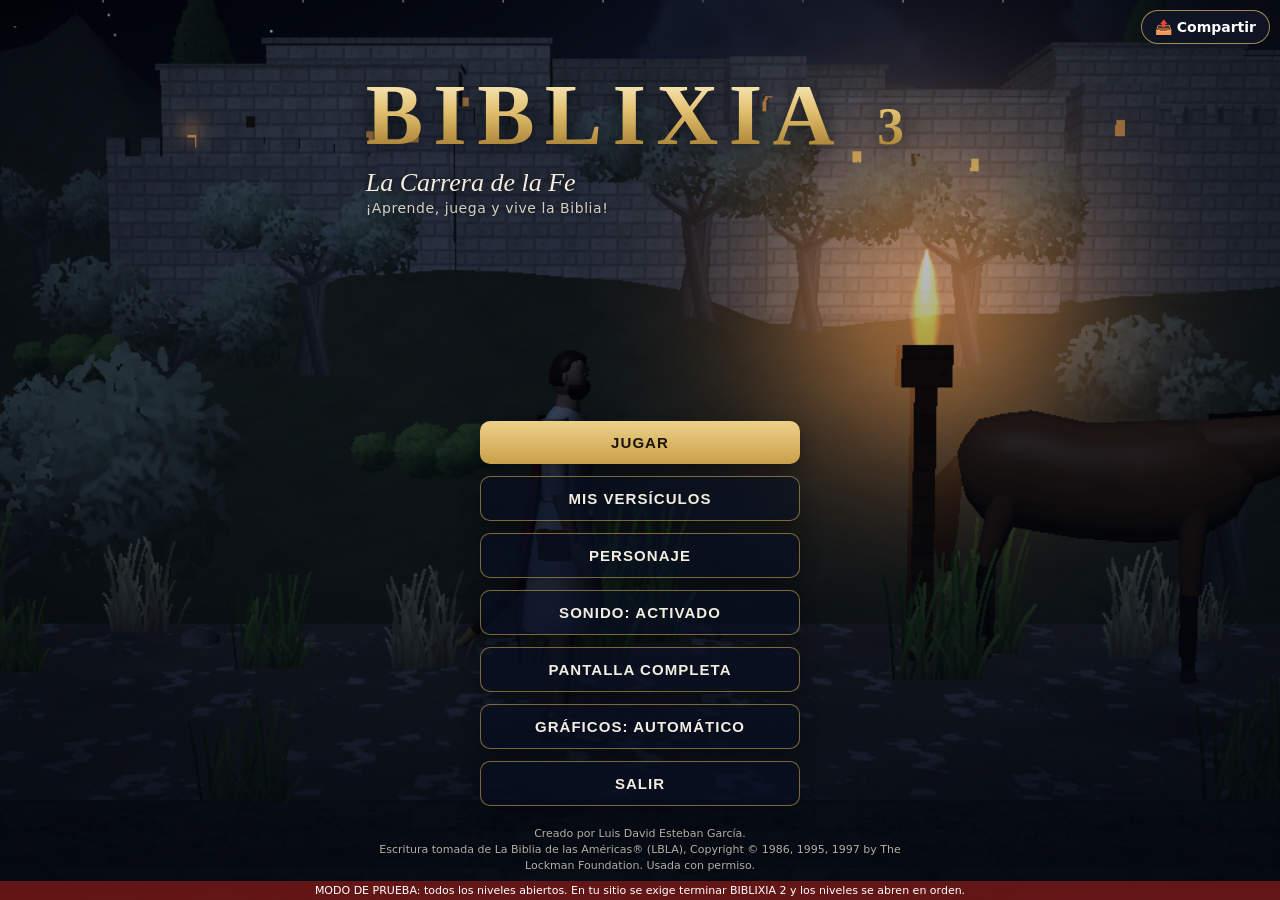
<file: biblixia3/index.html>
<!DOCTYPE html>
<html lang="es">
<head>
<meta charset="utf-8">
<meta http-equiv="Content-Security-Policy" content="default-src 'self'; script-src 'self' 'unsafe-inline'; style-src 'self' 'unsafe-inline' https://fonts.googleapis.com; font-src 'self' data: https://fonts.gstatic.com; img-src 'self' data: blob:; media-src 'self' data: blob:; connect-src 'self' data: blob:; worker-src 'self' blob:; object-src 'none'; base-uri 'self'; form-action 'self'">
<meta name="referrer" content="strict-origin-when-cross-origin">
<script>/* Protección: que nadie meta esta página dentro de otra (clickjacking) */if (window.top !== window.self) { try { window.top.location.replace(window.self.location.href); } catch (e) { document.documentElement.style.display = 'none'; } }</script>
<meta name="viewport" content="width=device-width,initial-scale=1,maximum-scale=1,user-scalable=no,viewport-fit=cover">
<title>BIBLIXIA 3 – La Carrera de la Fe | Juego bíblico 3D</title>
<meta name="description" content="BIBLIXIA 3 – La Carrera de la Fe: juego bíblico en 3D. Corre por 8 mundos bíblicos realistas (de día y de noche), monta tu caballo, salta obstáculos y recolecta 96 versículos de la Biblia (LBLA). Creado por Luis David Esteban García.">
<meta name="keywords" content="biblixia 3, biblixia, juego bíblico, juego bíblico 3D, juego cristiano, versículos bíblicos, juego de la Biblia, Moriah Church, San Cristóbal, República Dominicana">
<meta name="author" content="Luis David Esteban García">
<meta name="robots" content="index,follow">
<meta property="og:type" content="website">
<meta property="og:title" content="BIBLIXIA 3 – La Carrera de la Fe">
<meta property="og:description" content="Juego bíblico en 3D: corre, salta y recolecta versículos en 8 mundos. ¡Aprende, juega y vive la Biblia!">
<meta name="theme-color" content="#060c1a">
<link rel="canonical" href="https://davidgarcia-star.github.io/luisdavidgarcia/biblixia3/">
<link rel="icon" type="image/png" sizes="96x96" href="../favicon-96.png"><link rel="apple-touch-icon" href="../apple-touch-icon.png">
<meta property="og:url" content="https://davidgarcia-star.github.io/luisdavidgarcia/biblixia3/">
<meta property="og:image" content="https://davidgarcia-star.github.io/luisdavidgarcia/img/juego-biblixia3.jpg">
<meta property="og:image:width" content="1200"><meta property="og:image:height" content="630">
<meta name="twitter:card" content="summary_large_image">
<script type="application/ld+json">
{"@context":"https://schema.org","@type":"VideoGame","name":"BIBLIXIA 3 – La Carrera de la Fe","alternateName":["Biblixia 3","BIBLIXIA 3"],"description":"Juego bíblico 3D de carrera con 8 mundos, 32 niveles y 96 versículos para recolectar.","inLanguage":"es","genre":["Juego bíblico","Plataformas","Educativo"],"gamePlatform":["Web","Android"],"author":{"@type":"Person","name":"Luis David Esteban García"}}
</script>
<style>
:root{--navy:#0b1e3f;--gold:#d9b45a;--gold2:#a8842f;--txt:#f3ede0}
*{box-sizing:border-box;-webkit-tap-highlight-color:transparent}
html,body{margin:0;height:100%;overflow:hidden;background:#05080f;font-family:system-ui,-apple-system,"Segoe UI",Roboto,Arial,sans-serif;color:var(--txt);touch-action:none;user-select:none;-webkit-user-select:none}
canvas{display:block;position:fixed;inset:0}
#hud{pointer-events:none;z-index:2}
#vig{position:fixed;inset:0;pointer-events:none;z-index:1;background:radial-gradient(ellipse at center,rgba(0,0,0,0) 55%,rgba(0,0,0,.42) 100%)}
.screen{position:fixed;inset:0;display:none;flex-direction:column;align-items:center;justify-content:flex-start;overflow-y:auto;touch-action:pan-y;padding:max(18px,env(safe-area-inset-top)) 16px 26px;z-index:10;
 background:linear-gradient(180deg,rgba(3,7,16,.15) 0%,rgba(3,7,16,.35) 45%,rgba(3,7,16,.82) 100%)}
.screen.on{display:flex}
.screen.dark{background:rgba(3,7,16,.78)}
.logo{margin-top:6vh;font-family:Georgia,"Times New Roman",serif;font-weight:700;font-size:clamp(44px,12vw,86px);letter-spacing:.12em;line-height:1;
 background:linear-gradient(180deg,#fff6d2 0%,#e2c070 45%,#9a7124 100%);-webkit-background-clip:text;background-clip:text;color:transparent;filter:drop-shadow(0 4px 12px rgba(0,0,0,.75))}
.logo span{font-size:.62em;margin-left:.1em}
.sub{font-family:Georgia,"Times New Roman",serif;font-style:italic;font-size:clamp(18px,4.8vw,26px);margin:10px 0 2px;text-shadow:0 2px 8px rgba(0,0,0,.8)}
.tag{opacity:.85;margin-bottom:auto;font-size:14px;letter-spacing:.04em;text-shadow:0 2px 6px rgba(0,0,0,.9)}
.menuBtns{margin-top:auto;display:flex;flex-direction:column;align-items:center;width:100%}
.btn{display:block;width:min(320px,86vw);margin:6px auto;padding:13px 18px;border-radius:10px;font-size:15px;font-weight:650;letter-spacing:.07em;text-transform:uppercase;cursor:pointer;
 color:var(--txt);background:rgba(8,16,34,.62);border:1px solid rgba(217,180,90,.55);box-shadow:0 6px 18px rgba(0,0,0,.35)}
.btn.pri{background:linear-gradient(180deg,#edd189,#c9a04a);color:#1b1406;border:0}
.btn:active{transform:translateY(2px)}
.btn.small{width:auto;display:inline-block;padding:9px 14px;font-size:13px;margin:4px}
.foot{margin-top:14px;font-size:11px;opacity:.72;text-align:center;max-width:560px;line-height:1.45;text-shadow:0 1px 4px #000}
h2{font-family:Georgia,"Times New Roman",serif;color:var(--gold);margin:8px 0 12px;font-size:26px;letter-spacing:.06em;text-align:center;font-weight:700;text-shadow:0 2px 8px rgba(0,0,0,.8)}
.topbar{width:100%;max-width:700px;display:flex;justify-content:space-between;align-items:center;margin-bottom:4px;font-size:13px;letter-spacing:.05em}
.world{width:100%;max-width:700px;border-radius:14px;padding:13px 14px;margin:7px 0;border:1px solid rgba(217,180,90,.3);box-shadow:0 8px 20px rgba(0,0,0,.35)}
.world.locked{opacity:.5}
.world .wn{font-family:Georgia,serif;font-weight:700;font-size:17px;letter-spacing:.02em}.world .wt{font-size:12.5px;opacity:.8;margin:2px 0 10px;letter-spacing:.04em;text-transform:uppercase}
.lvls{display:grid;grid-template-columns:repeat(4,1fr);gap:8px}
.lv{border:1px solid rgba(217,180,90,.6);border-radius:10px;padding:9px 4px;background:rgba(8,16,34,.7);color:var(--txt);cursor:pointer}
.lv .n{display:block;font-family:Georgia,serif;font-size:18px;font-weight:700;color:#f0d68e}.lv .st{display:block;font-size:10.5px;opacity:.8;margin-top:2px}
.lv[disabled]{opacity:.45}
.vcard{width:100%;max-width:700px;background:rgba(8,16,34,.72);border-left:3px solid var(--gold);border-radius:8px;padding:10px 13px;margin:6px 0;font-size:15px;line-height:1.5;font-family:Georgia,serif}
.vcard b{display:block;color:#f0d68e;font-family:system-ui,sans-serif;font-size:12.5px;letter-spacing:.06em;text-transform:uppercase;margin-bottom:2px}
.empty{opacity:.8;text-align:center}
#mVerse{position:fixed;inset:0;display:none;align-items:center;justify-content:center;background:rgba(2,5,12,.66);z-index:20;padding:16px}
#mVerse.on{display:flex}
.vbox{width:min(560px,94vw);max-height:92vh;overflow:auto;background-color:#e9dcb8;background-size:cover;color:#3a2814;border-radius:6px;padding:22px 24px 18px;box-shadow:0 18px 50px rgba(0,0,0,.7),inset 0 0 40px rgba(90,60,20,.35);text-align:center}
.vbox .vt{font-size:12px;letter-spacing:.18em;text-transform:uppercase;color:#7a5418;font-weight:700}
.vbox .vr{font-family:Georgia,serif;font-weight:700;font-size:23px;color:#5a1a12;margin:8px 0 10px}
.vbox .vx{font-family:Georgia,"Times New Roman",serif;font-size:clamp(17px,4.6vw,21px);line-height:1.55}
.bar{height:5px;border-radius:4px;background:rgba(90,60,20,.25);margin:16px 0 6px;overflow:hidden}.bar i{display:block;height:100%;width:100%;background:#6b3d12}
.vbox .note{font-size:12px;opacity:.75;letter-spacing:.02em}
.vbox .btn{margin-top:12px;background:linear-gradient(180deg,#5d3a17,#3e250e);color:#f3e6c4;border:0}
#pauseBtn{position:fixed;top:max(9px,env(safe-area-inset-top));right:10px;z-index:5;display:none;align-items:center;justify-content:center;width:42px;height:42px;border-radius:50%;border:1px solid rgba(217,180,90,.5);background:rgba(6,12,26,.55);cursor:pointer}
#pauseBtn i{display:block;width:4px;height:14px;background:#f3ede0;margin:0 2.5px;border-radius:1px}
#fsBtn{position:fixed;top:max(9px,env(safe-area-inset-top));right:calc(60px + env(safe-area-inset-right));z-index:5;display:flex;align-items:center;justify-content:center;width:42px;height:42px;border-radius:50%;border:1px solid rgba(217,180,90,.5);background:rgba(6,12,26,.55);cursor:pointer}
#pauseBtn{right:calc(10px + env(safe-area-inset-right))!important}
.cb{position:fixed;bottom:calc(16px + env(safe-area-inset-bottom));width:66px;height:66px;border-radius:50%;border:1px solid rgba(217,180,90,.6);background:rgba(6,12,26,.42);display:none;flex-direction:column;align-items:center;justify-content:center;z-index:5;touch-action:none;cursor:pointer;padding:0;color:#f3ede0}
.cb b{font-size:8.5px;font-weight:600;letter-spacing:.04em;margin-top:-3px;opacity:.85}
.cb.down{background:rgba(217,180,90,.45)}
#btnL{left:calc(16px + env(safe-area-inset-left))}#btnR{left:calc(94px + env(safe-area-inset-left))}#btnD{right:calc(16px + env(safe-area-inset-right))}#btnF{right:calc(16px + env(safe-area-inset-right));bottom:calc(94px + env(safe-area-inset-bottom));background:rgba(140,40,20,.55)}@media (pointer:fine){#btnF{bottom:calc(80px + env(safe-area-inset-bottom))}}
#btnB{right:calc(94px + env(safe-area-inset-right));background:rgba(20,70,40,.5)}#btnM{right:calc(94px + env(safe-area-inset-right));bottom:calc(94px + env(safe-area-inset-bottom));background:rgba(20,50,110,.5)}@media (pointer:fine){#btnB{right:calc(80px + env(safe-area-inset-right))}#btnM{right:calc(80px + env(safe-area-inset-right));bottom:calc(80px + env(safe-area-inset-bottom))}}
@media (pointer:fine){.cb{width:54px;height:54px;opacity:.8}#btnR{left:calc(80px + env(safe-area-inset-left))}}
.lv .md{display:block;font-size:10px;letter-spacing:.06em;text-transform:uppercase;color:#cfe0ff;opacity:.85;margin-top:1px}
#banner{position:fixed;bottom:0;left:0;right:0;z-index:30;background:rgba(110,24,24,.9);color:#fff;font-size:11px;text-align:center;padding:3px;display:none}
#loading{position:fixed;inset:0;z-index:40;display:none;flex-direction:column;align-items:center;justify-content:center;background:#05080f}
#loading.on{display:flex}
#loading .lt{font-family:Georgia,serif;font-size:34px;letter-spacing:.14em;color:#e2c070;font-weight:700}
#ltxt{margin:12px 0 16px;font-size:14px;opacity:.85;letter-spacing:.04em;text-align:center;padding:0 20px}
.lbar{width:min(260px,70vw);height:3px;background:rgba(255,255,255,.12);border-radius:2px;overflow:hidden}.lbar i{display:block;height:100%;width:0;background:#d9b45a;transition:width .3s}
#noGL{position:fixed;inset:0;z-index:50;display:none;align-items:center;justify-content:center;flex-direction:column;background:#05080f;text-align:center;padding:24px}
#noGL.on{display:flex}
.lock{margin-top:14vh;width:64px;height:64px}
.chars{display:flex;gap:12px;justify-content:center;margin:auto 0 8px}
.char{min-width:140px;padding:12px 16px;border-radius:12px;border:1px solid rgba(217,180,90,.45);background:rgba(8,16,34,.65);text-align:center;font-family:Georgia,serif;font-size:17px;font-weight:700;cursor:pointer}
.char small{display:block;font-family:system-ui,sans-serif;font-size:11px;font-weight:400;opacity:.75;margin-top:2px;letter-spacing:.04em}
.char.sel{background:linear-gradient(180deg,#edd189,#c9a04a);color:#1b1406;border-color:transparent}
.res{font-size:16px;margin:4px 0 12px;text-align:center;line-height:1.5}
@media (orientation:landscape) and (max-height:520px){
 #sMenu{flex-direction:row;flex-wrap:wrap;align-items:center;justify-content:center;padding:12px 18px}
 #sMenu .brand{flex:1 1 50%;display:flex;flex-direction:column;align-items:center;justify-content:center;min-width:280px}
 #sMenu .logo{margin-top:0;font-size:clamp(40px,8vw,72px)}#sMenu .tag{margin-bottom:0}
 #sMenu .menuBtns{flex:0 1 330px;margin-top:0}#sMenu .btn{padding:9px 14px;margin:4px auto;font-size:13px}
 #sMenu .foot{font-size:9.5px;margin-top:6px}
 .chars{margin-top:auto}
}
</style>
</head>
<body>
<canvas id="c"></canvas><canvas id="hud"></canvas><div id="vig"></div>
<button id="pauseBtn" aria-label="Pausa"><i></i><i></i></button>
<button id="fsBtn" aria-label="Pantalla completa"><svg viewBox="0 0 24 24" width="20" height="20" fill="none" stroke="#f3ede0" stroke-width="2"><path d="M4 9V4h5M20 9V4h-5M4 15v5h5M20 15v5h-5"/></svg></button>
<button id="btnL" class="cb" aria-label="Izquierda"><svg viewBox="0 0 24 24" width="30" height="30" fill="none" stroke="#f3ede0" stroke-width="2.4"><path d="M15 5l-7 7 7 7"/></svg></button>
<button id="btnR" class="cb" aria-label="Derecha"><svg viewBox="0 0 24 24" width="30" height="30" fill="none" stroke="#f3ede0" stroke-width="2.4"><path d="M9 5l7 7-7 7"/></svg></button>
<button id="btnD" class="cb" aria-label="Agacharse"><svg viewBox="0 0 24 24" width="30" height="30" fill="none" stroke="#f3ede0" stroke-width="2.4"><path d="M5 9l7 7 7-7"/></svg><b>Agacharse</b></button>
<button id="btnF" class="cb" aria-label="Espada o lanzar piedra"><svg viewBox="0 0 24 24" width="28" height="28" fill="#f3ede0"><circle cx="15" cy="9" r="4.5"/><path d="M3 18c4-1 7-4 9-7" stroke="#f3ede0" stroke-width="2" fill="none"/></svg><b>Espada</b></button>
<button id="btnB" class="cb" aria-label="Correr rápido (tecla B)"><svg viewBox="0 0 24 24" width="28" height="28" fill="none" stroke="#f3ede0" stroke-width="2.4"><path d="M4 7l5 5-5 5M12 7l5 5-5 5"/></svg><b>Correr</b></button>
<button id="btnM" class="cb" aria-label="Mantener el vuelo (tecla M)"><svg viewBox="0 0 24 24" width="30" height="30" fill="none" stroke="#f3ede0" stroke-width="2"><path d="M2 13c3-4 6-5 10-2c4-3 7-2 10 2c-3-1-6 0-10 3c-4-3-7-4-10-3z"/></svg><b>Volar</b></button>
<div id="safeProbe" style="position:fixed;left:0;top:0;width:0;height:0;visibility:hidden;padding:env(safe-area-inset-top) env(safe-area-inset-right) env(safe-area-inset-bottom) env(safe-area-inset-left)"></div>

<script src="../felicidades.js?v=1"></script>
<div class="screen dark" id="sLock">
 <svg class="lock" viewBox="0 0 24 24" fill="none" stroke="#d9b45a" stroke-width="1.6"><rect x="5" y="11" width="14" height="10" rx="2"/><path d="M8 11V8a4 4 0 0 1 8 0v3"/></svg>
 <h2>BIBLIXIA 3 está bloqueado</h2>
 <p style="text-align:center;max-width:460px;line-height:1.55">Para jugar <b>BIBLIXIA 3 – La Carrera de la Fe</b> primero debes aprobar <b>al menos un viaje en cada nivel</b> de <b>BIBLIXIA 2</b>: Básico, Intermedio y Avanzado (llevar a un personaje a tiempo).</p>
 <p id="lockProg" style="text-align:center;color:#d9b45a;font-weight:650;margin:2px 0 10px"></p>
 <button class="btn pri" id="goB2">Ir a BIBLIXIA 2</button>
 <button class="btn" id="lockOut">Salir</button>
</div>

<div class="screen" id="sMenu">
 <div class="brand"><div class="logo">BIBLIXIA <span>3</span></div>
 <div class="sub">La Carrera de la Fe</div>
 <div class="tag">¡Aprende, juega y vive la Biblia!</div></div>
 <div class="menuBtns">
  <button class="btn pri" id="bPlay">Jugar</button>
  <button class="btn" id="bVerses">Mis versículos</button>
  <button class="btn" id="bChar">Personaje</button>
  <button class="btn" id="bSound">Sonido</button>
  <button class="btn" id="bFs">Pantalla completa</button>
  <button class="btn" id="bGfx">Gráficos</button>
  <button class="btn" id="bExit">Salir</button>
  <div class="foot">Creado por Luis David Esteban García.<br>Escritura tomada de La Biblia de las Américas® (LBLA), Copyright © 1986, 1995, 1997 by The Lockman Foundation. Usada con permiso.</div>
 </div>
</div>

<div class="screen" id="sChar">
 <h2>Elige tu personaje</h2>
 <div class="chars">
  <div class="char" data-c="h">Peregrino<small>túnica de lino y manto</small></div>
  <div class="char" data-c="m">Peregrina<small>velo y manto</small></div>
 </div>
 <button class="btn pri" data-go="sMenu">Listo</button>
</div>

<div class="screen dark" id="sWorlds">
 <div class="topbar"><button class="btn small" data-go="sMenu">Inicio</button><b id="totalSt"></b></div>
 <h2>Mundos</h2>
 <div id="worldList" style="width:100%;display:flex;flex-direction:column;align-items:center"></div>
</div>

<div class="screen dark" id="sVerses">
 <div class="topbar"><button class="btn small" data-go="sMenu">Inicio</button><b id="vCount"></b></div>
 <h2>Mis versículos</h2>
 <div id="verseList" style="width:100%;display:flex;flex-direction:column;align-items:center"></div>
</div>

<div class="screen dark" id="sPause">
 <h2 style="margin-top:14vh">Pausa</h2>
 <button class="btn pri" id="pCont">Continuar</button>
 <button class="btn" id="pRetry">Reiniciar nivel</button>
 <button class="btn" id="pWorlds">Mundos</button>
 <button class="btn" data-go="sMenu">Inicio</button>
</div>

<div class="screen dark" id="sEnd">
 <h2 id="eTitle" style="margin-top:7vh"></h2>
 <div class="res" id="eRes"></div>
 <div id="eVerses" style="width:100%;display:flex;flex-direction:column;align-items:center"></div>
 <button class="btn pri" id="eNext">Siguiente nivel</button>
 <button class="btn" id="eRetry">Repetir</button>
 <button class="btn" id="eWorlds">Mundos</button>
</div>

<div id="mVerse"><div class="vbox" id="vBox">
 <div class="vt">Encontraste un versículo</div>
 <div class="vr" id="vRef"></div>
 <div class="vx" id="vTxt"></div>
 <div class="bar"><i id="vBar"></i></div>
 <div class="note">El tiempo está detenido mientras lees.</div>
 <button class="btn" id="vDone">Terminé de leer</button>
</div></div>

<div id="loading"><div class="lt">BIBLIXIA 3</div><div id="ltxt">Cargando…</div><div class="lbar"><i id="lbar"></i></div></div>
<div id="noGL"><h2>Tu navegador no puede mostrar gráficos 3D</h2><p>Abre el juego en Google Chrome actualizado o activa la aceleración por hardware.</p></div>
<div id="banner">MODO DE PRUEBA: todos los niveles abiertos. En tu sitio se exige terminar BIBLIXIA 2 y los niveles se abren en orden.</div>
<script>
'use strict';
/* =====================================================================
   MOTOR 3D PROPIO (WebGL 1) — sin librerías externas, liviano para celulares
   ===================================================================== */
const PI=Math.PI,TAU=PI*2,DEG=PI/180;
const clamp=(v,a,b)=>v<a?a:v>b?b:v,lerp=(a,b,t)=>a+(b-a)*t;
const smooth=(a,b,x)=>{let t=(x-a)/(b-a);t=t<0?0:t>1?1:t;return t*t*(3-2*t)};
function mulberry32(a){return function(){a|=0;a=a+0x6D2B79F5|0;let t=Math.imul(a^a>>>15,1|a);t=t+Math.imul(t^t>>>7,61|t)^t;return((t^t>>>14)>>>0)/4294967296}}
const hash1=n=>{const s=Math.sin(n*127.1+311.7)*43758.5453;return s-Math.floor(s)};
const v3n=(x,y,z)=>{const l=Math.hypot(x,y,z)||1;return[x/l,y/l,z/l]};

/* ---------- ruido para geometría ---------- */
let NSEED=1337;
function ih2(x,y){let h=(Math.imul(x|0,374761393)+Math.imul(y|0,668265263)+NSEED)|0;h=Math.imul(h^(h>>>13),1274126177);return((h^(h>>>16))>>>0)/4294967296}
function ih3(x,y,z){let h=(Math.imul(x|0,374761393)+Math.imul(y|0,668265263)+Math.imul(z|0,1440662683)+NSEED)|0;h=Math.imul(h^(h>>>13),1274126177);return((h^(h>>>16))>>>0)/4294967296}
function vn2(x,y){const xi=Math.floor(x),yi=Math.floor(y),xf=x-xi,yf=y-yi,u=xf*xf*(3-2*xf),v=yf*yf*(3-2*yf);
 const a=ih2(xi,yi),b=ih2(xi+1,yi),c=ih2(xi,yi+1),d=ih2(xi+1,yi+1);return a+(b-a)*u+(c-a)*v+(a-b-c+d)*u*v}
function fbm2(x,y,o){let s=0,a=.5,n=0;for(let i=0;i<o;i++){s+=vn2(x,y)*a;n+=a;a*=.5;x*=2.03;y*=2.03}return s/n}
function ridge2(x,y,o){let s=0,a=.5,n=0;for(let i=0;i<o;i++){const v=1-Math.abs(vn2(x,y)*2-1);s+=v*v*a;n+=a;a*=.5;x*=2.1;y*=2.1}return s/n}
function vn3(x,y,z){const xi=Math.floor(x),yi=Math.floor(y),zi=Math.floor(z),xf=x-xi,yf=y-yi,zf=z-zi;
 const u=xf*xf*(3-2*xf),v=yf*yf*(3-2*yf),w=zf*zf*(3-2*zf);
 const l=(a,b,t)=>a+(b-a)*t;
 return l(l(l(ih3(xi,yi,zi),ih3(xi+1,yi,zi),u),l(ih3(xi,yi+1,zi),ih3(xi+1,yi+1,zi),u),v),
          l(l(ih3(xi,yi,zi+1),ih3(xi+1,yi,zi+1),u),l(ih3(xi,yi+1,zi+1),ih3(xi+1,yi+1,zi+1),u),v),w)}
function fbm3(x,y,z,o){let s=0,a=.5,n=0;for(let i=0;i<o;i++){s+=vn3(x,y,z)*a;n+=a;a*=.5;x*=2.02;y*=2.02;z*=2.02}return s/n}

/* ---------- matrices 4x4 (column-major) ---------- */
const M4={
 c(){const m=new Float32Array(16);m[0]=m[5]=m[10]=m[15]=1;return m},
 mul(o,a,b){const a0=a[0],a1=a[1],a2=a[2],a3=a[3],a4=a[4],a5=a[5],a6=a[6],a7=a[7],a8=a[8],a9=a[9],a10=a[10],a11=a[11],a12=a[12],a13=a[13],a14=a[14],a15=a[15];
  for(let c=0;c<16;c+=4){const b0=b[c],b1=b[c+1],b2=b[c+2],b3=b[c+3];
   o[c]=a0*b0+a4*b1+a8*b2+a12*b3;o[c+1]=a1*b0+a5*b1+a9*b2+a13*b3;o[c+2]=a2*b0+a6*b1+a10*b2+a14*b3;o[c+3]=a3*b0+a7*b1+a11*b2+a15*b3}return o},
 persp(o,f,asp,n,fr){const t=1/Math.tan(f/2),nf=1/(n-fr);o.fill(0);o[0]=t/asp;o[5]=t;o[10]=(fr+n)*nf;o[11]=-1;o[14]=2*fr*n*nf;return o},
 look(o,e,c,u){let z0=e[0]-c[0],z1=e[1]-c[1],z2=e[2]-c[2];let l=1/Math.hypot(z0,z1,z2);z0*=l;z1*=l;z2*=l;
  let x0=u[1]*z2-u[2]*z1,x1=u[2]*z0-u[0]*z2,x2=u[0]*z1-u[1]*z0;l=Math.hypot(x0,x1,x2);l=l?1/l:0;x0*=l;x1*=l;x2*=l;
  const y0=z1*x2-z2*x1,y1=z2*x0-z0*x2,y2=z0*x1-z1*x0;
  o[0]=x0;o[1]=y0;o[2]=z0;o[3]=0;o[4]=x1;o[5]=y1;o[6]=z1;o[7]=0;o[8]=x2;o[9]=y2;o[10]=z2;o[11]=0;
  o[12]=-(x0*e[0]+x1*e[1]+x2*e[2]);o[13]=-(y0*e[0]+y1*e[1]+y2*e[2]);o[14]=-(z0*e[0]+z1*e[1]+z2*e[2]);o[15]=1;return o},
 trs(o,p,r,s){const cx=Math.cos(r[0]),sx=Math.sin(r[0]),cy=Math.cos(r[1]),sy=Math.sin(r[1]),cz=Math.cos(r[2]),sz=Math.sin(r[2]);
  const r00=cy*cz+sy*sx*sz,r01=-cy*sz+sy*sx*cz,r02=sy*cx,r10=cx*sz,r11=cx*cz,r12=-sx,r20=-sy*cz+cy*sx*sz,r21=sy*sz+cy*sx*cz,r22=cy*cx;
  o[0]=r00*s[0];o[1]=r10*s[0];o[2]=r20*s[0];o[3]=0;o[4]=r01*s[1];o[5]=r11*s[1];o[6]=r21*s[1];o[7]=0;
  o[8]=r02*s[2];o[9]=r12*s[2];o[10]=r22*s[2];o[11]=0;o[12]=p[0];o[13]=p[1];o[14]=p[2];o[15]=1;return o},
 nrm(o,m){const a00=m[0],a01=m[1],a02=m[2],a10=m[4],a11=m[5],a12=m[6],a20=m[8],a21=m[9],a22=m[10];
  const b01=a22*a11-a12*a21,b11=-a22*a10+a12*a20,b21=a21*a10-a11*a20;let d=a00*b01+a01*b11+a02*b21;d=d?1/d:0;
  o[0]=b01*d;o[3]=(-a22*a01+a02*a21)*d;o[6]=(a12*a01-a02*a11)*d;o[1]=b11*d;o[4]=(a22*a00-a02*a20)*d;o[7]=(-a12*a00+a02*a10)*d;
  o[2]=b21*d;o[5]=(-a21*a00+a01*a20)*d;o[8]=(a11*a00-a01*a10)*d;return o},
 xf(m,x,y,z){return[m[0]*x+m[4]*y+m[8]*z+m[12],m[1]*x+m[5]*y+m[9]*z+m[13],m[2]*x+m[6]*y+m[10]*z+m[14]]}
};

/* ---------- WebGL ---------- */
let gl=null,HP='mediump';const EXT={},PR={};
const VS_LIT=`attribute vec3 aP;attribute vec3 aN;attribute vec2 aU;attribute vec3 aC;
uniform mat4 uPV,uM;uniform mat3 uNM;uniform vec2 uUvS,uUvO;
varying vec3 vN,vC,vW;varying vec2 vU;
void main(){vec4 w=uM*vec4(aP,1.);vW=w.xyz;vN=uNM*aN;vU=aU*uUvS+uUvO;vC=aC;gl_Position=uPV*w;}`;
const FS_LIT=()=>`precision ${HP} float;
uniform sampler2D uT;uniform vec4 uTint,uMat;uniform vec3 uSun,uSunC,uSky,uGnd,uFogC,uCam,uFog;uniform float uMode;
varying vec3 vN,vC,vW;varying vec2 vU;
void main(){vec4 t=texture2D(uT,vU);if(t.a<uMat.z)discard;
vec3 base=(t.rgb/max(t.a,.004))*uTint.rgb*vC;
vec3 n=normalize(vN);if(!gl_FrontFacing)n=-n;
float d=dot(n,uSun);float dw=max(d*.82+.18,0.)*max(sign(d+.2),0.);
vec3 col=base*(mix(uGnd,uSky,n.y*.5+.5)+uSunC*max(d,0.)*.85+uSunC*dw*.15);
vec3 v=normalize(uCam-vW);col+=base*uSky*.32*max(dot(n,v),0.);
if(uMat.y>0.){vec3 h=normalize(uSun+v);col+=uSunC*pow(max(dot(n,h),0.),42.)*uMat.y;}
col=mix(col,base,uMat.x);
float dist=length(uCam-vW);float f=clamp(1.-exp(-max(dist-uFog.x,0.)*uFog.y),0.,1.)*uMat.w;
col=mix(col,uFogC,f);
float a=t.a*uTint.a;if(uMode>1.5)a*=1.-f;
gl_FragColor=uMode>.5?vec4(col*a,a):vec4(col,1.);}`;
const VS_WAT=`attribute vec3 aP;attribute vec3 aN;attribute vec2 aU;attribute vec3 aC;uniform mat4 uPV,uM;varying vec3 vW;
void main(){vec4 w=uM*vec4(aP,1.);vW=w.xyz;gl_Position=uPV*w;}`;
const FS_WAT=()=>`precision ${HP} float;
uniform sampler2D uT;uniform float uTime;uniform vec3 uSun,uSunC,uSky,uFogC,uCam,uFog,uDeep,uShal,uRefl;varying vec3 vW;
void main(){vec2 p=vW.xz;
vec2 a=texture2D(uT,p*.0019+vec2(uTime*.005,uTime*.004)).rg-.5;
vec2 b=texture2D(uT,p*.0053-vec2(uTime*.008,-uTime*.003)).rg-.5;
vec2 c=texture2D(uT,p*.016+vec2(uTime*.018,uTime*.012)).rg-.5;
vec3 n=normalize(vec3((a.x+b.x)*.42+c.x*.3,1.,(a.y+b.y)*.42+c.y*.3));
vec3 v=normalize(uCam-vW);
float fr=.03+.97*pow(1.-max(dot(n,v),0.),4.);
vec3 deep=mix(uDeep,uShal,clamp(.35+(a.x+b.y)*.6,0.,1.));
vec3 col=mix(deep*(uSky*.6+uSunC*.25),uRefl,clamp(fr*.85,0.,.85));
vec3 h=normalize(uSun+v);float sp=pow(max(dot(n,h),0.),320.);col+=uSunC*sp*1.8;
float dist=length(uCam-vW);float f=clamp(1.-exp(-max(dist-uFog.x,0.)*uFog.y),0.,1.);
gl_FragColor=vec4(mix(col,uFogC,f),1.);}`;
const VS_SKY=`attribute vec3 aP;attribute vec3 aN;attribute vec2 aU;attribute vec3 aC;varying vec2 vP;void main(){vP=aP.xy;gl_Position=vec4(aP.xy,.99999,1.);}`;
const FS_SKY=()=>`precision ${HP} float;varying vec2 vP;
uniform vec3 uZen,uHor,uGlowC,uDiskC;uniform vec2 uSunP;uniform float uAsp,uHorY,uDisk,uStars,uGlow;
float h21(vec2 p){p=fract(p*vec2(123.34,456.21));p+=dot(p,p+45.32);return fract(p.x*p.y);}
void main(){float t=clamp((vP.y-uHorY)/(1.-uHorY+.0001),0.,1.);
vec3 c=mix(uHor,uZen,pow(t,.55));
if(vP.y<uHorY)c=uHor*mix(1.,.9,clamp((uHorY-vP.y)*1.5,0.,1.));
vec2 d=vP-uSunP;d.x*=uAsp;float r=length(d);
c+=uGlowC*(exp(-r*1.9)*.42+exp(-r*8.)*.55)*uGlow;
c=mix(c,uDiskC,smoothstep(uDisk*1.06,uDisk*.86,r));
if(uStars>0.){vec2 g=floor(gl_FragCoord.xy/1.6);float s=h21(g);c+=vec3(step(.9984,s)*(.5+.5*h21(g+7.)))*uStars*t;}
gl_FragColor=vec4(c,1.);}`;
function mkProg(vs,fs){const p=gl.createProgram();
 for(const [t,src] of [[gl.VERTEX_SHADER,vs],[gl.FRAGMENT_SHADER,fs]]){const s=gl.createShader(t);gl.shaderSource(s,src);gl.compileShader(s);
  if(!gl.getShaderParameter(s,gl.COMPILE_STATUS))throw new Error(gl.getShaderInfoLog(s));gl.attachShader(p,s)}
 ['aP','aN','aU','aC'].forEach((n,i)=>gl.bindAttribLocation(p,i,n));gl.linkProgram(p);
 if(!gl.getProgramParameter(p,gl.LINK_STATUS))throw new Error(gl.getProgramInfoLog(p));
 const u={};const n=gl.getProgramParameter(p,gl.ACTIVE_UNIFORMS);for(let i=0;i<n;i++){const inf=gl.getActiveUniform(p,i);u[inf.name.replace('[0]','')]=gl.getUniformLocation(p,inf.name)}
 return{p,u}}
function initGL(cv,aa){
 const opt={antialias:aa,alpha:false,depth:true,stencil:false,premultipliedAlpha:false,powerPreference:'high-performance',preserveDrawingBuffer:false};
 try{gl=cv.getContext('webgl',opt)||cv.getContext('experimental-webgl',opt)}catch(e){gl=null}
 if(!gl)return false;
 const hp=gl.getShaderPrecisionFormat(gl.FRAGMENT_SHADER,gl.HIGH_FLOAT);HP=hp&&hp.precision>0?'highp':'mediump';
 EXT.u32=gl.getExtension('OES_element_index_uint');
 EXT.an=gl.getExtension('EXT_texture_filter_anisotropic')||gl.getExtension('WEBKIT_EXT_texture_filter_anisotropic');
 PR.lit=mkProg(VS_LIT,FS_LIT());PR.wat=mkProg(VS_WAT,FS_WAT());PR.sky=mkProg(VS_SKY,FS_SKY());
 for(let i=0;i<4;i++)gl.enableVertexAttribArray(i);
 gl.pixelStorei(gl.UNPACK_PREMULTIPLY_ALPHA_WEBGL,true);
 gl.enable(gl.DEPTH_TEST);gl.depthFunc(gl.LEQUAL);
 return true}

/* ---------- geometría ---------- */
class Geo{constructor(){this.p=[];this.n=[];this.u=[];this.c=[];this.i=[]}
 get vc(){return this.p.length/3}
 v(x,y,z,u,v,nx,ny,nz,r,g,b){this.p.push(x,y,z);this.n.push(nx||0,ny===undefined?1:ny,nz||0);this.u.push(u,v);this.c.push(r===undefined?1:r,g===undefined?1:g,b===undefined?1:b);return this.p.length/3-1}
 t(a,b,c){this.i.push(a,b,c)}q(a,b,c,d){this.i.push(a,b,c,a,c,d)}
 add(g,m,col){const o=this.vc;let nm=null;if(m)nm=M4.nrm(new Float32Array(9),m);
  for(let k=0;k<g.p.length;k+=3){let x=g.p[k],y=g.p[k+1],z=g.p[k+2],nx=g.n[k],ny=g.n[k+1],nz=g.n[k+2];
   if(m){const X=m[0]*x+m[4]*y+m[8]*z+m[12],Y=m[1]*x+m[5]*y+m[9]*z+m[13],Z=m[2]*x+m[6]*y+m[10]*z+m[14];x=X;y=Y;z=Z;
    const NX=nm[0]*nx+nm[3]*ny+nm[6]*nz,NY=nm[1]*nx+nm[4]*ny+nm[7]*nz,NZ=nm[2]*nx+nm[5]*ny+nm[8]*nz;const l=Math.hypot(NX,NY,NZ)||1;nx=NX/l;ny=NY/l;nz=NZ/l}
   this.p.push(x,y,z);this.n.push(nx,ny,nz);
   this.c.push(col?col[0]*g.c[k]:g.c[k],col?col[1]*g.c[k+1]:g.c[k+1],col?col[2]*g.c[k+2]:g.c[k+2])}
  for(let k=0;k<g.u.length;k++)this.u.push(g.u[k]);for(const ix of g.i)this.i.push(ix+o);return this}
 tint(col){for(let k=0;k<this.c.length;k+=3){this.c[k]*=col[0];this.c[k+1]*=col[1];this.c[k+2]*=col[2]}return this}
 normals(){const N=new Float32Array(this.p.length);calcNormals(this.p,this.i,N,null,true);for(let k=0;k<N.length;k++)this.n[k]=N[k];return this}
 flip(){for(let k=0;k<this.i.length;k+=3){const t=this.i[k+1];this.i[k+1]=this.i[k+2];this.i[k+2]=t}for(let k=0;k<this.n.length;k++)this.n[k]=-this.n[k];return this}
 build(){const big=this.vc>65535&&EXT.u32;return{pos:new Float32Array(this.p),nor:new Float32Array(this.n),uv:new Float32Array(this.u),col:new Float32Array(this.c),idx:big?new Uint32Array(this.i):new Uint16Array(this.i)}}
}
/* normales suaves; weldPos: unir vértices con la misma posición (costuras) */
function calcNormals(P,I,N,pairs,weldPos){N.fill(0);
 for(let k=0;k<I.length;k+=3){const a=I[k]*3,b=I[k+1]*3,c=I[k+2]*3;
  const ux=P[b]-P[a],uy=P[b+1]-P[a+1],uz=P[b+2]-P[a+2],vx=P[c]-P[a],vy=P[c+1]-P[a+1],vz=P[c+2]-P[a+2];
  const nx=uy*vz-uz*vy,ny=uz*vx-ux*vz,nz=ux*vy-uy*vx;
  N[a]+=nx;N[a+1]+=ny;N[a+2]+=nz;N[b]+=nx;N[b+1]+=ny;N[b+2]+=nz;N[c]+=nx;N[c+1]+=ny;N[c+2]+=nz}
 if(weldPos){const map=new Map();for(let k=0;k<P.length;k+=3){const key=Math.round(P[k]*2e4)+','+Math.round(P[k+1]*2e4)+','+Math.round(P[k+2]*2e4);
   let l=map.get(key);if(!l){l=[];map.set(key,l)}l.push(k)}
  for(const l of map.values())if(l.length>1){let x=0,y=0,z=0;for(const k of l){x+=N[k];y+=N[k+1];z+=N[k+2]}for(const k of l){N[k]=x;N[k+1]=y;N[k+2]=z}}}
 if(pairs)for(let q=0;q<pairs.length;q+=2){const a=pairs[q]*3,b=pairs[q+1]*3;const x=N[a]+N[b],y=N[a+1]+N[b+1],z=N[a+2]+N[b+2];N[a]=N[b]=x;N[a+1]=N[b+1]=y;N[a+2]=N[b+2]=z}
 for(let k=0;k<N.length;k+=3){const l=Math.hypot(N[k],N[k+1],N[k+2])||1;N[k]/=l;N[k+1]/=l;N[k+2]/=l}}

/* tubo/loft a lo largo de un camino: pts [[x,y,z]], rad [[ra,rb]] ra=normal en el plano, rb=lado (eje z) */
function loftRing(out,o,c,tx,ty,tz,side,ra,rb,seg){let sx=side[0],sy=side[1],sz=side[2];const d=sx*tx+sy*ty+sz*tz;sx-=d*tx;sy-=d*ty;sz-=d*tz;
 let l=Math.hypot(sx,sy,sz)||1;sx/=l;sy/=l;sz/=l;const nx=sy*tz-sz*ty,ny=sz*tx-sx*tz,nz=sx*ty-sy*tx;
 for(let j=0;j<=seg;j++){const an=j/seg*TAU,ca=Math.cos(an),sa=Math.sin(an);
  out[o++]=c[0]+nx*ra*ca+sx*rb*sa;out[o++]=c[1]+ny*ra*ca+sy*rb*sa;out[o++]=c[2]+nz*ra*ca+sz*rb*sa}return o}
function loftPos(out,pts,rad,seg,side){side=side||[0,0,1];const n=pts.length;let o=0;
 for(let i=0;i<n;i++){const a=pts[i>0?i-1:0],b=pts[i<n-1?i+1:n-1];let tx=b[0]-a[0],ty=b[1]-a[1],tz=b[2]-a[2];const l=Math.hypot(tx,ty,tz)||1;
  o=loftRing(out,o,pts[i],tx/l,ty/l,tz/l,side,rad[i][0],rad[i][1],seg)}}
function loftIdx(n,seg,flip){const I=[];for(let i=0;i<n-1;i++)for(let j=0;j<seg;j++){const a=i*(seg+1)+j,b=a+1,c=a+seg+1,d=c+1;if(flip)I.push(a,b,d,a,d,c);else I.push(a,c,d,a,d,b)}return I}
function loftFlipNeeded(P,pts,seg){// compara la normal de una cara con la dirección radial
 const i=Math.max(0,Math.floor((pts.length-2)/2)),a=i*(seg+1),c=a+seg+1,d=c+1;
 const ax=P[a*3],ay=P[a*3+1],az=P[a*3+2];const ux=P[c*3]-ax,uy=P[c*3+1]-ay,uz=P[c*3+2]-az,vx=P[d*3]-ax,vy=P[d*3+1]-ay,vz=P[d*3+2]-az;
 const nx=uy*vz-uz*vy,ny=uz*vx-ux*vz,nz=ux*vy-uy*vx;const ce=pts[i];return nx*(ax-ce[0])+ny*(ay-ce[1])+nz*(az-ce[2])<0}
function loft(pts,rad,seg,side,cols){const n=pts.length,g=new Geo();const P=new Float32Array(n*(seg+1)*3);loftPos(P,pts,rad,seg,side);
 let len=0;const cum=[0];for(let i=1;i<n;i++){len+=Math.hypot(pts[i][0]-pts[i-1][0],pts[i][1]-pts[i-1][1],pts[i][2]-pts[i-1][2]);cum.push(len)}
 for(let i=0;i<n;i++){const cc=cols?cols[i]:null;for(let j=0;j<=seg;j++){const k=(i*(seg+1)+j)*3;g.v(P[k],P[k+1],P[k+2],j/seg,cum[i]/(len||1),0,1,0,cc?cc[0]:1,cc?cc[1]:1,cc?cc[2]:1)}}
 g.i=loftIdx(n,seg,loftFlipNeeded(P,pts,seg));g.normals();return g}
/* elipsoide deformable */
function sphere(rx,ry,rz,su,sv,def){const g=new Geo();
 for(let i=0;i<=sv;i++){const th=i/sv*PI;for(let j=0;j<=su;j++){const ph=j/su*TAU;let x=Math.sin(th)*Math.cos(ph)*rx,y=Math.cos(th)*ry,z=Math.sin(th)*Math.sin(ph)*rz;
  if(def){const r=def(x,y,z);x=r[0];y=r[1];z=r[2]}g.v(x,y,z,j/su,i/sv)}}
 for(let i=0;i<sv;i++)for(let j=0;j<su;j++){const a=i*(su+1)+j,b=a+1,c=a+su+1,d=c+1;g.q(a,b,d,c)}
 g.normals();return g}
/* caja con UV en coordenadas del mundo; faces: 1 +x,2 -x,4 +y,8 -y,16 +z,32 -z */
function box(g,x0,y0,z0,x1,y1,z1,us,faces,col){us=us||1;const F=faces===undefined?63:faces;col=col||[1,1,1];
 const f=(a,b,c,d,n,uv)=>{const o=g.vc;[a,b,c,d].forEach((p,k)=>g.v(p[0],p[1],p[2],uv[k][0]/us,uv[k][1]/us,n[0],n[1],n[2],col[0],col[1],col[2]));g.q(o,o+1,o+2,o+3)};
 if(F&16)f([x0,y0,z1],[x1,y0,z1],[x1,y1,z1],[x0,y1,z1],[0,0,1],[[x0,-y0],[x1,-y0],[x1,-y1],[x0,-y1]]);
 if(F&32)f([x1,y0,z0],[x0,y0,z0],[x0,y1,z0],[x1,y1,z0],[0,0,-1],[[-x1,-y0],[-x0,-y0],[-x0,-y1],[-x1,-y1]]);
 if(F&1)f([x1,y0,z1],[x1,y0,z0],[x1,y1,z0],[x1,y1,z1],[1,0,0],[[-z1,-y0],[-z0,-y0],[-z0,-y1],[-z1,-y1]]);
 if(F&2)f([x0,y0,z0],[x0,y0,z1],[x0,y1,z1],[x0,y1,z0],[-1,0,0],[[z0,-y0],[z1,-y0],[z1,-y1],[z0,-y1]]);
 if(F&4)f([x0,y1,z1],[x1,y1,z1],[x1,y1,z0],[x0,y1,z0],[0,1,0],[[x0,z1],[x1,z1],[x1,z0],[x0,z0]]);
 if(F&8)f([x0,y0,z0],[x1,y0,z0],[x1,y0,z1],[x0,y0,z1],[0,-1,0],[[x0,z0],[x1,z0],[x1,z1],[x0,z1]]);
 return g}
/* sprite vertical (mira a la cámara, +z) */
function quadXY(g,cx,by,z,w,h,col,nrm,uv){const n=nrm||[0,.62,.78],c=col||[1,1,1],o=g.vc,U=uv||[0,0,1,1];
 g.v(cx-w/2,by,z,U[0],U[3],n[0],n[1],n[2],c[0],c[1],c[2]);g.v(cx+w/2,by,z,U[2],U[3],n[0],n[1],n[2],c[0],c[1],c[2]);
 g.v(cx+w/2,by+h,z,U[2],U[1],n[0],n[1],n[2],c[0],c[1],c[2]);g.v(cx-w/2,by+h,z,U[0],U[1],n[0],n[1],n[2],c[0],c[1],c[2]);g.q(o,o+1,o+2,o+3);return g}
/* plano horizontal (sombras) */
function quadXZ(g,cx,y,cz,w,d){const o=g.vc;g.v(cx-w/2,y,cz+d/2,0,1,0,1,0);g.v(cx+w/2,y,cz+d/2,1,1,0,1,0);g.v(cx+w/2,y,cz-d/2,1,0,0,1,0);g.v(cx-w/2,y,cz-d/2,0,0,0,1,0);g.q(o,o+1,o+2,o+3);return g}
/* roca: icosfera deformada con ruido */
function rockGeo(r,seed,sub,sq){const t=(1+Math.sqrt(5))/2;let V=[[-1,t,0],[1,t,0],[-1,-t,0],[1,-t,0],[0,-1,t],[0,1,t],[0,-1,-t],[0,1,-t],[t,0,-1],[t,0,1],[-t,0,-1],[-t,0,1]].map(v=>v3n(v[0],v[1],v[2]));
 let F=[[0,11,5],[0,5,1],[0,1,7],[0,7,10],[0,10,11],[1,5,9],[5,11,4],[11,10,2],[10,7,6],[7,1,8],[3,9,4],[3,4,2],[3,2,6],[3,6,8],[3,8,9],[4,9,5],[2,4,11],[6,2,10],[8,6,7],[9,8,1]];
 for(let s=0;s<sub;s++){const cache={},nf=[];const mid=(a,b)=>{const k=a<b?a+'_'+b:b+'_'+a;if(cache[k]!==undefined)return cache[k];V.push(v3n((V[a][0]+V[b][0])/2,(V[a][1]+V[b][1])/2,(V[a][2]+V[b][2])/2));return cache[k]=V.length-1};
  for(const [a,b,c] of F){const ab=mid(a,b),bc=mid(b,c),ca=mid(c,a);nf.push([a,ab,ca],[b,bc,ab],[c,ca,bc],[ab,bc,ca])}F=nf}
 const g=new Geo(),o=seed*7.31%100;sq=sq||[1,1,1];
 for(const v of V){const n=.72+.56*fbm3(v[0]*1.4+o,v[1]*1.4+o*.7,v[2]*1.4,4);const fl=v[1]<-.35?.82:1;
  g.v(v[0]*r*n*sq[0],v[1]*r*n*sq[1]*fl,v[2]*r*n*sq[2],(v[0]+1.2)*.9,(v[1]+v[2]+2)*.6)}
 for(const f of F)g.t(f[0],f[1],f[2]);
 // orientación hacia afuera
 const a=F[0][0]*3,b=F[0][1]*3,c=F[0][2]*3,P=g.p;const ux=P[b]-P[a],uy=P[b+1]-P[a+1],uz=P[b+2]-P[a+2],vx=P[c]-P[a],vy=P[c+1]-P[a+1],vz=P[c+2]-P[a+2];
 if((uy*vz-uz*vy)*P[a]+(uz*vx-ux*vz)*P[a+1]+(ux*vy-uy*vx)*P[a+2]<0)for(let k=0;k<g.i.length;k+=3){const tt=g.i[k+1];g.i[k+1]=g.i[k+2];g.i[k+2]=tt}
 g.normals();return g}

/* ---------- mallas en la GPU ---------- */
let LEVEL_MESHES=null;
class Mesh{constructor(g,dyn){const d=g instanceof Geo?g.build():g;this.n=d.idx.length;this.u32=d.idx instanceof Uint32Array;
  const mk=(arr,t)=>{const b=gl.createBuffer();gl.bindBuffer(t,b);gl.bufferData(t,arr,dyn&&t===gl.ARRAY_BUFFER?gl.DYNAMIC_DRAW:gl.STATIC_DRAW);return b};
  this.bp=mk(d.pos,gl.ARRAY_BUFFER);this.bn=mk(d.nor,gl.ARRAY_BUFFER);this.bu=mk(d.uv,gl.ARRAY_BUFFER);this.bc=mk(d.col,gl.ARRAY_BUFFER);this.bi=mk(d.idx,gl.ELEMENT_ARRAY_BUFFER);
  if(LEVEL_MESHES)LEVEL_MESHES.push(this)}
 upd(pos,nor){gl.bindBuffer(gl.ARRAY_BUFFER,this.bp);gl.bufferSubData(gl.ARRAY_BUFFER,0,pos);if(nor){gl.bindBuffer(gl.ARRAY_BUFFER,this.bn);gl.bufferSubData(gl.ARRAY_BUFFER,0,nor)}}
 free(){[this.bp,this.bn,this.bu,this.bc,this.bi].forEach(b=>gl.deleteBuffer(b))}}
const mkMesh=g=>new Mesh(g);
function mat(tex,tint,o){o=o||{};return{tex,tint:[tint?tint[0]:1,tint?tint[1]:1,tint?tint[2]:1,o.a===undefined?1:o.a],emis:o.emis||0,spec:o.spec||0,at:o.at||0,
 fog:o.fog===undefined?1:o.fog,blend:o.blend||0,cull:o.cull!==false,uvS:o.uvS||[1,1],uvO:o.uvO||[0,0],water:!!o.water}}
class Node{constructor(mesh,mt){this.mesh=mesh||null;this.mat=mt||null;this.p=[0,0,0];this.r=[0,0,0];this.s=[1,1,1];this.ch=[];this.L=M4.c();this.W=M4.c();this.vis=true;this.par=null;this.cx=null;this.z=0}
 add(n){if(n.par){const a=n.par.ch,i=a.indexOf(n);if(i>=0)a.splice(i,1)}n.par=this;this.ch.push(n);return n}
 remove(){if(this.par){const a=this.par.ch,i=a.indexOf(this);if(i>=0)a.splice(i,1);this.par=null}}
 upd(PW){if(this.M)this.L.set(this.M);else M4.trs(this.L,this.p,this.r,this.s);if(PW)M4.mul(this.W,PW,this.L);else this.W.set(this.L);for(const c of this.ch)c.upd(this.W)}
 col(list,x0,x1){if(!this.vis)return;if(this.cx!==null&&(this.cx<x0||this.cx>x1))return;if(this.mesh)list.push(this);for(const c of this.ch)c.col(list,x0,x1)}}

/* ---------- texturas ---------- */
function texFrom(c,o){o=o||{};const t=gl.createTexture();gl.bindTexture(gl.TEXTURE_2D,t);
 gl.texImage2D(gl.TEXTURE_2D,0,gl.RGBA,gl.RGBA,gl.UNSIGNED_BYTE,c);
 const pot=(c.width&(c.width-1))===0&&(c.height&(c.height-1))===0;const wrap=o.clamp||!pot?gl.CLAMP_TO_EDGE:gl.REPEAT;
 gl.texParameteri(gl.TEXTURE_2D,gl.TEXTURE_WRAP_S,wrap);gl.texParameteri(gl.TEXTURE_2D,gl.TEXTURE_WRAP_T,wrap);
 if(pot){gl.generateMipmap(gl.TEXTURE_2D);gl.texParameteri(gl.TEXTURE_2D,gl.TEXTURE_MIN_FILTER,gl.LINEAR_MIPMAP_LINEAR)}else gl.texParameteri(gl.TEXTURE_2D,gl.TEXTURE_MIN_FILTER,gl.LINEAR);
 gl.texParameteri(gl.TEXTURE_2D,gl.TEXTURE_MAG_FILTER,gl.LINEAR);
 if(o.aniso&&EXT.an)gl.texParameterf(gl.TEXTURE_2D,EXT.an.TEXTURE_MAX_ANISOTROPY_EXT,Math.min(o.aniso,gl.getParameter(EXT.an.MAX_TEXTURE_MAX_ANISOTROPY_EXT)));
 RD.lastTex=null;return t}

/* ---------- render ---------- */
const RD={all:[],op:[],at:[],wa:[],bl:[],nm:new Float32Array(9),lastTex:null,lastCull:null,lastProg:null,calls:0};
const CAM={eye:[0,0,500],tgt:[0,0,0],fov:38*DEG,near:15,far:14000,V:M4.c(),P:M4.c(),PV:M4.c(),asp:1};
let ENV=null,SKYQ=null,TEX_WATER=null;
function useProg(p){if(RD.lastProg!==p){gl.useProgram(p.p);RD.lastProg=p}}
function setCull(c){if(RD.lastCull!==c){if(c)gl.enable(gl.CULL_FACE);else gl.disable(gl.CULL_FACE);RD.lastCull=c}}
function bindMesh(m){gl.bindBuffer(gl.ARRAY_BUFFER,m.bp);gl.vertexAttribPointer(0,3,gl.FLOAT,false,0,0);gl.bindBuffer(gl.ARRAY_BUFFER,m.bn);gl.vertexAttribPointer(1,3,gl.FLOAT,false,0,0);
 gl.bindBuffer(gl.ARRAY_BUFFER,m.bu);gl.vertexAttribPointer(2,2,gl.FLOAT,false,0,0);gl.bindBuffer(gl.ARRAY_BUFFER,m.bc);gl.vertexAttribPointer(3,3,gl.FLOAT,false,0,0);gl.bindBuffer(gl.ELEMENT_ARRAY_BUFFER,m.bi)}
function drawEl(m){gl.drawElements(gl.TRIANGLES,m.n,m.u32?gl.UNSIGNED_INT:gl.UNSIGNED_SHORT,0);RD.calls++}
function drawLit(nd,mode){const u=PR.lit.u,mt=nd.mat;bindMesh(nd.mesh);
 gl.uniformMatrix4fv(u.uM,false,nd.W);gl.uniformMatrix3fv(u.uNM,false,M4.nrm(RD.nm,nd.W));
 if(RD.lastTex!==mt.tex){gl.bindTexture(gl.TEXTURE_2D,mt.tex);RD.lastTex=mt.tex}
 gl.uniform4fv(u.uTint,mt.tint);gl.uniform4f(u.uMat,mt.emis,mt.spec,mt.at,mt.fog);gl.uniform2fv(u.uUvS,mt.uvS);gl.uniform2fv(u.uUvO,mt.uvO);gl.uniform1f(u.uMode,mode);
 setCull(mt.cull);drawEl(nd.mesh)}
function setupCamera(w,h){CAM.asp=w/h;M4.persp(CAM.P,CAM.fov,CAM.asp,CAM.near,CAM.far);M4.look(CAM.V,CAM.eye,CAM.tgt,[0,1,0]);M4.mul(CAM.PV,CAM.P,CAM.V)}
function project(x,y,z){const m=CAM.PV;const X=m[0]*x+m[4]*y+m[8]*z+m[12],Y=m[1]*x+m[5]*y+m[9]*z+m[13],Wc=m[3]*x+m[7]*y+m[11]*z+m[15];return[X/Wc,Y/Wc,Wc]}
function renderScene(roots,x0,x1,time,vw,vh){const E=ENV;RD.calls=0;
 gl.viewport(0,0,vw,vh);gl.clearColor(E.fog[0],E.fog[1],E.fog[2],1);gl.depthMask(true);gl.clear(gl.COLOR_BUFFER_BIT|gl.DEPTH_BUFFER_BIT);
 // cielo
 gl.disable(gl.DEPTH_TEST);gl.depthMask(false);gl.disable(gl.BLEND);setCull(false);useProg(PR.sky);const su=PR.sky.u;
 const ce=CAM.eye;const hz=project(ce[0],ce[1],ce[2]-9000);
 let sp=project(ce[0]+E.sun[0]*9000,ce[1]+E.sun[1]*9000,ce[2]+E.sun[2]*9000);if(sp[2]<0)sp=[sp[0]*-40,sp[1]*-40,1];
 if(E.disk){sp=[E.disk[0],E.disk[1],1]}
 gl.uniform3fv(su.uZen,E.zen);gl.uniform3fv(su.uHor,E.hor);gl.uniform3fv(su.uGlowC,E.glow);gl.uniform3fv(su.uDiskC,E.diskC);
 gl.uniform2f(su.uSunP,sp[0],sp[1]);gl.uniform1f(su.uAsp,CAM.asp);gl.uniform1f(su.uHorY,hz[1]);gl.uniform1f(su.uDisk,E.diskR);gl.uniform1f(su.uStars,E.night?1:0);gl.uniform1f(su.uGlow,E.glowAmt);
 bindMesh(SKYQ);drawEl(SKYQ);
 gl.enable(gl.DEPTH_TEST);gl.depthMask(true);
 const all=RD.all;all.length=0;for(const r of roots)r.col(all,x0,x1);
 const op=RD.op,at=RD.at,wa=RD.wa,bl=RD.bl;op.length=at.length=wa.length=bl.length=0;
 for(const n of all){const m=n.mat;if(m.water)wa.push(n);else if(m.blend)bl.push(n);else if(m.at>0)at.push(n);else op.push(n)}
 useProg(PR.lit);const u=PR.lit.u;
 gl.uniformMatrix4fv(u.uPV,false,CAM.PV);gl.uniform3fv(u.uSun,E.sun);gl.uniform3fv(u.uSunC,E.sunC);gl.uniform3fv(u.uSky,E.skyA);gl.uniform3fv(u.uGnd,E.gndA);
 gl.uniform3fv(u.uFogC,E.fog);gl.uniform3fv(u.uCam,CAM.eye);gl.uniform3f(u.uFog,E.fogN,E.fogD,0);gl.uniform1i(u.uT,0);
 for(const n of op)drawLit(n,0);
 for(const n of at)drawLit(n,0);
 if(wa.length){useProg(PR.wat);const w=PR.wat.u;gl.uniformMatrix4fv(w.uPV,false,CAM.PV);gl.uniform1f(w.uTime,time);gl.uniform3fv(w.uSun,E.sun);gl.uniform3fv(w.uSunC,E.sunC);
  gl.uniform3fv(w.uSky,E.skyA);gl.uniform3fv(w.uFogC,E.fog);gl.uniform3fv(w.uCam,CAM.eye);gl.uniform3f(w.uFog,E.fogN,E.fogD,0);gl.uniform3fv(w.uDeep,E.water.deep);
  gl.uniform3fv(w.uShal,E.water.shal);gl.uniform3fv(w.uRefl,E.refl);gl.bindTexture(gl.TEXTURE_2D,TEX_WATER);RD.lastTex=TEX_WATER;setCull(false);
  for(const n of wa){bindMesh(n.mesh);gl.uniformMatrix4fv(w.uM,false,n.W);drawEl(n.mesh)}useProg(PR.lit)}
 if(bl.length){const V=CAM.V;for(const n of bl){const W=n.W;n.z=V[2]*W[12]+V[6]*W[13]+V[10]*W[14]+V[14]}bl.sort((a,b)=>a.z-b.z);
  gl.enable(gl.BLEND);gl.depthMask(false);let lastB=0;
  for(const n of bl){const b=n.mat.blend;if(b!==lastB){if(b===2)gl.blendFunc(gl.ONE,gl.ONE);else gl.blendFunc(gl.ONE,gl.ONE_MINUS_SRC_ALPHA);lastB=b}drawLit(n,b===2?2:1)}
  gl.depthMask(true);gl.disable(gl.BLEND)}
}

/* =====================================================================
   TEXTURAS PROCEDURALES (se generan en el teléfono, no se descargan)
   ===================================================================== */
function mkCv(w,h){const c=document.createElement('canvas');c.width=w;c.height=h;return c}
const css=(c,a)=>`rgba(${(clamp(c[0],0,1)*255)|0},${(clamp(c[1],0,1)*255)|0},${(clamp(c[2],0,1)*255)|0},${a===undefined?1:a})`;
const mix3=(a,b,t)=>[a[0]+(b[0]-a[0])*t,a[1]+(b[1]-a[1])*t,a[2]+(b[2]-a[2])*t];
const mul3=(a,k)=>[a[0]*k,a[1]*k,a[2]*k];

/* mosaicos de ruido fBm repetibles (256x256) */
function fbmTile(N,seed,cells,oct,gain){const out=new Float32Array(N*N);const rnd=mulberry32(seed);let amp=1;
 for(let o=0;o<oct;o++){const C=cells<<o;if(C>N)break;const lat=new Float32Array(C*C);for(let i=0;i<C*C;i++)lat[i]=rnd();const sc=C/N;
  for(let y=0;y<N;y++){const fy=y*sc,y0=Math.floor(fy),ty=fy-y0,sy=ty*ty*(3-2*ty),r0=(y0%C)*C,r1=((y0+1)%C)*C;
   for(let x=0;x<N;x++){const fx=x*sc,x0=Math.floor(fx),tx=fx-x0,sx=tx*tx*(3-2*tx),c0=x0%C,c1=(x0+1)%C;
    const a=lat[r0+c0],b=lat[r0+c1],c=lat[r1+c0],d=lat[r1+c1];const top=a+(b-a)*sx;out[y*N+x]+=amp*(top+((c+(d-c)*sx)-top)*sy)}}
  amp*=gain}
 let mn=1e9,mx=-1e9;for(let i=0;i<out.length;i++){const v=out[i];if(v<mn)mn=v;if(v>mx)mx=v}const k=1/(mx-mn);for(let i=0;i<out.length;i++)out[i]=(out[i]-mn)*k;return out}
let NA,NB,NC;
const nA=(x,y)=>NA[((y&255)<<8)|(x&255)],nB=(x,y)=>NB[((y&255)<<8)|(x&255)],nC=(x,y)=>NC[((y&255)<<8)|(x&255)];
const hpx=(x,y)=>{let h=Math.imul(x*73856093^y*19349663,1274126177);h^=h>>>15;return(h>>>0)/4294967296};
function initNoise(){NA=fbmTile(256,11,4,6,.5);NB=fbmTile(256,23,8,5,.55);NC=fbmTile(256,37,16,4,.5)}
function pix(N,M,fn){const c=mkCv(N,M),g=c.getContext('2d'),id=g.createImageData(N,M),d=id.data,o=[0,0,0,1];
 for(let y=0;y<M;y++)for(let x=0;x<N;x++){o[3]=1;fn(x,y,o);const k=(y*N+x)<<2;d[k]=o[0]*255;d[k+1]=o[1]*255;d[k+2]=o[2]*255;d[k+3]=o[3]*255}
 g.putImageData(id,0,0);return c}

const TX={};const TXW={}; // TX: globales, TXW: del mundo actual
/* ---------- superficies del camino ---------- */
function paintGrass(c1,c2,dry){return pix(256,256,(x,y,o)=>{const n=nA(x,y),m=nB(x,y),h=nC(x*2,y*2),s=hpx(x,y);
 let c=mix3(c1,c2,n);c=mix3(c,dry,smooth(.58,.85,m)*.65);const bl=(nC(x*6,y)-.5)*.3+(s-.5)*.16;const k=.8+.32*h+bl;
 o[0]=c[0]*k;o[1]=c[1]*k;o[2]=c[2]*k;if(nC(x*4+31,y*4+7)>.84){o[0]*=.62;o[1]*=.66;o[2]*=.6}})}
function paintSand(c){return pix(256,256,(x,y,o)=>{const n=nA(x,y),r=Math.sin((x+nB(x,y)*70)*.21+y*.05)*.5+.5,s=hpx(x,y);
 const k=.84+.18*n+.07*r+(s-.5)*.12;o[0]=c[0]*k;o[1]=c[1]*k;o[2]=c[2]*k;if(s>.985){o[0]*=.7;o[1]*=.65;o[2]*=.6}})}
function paintDirt(c){return pix(256,256,(x,y,o)=>{const n=nA(x,y),m=nB(x*2,y*2),s=hpx(x,y);let k=.78+.3*n+(s-.5)*.14;let cc=c;
 if(m>.72){const e=smooth(.72,.8,m);cc=mix3(c,[.62,.58,.52],e);k*=1+.12*e;if(m<.75)k*=.7}o[0]=cc[0]*k;o[1]=cc[1]*k;o[2]=cc[2]*k})}
function voronoi(N,cells,seed){const rnd=mulberry32(seed),pts=[];for(let j=0;j<cells;j++)for(let i=0;i<cells;i++)pts.push([(i+.15+rnd()*.7)/cells*N,(j+.15+rnd()*.7)/cells*N,rnd()]);
 const out=new Float32Array(N*N*3);const cs=N/cells;
 for(let y=0;y<N;y++)for(let x=0;x<N;x++){const ci=Math.floor(x/cs),cj=Math.floor(y/cs);let d1=1e9,d2=1e9,id=0;
  for(let dj=-1;dj<=1;dj++)for(let di=-1;di<=1;di++){let ii=ci+di,jj=cj+dj,ox=0,oy=0;if(ii<0){ii+=cells;ox=-N}if(ii>=cells){ii-=cells;ox=N}if(jj<0){jj+=cells;oy=-N}if(jj>=cells){jj-=cells;oy=N}
   const p=pts[jj*cells+ii];const d=Math.hypot(p[0]+ox-x,p[1]+oy-y);if(d<d1){d2=d1;d1=d;id=p[2]}else if(d<d2)d2=d}
  const k=(y*N+x)*3;out[k]=d1;out[k+1]=d2-d1;out[k+2]=id}return out}
function paintCobble(c){const V=voronoi(256,9,5);return pix(256,256,(x,y,o)=>{const k=(y*256+x)*3,e=V[k+1],id=V[k+2],n=nA(x*2,y*2);
 const m=smooth(1.5,4.5,e);const ao=.55+.45*smooth(0,9,e);const sc=.82+.3*id+.16*(n-.5);
 const cc=mix3([.25,.23,.2],mul3(c,sc*ao),m);o[0]=cc[0];o[1]=cc[1];o[2]=cc[2]})}
function paintCliff(a,b){return pix(256,256,(x,y,o)=>{const n=nA(x,y),m=nB(x,y),r=nC(x*2,y*2);
 const band=Math.sin(y*.11+n*7)*.5+.5,band2=Math.sin(y*.37+m*5)*.5+.5;let c=mix3(a,b,band*.7+m*.3);
 let k=.82+.22*band2*.6+.2*(r-.5)+.12*(n-.5);const cr=1-Math.abs(nC(x,y*3)*2-1);if(cr>.94)k*=.55;
 k*=.9+.1*nB(x,(y*4)&255);o[0]=c[0]*k;o[1]=c[1]*k;o[2]=c[2]*k})}
/* ---------- materiales ---------- */
function paintAshlar(){return pix(256,256,(x,y,o)=>{const row=y>>6,ly=y&63,off=(row&1)?64:0,col=((x+off)>>7),lx=(x+off)&127;
 const id=hpx(col*13+row*7,row*3+1);const mort=lx<3||ly<3;const ed=Math.min(lx-3,124-lx,ly-3,60-ly);
 if(mort){const k=.42+.1*nC(x*2,y*2);o[0]=k;o[1]=k*.96;o[2]=k*.9;return}
 let k=.78+.2*id+.14*(nA(x*2,y*2)-.5)+.08*(nC(x*4,y*4)-.5);
 if(ed<6){const e=ed/6;k*=lx<10||ly<10?1.08-.08*e:.72+.28*e}
 if(nB(x*2+50,y*2)>.78)k*=.85;o[0]=k;o[1]=k*.95;o[2]=k*.86})}
function paintWood(){return pix(256,256,(x,y,o)=>{const pl=y>>6,ly=y&63;const s=hpx(pl,9);if(ly<2){o[0]=.12;o[1]=.08;o[2]=.05;return}
 const g=Math.sin((ly*.55+nB((x>>2)+pl*40,y)*9+s*20))*.5+.5;let k=.72+.22*g+.12*(nA(x,y)-.5);if(ly>60)k*=.7;
 const c=mix3([.45,.3,.17],[.6,.43,.26],s);o[0]=c[0]*k;o[1]=c[1]*k;o[2]=c[2]*k;
 const kx=(x+pl*97)%256-128,ky=ly-32;if(Math.abs(kx)<8&&Math.abs(ky)<6&&s>.6){o[0]*=.6;o[1]*=.55;o[2]*=.5}})}
function initGlobalTextures(){
 TX.white=texFrom(pix(4,4,(x,y,o)=>{o[0]=o[1]=o[2]=1}));
 TX.skin=texFrom(pix(128,128,(x,y,o)=>{const v=.95+.05*(nA(x*2,y*2)-.5)+.03*(nC(x*4,y*4)-.5);o[0]=v;o[1]=v*.985;o[2]=v*.975}));
 TX.cloth=texFrom(pix(256,256,(x,y,o)=>{const w=((x&3)<2)!==((y&3)<2)?.035:-.035;const fold=.9+.2*nA(x>>1,y);
  const v=(.86+w+.08*(nB(x,y)-.5)+.05*(nC(x*4,y)-.5))*fold;o[0]=v;o[1]=v;o[2]=v}),{aniso:2});
 TX.wool=texFrom(pix(256,256,(x,y,o)=>{const v=.82+.16*(nC(x*2,y*2)-.5)+.1*(nB(x,y)-.5)+(hpx(x,y)-.5)*.08;o[0]=v;o[1]=v;o[2]=v}));
 TX.hair=texFrom(pix(256,256,(x,y,o)=>{const v=.72+.4*(nC((x*6)&255,y>>2)-.5)+.16*(nB((x*3)&255,y)-.5);o[0]=v;o[1]=v;o[2]=v}));
 TX.leather=texFrom(pix(128,128,(x,y,o)=>{let v=.82+.16*(nA(x*2,y*2)-.5);const c=nC(x*2,y*2);if(c>.6&&c<.63)v*=.72;o[0]=v;o[1]=v*.97;o[2]=v*.94}));
 TX.coat=texFrom(pix(256,256,(x,y,o)=>{const v=.9+.13*(nC((x*4)&255,y>>1)-.5)+.08*(nA(x,y)-.5);o[0]=v;o[1]=v;o[2]=v}));
 TX.scales=texFrom(pix(256,256,(x,y,o)=>{const u=x/256,v=y/256;const a=x/9+y/9,b=x/9-y/9;const fa=a-Math.floor(a),fb=b-Math.floor(b);
  const ed=Math.min(fa,1-fa,fb,1-fb);let c=[.42,.36,.22];const top=Math.min(u,1-u),bel=Math.abs(u-.5);
  if(bel<.2)c=mix3(c,[.78,.72,.55],smooth(.2,.1,bel));
  if(top<.2&&Math.sin(v*TAU*16+Math.sin(v*TAU*16)*.5)>.15)c=mix3(c,[.16,.12,.07],smooth(.2,.12,top));
  const k=(ed<.1?.65:1)*(.9+.2*nA(x,y));o[0]=c[0]*k;o[1]=c[1]*k;o[2]=c[2]*k}));
 TX.chitin=texFrom(pix(128,128,(x,y,o)=>{const band=(y%32)<3?.6:1;const k=band*(.85+.3*(nA(x*2,y*2)-.5));o[0]=.36*k;o[1]=.24*k;o[2]=.12*k}));
 TX.rock=texFrom(pix(256,256,(x,y,o)=>{const n=nA(x,y),m=nB(x*2,y*2),s=hpx(x,y);let k=.7+.4*n+.15*(m-.5)+(s-.5)*.1;
  const cr=1-Math.abs(nC(x*2,y*2)*2-1);if(cr>.93)k*=.6;let c=[.56,.53,.49];if(nB(x+90,y)>.74)c=mix3(c,[.6,.6,.38],.5);
  o[0]=c[0]*k;o[1]=c[1]*k;o[2]=c[2]*k}));
 TX.ashlar=texFrom(paintAshlar(),{aniso:2});
 TX.wood=texFrom(paintWood());
 TX.detail=texFrom(pix(256,256,(x,y,o)=>{const v=.88+.22*(nA(x,y)-.5)+.14*(nC(x*2,y*2)-.5);o[0]=v;o[1]=v;o[2]=v}));
 TEX_WATER=texFrom(pix(256,256,(x,y,o)=>{o[0]=nA(x,y);o[1]=nB(x,y);o[2]=.5}));
 TX.glow=texFrom(pix(128,128,(x,y,o)=>{const d=Math.hypot(x-63.5,y-63.5)/64;o[0]=o[1]=o[2]=1;o[3]=Math.exp(-d*d*5)*(1-smooth(.85,1,d))}),{clamp:true});
 TX.blob=texFrom(pix(64,64,(x,y,o)=>{const d=Math.hypot(x-31.5,y-31.5)/32;o[0]=o[1]=o[2]=1;o[3]=Math.pow(1-smooth(0,1,d),1.6)}),{clamp:true});
 TX.dust=texFrom(pix(64,64,(x,y,o)=>{const d=Math.hypot(x-31.5,y-31.5)/32;o[0]=o[1]=o[2]=1;o[3]=(1-smooth(.2,1,d))*(.6+.4*nA(x*3,y*3))}),{clamp:true});
 TX.flame=texFrom(pix(64,128,(x,y,o)=>{const u=(x-31.5)/32,v=y/128;const w=.62*Math.pow(Math.sin(PI*Math.pow(1-v,.75)),.9)*(v>.15?1:v/.15+.0);
  const d=Math.abs(u)/(w+.001);const core=1-smooth(.0,.7,d);const n=nA(x*2,y*2);const a=(1-smooth(.55,1,d+n*.25))*smooth(0,.12,1-v);
  const c=mix3([1,.35,.08],[1,.95,.75],core*smooth(.2,.9,1-v));o[0]=c[0];o[1]=c[1];o[2]=c[2];o[3]=clamp(a,0,1)}),{clamp:true});
 TX.spark=texFrom(pix(64,64,(x,y,o)=>{const dx=Math.abs(x-31.5)/32,dy=Math.abs(y-31.5)/32;const v=Math.max(Math.exp(-dx*40)*(1-dy),Math.exp(-dy*40)*(1-dx))+Math.exp(-(dx*dx+dy*dy)*30);
  o[0]=1;o[1]=.95;o[2]=.8;o[3]=clamp(v,0,1)}),{clamp:true});
 TX.parch=texFrom(paintParch(256,256,true));
 TX.coin=texFrom(paintCoin(),{clamp:true});
 TX.feather=texFrom(paintFeather(),{clamp:true});
 TX.banner=texFrom(paintBanner(),{clamp:true});
 TX.thorn=texFrom(paintThorn(),{clamp:true});
}
function paintParch(w,h,writing){const c=pix(w,h,(x,y,o)=>{const n=nA(x,y),m=nB(x*2,y*2);const e=Math.min(x,w-1-x,y,h-1-y)/Math.min(w,h);
 const k=(.8+.18*n+.06*(m-.5))*(.72+.28*smooth(0,.18,e));o[0]=.93*k;o[1]=.84*k;o[2]=.64*k;if(m>.8){o[0]*=.9;o[1]*=.86;o[2]*=.8}});
 if(writing){const g=c.getContext('2d'),r=mulberry32(77);g.strokeStyle='rgba(70,45,25,.55)';g.lineWidth=1.3;
  for(let ln=0;ln<11;ln++){const yy=40+ln*17;let xx=w-40;while(xx>40){const s=4+r()*7;g.beginPath();g.moveTo(xx,yy);g.lineTo(xx-s*.3,yy-4-r()*3);g.lineTo(xx-s,yy-1);g.stroke();xx-=s+2+r()*4;if(r()<.12)xx-=8}}}
 return c}
function paintCoin(){const c=mkCv(128,128),g=c.getContext('2d');const gr=g.createRadialGradient(52,48,6,64,64,64);
 gr.addColorStop(0,'#fff1b8');gr.addColorStop(.45,'#e6b84a');gr.addColorStop(.85,'#a8751f');gr.addColorStop(1,'#6e4a12');
 g.fillStyle=gr;g.fillRect(0,0,128,128);
 const ring=(r,w,col)=>{g.strokeStyle=col;g.lineWidth=w;g.beginPath();g.arc(64,64,r,0,TAU);g.stroke()};
 ring(58,5,'rgba(90,60,10,.55)');ring(56,1.5,'rgba(255,240,180,.6)');ring(46,1.2,'rgba(90,60,10,.5)');
 const palm=(ox,oy,col)=>{g.strokeStyle=col;g.fillStyle=col;g.lineWidth=3;g.beginPath();g.moveTo(64+ox,92+oy);g.quadraticCurveTo(60+ox,70+oy,64+ox,48+oy);g.stroke();
  g.lineWidth=2.2;for(let i=0;i<7;i++){const a=PI+.2+i*.45;g.beginPath();g.moveTo(64+ox,48+oy);g.quadraticCurveTo(64+ox+Math.cos(a)*14,48+oy+Math.sin(a)*14-6,64+ox+Math.cos(a)*24,48+oy+Math.sin(a)*12+6);g.stroke()}
  for(let i=0;i<24;i++){const a=i/24*TAU;g.beginPath();g.arc(64+ox+Math.cos(a)*51,64+oy+Math.sin(a)*51,1.4,0,TAU);g.fill()}};
 palm(1.5,1.5,'rgba(80,50,8,.7)');palm(-1,-1,'rgba(255,245,200,.75)');palm(0,0,'#d9a63c');return c}
function paintFeather(){const c=mkCv(256,128),g=c.getContext('2d'),r=mulberry32(5);
 for(let i=0;i<26;i++){const t=i/25;const bx=8+t*230,len=40+80*Math.pow(t,.7)*(1-t*.25);const ang=PI/2-.15-t*.5;
  const gr=g.createLinearGradient(bx,10,bx,10+len);gr.addColorStop(0,'#16161c');gr.addColorStop(1,'#0b0b10');g.fillStyle=gr;
  g.save();g.translate(bx,12);g.rotate(-ang+PI/2);g.beginPath();g.ellipse(0,len/2,6+t*5,len/2,0,0,TAU);g.fill();
  g.strokeStyle='rgba(120,130,170,.35)';g.lineWidth=1;g.beginPath();g.moveTo(0,0);g.lineTo(0,len);g.stroke();g.restore()}
 g.fillStyle='#121218';g.beginPath();g.ellipse(120,22,120,18,0,0,TAU);g.fill();return c}
function paintBanner(){const c=mkCv(128,256),g=c.getContext('2d');const gr=g.createLinearGradient(0,0,128,0);gr.addColorStop(0,'#08183a');gr.addColorStop(.5,'#13306a');gr.addColorStop(1,'#08183a');
 g.fillStyle=gr;g.beginPath();g.moveTo(0,0);g.lineTo(128,0);g.lineTo(128,220);g.lineTo(64,250);g.lineTo(0,220);g.closePath();g.fill();
 g.strokeStyle='#d6a63a';g.lineWidth=4;g.beginPath();g.moveTo(8,6);g.lineTo(120,6);g.lineTo(120,214);g.lineTo(64,240);g.lineTo(8,214);g.closePath();g.stroke();
 g.fillStyle='#e8bd52';g.font='bold 34px Georgia,serif';g.textAlign='center';g.fillText('META',64,70);
 g.strokeStyle='#e8bd52';g.lineWidth=2.5;for(const s of[-1,1]){g.beginPath();g.arc(64+s*6,140,34,s>0?PI*.55:PI*.45,s>0?PI*1.35:-PI*.35,s<0);g.stroke();
  for(let i=0;i<6;i++){const a=(s>0?PI*.6:PI*.4)+s*i*.13;g.beginPath();g.ellipse(64+s*6+Math.cos(a)*34,140+Math.sin(a)*34,6,2.5,a+PI/2,0,TAU);g.fill()}}
 g.beginPath();for(let i=0;i<10;i++){const a=-PI/2+i*PI/5,rr=i%2?6:14;g.lineTo(64+Math.cos(a)*rr,140+Math.sin(a)*rr)}g.closePath();g.fill();
 const id=g.getImageData(0,0,128,256),d=id.data;for(let y=0;y<256;y++)for(let x=0;x<128;x++){const k=(y*128+x)*4;if(d[k+3]){const v=.88+.24*(nC(x*2,y)-.5);d[k]*=v;d[k+1]*=v;d[k+2]*=v}}g.putImageData(id,0,0);return c}
function paintThorn(){const c=mkCv(256,128),g=c.getContext('2d'),r=mulberry32(9);g.lineCap='round';
 for(let i=0;i<46;i++){const x0=128+(r()-.5)*90,a=-PI/2+(r()-.5)*2.4,L=40+r()*70;let x=x0,y=126,ang=a;g.strokeStyle=css(mix3([.18,.13,.1],[.38,.3,.24],r()));
  let w=2.6;for(let s=0;s<6;s++){const nx=x+Math.cos(ang)*L/6,ny=y+Math.sin(ang)*L/6;g.lineWidth=w;g.beginPath();g.moveTo(x,y);g.lineTo(nx,ny);g.stroke();
   for(let t=0;t<2;t++){const ta=ang+(r()<.5?1:-1)*(1+r()*.5);g.lineWidth=1;g.beginPath();g.moveTo(nx,ny);g.lineTo(nx+Math.cos(ta)*5,ny+Math.sin(ta)*5);g.stroke()}
   x=nx;y=ny;ang+=(r()-.5)*.7;w*=.82}
  if(r()<.5){g.fillStyle=css(mix3([.3,.36,.22],[.45,.5,.32],r()));g.beginPath();g.ellipse(x,y,4,2,ang,0,TAU);g.fill()}}
 return c}

/* ---------- vegetación pintada (sprites) ---------- */
function leaves(g,clusters,count,dark,light,size,r,narrow){const L=[];let tot=0;for(const c of clusters)tot+=c[2]*c[2];
 const cy0=Math.min(...clusters.map(c=>c[1]-c[2])),cy1=Math.max(...clusters.map(c=>c[1]+c[2]));
 for(const c of clusters){const n=Math.round(count*c[2]*c[2]/tot);for(let i=0;i<n;i++){const a=r()*TAU,rr=Math.sqrt(r());const dx=Math.cos(a)*rr,dy=Math.sin(a)*rr;
  const x=c[0]+dx*c[2],y=c[1]+dy*c[2]*.85;let sh=.55-.32*dx-.42*dy-.35*(y-cy0)/(cy1-cy0)+.3*(1-rr)*(dy<0?.2:-.4)+(r()-.5)*.38;L.push([x,y,clamp(sh,0,1)])}}
 L.sort((a,b)=>a[2]-b[2]);
 for(const l of L){g.fillStyle=css(mix3(dark,light,l[2]));const s=size*(.7+r()*.6);g.beginPath();g.ellipse(l[0],l[1],s,s*(narrow?.32:.55),r()*PI,0,TAU);g.fill()}}
function trunk(g,x0,y0,x1,y1,w0,w1,col,r){const dx=x1-x0,dy=y1-y0,l=Math.hypot(dx,dy),nx=-dy/l,ny=dx/l;const mx=(x0+x1)/2+(r()-.5)*l*.12,my=(y0+y1)/2;
 const gr=g.createLinearGradient(x0+nx*w0,y0+ny*w0,x0-nx*w0,y0-ny*w0);gr.addColorStop(0,css(mul3(col,.55)));gr.addColorStop(.35,css(mul3(col,1.15)));gr.addColorStop(1,css(mul3(col,.45)));
 g.fillStyle=gr;g.beginPath();g.moveTo(x0+nx*w0,y0+ny*w0);g.quadraticCurveTo(mx+nx*(w0+w1)/2,my+ny*(w0+w1)/2,x1+nx*w1,y1+ny*w1);g.lineTo(x1-nx*w1,y1-ny*w1);
 g.quadraticCurveTo(mx-nx*(w0+w1)/2,my-ny*(w0+w1)/2,x0-nx*w0,y0-ny*w0);g.closePath();g.fill();
 g.strokeStyle=css(mul3(col,.4),.5);g.lineWidth=1;for(let i=0;i<5;i++){const t=r()*.8-.4;g.beginPath();g.moveTo(x0+nx*w0*t,y0+ny*w0*t);g.quadraticCurveTo(mx+nx*w0*t,my,x1+nx*w1*t,y1+ny*w1*t);g.stroke()}}
const PAL={
 oak:{d:[.07,.16,.05],l:[.42,.58,.2],bark:[.33,.25,.18]},fig:{d:[.08,.18,.06],l:[.38,.56,.18],bark:[.45,.42,.38]},
 olive:{d:[.16,.2,.13],l:[.6,.64,.48],bark:[.36,.32,.27]},cypress:{d:[.04,.1,.05],l:[.22,.34,.16],bark:[.3,.22,.16]},
 palm:{d:[.12,.22,.07],l:[.52,.6,.24],bark:[.45,.36,.26]},acacia:{d:[.2,.25,.1],l:[.52,.56,.3],bark:[.36,.28,.2]},
 bush:{d:[.08,.16,.06],l:[.4,.52,.2],bark:[.3,.24,.18]}};
function paintSprite(kind,seed,pal){const r=mulberry32(seed);let c,g;pal=pal||PAL[kind]||PAL.oak;
 switch(kind){
 case'oak':case'fig':{c=mkCv(256,256);g=c.getContext('2d');trunk(g,128,256,128+(r()-.5)*16,130,13,7,pal.bark,r);
  for(let i=0;i<5;i++){const a=-PI/2+(i-2)*.5+(r()-.5)*.3;const L=45+r()*25;trunk(g,128,150,128+Math.cos(a)*L,150+Math.sin(a)*L,5,2,pal.bark,r)}
  const cl=[];for(let i=0;i<8;i++)cl.push([128+(r()-.5)*150,92+(r()-.5)*70,30+r()*24]);cl.push([128,80,46]);
  leaves(g,cl,kind==='fig'?1300:1900,pal.d,pal.l,kind==='fig'?6.5:4.4,r);break}
 case'olive':{c=mkCv(256,256);g=c.getContext('2d');trunk(g,120,256,134,150,15,8,pal.bark,r);trunk(g,138,256,118,155,9,6,pal.bark,r);
  for(let i=0;i<4;i++){const a=-PI/2+(i-1.5)*.6;trunk(g,128,160,128+Math.cos(a)*55,160+Math.sin(a)*45,5,2,pal.bark,r)}
  const cl=[];for(let i=0;i<9;i++)cl.push([128+(r()-.5)*170,105+(r()-.5)*60,22+r()*20]);leaves(g,cl,1500,pal.d,pal.l,4.6,r,true);break}
 case'cypress':{c=mkCv(128,256);g=c.getContext('2d');trunk(g,64,256,64,200,6,4,pal.bark,r);const L=[];
  for(let i=0;i<1700;i++){const y=14+r()*226,t=(y-14)/226;const w=30*Math.pow(Math.sin(PI*Math.min(1,t*1.05)),.75)*(t>.92?(1-t)/.08:1);const x=64+(r()*2-1)*w;
   L.push([x,y,clamp(.55-.45*(x-64)/(w+1)*.6-.25*t+(r()-.5)*.45,0,1)])}L.sort((a,b)=>a[2]-b[2]);
  for(const l of L){g.fillStyle=css(mix3(pal.d,pal.l,l[2]));g.beginPath();g.ellipse(l[0],l[1],3,1.8,r()*PI,0,TAU);g.fill()}break}
 case'palm':{c=mkCv(256,256);g=c.getContext('2d');const tx=128+(r()-.5)*30;
  g.lineCap='round';for(let i=0;i<24;i++){const t=i/24,t2=(i+1)/24;const x0=lerp(128,tx,t*t),y0=256-t*170,x1=lerp(128,tx,t2*t2),y1=256-t2*170;
   g.strokeStyle=css(mul3(pal.bark,i%2?.75:.95));g.lineWidth=11-t*4;g.beginPath();g.moveTo(x0,y0);g.lineTo(x1,y1);g.stroke()}
  const cx=tx,cy=86;for(let i=0;i<4;i++){g.strokeStyle=css([.42,.32,.18]);g.lineWidth=3;g.beginPath();g.moveTo(cx,cy);g.quadraticCurveTo(cx+(i-1.5)*14,cy+30,cx+(i-1.5)*18,cy+70);g.stroke()}
  for(let i=0;i<17;i++){const a=PI*(1.05+i/16*.9)+(r()-.5)*.15;const L=78+r()*30;const ex=cx+Math.cos(a)*L,ey=cy+Math.sin(a)*L*.6+L*.42*Math.abs(Math.cos(a));
   const mx=cx+Math.cos(a)*L*.5,my=cy+Math.sin(a)*L*.55-8;const col=mix3(pal.d,pal.l,.35+.5*r());
   g.strokeStyle=css(mul3(col,.7));g.lineWidth=2.2;g.beginPath();g.moveTo(cx,cy);g.quadraticCurveTo(mx,my,ex,ey);g.stroke();
   for(let k=1;k<=16;k++){const t=k/16;const px=(1-t)*(1-t)*cx+2*(1-t)*t*mx+t*t*ex,py=(1-t)*(1-t)*cy+2*(1-t)*t*my+t*t*ey;const ll=16*(1-t*.65);
    const dx=2*(1-t)*(mx-cx)+2*t*(ex-mx),dy=2*(1-t)*(my-cy)+2*t*(ey-my),dl=Math.hypot(dx,dy);const nx=-dy/dl,ny=dx/dl;
    for(const s of[1,-1]){g.strokeStyle=css(mix3(col,s>0?pal.l:pal.d,.3));g.lineWidth=1.6;g.beginPath();g.moveTo(px,py);g.lineTo(px+nx*s*ll*.6+dx/dl*ll*.4,py+Math.abs(ny*ll)*.8+5);g.stroke()}}}
  for(let i=0;i<30;i++){g.fillStyle=r()<.5?'#6e4520':'#8a5a2a';g.beginPath();g.arc(cx+(r()-.5)*24,cy+8+r()*16,1.9,0,TAU);g.fill()}break}
 case'acacia':{c=mkCv(256,256);g=c.getContext('2d');trunk(g,128,256,120,170,7,4,pal.bark,r);trunk(g,122,180,80,120,4,2,pal.bark,r);trunk(g,124,175,170,118,4,2,pal.bark,r);trunk(g,122,190,128,112,3,2,pal.bark,r);
  const cl=[];for(let i=0;i<9;i++)cl.push([128+(r()-.5)*190,104+(r()-.5)*16,16+r()*10]);leaves(g,cl,1300,pal.d,pal.l,3,r);break}
 case'bush':{c=mkCv(256,128);g=c.getContext('2d');const cl=[];for(let i=0;i<6;i++)cl.push([128+(r()-.5)*150,86+(r()-.5)*20,22+r()*18]);leaves(g,cl,1300,pal.d,pal.l,4,r);break}
 case'reeds':{c=mkCv(128,256);g=c.getContext('2d');g.lineCap='round';for(let i=0;i<46;i++){const x0=64+(r()-.5)*90,h=110+r()*130,bend=(r()-.5)*30;
   const col=mix3([.3,.4,.15],[.62,.62,.3],r());g.strokeStyle=css(col);g.lineWidth=1.4+r();g.beginPath();g.moveTo(x0,256);g.quadraticCurveTo(x0+bend*.3,256-h*.5,x0+bend,256-h);g.stroke();
   if(r()<.35){g.fillStyle=css([.36,.24,.12]);g.beginPath();g.ellipse(x0+bend,256-h+8,2.6,9,bend*.01,0,TAU);g.fill()}
   else if(r()<.4){g.strokeStyle=css(mul3(col,1.1));g.lineWidth=1;for(let k=0;k<9;k++){const a=-PI/2+(k-4)*.3;g.beginPath();g.moveTo(x0+bend,256-h);g.lineTo(x0+bend+Math.cos(a)*14,256-h+Math.sin(a)*12);g.stroke()}}}break}
 case'grass':case'dry':case'flowers':{c=mkCv(128,128);g=c.getContext('2d');g.lineCap='round';const dry=kind==='dry';
  for(let i=0;i<48;i++){const x0=64+(r()-.5)*70,h=34+r()*80,bend=(r()-.5)*44;const col=dry?mix3([.5,.42,.25],[.85,.76,.5],r()):mix3([.12,.24,.06],[.45,.6,.2],r());
   const gr=g.createLinearGradient(0,128,0,128-h);gr.addColorStop(0,css(mul3(col,.5)));gr.addColorStop(1,css(col));g.strokeStyle=gr;g.lineWidth=1.6+r()*1.4;
   g.beginPath();g.moveTo(x0,128);g.quadraticCurveTo(x0+bend*.2,128-h*.6,x0+bend,128-h);g.stroke()}
  if(kind==='flowers')for(let i=0;i<14;i++){const x=64+(r()-.5)*86,y=40+r()*60;const red=r()<.7;g.fillStyle=red?'#c8201a':'#f2eee2';
   for(let p=0;p<5;p++){const a=p/5*TAU;g.beginPath();g.ellipse(x+Math.cos(a)*3,y+Math.sin(a)*3,3,2,a,0,TAU);g.fill()}g.fillStyle='#1a1410';g.beginPath();g.arc(x,y,1.6,0,TAU);g.fill()}
  break}
 }return c}
function paintCloud(lit,sh,seed){const r=mulberry32(seed);const blobs=[];for(let i=0;i<9;i++)blobs.push([256+(r()-.5)*300,150+(r()-.5)*50-Math.abs(r()-.5)*40,50+r()*55]);
 const dens=(x,y)=>{let m=0;for(const b of blobs){const d=Math.hypot((x-b[0])/b[2],(y-b[1])/(b[2]*.75));m=Math.max(m,1-d)}return m};
 return pix(512,256,(x,y,o)=>{const base=dens(x,y);const n=nA(x,y)*.55+nB(x*2,y*2)*.3+nC(x*4,y*4)*.15;const d=base*1.3+(n-.5)*.9-.15;
  const above=dens(x-10,y-18)*1.3+(nA(x-10,y-18)-.5)*.9-.15;const lightK=clamp(1.05-Math.max(0,above)*.55-(y/256)*.35,0,1);
  const c=mix3(sh,lit,lightK);o[0]=c[0];o[1]=c[1];o[2]=c[2];o[3]=smooth(.02,.35,d)*smooth(255,200,y)})}

/* =====================================================================
   MODELOS 3D: humano realista, caballo, zorro, lobo, serpiente, escorpión,
   cangrejo, cuervo, rocas, monedas, pergaminos, altar, puerta de meta
   ===================================================================== */
const HS=46/1.78; // metros -> unidades del juego (persona de 1,78 m)
const NN=(g,m)=>new Node(mkMesh(g),m);
function keyf(T,A,p){const n=T.length;let i=n-1;for(let k=1;k<n;k++)if(p<T[k]){i=k-1;break}
 const t0=T[i],t1=i+1<n?T[i+1]:1,f=(p-t0)/(t1-t0);const p0=A[(i-1+n)%n],p1=A[i],p2=A[(i+1)%n],p3=A[(i+2)%n];
 return .5*(2*p1+(-p0+p2)*f+(2*p0-5*p1+4*p2-p3)*f*f+(-p0+3*p1-3*p2+p3)*f*f*f)}

/* ---------------- HUMANO ---------------- */
const SK={y:[.11,.03,-.08,-.2,-.33,-.47],ra:[.1,.118,.138,.158,.178,.192],rb:[.152,.172,.188,.2,.21,.218],seg:16};
function headGeo(F){const s=F?.95:1;return sphere(.096*s,.114*s,.077*s,22,16,(x,y,z)=>{
 const jw=smooth(-.005,-.11,y)*(F?.85:1);z*=1-.3*jw;if(x>0)x=x*(1-.1*jw)+.008*jw;else x*=1-.22*jw;
 if(x>.052)x=.052+(x-.052)*.5;if(x<0&&y>-.03)x*=1.07;
 const es=Math.exp(-(((y-.012)/.022)**2+((Math.abs(z)-.031)/.02)**2));if(x>.03)x-=.007*es;
 const ch=Math.exp(-(((y+.02)/.03)**2+((Math.abs(z)-.05)/.025)**2));if(x>.0)x+=.004*ch;
 return[x+.01,y+.095,z]})}
function shell(rx,ry,rz,cov,extra){return sphere(rx,ry,rz,22,16,(x,y,z)=>{const c=cov(x,y,z);const k=lerp(.55,1,c);let p=[x*k+.009,y*k+.096,z*k];if(extra)p=extra(p,x,y,z,c);return p})}
function buildHuman(kind){
 const F=kind==='m';
 const C=F?{skin:[.68,.5,.38],hair:[.17,.11,.07],tun:[.2,.3,.5],clk:[.56,.31,.19],belt:[.72,.56,.26],veil:[.8,.74,.62],sand:[.33,.22,.14]}
          :{skin:[.6,.43,.32],hair:[.13,.085,.06],tun:[.84,.79,.68],clk:[.52,.14,.12],belt:[.4,.26,.15],sand:[.33,.22,.14]};
 const M={skin:mat(TX.skin,C.skin,{spec:.1}),tun:mat(TX.cloth,C.tun),tunD:mat(TX.cloth,C.tun,{cull:false}),clk:mat(TX.wool,C.clk,{cull:false}),hair:mat(TX.hair,C.hair,{spec:.16,cull:false}),
  belt:mat(TX.leather,C.belt,{spec:.12}),sand:mat(TX.leather,C.sand,{spec:.08}),ew:mat(TX.white,[.82,.78,.72]),ir:mat(TX.white,[.07,.045,.03],{spec:.9}),
  lip:mat(TX.skin,[C.skin[0]*.8,C.skin[1]*.55,C.skin[2]*.52]),brow:mat(TX.hair,C.hair)};
 const H={kind,root:new Node(),J:{},A:{hipR:0,hipL:0,knR:0,knL:0,anR:0,anL:0,shR:0,shL:0,elR:10,elL:10,abR:0,abL:0,lab:0,lean:0,pel:.98},M,clkC:C.clk};const J=H.J;
 J.pel=H.root.add(new Node());J.pel.p=[0,.98,0];
 J.spine=J.pel.add(new Node());
 const tr=F?[[.11,.17],[.09,.135],[.11,.15],[.115,.16],[.095,.17],[.07,.125],[.05,.055]]:[[.105,.165],[.095,.145],[.115,.165],[.12,.18],[.1,.19],[.075,.14],[.05,.055]];
 J.spine.add(NN(loft([[0,-.02,0],[0,.09,0],[.012,.22,0],[.015,.34,0],[0,.44,0],[-.005,.495,0],[0,.53,0]],tr,14),M.tun));
 J.spine.add(NN(loft([[0,.07,0],[0,.115,0]],F?[[.098,.142],[.097,.141]]:[[.103,.153],[.102,.152]],16),M.belt));
 if(!F){const b=new Geo();box(b,-.07,-.14,.15,.07,-.01,.205,1);box(b,-.072,-.05,.148,.072,-.005,.21,1);J.pel.add(NN(b,M.belt))}
 J.neck=J.spine.add(new Node());J.neck.p=[.004,.5,0];
 J.neck.add(NN(loft([[0,-.012,0],[.006,.04,0],[.01,.085,0]],[[.06,.056],[.055,.051],[.052,.048]],10),M.skin));
 J.head=J.neck.add(new Node());J.head.p=[.012,.07,0];
 J.head.add(NN(headGeo(F),M.skin));
 for(const s of[1,-1]){
  J.head.add(NN(sphere(.0115,.009,.0115,8,6,(x,y,z)=>[x+.068,y+.106,z+.031*s]),M.ew));
  J.head.add(NN(sphere(.0064,.0064,.0064,6,5,(x,y,z)=>[x+.0775,y+.106,z+.031*s]),M.ir));
  J.head.add(NN(sphere(.012,.026,.008,8,6,(x,y,z)=>[x-.002,y+.093,z+.077*s*(F?.95:1)]),M.skin));
  J.head.add(NN(sphere(.012,.0035,.016,6,4,(x,y,z)=>[x+.077,y+.124-Math.abs(z)*.15,z+.032*s]),M.brow));
 }
 J.head.add(NN(sphere(.017,.027,.0125,10,8,(x,y,z)=>[x*(y<0?1.15:.75)+.074+(y<0?.004:0),y+.083,z]),M.skin));
 J.head.add(NN(sphere(.008,.0045,.024,8,5,(x,y,z)=>[x+.07,y+.058,z]),M.lip));
 if(F){
  J.head.add(NN(shell(.104,.124,.085,(x,y,z)=>Math.max(smooth(0,.04,y),smooth(.01,-.03,x))*(x>.02?smooth(.055,.08,y):1),
    (p,x,y)=>{if(x<.01&&y<0){p[1]-=.17*smooth(0,-.1,y);p[0]-=.025*smooth(0,-.1,y)}return p}),M.hair));
  J.head.add(NN(shell(.115,.134,.093,(x,y,z)=>{let c=1;if(x>.028&&y<.085&&Math.abs(z)<.075)c=0;if(y<-.06&&x>.0)c=0;return c},
    (p,x,y,z,c)=>{if(y<-.01&&x<.045&&c>0){const k=smooth(-.01,-.11,y);p[1]-=.2*k;p[2]*=1+.35*k;p[0]-=.03*k}return p}),M.veil=mat(TX.cloth,C.veil,{cull:false})));
 }else{
  J.head.add(NN(shell(.102,.121,.083,(x,y,z)=>Math.max(smooth(-.005,.035,y),smooth(.012,-.02,x)*smooth(-.075,-.035,y))*lerp(1,smooth(.052,.08,y),smooth(.005,.045,x))),M.hair));
  J.head.add(NN(shell(.099,.117,.08,(x,y,z)=>{const jaw=smooth(.0,-.035,y)*smooth(-.03,.005,x);const mus=(x>.055&&y>.035&&y<.062&&Math.abs(z)<.032)?1:0;return Math.max(jaw,mus)}),M.hair));
 }
 for(const s of[1,-1]){const k=s>0?'R':'L';
  const sh=J['sh'+k]=J.spine.add(new Node());sh.p=[0,.455,(F?.168:.183)*s];
  sh.add(NN(loft([[0,.035,0],[0,-.05,0],[0,-.16,0],[0,-.26,0],[0,-.3,0]],[[.062,.062],[.06,.056],[.05,.048],[.045,.044],[.043,.042]],10),M.tun));
  const el=J['el'+k]=sh.add(new Node());el.p=[0,-.29,0];
  el.add(NN(loft([[0,.012,0],[.005,-.06,0],[.002,-.17,0],[0,-.24,0]],[[.04,.039],[.042,.037],[.031,.027],[.025,.021]],9),M.skin));
  const ha=J['ha'+k]=el.add(new Node());ha.p=[0,-.24,0];
  ha.add(NN(loft([[0,.012,0],[.004,-.04,0],[.008,-.09,0],[.01,-.13,0],[.008,-.165,0]],[[.024,.013],[.04,.018],[.038,.015],[.03,.012],[.011,.006]],8),M.skin));
 }
 for(const s of[1,-1]){const k=s>0?'R':'L';
  const hp=J['hp'+k]=J.pel.add(new Node());hp.p=[0,-.03,.088*s];
  hp.add(NN(loft([[0,.04,0],[.004,-.1,0],[.002,-.3,0],[0,-.44,0]],[[.088,.082],[.076,.07],[.058,.054],[.05,.048]],10),M.skin));
  const kn=J['kn'+k]=hp.add(new Node());kn.p=[0,-.44,0];
  kn.add(NN(loft([[0,.025,0],[-.008,-.1,0],[-.004,-.22,0],[0,-.36,0],[0,-.43,0]],[[.05,.048],[.058,.051],[.048,.043],[.033,.031],[.03,.029]],10),M.skin));
  const an=J['an'+k]=kn.add(new Node());an.p=[0,-.43,0];
  an.add(NN(loft([[-.058,-.045,0],[-.02,-.04,0],[.05,-.05,0],[.13,-.062,0],[.185,-.066,0],[.207,-.068,0]],[[.03,.03],[.043,.036],[.034,.041],[.02,.044],[.014,.038],[.005,.018]],9),M.skin));
  const sd=new Geo();box(sd,-.078,-.084,-.05,.218,-.07,.05,1);box(sd,.055,-.074,-.047,.08,-.03,.047,1);box(sd,-.06,-.07,-.042,-.035,.0,.042,1);an.add(NN(sd,M.sand));
 }
 // falda de la túnica (dinámica)
 {const n=SK.y.length,seg=SK.seg,g=new Geo();for(let i=0;i<n;i++)for(let j=0;j<=seg;j++)g.v(0,0,0,j/seg,i/(n-1)*1.4);g.i=loftIdx(n,seg,false);
  const d=g.build();const pairs=[];for(let i=0;i<n;i++)pairs.push(i*(seg+1),i*(seg+1)+seg);H.sk={pos:d.pos,nor:d.nor,idx:d.idx,pairs,mesh:new Mesh(d,true),sway:0};
  J.pel.add(new Node(H.sk.mesh,M.tunD))}
 // manto (dinámico)
 {const R=8,Cc=5,g=new Geo();for(let i=0;i<R;i++)for(let j=0;j<Cc;j++)g.v(0,0,0,j/(Cc-1),i/(R-1));
  for(let i=0;i<R-1;i++)for(let j=0;j<Cc-1;j++){const a=i*Cc+j;g.q(a,a+Cc,a+Cc+1,a+1)}const d=g.build();
  H.ck={pos:d.pos,nor:d.nor,idx:d.idx,mesh:new Mesh(d,true),R,C:Cc};J.spine.add(new Node(H.ck.mesh,M.clk))}
 H.root.s=[HS,HS,HS];
 return H}
const GK={t:[0,.1,.2,.3,.45,.6,.75,.88],hip:[35,12,-10,-25,-10,30,60,50],knee:[18,40,30,20,95,125,85,35],ank:[0,15,5,-30,-15,0,5,5]};
function legX(h,k,y){const dy=-.03-y;if(dy<=0)return 0;const kd=Math.max(.02,Math.cos(h)*.44);if(dy<=kd)return clamp(Math.tan(h),-3,3)*dy;return Math.sin(h)*.44+clamp(Math.tan(h-k),-1,1)*(dy-kd)*(Math.abs(h-k)<1.2?1:0)}
function animHuman(H,mode,ph,dt,t,spd){const A=H.A,T={};let lean=0,abA=0,lab=0;
 if(mode==='run'){const pR=ph%1,pL=(ph+.5)%1;
  T.hipR=keyf(GK.t,GK.hip,pR);T.knR=keyf(GK.t,GK.knee,pR);T.anR=keyf(GK.t,GK.ank,pR);
  T.hipL=keyf(GK.t,GK.hip,pL);T.knL=keyf(GK.t,GK.knee,pL);T.anL=keyf(GK.t,GK.ank,pL);
  T.shR=-.85*(T.hipR-18);T.shL=-.85*(T.hipL-18);T.elR=95+14*Math.sin(TAU*pR);T.elL=95+14*Math.sin(TAU*pL);lean=13}
 else if(mode==='crouch'){const pR=ph%1,pL=(ph+.5)%1;
  T.hipR=keyf(GK.t,GK.hip,pR)*.6+46;T.knR=keyf(GK.t,GK.knee,pR)*.6+68;T.anR=keyf(GK.t,GK.ank,pR)*.5+8;
  T.hipL=keyf(GK.t,GK.hip,pL)*.6+46;T.knL=keyf(GK.t,GK.knee,pL)*.6+68;T.anL=keyf(GK.t,GK.ank,pL)*.5+8;
  T.shR=-.55*(T.hipR-60)+20;T.shL=-.55*(T.hipL-60)+20;T.elR=105;T.elL=105;lean=56}
 else if(mode==='jump'){Object.assign(T,{hipR:72,knR:100,anR:10,hipL:-14,knL:50,anL:-20,shR:-42,elR:62,shL:52,elL:80});lean=8}
 else if(mode==='fall'){Object.assign(T,{hipR:42,knR:55,anR:5,hipL:8,knL:32,anL:-5,shR:25,elR:45,shL:-12,elL:40});lean=6}
 else if(mode==='glide'){Object.assign(T,{hipR:24,knR:36,anR:0,hipL:6,knL:28,anL:-8,shR:28,elR:14,shL:28,elL:14});lean=2;abA=72}
 else if(mode==='ride'){Object.assign(T,{hipR:78,knR:96,anR:12,hipL:78,knL:96,anL:12,shR:38,elR:58,shL:44,elL:54});lean=16;lab=24}
 else{const b=Math.sin(t*1.6);Object.assign(T,{hipR:2,knR:4,anR:0,hipL:-2,knL:3,anL:0,shR:4+b,elR:12,shL:-3+b,elL:10});lean=1+b*.6}
 const k=1-Math.exp(-dt*(mode==='run'||mode==='crouch'?40:14));
 for(const key in T)A[key]+=(T[key]-A[key])*k;
 A.lean+=(lean-A.lean)*k;A.abR+=(abA-A.abR)*k;A.lab+=(lab-A.lab)*k;
 const J=H.J,D=DEG;
 J.hpR.r=[-A.lab*D,0,A.hipR*D];J.hpL.r=[A.lab*D,0,A.hipL*D];J.knR.r[2]=-A.knR*D;J.knL.r[2]=-A.knL*D;J.anR.r[2]=A.anR*D;J.anL.r[2]=A.anL*D;
 J.shR.r=[-A.abR*D,0,A.shR*D];J.shL.r=[A.abR*D,0,A.shL*D];J.elR.r[2]=A.elR*D;J.elL.r[2]=A.elL*D;
 J.haR.r[2]=.15;J.haL.r[2]=.15;
 J.spine.r[2]=-A.lean*D;J.neck.r[2]=A.lean*.45*D;J.head.r[2]=A.lean*.25*D;
 if(mode==='run'){J.spine.r[1]=-.1*Math.sin(TAU*ph);J.pel.r[1]=.08*Math.sin(TAU*ph)}else{J.spine.r[1]*=.9;J.pel.r[1]*=.9}
const nR=.03+.44*Math.cos(A.hipR*D)+.43*Math.cos((A.hipR-A.knR)*D)+.08,nL=.03+.44*Math.cos(A.hipL*D)+.43*Math.cos((A.hipL-A.knL)*D)+.08;
 let py=mode==='ride'?.98:Math.max(nR,nL);if(mode==='run')py=Math.max(py,.925)+.022*Math.cos(TAU*2*(ph-.35));if(mode==='crouch')py+=.015*Math.cos(TAU*2*(ph-.35));
 if(mode==='idle')py=.98+Math.sin(t*1.6)*.003;
 A.pel+=(py-A.pel)*(mode==='run'||mode==='crouch'?Math.min(1,k*2):k);J.pel.p[1]=A.pel;
 updSkirt(H,mode,spd||0,t);updCloak(H,mode,spd||0,t)}
function updSkirt(H,mode,spd,t){const s=H.sk,P=s.pos,A=H.A,n=SK.y.length,seg=SK.seg;
 const hr=A.hipR*DEG,kr=A.knR*DEG,hl=A.hipL*DEG,kl=A.knL*DEG;s.sway+=(((mode==='run'?-.04:0)-(mode==='jump'||mode==='fall'?.0:0))-s.sway)*.1;
 for(let i=0;i<n;i++){const y=SK.y[i],fR=legX(hr,kr,y),fL=legX(hl,kl,y);
  const front=Math.max(SK.ra[i],fR+.075,fL+.075),back=Math.max(SK.ra[i],-fR+.075,-fL+.075);const f=i/(n-1);
  const w=SK.rb[i]+(mode==='ride'?.06*f:0)+(mode==='glide'?.03*f:0);const flut=mode==='run'?Math.sin(t*15-i)*.012*f:0;
  for(let j=0;j<=seg;j++){const a=j/seg*TAU,c=Math.cos(a),sn=Math.sin(a);const k=(i*(seg+1)+j)*3;
   P[k]=(c>0?front:back)*c+s.sway*f*f+flut;P[k+1]=y;P[k+2]=w*sn}}
 calcNormals(P,s.idx,s.nor,s.pairs,false);s.mesh.upd(P,s.nor)}
function updCloak(H,mode,spd,t){const c=H.ck,P=c.pos,R=c.R,C=c.C,seg=.84/(R-1);
 const base=mode==='glide'?1.38:mode==='ride'?.95:mode==='jump'?.8:mode==='fall'?.55:mode==='run'?.62+.2*spd:mode==='crouch'?1.1:.1;
 const spread=mode==='glide'?2.1:1+.12*spd;const fq=mode==='idle'?2:13,amp=mode==='idle'?.03:.14;
 let x=0,y=0;for(let i=0;i<R;i++){const f=i/(R-1);const th=base*(.25+.85*f)+Math.sin(t*fq-i*.9)*amp*f;if(i>0){x-=Math.sin(th)*seg;y-=Math.cos(th)*seg}
  for(let j=0;j<C;j++){const u=j/(C-1)-.5;const k=(i*C+j)*3;const wv=Math.sin(t*fq*.9+u*5-i*.7)*.025*f*(mode==='idle'?.3:1);
   const cu=1-4*u*u;P[k]=x-.1+wv-.075*cu*(.35+.65*f)+.06*(1-cu)*(1-f);P[k+1]=y+.49-.03*(1-cu)*(1-f);P[k+2]=u*.44*lerp(1,spread,f)}}
 calcNormals(P,c.idx,c.nor,null,false);c.mesh.upd(P,c.nor)}

/* ---------------- CUADRÚPEDOS ---------------- */
const QD={
 horse:{s:HS,bodyY:1.07,col:{coat:[.42,.23,.11],dark:[.07,.055,.045],hoof:[.13,.11,.1],hair:[.06,.045,.035]},
  body:{pts:[[-.78,0,0],[-.68,.02,0],[-.45,.02,0],[-.15,-.03,0],[.15,-.03,0],[.42,0,0],[.6,.03,0],[.7,.05,0]],rad:[[.17,.13],[.29,.22],[.33,.25],[.32,.25],[.33,.25],[.32,.22],[.22,.17],[.08,.08]]},
  neck:{at:[.46,.1],pts:[[0,0,0],[.17,.24,0],[.3,.43,0],[.38,.56,0]],rad:[[.22,.15],[.17,.12],[.13,.095],[.115,.085]]},
  head:{pts:[[0,0,0],[.1,-.07,0],[.22,-.2,0],[.3,-.3,0],[.33,-.34,0]],rad:[[.1,.085],[.1,.085],[.078,.07],[.062,.06],[.032,.036]]},
  ears:{p:[.0,.07,.05],len:.12,r:.03},eye:{p:[.1,-.03,.074],r:.018},nostril:[.31,-.31,.035],
  tail:{at:[-.78,.06],pts:[[0,0,0],[-.1,-.12,0],[-.15,-.35,0],[-.17,-.62,0]],rad:[[.05,.05],[.08,.07],[.085,.075],[.03,.03]],hair:true},mane:true,
  legF:{at:[.42,-.1,.13],seg:[[.5,[[.085,.07],[.06,.05],[.05,.045]]],[.3,[[.042,.038],[.036,.033],[.04,.036]]],[.1,[[.04,.036],[.034,.031]]]],hoof:.07},
  legH:{at:[-.5,-.02,.14],seg:[[.5,[[.12,.09],[.08,.065],[.055,.048]]],[.36,[[.045,.04],[.037,.034],[.04,.036]]],[.1,[[.04,.036],[.034,.031]]]],hoof:.07},darkLegs:true},
 fox:{s:30,bodyY:.33,col:{coat:[.56,.29,.13],dark:[.1,.07,.05],hoof:[.08,.06,.05]},
  body:{pts:[[-.28,0,0],[-.2,.01,0],[0,0,0],[.18,.01,0],[.26,.03,0]],rad:[[.07,.06],[.09,.075],[.085,.07],[.09,.07],[.05,.05]],cols:[[1,1,1],[1,1,1],[1,1,1],[1,1,1],[1.3,1.25,1.2]]},
  neck:{at:[.2,.04],pts:[[0,0,0],[.07,.07,0],[.12,.11,0]],rad:[[.07,.06],[.06,.05],[.055,.048]],cols:[[1.4,1.35,1.3],[1.3,1.25,1.2],[1,1,1]]},
  head:{pts:[[0,0,0],[.07,-.01,0],[.14,-.035,0],[.19,-.05,0],[.205,-.055,0]],rad:[[.068,.062],[.06,.056],[.036,.034],[.017,.018],[.008,.009]]},
  ears:{p:[-.01,.05,.035],len:.085,r:.028},eye:{p:[.07,.015,.045],r:.011},
  tail:{at:[-.27,.03],pts:[[0,0,0],[-.12,-.06,0],[-.28,-.1,0],[-.42,-.08,0],[-.5,-.05,0]],rad:[[.035,.035],[.065,.06],[.075,.07],[.06,.055],[.02,.02]],cols:[[1,1,1],[1,1,1],[1,1,1],[1.6,1.6,1.6],[2.2,2.4,2.5]]},
  legF:{at:[.17,-.04,.05],seg:[[.16,[[.03,.025],[.021,.019]]],[.14,[[.018,.016],[.015,.014]]]],hoof:.025},
  legH:{at:[-.19,-.02,.06],seg:[[.18,[[.045,.035],[.024,.02]]],[.15,[[.017,.015],[.015,.014]]]],hoof:.025},darkLegs:true},
 wolf:{s:27,bodyY:.55,col:{coat:[.43,.41,.38],dark:[.26,.25,.24],hoof:[.08,.07,.07]},
  body:{pts:[[-.45,0,0],[-.35,.02,0],[0,0,0],[.28,.02,0],[.42,.04,0]],rad:[[.11,.09],[.15,.12],[.14,.11],[.16,.12],[.09,.08]],cols:[[1,1,1],[.95,.95,.95],[1,1,1],[1.05,1.05,1.05],[1.15,1.15,1.15]]},
  neck:{at:[.34,.05],pts:[[0,0,0],[.1,.09,0],[.17,.14,0]],rad:[[.12,.1],[.1,.085],[.09,.078]],cols:[[1.2,1.2,1.2],[1.1,1.1,1.1],[1,1,1]]},
  head:{pts:[[0,0,0],[.1,-.02,0],[.2,-.06,0],[.27,-.08,0],[.29,-.085,0]],rad:[[.1,.09],[.085,.08],[.05,.05],[.028,.028],[.012,.013]]},
  ears:{p:[-.01,.07,.05],len:.08,r:.032},eye:{p:[.1,.02,.06],r:.013},
  tail:{at:[-.44,.04],pts:[[0,0,0],[-.1,-.1,0],[-.17,-.28,0],[-.2,-.42,0]],rad:[[.045,.045],[.07,.065],[.065,.06],[.02,.02]]},
  legF:{at:[.28,-.06,.08],seg:[[.26,[[.05,.042],[.032,.028]]],[.23,[[.026,.023],[.022,.02]]]],hoof:.035},
  legH:{at:[-.32,-.03,.09],seg:[[.3,[[.07,.055],[.035,.03]]],[.24,[[.024,.022],[.022,.02]]]],hoof:.035},darkLegs:false}
};
const QCACHE={};
function buildQuad(type){const D=QD[type];let C=QCACHE[type];
 const M=C?C.M:{coat:mat(TX.coat,D.col.coat,{spec:.15}),dark:mat(TX.coat,D.col.dark,{spec:.1}),hoof:mat(TX.leather,D.col.hoof,{spec:.2}),hair:mat(TX.hair,D.col.hair||D.col.dark,{cull:false,spec:.1}),eye:mat(TX.white,[.03,.02,.02],{spec:1.2})};
 if(!C){const sv=LEVEL_MESHES;LEVEL_MESHES=null;C=QCACHE[type]={M,m:{}};const m=C.m;
  m.body=mkMesh(loft(D.body.pts,D.body.rad,14,null,D.body.cols));m.neck=mkMesh(loft(D.neck.pts,D.neck.rad,12,null,D.neck.cols));m.head=mkMesh(loft(D.head.pts,D.head.rad,12));
  const e=D.ears;m.ear=mkMesh(loft([[0,0,0],[-.015,e.len*.55,0],[-.03,e.len,0]],[[e.r,e.r*.55],[e.r*.7,e.r*.4],[.002,.002]],8));
  m.eye=mkMesh(sphere(D.eye.r,D.eye.r,D.eye.r*.6,8,6));m.tail=mkMesh(loft(D.tail.pts,D.tail.rad,10,null,D.tail.cols));
  if(D.mane){const g=new Geo();const pts=D.neck.pts,rr=D.neck.rad;for(let i=0;i<=10;i++){const t=i/10*(pts.length-1),a=Math.floor(Math.min(t,pts.length-2)),f=t-a;
    const x=lerp(pts[a][0],pts[a+1][0],f),y=lerp(pts[a][1],pts[a+1][1],f),r=lerp(rr[a][0],rr[a+1][0],f);
    g.v(x-r*.55,y+r*.82,0,i/10,0,0,1,0);g.v(x-r*.55-.03,y+r*.82+.02,.07+.03*Math.sin(i),i/10,1,0,1,0);if(i){const o=g.vc-4;g.q(o,o+2,o+3,o+1)}}m.mane=mkMesh(g)}
  if(D.nostril)m.nos=mkMesh(sphere(.012,.008,.008,6,4));
  m.legs={};for(const L of['legF','legH']){m.legs[L]=D[L].seg.map(([len,rad])=>{const n=rad.length;return mkMesh(loft(rad.map((r,i)=>[0,-len*i/(n-1)+(i===0?.02:0),0]),rad,9))});
   const h=D[L].hoof,lr=D[L].seg[D[L].seg.length-1][1].slice(-1)[0];m.legs[L+'h']=mkMesh(loft([[0,.005,0],[0,-h*.6,0],[.006*h/.07,-h,0]],[[lr[0],lr[1]],[lr[0]*1.22,lr[1]*1.25],[lr[0]*1.35,lr[1]*1.38]],9))}
  LEVEL_MESHES=sv}
 const m=C.m,Q={type,D,root:new Node(),J:{},legs:[]};
 const body=Q.J.body=Q.root.add(new Node());body.p=[0,D.bodyY,0];body.add(new Node(m.body,M.coat));
 const neck=Q.J.neck=body.add(new Node());neck.p=[D.neck.at[0],D.neck.at[1],0];neck.add(new Node(m.neck,M.coat));
 if(m.mane)neck.add(new Node(m.mane,M.hair));
 const lp=D.neck.pts[D.neck.pts.length-1];const head=Q.J.head=neck.add(new Node());head.p=[lp[0],lp[1],0];head.add(new Node(m.head,M.coat));
 for(const s of[1,-1]){const e=new Node(m.ear,M.coat);e.p=[D.ears.p[0],D.ears.p[1],D.ears.p[2]*s];e.r=[s*.25,0,-.15];head.add(e);
  const ey=new Node(m.eye,M.eye);ey.p=[D.eye.p[0],D.eye.p[1],D.eye.p[2]*s];head.add(ey);
  if(m.nos){const n=new Node(m.nos,M.eye);n.p=[D.nostril[0],D.nostril[1],D.nostril[2]*s];head.add(n)}}
 const tail=Q.J.tail=body.add(new Node());tail.p=[D.tail.at[0],D.tail.at[1],0];tail.add(new Node(m.tail,D.tail.hair?M.hair:M.coat));
 for(const L of['legF','legH'])for(const s of[1,-1]){const d=D[L];const root=body.add(new Node());root.p=[d.at[0],d.at[1],d.at[2]*s];
  const nodes=[root];let par=root;d.seg.forEach(([len],k)=>{par.add(new Node(m.legs[L][k],k>0&&D.darkLegs?M.dark:M.coat));const j=par.add(new Node());j.p=[0,-len,0];nodes.push(j);par=j});
  par.add(new Node(m.legs[L+'h'],M.hoof));Q.legs.push({nodes,front:L==='legF',side:s})}
 Q.root.s=[D.s,D.s,D.s];Q.ph=0;return Q}
const GAL={t:[0,.12,.24,.35,.5,.65,.8,.92],up:[28,8,-14,-32,-22,10,38,34],lo:[5,10,14,20,75,95,40,10],pa:[-10,-25,-30,-5,40,30,10,-5]};
const TROT={t:[0,.15,.3,.45,.6,.75,.9],up:[22,8,-8,-22,-5,18,26],lo:[5,8,10,18,70,50,12],pa:[-5,-15,-18,0,30,20,0]};
function animQuad(Q,mode,ph,t){const D=Q.D,J=Q.J;
 if(mode==='gallop'||mode==='trot'||mode==='walk'){const G=mode==='gallop'?GAL:TROT;const off=mode==='gallop'?{F1:.45,F_1:.55,H1:.1,H_1:0}:{F1:0,F_1:.5,H1:.5,H_1:0};
  for(const L of Q.legs){const p=(ph+off[(L.front?'F':'H')+L.side])%1;const up=keyf(G.t,G.up,p)*(mode==='walk'?.6:1),lo=keyf(G.t,G.lo,p)*(mode==='walk'?.7:1),pa=keyf(G.t,G.pa,p);
   const n=L.nodes;if(L.front){n[0].r[2]=up*DEG;n[1].r[2]=-lo*DEG;if(n[2])n[2].r[2]=-pa*.6*DEG}
   else{n[0].r[2]=(up-16)*DEG;n[1].r[2]=(lo*.8+16)*DEG;if(n[2])n[2].r[2]=-pa*.6*DEG}}
  const g=mode==='gallop';J.body.r[2]=(g?.06:.02)*Math.sin(TAU*(ph+.1));J.body.p[1]=D.bodyY+(g?.045:.015)*Math.sin(TAU*2*ph+1);
  J.neck.r[2]=(g?-.14:-.05)*Math.sin(TAU*(ph+.25))-(g?.05:.0);J.head.r[2]=(g?.1:.04)*Math.sin(TAU*(ph+.4));J.tail.r[2]=(g?.45:.15)+.12*Math.sin(TAU*ph*2)}
 else{for(const L of Q.legs){const n=L.nodes;if(L.front){n[0].r[2]=0;n[1].r[2]=0}else{n[0].r[2]=-16*DEG;n[1].r[2]=16*DEG}if(n[2])n[2].r[2]=0}
  J.body.r[2]=0;J.body.p[1]=D.bodyY+Math.sin(t*1.5)*.004;const gz=.5+.5*Math.sin(t*.45);
  J.neck.r[2]=Q.type==='horse'?-.25-.75*gz:-.1-.2*gz;J.head.r[2]=Q.type==='horse'?-.2*gz+.06*Math.sin(t*3):.1*Math.sin(t*2);J.tail.r[2]=.05+.12*Math.sin(t*1.7)}}

/* ---------------- SERPIENTE ---------------- */
let SNAKE_M=null;
function buildSnake(){if(!SNAKE_M)SNAKE_M={sk:mat(TX.scales,[1,1,1],{spec:.35,cull:false}),eye:mat(TX.white,[.85,.6,.1],{spec:1}),tg:mat(TX.white,[.6,.05,.05])};
 const n=20,seg=8,S={root:new Node(),n,seg,pts:[],rad:[]};
 const R=[[.018,.024],[.027,.04],[.03,.044],[.021,.026],[.023,.028],[.03,.034],[.034,.038],[.037,.04],[.038,.041],[.038,.041],[.037,.04],[.035,.038],[.032,.035],[.029,.031],[.025,.027],[.021,.022],[.016,.017],[.011,.012],[.006,.007],[.002,.002]];
 S.rad=R.map(r=>[r[0]*1.45,r[1]*1.45]);for(let i=0;i<n;i++)S.pts.push([0,0,0]);
 const g=new Geo();for(let i=0;i<n;i++)for(let j=0;j<=seg;j++)g.v(0,0,0,j/seg,i/(n-1)*5);g.i=loftIdx(n,seg,false);const d=g.build();
 const pairs=[];for(let i=0;i<n;i++)pairs.push(i*(seg+1),i*(seg+1)+seg);Object.assign(S,{pos:d.pos,nor:d.nor,idx:d.idx,pairs,mesh:new Mesh(d,true)});
 S.root.add(new Node(S.mesh,SNAKE_M.sk));S.eyes=[];for(const s of[1,-1]){const e=NN(sphere(.0065,.0065,.0065,6,5),SNAKE_M.eye);S.root.add(e);S.eyes.push(e)}
 const tg=new Geo();box(tg,-.06,-.002,-.004,0,.002,.004,1);S.tongue=NN(tg,SNAKE_M.tg);S.root.add(S.tongue);
 S.root.s=[HS*1.35,HS*1.35,HS*1.35];return S}
function updSnake(S,t){const n=S.n,L=1.05;
 for(let i=0;i<n;i++){const s=i/(n-1)*L;const lift=s<.34?.3*Math.pow(1-s/.34,1.5):0;
  S.pts[i][0]=s*(s<.32?.75:1)+(s<.32?.08:0)-(s<.32?0:0);S.pts[i][1]=S.rad[Math.min(i,n-1)][0]+lift+.003;S.pts[i][2]=Math.sin(t*6-s*9)*.07*smooth(.25,.55,s)}
 // cabeza: un poco inclinada hacia adelante
 S.pts[0][0]=S.pts[1][0]-.05;S.pts[0][1]=S.pts[1][1]-.01;
 loftPos(S.pos,S.pts,S.rad,S.seg,[0,0,1]);calcNormals(S.pos,S.idx,S.nor,S.pairs,false);S.mesh.upd(S.pos,S.nor);
 const h=S.pts[1];S.eyes[0].p=[h[0]-.012,h[1]+.016,.026];S.eyes[1].p=[h[0]-.012,h[1]+.016,-.026];
 const fl=Math.sin(t*9)>.3;S.tongue.vis=fl;S.tongue.p=[S.pts[0][0]-.01,S.pts[0][1]-.004,0];S.tongue.s=[1+.4*Math.sin(t*40),1,1]}

/* ---------------- ESCORPIÓN / CANGREJO / CUERVO ---------------- */
let ARTH=null;
function arthMats(){if(!ARTH)ARTH={ch:mat(TX.chitin,[1,1,1],{spec:.55}),crab:mat(TX.chitin,[1.9,.85,.5],{spec:.5}),crow:mat(TX.coat,[.06,.06,.075],{spec:.5}),beak:mat(TX.leather,[.12,.11,.1],{spec:.4}),
 wing:mat(TX.feather,[1,1,1],{at:.4,cull:false,spec:.3}),eye:mat(TX.white,[.02,.02,.02],{spec:1}),eyeY:mat(TX.white,[.7,.55,.15],{spec:1})};return ARTH}
function seg3(par,len,r0,r1,m){const g=loft([[0,0,0],[len*.5,0,0],[len,0,0]],[[r0,r0],[(r0+r1)*.55,(r0+r1)*.55],[r1,r1]],7);par.add(NN(g,m));const j=par.add(new Node());j.p=[len,0,0];return j}
function buildScorpion(){const A=arthMats(),S={root:new Node(),legs:[],tail:[]};const b=S.root.add(new Node());b.p=[0,.075,0];S.body=b;
 b.add(NN(loft([[-.22,0,0],[-.16,.005,0],[-.06,.01,0],[.04,.01,0],[.13,.008,0],[.2,0,0],[.235,-.005,0]],[[.03,.05],[.042,.07],[.048,.085],[.05,.088],[.046,.08],[.036,.062],[.02,.04]],10),A.ch));
 let par=b.add(new Node());par.p=[-.21,.01,0];par.r[2]=PI*.62;for(let i=0;i<5;i++){const j=seg3(par,.075,.03-i*.003,.027-i*.003,A.ch);j.r[2]=.5;S.tail.push(j);par=j}
 par.add(NN(sphere(.04,.028,.028,10,8,(x,y,z)=>[x+.035,y,z]),A.ch));const st=par.add(NN(loft([[.07,0,0],[.1,-.02,0],[.11,-.045,0]],[[.012,.012],[.007,.007],[.001,.001]],6),A.ch));
 for(const s of[1,-1]){let p=b.add(new Node());p.p=[.2,.0,.06*s];p.r=[0,-s*.5,.2];p=seg3(p,.1,.02,.016,A.ch);p.r=[0,s*.9,.0];p=seg3(p,.08,.018,.022,A.ch);p.r=[0,s*.3,0];
  p.add(NN(sphere(.045,.022,.028,10,6,(x,y,z)=>[x+.03,y,z]),A.ch));const f=p.add(new Node());f.p=[.06,.0,0];f.add(NN(loft([[0,0,0],[.04,0,0],[.07,.0,-.01*s]],[[.012,.012],[.008,.008],[.002,.002]],6),A.ch));
  for(let k=0;k<4;k++){const r=b.add(new Node());r.p=[.12-k*.075,-.005,.075*s];const f1=seg3(r,.09,.012,.009,A.ch);const f2=seg3(f1,.11,.009,.004,A.ch);
   S.legs.push({r,f1,s,k})}}
 S.root.s=[HS*1.3,HS*1.3,HS*1.3];return S}
function animScorp(S,t,moving){for(const L of S.legs){const p=t*(moving?9:2)+(L.k%2?PI:0)+(L.s>0?0:PI);const sw=Math.sin(p)*.35,lf=Math.max(0,Math.cos(p))*.3;
  L.r.r=[L.s*(-.6-lf),L.s*(.3+L.k*-.25+sw),0];L.f1.r[2]=-1.2+lf*.5}
 for(let i=0;i<S.tail.length;i++)S.tail[i].r[2]=.48+.06*Math.sin(t*2+i)}
function buildCrab(){const A=arthMats(),S={root:new Node(),legs:[]};const b=S.root.add(new Node());b.p=[0,.1,0];S.body=b;
 b.add(NN(sphere(.14,.055,.11,16,10,(x,y,z)=>[x,y+(z>0?-.01*z/.11:0)-(x*x)*.6,z]),A.crab));
 for(const s of[1,-1]){const st=b.add(new Node());st.p=[.035*s,.03,.09];st.add(NN(loft([[0,0,0],[0,.035,0]],[[.006,.006],[.005,.005]],5),A.crab));
  const e=st.add(NN(sphere(.011,.011,.011,6,5),A.eye));e.p=[0,.04,0];
  const ar=b.add(new Node());ar.p=[.11*s,0,.07];ar.r=[0,-s*.9,.3];const j=seg3(ar,.08,.018,.022,A.crab);j.r=[0,s*1.2,.2];
  const big=s>0?1.3:1;j.add(NN(sphere(.05*big,.03*big,.032*big,10,6,(x,y,z)=>[x+.04*big,y,z]),A.crab));
  for(let k=0;k<4;k++){const r=b.add(new Node());r.p=[.11*s,-.01,.04-k*.035];r.r=[0,s>0?-.2*k:PI+.2*k,0];const f1=seg3(r,.1,.014,.011,A.crab);const f2=seg3(f1,.11,.011,.004,A.crab);S.legs.push({r,f1,f2,s,k})}}
 S.root.s=[HS*1.5,HS*1.5,HS*1.5];return S}
function animCrab(S,t,moving){for(const L of S.legs){const p=t*(moving?11:2)+L.k*1.3+(L.s>0?0:PI);L.f1.r[2]=.55+Math.max(0,Math.sin(p))*.35;L.f2.r[2]=-1.5+Math.cos(p)*.15}}
function buildCrow(){const A=arthMats(),S={root:new Node(),w:[]};const b=S.root.add(new Node());S.body=b;
 b.add(NN(loft([[.12,0,0],[.08,.008,0],[0,0,0],[-.1,-.01,0],[-.16,-.012,0]],[[.034,.03],[.05,.045],[.056,.05],[.04,.035],[.016,.012]],10),A.crow));
 b.add(NN(sphere(.04,.038,.036,10,8,(x,y,z)=>[x+.14,y+.03,z]),A.crow));
 b.add(NN(loft([[.17,.028,0],[.2,.022,0],[.235,.012,0]],[[.014,.011],[.008,.006],[.001,.001]],6),A.beak));
 for(const s of[1,-1]){const e=b.add(NN(sphere(.006,.006,.006,6,4),A.eyeY));e.p=[.165,.042,.026*s]}
 const tl=new Geo();{const o=tl.vc;tl.v(0,0,-.03,0,0,0,1,0);tl.v(0,0,.03,1,0,0,1,0);tl.v(-.17,-.02,.06,1,1,0,1,0);tl.v(-.17,-.02,-.06,0,1,0,1,0);tl.q(o,o+1,o+2,o+3)}const tn=b.add(NN(tl,A.wing));tn.p=[-.14,0,0];
 for(const s of[1,-1]){const wg=new Geo();const o=wg.vc;wg.v(.05,0,0,0,0,0,1,0);wg.v(-.1,0,0,0,1,0,1,0);wg.v(-.13,0,.34*s,1,1,0,1,0);wg.v(.02,0,.3*s,1,0,0,1,0);wg.q(o,o+1,o+2,o+3);
  const w=b.add(NN(wg,A.wing));w.p=[.02,.025,.03*s];S.w.push({n:w,s})}
 S.root.s=[HS,HS,HS];return S}
function animCrow(S,t){const f=Math.sin(t*11);for(const w of S.w){w.n.r[0]=-w.s*(f*.75+.1)}S.body.r[2]=.05*Math.sin(t*11+1)}

/* ---------------- OBJETOS ---------------- */
let OBJ=null;
function initObjects(){const sv=LEVEL_MESHES;LEVEL_MESHES=null;OBJ={};
 // moneda de oro
 {const g=new Geo(),R=4.6,T=.5,sg=24;for(const s of[1,-1]){const o=g.vc;g.v(0,0,T*s,.5,.5,0,0,s);for(let j=0;j<=sg;j++){const a=j/sg*TAU;g.v(Math.cos(a)*R,Math.sin(a)*R,T*s,.5+Math.cos(a)*.5,.5-Math.sin(a)*.5,0,0,s)}
   for(let j=0;j<sg;j++){if(s>0)g.t(o,o+1+j,o+2+j);else g.t(o,o+2+j,o+1+j)}}
  const o=g.vc;for(let j=0;j<=sg;j++){const a=j/sg*TAU;g.v(Math.cos(a)*R,Math.sin(a)*R,T,.02,.5,Math.cos(a),Math.sin(a),0);g.v(Math.cos(a)*R,Math.sin(a)*R,-T,.02,.52,Math.cos(a),Math.sin(a),0)}
  for(let j=0;j<sg;j++){const a=o+j*2;g.q(a,a+1,a+3,a+2)}OBJ.coin=mkMesh(g);OBJ.coinM=mat(TX.coin,[1,1,1],{spec:1.3,emis:.12})}
 // pergamino
 {const pa=new Geo();for(let i=0;i<=8;i++){const u=i/8,x=-6.2+u*12.4,z=Math.sin(u*PI)*.9-.4;const o=pa.vc;pa.v(x,-7,z,u,1,0,0,1);pa.v(x,7,z,u,0,0,0,1);if(i)pa.q(o-2,o,o+1,o-1)}pa.normals();
  OBJ.sheet=mkMesh(pa);OBJ.sheetM=mat(TX.parch,[1,1,1],{cull:false});
  OBJ.roll=mkMesh(loft([[0,-7.2,0],[0,7.2,0]],[[2,2],[2,2]],12));OBJ.rod=mkMesh(loft([[0,-10,0],[0,10,0]],[[.55,.55],[.55,.55]],8));
  OBJ.knob=mkMesh(sphere(1.2,.9,1.2,8,6));OBJ.woodM=mat(TX.wood,[.8,.55,.35],{spec:.4});OBJ.rollM=mat(TX.parch,[.95,.92,.85])}
 // sombra / partículas / brillos
 OBJ.quad=mkMesh(quadXY(new Geo(),0,-.5,0,1,1,null,[0,0,1]));OBJ.flat=mkMesh(quadXZ(new Geo(),0,0,0,1,1));
 OBJ.shadowM=mat(TX.blob,[0,0,0],{blend:1,a:.55,emis:1,fog:.6,cull:false});
 OBJ.glowM=mat(TX.glow,[1,.82,.45],{blend:2,emis:1,a:.9,cull:false});
 OBJ.flameM=mat(TX.flame,[1,1,1],{blend:2,emis:1,cull:false});
 OBJ.dustM=mat(TX.dust,[.85,.8,.72],{blend:1,emis:.6,a:.5,cull:false});
 OBJ.sparkM=mat(TX.spark,[1,.9,.6],{blend:2,emis:1,cull:false});
 OBJ.splashM=mat(TX.dust,[.85,.9,.95],{blend:1,emis:.7,a:.7,cull:false});
 OBJ.boulder=mkMesh(rockGeo(10,3,2));OBJ.boulderM=mat(TX.rock,[1,1,1],{spec:.08});
 LEVEL_MESHES=sv}
function buildScroll(){const n=new Node(),inner=n.add(new Node());inner.add(new Node(OBJ.sheet,OBJ.sheetM));
 for(const s of[1,-1]){const r=inner.add(new Node(OBJ.roll,OBJ.rollM));r.p=[7*s,0,0];const rod=inner.add(new Node(OBJ.rod,OBJ.woodM));rod.p=[7*s,0,0];
  for(const v of[1,-1]){const k=inner.add(new Node(OBJ.knob,OBJ.woodM));k.p=[7*s,10.3*v,0]}}
 const gl1=new Node(OBJ.quad,mat(TX.glow,[1,.8,.4],{blend:2,emis:1,a:.85,cull:false}));gl1.s=[46,46,1];gl1.p=[0,23-23,-5];n.add(gl1);n.inner=inner;n.glow=gl1;return n}
function buildCairn(W){const n=new Node(),g=new Geo();const r=mulberry32(4);const lay=[[-8,0,6],[0,0,6.5],[8,0,6],[-4,8,5.5],[4.5,8,5.5],[0,15,4.6]];
 for(const l of lay){const rg=rockGeo(l[2],r()*99|0,1,[1,.72,1]);const m=M4.trs(M4.c(),[l[0],l[1]+l[2]*.6,(r()-.5)*4],[r(),r()*3,r()],[1,1,1]);g.add(rg,m)}
 n.add(NN(g,mat(TX.rock,W.rockC,{spec:.05})));
 const wd=new Geo();for(let i=0;i<4;i++){const m=M4.trs(M4.c(),[0,20,0],[0,i*.8,PI/2+(i%2?.25:-.25)],[1,1,1]);wd.add(loft([[0,-7,0],[0,7,0]],[[.9,.9],[.8,.8]],6),m)}
 n.add(NN(wd,mat(TX.wood,[.45,.32,.22])));
 n.fire=[];for(let i=0;i<3;i++){const f=new Node(OBJ.quad,OBJ.flameM);f.p=[(i-1)*3,20+12,1+i*.3];f.s=[10,24,1];n.add(f);n.fire.push(f)}
 const gw=new Node(OBJ.quad,mat(TX.glow,[1,.55,.2],{blend:2,emis:1,a:.9,cull:false}));gw.p=[0,30,2];gw.s=[90,90,1];n.add(gw);n.fire.push(gw);
 for(const f of n.fire)f.vis=false;return n}
function buildGate(x){const n=new Node(),g=new Geo();
 box(g,x-8,0,-17,x+8,104,17,32);box(g,x+58,0,-17,x+74,104,17,32);box(g,x-11,98,-19,x+11,106,19,32);box(g,x+55,98,-19,x+77,106,19,32);
 box(g,x-14,106,-20,x+80,120,20,32);box(g,x-10,0,-20,x+10,6,20,32);box(g,x+56,0,-20,x+76,6,20,32);
 n.add(NN(g,mat(TX.ashlar,[1,1,1],{spec:.05})));
 const R=6,C=4,bg=new Geo();for(let i=0;i<R;i++)for(let j=0;j<C;j++)bg.v(0,0,0,j/(C-1),i/(R-1),0,0,1);for(let i=0;i<R-1;i++)for(let j=0;j<C-1;j++){const a=i*C+j;bg.q(a,a+C,a+C+1,a+1)}
 const d=bg.build();const bn={pos:d.pos,nor:d.nor,idx:d.idx,mesh:new Mesh(d,true),R,C,x};n.add(new Node(bn.mesh,mat(TX.banner,[1,1,1],{cull:false,at:.5})));n.banner=bn;return n}
function updBanner(b,t){const P=b.pos;for(let i=0;i<b.R;i++)for(let j=0;j<b.C;j++){const k=(i*b.C+j)*3,f=i/(b.R-1);
 P[k]=b.x+16+j/(b.C-1)*34+Math.sin(t*2+i)*1.2*f;P[k+1]=104-f*44;P[k+2]=21+Math.sin(t*2.6-i*.8+j*.5)*2.4*f}
 calcNormals(P,b.idx,b.nor,null,false);b.mesh.upd(P,b.nor)}

/* =====================================================================
   MUNDOS: luz, cielo, terreno, agua, vegetación, ciudades y escena del nivel
   ===================================================================== */
const WORLDS=[
 {name:'El Jardín del Edén',tema:'La Creación',kind:'eden',enemy:'snake',
  zen:[.22,.44,.79],hor:[.74,.84,.93],sun:v3n(-.55,.62,.56),sunC:[1.28,1.16,1],glow:[1,.9,.72],glowAmt:.9,diskC:[1,.98,.9],diskR:.06,
  skyA:[.3,.37,.48],gndA:[.2,.19,.13],fog:[.72,.81,.9],fogN:320,fogD:1/3000,refl:[.62,.74,.86],
  top:['grass',[.14,.27,.06],[.34,.5,.14],[.5,.46,.22]],cliff:[[.5,.43,.34],[.37,.31,.24]],
  ter:{valley:-175,hills:50,mount:360,g1:[.2,.34,.1],g2:[.31,.44,.14],rock:[.46,.43,.37],sand:[.62,.56,.42]},
  water:null,veg:[['oak',3],['fig',2],['cypress',1],['bush',2]],near:[['grass',4],['flowers',3]],
  stone:[1,.97,.9],rockC:[.95,.95,.9],cloud:[[1,1,1],[.6,.66,.76]],tr:0},
 {name:'El Desierto del Éxodo',tema:'Dios provee',kind:'desert',enemy:'scorpion',
  zen:[.3,.5,.8],hor:[.93,.86,.72],sun:v3n(.25,.85,.45),sunC:[1.18,1.07,.9],glow:[1,.9,.7],glowAmt:.7,diskC:[1,.98,.92],diskR:.05,
  skyA:[.46,.48,.53],gndA:[.42,.34,.24],fog:[.9,.84,.72],fogN:220,fogD:1/2300,refl:[.8,.8,.8],
  top:['sand',[.82,.68,.46]],cliff:[[.74,.52,.35],[.6,.4,.26]],
  ter:{valley:-150,hills:40,mount:300,g1:[.8,.65,.44],g2:[.72,.56,.37],rock:[.64,.44,.3],sand:[.84,.7,.48]},
  water:null,veg:[['acacia',3],['palm',1],['bush',1]],near:[['dry',2]],stone:[1.05,.95,.8],rockC:[1.05,.85,.7],cloud:[[1,.99,.96],[.78,.75,.72]],tr:2,pillar:true},
 {name:'Las Aguas del Jordán',tema:'Confía en Dios',kind:'jordan',enemy:'crab',
  zen:[.28,.48,.75],hor:[.78,.85,.88],sun:v3n(-.5,.66,.56),sunC:[1.05,1,.9],glow:[1,.95,.85],glowAmt:.8,diskC:[1,.98,.92],diskR:.055,
  skyA:[.4,.47,.55],gndA:[.24,.25,.19],fog:[.76,.82,.85],fogN:260,fogD:1/2600,refl:[.66,.76,.82],
  top:['grass',[.18,.28,.09],[.4,.5,.19],[.55,.5,.3]],cliff:[[.47,.42,.35],[.35,.31,.26]],
  ter:{valley:-120,hills:40,mount:330,g1:[.24,.34,.12],g2:[.36,.42,.18],rock:[.48,.44,.38],sand:[.6,.55,.42]},
  water:{y:-30,deep:[.04,.13,.13],shal:[.15,.28,.24]},veg:[['reeds',3],['olive',2],['palm',1],['bush',2]],near:[['grass',4],['reeds',1]],
  stone:[.98,.96,.9],rockC:[.9,.9,.86],cloud:[[1,1,1],[.64,.68,.74]],tr:-3},
 {name:'Las Murallas de Jericó',tema:'Fe y victoria',kind:'jericho',enemy:'fox',
  zen:[.3,.44,.7],hor:[.98,.78,.56],sun:v3n(.62,.42,.66),sunC:[1.3,.92,.62],glow:[1,.7,.4],glowAmt:1,diskC:[1,.9,.7],diskR:.06,
  skyA:[.42,.4,.5],gndA:[.4,.3,.2],fog:[.92,.76,.58],fogN:280,fogD:1/2600,refl:[.9,.7,.5],
  top:['dirt',[.6,.48,.34]],cliff:[[.72,.58,.42],[.58,.45,.32]],
  ter:{valley:-90,hills:30,mount:420,g1:[.55,.47,.3],g2:[.48,.44,.26],rock:[.62,.5,.38],sand:[.72,.6,.42]},
  water:null,veg:[['palm',5],['olive',1],['bush',1]],near:[['dry',2],['grass',1]],stone:[1.08,.95,.78],rockC:[1.05,.9,.75],cloud:[[1,.86,.7],[.72,.55,.5]],tr:5,city:true},
 {name:'Jerusalén de Noche',tema:'La Palabra de Dios',kind:'jerusalem',enemy:'fox',night:true,
  zen:[.012,.025,.07],hor:[.07,.1,.19],sun:v3n(-.35,.62,.6),sunC:[.4,.48,.68],glow:[.45,.55,.8],glowAmt:.7,diskC:[.92,.92,.85],diskR:.04,disk:[.55,.62],
  skyA:[.11,.14,.24],gndA:[.05,.05,.07],fog:[.055,.075,.14],fogN:320,fogD:1/2700,refl:[.12,.15,.25],
  top:['cobble',[.62,.58,.5]],cliff:[[.58,.54,.46],[.45,.42,.36]],
  ter:{valley:-110,hills:90,mount:380,g1:[.32,.34,.24],g2:[.38,.36,.28],rock:[.5,.48,.44],sand:[.55,.52,.45]},
  water:null,veg:[['olive',3],['cypress',2],['bush',1]],near:[['grass',1],['dry',1]],stone:[1,.97,.9],rockC:[.95,.93,.9],cloud:[[.2,.24,.36],[.08,.1,.16]],tr:-5,city:true,torches:true},
 {name:'El Mar de Galilea',tema:'Salvación en Jesús',kind:'galilee',enemy:'wolf',
  zen:[.2,.24,.48],hor:[1,.62,.4],sun:v3n(.42,.16,-.89),sunC:[1.35,.78,.46],glow:[1,.55,.3],glowAmt:1.2,diskC:[1,.92,.75],diskR:.05,
  skyA:[.5,.42,.48],gndA:[.32,.22,.18],fog:[.86,.6,.46],fogN:300,fogD:1/2800,refl:[.62,.46,.48],
  top:['grass',[.18,.26,.09],[.44,.46,.19],[.6,.5,.3]],cliff:[[.36,.32,.3],[.26,.24,.23]],
  ter:{valley:-120,hills:60,mount:260,g1:[.3,.33,.15],g2:[.4,.4,.2],rock:[.36,.33,.3],sand:[.62,.54,.42]},
  water:{y:-30,deep:[.03,.05,.11],shal:[.12,.12,.2]},veg:[['olive',2],['palm',1],['bush',2]],near:[['grass',3],['flowers',3]],
  stone:[.95,.9,.86],rockC:[.8,.78,.76],cloud:[[1,.72,.55],[.5,.38,.48]],tr:3,boats:true},
 {name:'Belén, la Noche Santa',tema:'Nos ha nacido un Salvador',kind:'bethlehem',enemy:'wolf',night:true,
  zen:[.008,.02,.06],hor:[.06,.09,.17],sun:v3n(.3,.7,.62),sunC:[.42,.5,.72],glow:[.95,.88,.6],glowAmt:.9,diskC:[1,.97,.82],diskR:.022,disk:[.62,.7],
  skyA:[.1,.13,.22],gndA:[.04,.05,.06],fog:[.045,.065,.12],fogN:320,fogD:1/2800,refl:[.1,.13,.22],
  top:['grass',[.12,.18,.08],[.26,.32,.14],[.4,.37,.24]],cliff:[[.46,.42,.36],[.34,.31,.27]],
  ter:{valley:-100,hills:70,mount:340,g1:[.2,.26,.12],g2:[.3,.32,.17],rock:[.46,.44,.4],sand:[.52,.48,.4]},
  water:null,veg:[['olive',3],['bush',3],['acacia',1]],near:[['grass',4],['dry',1]],stone:[1,.95,.86],rockC:[.92,.9,.86],cloud:[[.22,.26,.38],[.08,.1,.16]],tr:4,city:true},
 {name:'El Huerto de Getsemaní',tema:'Velad y orad',kind:'gethsemane',enemy:'snake',night:true,
  zen:[.006,.016,.05],hor:[.05,.08,.15],sun:v3n(-.4,.66,.6),sunC:[.36,.44,.64],glow:[.4,.5,.75],glowAmt:.6,diskC:[.95,.95,.88],diskR:.05,disk:[.3,.66],
  skyA:[.09,.12,.2],gndA:[.04,.05,.05],fog:[.04,.06,.11],fogN:300,fogD:1/2500,refl:[.1,.12,.2],
  top:['dirt',[.42,.36,.28]],cliff:[[.5,.46,.4],[.38,.35,.3]],
  ter:{valley:-120,hills:80,mount:360,g1:[.22,.26,.14],g2:[.3,.3,.18],rock:[.46,.44,.4],sand:[.5,.46,.38]},
  water:null,veg:[['olive',6],['cypress',2],['bush',1]],near:[['grass',3],['dry',1]],stone:[.98,.95,.88],rockC:[.9,.88,.84],cloud:[[.18,.22,.34],[.07,.09,.15]],tr:-2,city:true,torches:true}
];
let CUR_W=-1,WSPR={};
function loadWorld(w){if(CUR_W===w)return;const W=WORLDS[w];
 for(const k in TXW)gl.deleteTexture(TXW[k]);for(const k in TXW)delete TXW[k];WSPR={};
 const T=W.top;TXW.top=texFrom(T[0]==='grass'?paintGrass(T[1],T[2],T[3]):T[0]==='sand'?paintSand(T[1]):T[0]==='dirt'?paintDirt(T[1]):paintCobble(T[1]),{aniso:4});
 TXW.cliff=texFrom(paintCliff(W.cliff[0],W.cliff[1]),{aniso:2});
 const kinds=new Set([...W.veg.map(v=>v[0]),...W.near.map(v=>v[0])]);let sd=w*100;
 for(const k of kinds){const c=paintSprite(k,++sd);WSPR[k]={tex:texFrom(c,{clamp:true}),asp:c.width/c.height}}
 TXW.cloud=texFrom(paintCloud(W.cloud[0],W.cloud[1],w+3),{clamp:true});
 if(W.pillar)TXW.pillar=texFrom(pix(128,512,(x,y,o)=>{const u=(x-63.5)/64,v=y/512;const w2=.45+.25*Math.sin(v*9)+.15*(nA(x,y>>1)-.5);const d=Math.abs(u)/w2;
  const k=.78+.3*(1-v)+.15*(nA(x*2,y)-.5)-.2*Math.max(0,u);o[0]=k;o[1]=k*.98;o[2]=k*.95;o[3]=(1-smooth(.5,1,d))*smooth(1,.85,v)*smooth(0,.1,v)*.9}),{clamp:true});
 ENV={...W,sun:W.sun,refl:W.refl,water:W.water||{deep:[0,0,0],shal:[0,0,0]}};
 CUR_W=w}

/* ---------------- terreno ---------------- */
function terrainH(W,x,z){const d=-z,T=W.ter,k=W.kind;
 const n1=fbm2(x*.0032,d*.0032,4),n2=fbm2(x*.011+50,d*.011,3);
 const zN=smooth(55,175,d),zH=smooth(420,1150,d),zM=smooth(1250,2700,d);
 let h=lerp((W.water&&W.water.y>-60?W.water.y-22:-20)+(n2-.5)*16,T.valley+(n1-.5)*70,zN);
 h=lerp(h,T.hills+(n1-.5)*280,zH);
 if(zM>0){const rg=ridge2(x*.0009+9,d*.0011,5);h=lerp(h,T.mount+(rg-.42)*1000,zM)}
 if(k==='desert'){h+=zN*(1-zH)*(Math.sin(x*.0075+n1*6)*.5+.5)*50*(.5+n2);if(zH>.3){const pl=T.hills+150+(n2-.5)*40;if(h>pl)h=pl+(h-pl)*.12}}
 else if(k==='jordan'){const riv=smooth(65,130,d)*(1-smooth(380,520,d));h=lerp(h,-72+(n2-.5)*8,riv);if(d>380&&d<760)h=Math.max(h,lerp(-72,-14+(n1-.5)*26,smooth(380,560,d)))}
 else if(k==='galilee'){const sea=smooth(62,140,d)*(1-smooth(2100,2800,d));h=lerp(h,-120,sea)}
 if(W._hills)for(const c of W._hills){const e=Math.exp(-(((x-c.x)/c.rx)**2+((d-c.d)/c.rd)**2));if(e>.01)h=lerp(h,Math.max(h,c.h),e)}
 return h}
function terrainCol(W,x,z,h,ny){const T=W.ter,d=-z,sl=1-ny;const n=fbm2(x*.02+3,d*.02,2);let c=mix3(T.g1,T.g2,n);
 if(W.water&&h<W.water.y+10)c=mix3(c,T.sand,smooth(W.water.y+10,W.water.y+1,h));
 c=mix3(c,T.rock,smooth(.3,.58,sl));if(d>1400)c=mix3(c,T.rock,.35*smooth(1400,2600,d));return c}
function buildTerrain(W,x0,x1){const rows=[-58,-68,-84,-106,-135,-172,-220,-282,-360,-460,-585,-740,-930,-1160,-1440,-1780,-2200,-2720,-3400,-4300];
 const cols=180,g=new Geo();const visW=900;
 for(let r=0;r<rows.length;r++){const z=rows[r],sp=(-z/400)*visW*.75;const a=x0-sp,b=x1+sp;
  for(let c=0;c<cols;c++){const x=a+(b-a)*c/(cols-1);g.v(x,terrainH(W,x,z),z,x/90,z/90)}}
 for(let r=0;r<rows.length-1;r++)for(let c=0;c<cols-1;c++){const A=r*cols+c,B=A+1,C=A+cols,D=C+1;g.q(A,B,D,C)}
 g.normals();
 for(let i=0;i<g.vc;i++){const col=terrainCol(W,g.p[i*3],g.p[i*3+2],g.p[i*3+1],g.n[i*3+1]);g.c[i*3]=col[0];g.c[i*3+1]=col[1];g.c[i*3+2]=col[2]}
 // falda frontal (pared del barranco)
 const o=g.vc;for(let c=0;c<cols;c++){const k=c*3;const x=g.p[k],h=g.p[k+1];g.v(x,h,-58.5,x/96,-h/96,0,0,1,.5,.46,.42);g.v(x,-520,-58.5,x/96,520/96,0,0,1,.3,.28,.26)}
 for(let c=0;c<cols-1;c++){const a=o+c*2;g.q(a+1,a+3,a+2,a)}
 return g}

/* ---------------- estructuras de fondo ---------------- */
function houseBox(g,win,x,y,z,w,h,dp,col,night,r){box(g,x-w/2,y-30,z-dp/2,x+w/2,y+h,z+dp/2,48,1|2|4|16|32,col);
 box(g,x-w/2-3,y+h,z-dp/2-3,x+w/2+3,y+h+5,z+dp/2+3,48,1|2|4|16,mul3(col,.85));
 const nwin=Math.max(1,Math.floor(w/45));for(let i=0;i<nwin;i++){if(r()<.35)continue;const wx=x-w/2+(i+.5)*w/nwin,wy=y+h*(.45+r()*.3);
  quadXY(win,wx,wy,z+dp/2+.6,7,10,night&&r()<.75?[1,.72,.38]:[.08,.07,.06],[0,0,1])}}
function buildCity(W,S,cx,d0,width,count,temple){const g=new Geo(),win=new Geo(),r=mulberry32(cx|0);const night=!!W.night;
 const stone=W.stone;
 for(let i=0;i<count;i++){const x=cx+(r()-.5)*width,d=d0+r()*380,z=-d;const y=terrainH(W,x,z);const w=110+r()*160,h=80+r()*130,dp=110+r()*120;
  const tone=.82+r()*.3;houseBox(g,win,x,y,z,w,h,dp,[stone[0]*tone,stone[1]*tone,stone[2]*tone*.97],night,r)}
 // murallas con torres
 const wz=-(d0-40);let x=cx-width/2-120;while(x<cx+width/2+120){const y=terrainH(W,x,wz);box(g,x,y-60,wz-30,x+260,y+130,wz+30,48,1|2|4|16,mul3(stone,.92));
  for(let k=0;k<9;k++)box(g,x+k*30,y+130,wz+18,x+k*30+16,y+146,wz+30,48,1|2|4|16,mul3(stone,.92));
  box(g,x+235,y-60,wz-42,x+300,y+185,wz+42,48,1|2|4|16,mul3(stone,.98));quadXY(win,x+267,y+140,wz+42.6,8,14,night?[1,.7,.35]:[.06,.05,.05],[0,0,1]);x+=300}
 if(temple){const tx=temple,tz=-(d0+170),ty=terrainH(W,tx,tz);const st=[1.12,1.08,1];
  box(g,tx-520,ty-40,tz-260,tx+520,ty+60,tz+260,48,1|2|4|16,mul3(st,.95));box(g,tx-260,ty+60,tz-160,tx+260,ty+430,tz+160,48,1|2|4|16,st);
  box(g,tx-300,ty+430,tz-190,tx+300,ty+470,tz+190,48,1|2|4|16,[1.25,1.05,.6]);
  for(let i=0;i<12;i++)box(g,tx-240+i*43,ty+60,tz+168,tx-224+i*43,ty+400,tz+184,48,1|2|4|16,st);
  quadXY(win,tx,ty+150,tz+161,120,220,night?[1,.8,.45]:[.12,.1,.08],[0,0,1])}
 S.root.add(NN(g,mat(TX.ashlar,[1,1,1],{spec:.03})));
 S.root.add(NN(win,mat(TX.white,[1,1,1],{emis:night?1:0,fog:night?.55:1})));
 if(night){const gw=new Geo();const rr=mulberry32(5);for(let i=0;i<win.vc;i+=4){if(rr()<.5)continue;const px=win.p[i*3],py=win.p[i*3+1],pz=win.p[i*3+2];if(win.c[i*3]<.5)continue;quadXY(gw,px+3.5,py-14,pz+2,56,56,[1,.7,.35],[0,0,1])}
  S.root.add(NN(gw,mat(TX.glow,[1,.75,.45],{blend:2,emis:1,a:.35,cull:false,fog:.5})))}}
function buildTents(W,S,x0,x1){const g=new Geo(),r=mulberry32(77);
 for(let c=0;c<5;c++){const cx=x0+(x1-x0)*(c+.5)/5+(r()-.5)*400,cd=420+r()*500;
  for(let i=0;i<7;i++){const x=cx+(r()-.5)*420,z=-(cd+r()*160),y=terrainH(W,x,z);const w=70+r()*60,h=34+r()*20,dp=60+r()*30;
   const col=r()<.6?[.22,.17,.13]:[.62,.52,.4];const o=g.vc;
   const P=[[x-w/2,y,z+dp/2],[x+w/2,y,z+dp/2],[x+w/2,y+h*.35,z-dp/2],[x-w/2,y+h*.35,z-dp/2],[x-w/2,y+h,z],[x+w/2,y+h,z]];
   const tri=(a,b,c,uv)=>{const ux=b[0]-a[0],uy=b[1]-a[1],uz=b[2]-a[2],vx=c[0]-a[0],vy=c[1]-a[1],vz=c[2]-a[2];const n=v3n(uy*vz-uz*vy,uz*vx-ux*vz,ux*vy-uy*vx);const k=g.vc;
    g.v(a[0],a[1],a[2],0,0,n[0],n[1],n[2],col[0],col[1],col[2]);g.v(b[0],b[1],b[2],1,0,n[0],n[1],n[2],col[0],col[1],col[2]);g.v(c[0],c[1],c[2],.5,1,n[0],n[1],n[2],col[0],col[1],col[2]);g.t(k,k+1,k+2)};
   tri(P[0],P[1],P[5]);tri(P[0],P[5],P[4]);tri(P[3],P[4],P[5]);tri(P[3],P[5],P[2]);tri(P[1],P[2],P[5]);tri(P[0],P[4],P[3])}}
 S.root.add(NN(g,mat(TX.wool,[1,1,1],{cull:false})))}
function buildBoats(W,S,x0,x1){S.boats=[];const r=mulberry32(31);const hull=loft([[-.5,0,0],[-.35,-.02,0],[0,-.03,0],[.35,-.02,0],[.55,.05,0]],[[.05,.08],[.1,.16],[.12,.2],[.1,.16],[.04,.05]],10);
 const hm=mkMesh(hull),mm=mkMesh(loft([[0,0,0],[0,1.1,0]],[[.02,.02],[.015,.015]],6));const sg=new Geo();{const o=sg.vc;sg.v(.02,.15,0,0,1,0,0,1);sg.v(.5,.2,0,1,1,0,0,1);sg.v(.03,1.05,0,0,0,0,0,1);sg.t(o,o+1,o+2)}const sm=mkMesh(sg);
 const woodM=mat(TX.wood,[.7,.5,.35]),sailM=mat(TX.cloth,[.92,.86,.74],{cull:false});
 for(let i=0;i<8;i++){const b=new Node();const x=x0+(x1-x0)*r(),z=-(180+r()*1400);b.p=[x,W.water.y+1,z];const sc=150+r()*40;b.s=[sc,sc,sc];b.r[1]=r()<.5?PI:0;
  b.add(new Node(hm,woodM));const m=b.add(new Node(mm,woodM));m.p=[.02,0,0];const s=b.add(new Node(sm,sailM));
  b.ph=r()*6;S.root.add(b);S.boats.push(b)}}

/* ---------------- escena del nivel ---------------- */
function addSprites(S,kind,list){const sp=WSPR[kind];if(!sp||!list.length)return;const g=new Geo();for(const q of list)quadXY(g,q[0],q[1],q[2],q[3],q[4],q[5]);
 S.root.add(NN(g,mat(sp.tex,[1,1,1],{at:.42,cull:false})))}
const SPR_H={oak:240,fig:210,olive:190,cypress:250,palm:270,acacia:200,bush:70,reeds:120,grass:22,dry:18,flowers:22};
function pickW(list,r){let t=0;for(const v of list)t+=v[1];let x=r()*t;for(const v of list){x-=v[1];if(x<=0)return v[0]}return list[0][0]}
function buildLevelScene(lv,opts){opts=opts||{};const W=WORLDS[lv.w];
 if(LEVEL_MESHES)for(const m of LEVEL_MESHES)m.free();LEVEL_MESHES=[];
 const S={root:new Node(),dyn:new Node(),coins:[],scrolls:[],enemies:[],plats:[],torches:[],shadows:[],parts:[]};
 const L=lv.goal+400,r=mulberry32(lv.li*977+13);NSEED=1337+lv.w*31;
 W._hills=null;
 if(W.kind==='jericho'){W._hills=[{x:L*.45,d:900,rx:900,rd:300,h:60},{x:L*.95,d:1020,rx:700,rd:260,h:40}]}
 if(W.kind==='jerusalem'){W._hills=[{x:L*.5,d:1080,rx:L*.55+900,rd:300,h:80},{x:L*.6,d:1200,rx:650,rd:240,h:170}]}
 if(W.kind==='bethlehem'){W._hills=[{x:L*.55,d:900,rx:800,rd:280,h:90}]}
 if(W.kind==='gethsemane'){W._hills=[{x:L*.5,d:1150,rx:L*.5+900,rd:300,h:110},{x:L*.55,d:1250,rx:600,rd:240,h:190}]}
 // terreno
 S.root.add(NN(buildTerrain(W,-900,L+900),mat(TX.detail,[1,1,1],{uvS:[1,1]})));
 if(W.water){const g=new Geo();quadXZ(g,(L)/2,W.water.y,-3000,L+16000,6200);S.root.add(NN(g,mat(TX.white,[1,1,1],{water:true})))}
 else{const g=new Geo();box(g,-2000,-280,-70,L+2000,-260,70,96,4);S.root.add(NN(g,mat(TXW.cliff,[.35,.33,.32])))}
 // camino (franja de tierra con acantilado)
 const gt=new Geo(),gs=new Geo();for(const s of lv.ground){const x0=Math.max(s.x,-1500),x1=s.x+s.w;box(gt,x0,-520,-60,x1,0,26,64,4);box(gs,x0,-520,-60,x1,0,26,96,1|2|16);
  box(gs,x0-1.5,-5,24,x1+1.5,.6,27.5,40,1|2|4|16,[.82,.8,.76])}
 S.root.add(NN(gt,mat(TXW.top,[1,1,1])));S.root.add(NN(gs,mat(TXW.cliff,[1,1,1])));
 // bloques de piedra, postes y rocas
 const gb=new Geo(),gw=new Geo(),gr=new Geo();
 for(const b of lv.blocks){if(b.small){const m=M4.trs(M4.c(),[b.x+b.w/2,0,0],[0,r()*3,0],[1,1,1]);gr.add(rockGeo(8.5,(b.x|0)%97,1,[1,.78,.9]),m);continue}
  const y0=-(b.y+b.h),y1=-b.y;
  if(b.k==='beam'){box(gw,b.x,y0,-13,b.x+b.w,y1,13,24);box(gw,b.x-3,y0-2,-14,b.x+3,y1+2,14,24);box(gw,b.x+b.w-3,y0-2,-14,b.x+b.w+3,y1+2,14,24);
   box(gw,b.x+2,0,-24,b.x+8,y1+5,-18,24);box(gw,b.x+b.w-8,0,-24,b.x+b.w-2,y1+5,-18,24);continue}
  box(gb,b.x,y0,-15,b.x+b.w,y1,15,48,63,W.stone);
  if(b.k==='brick'){const left=!lv.blocks.some(o=>o!==b&&o.k==='brick'&&Math.abs(o.x+o.w-b.x)<1&&o.y===b.y),right=!lv.blocks.some(o=>o!==b&&o.k==='brick'&&Math.abs(o.x-b.x-b.w)<1&&o.y===b.y);
   if(left)box(gw,b.x+2,0,-22,b.x+7,y0,-17,24);if(right)box(gw,b.x+b.w-7,0,-22,b.x+b.w-2,y0,-17,24);
   if(left)box(gw,b.x+2,0,17,b.x+7,y0,22,24);if(right)box(gw,b.x+b.w-7,0,17,b.x+b.w-2,y0,22,24)}}
 for(let x=0;x<L;x+=40+r()*80){if(!lv.ground.some(g=>x>g.x+10&&x<g.x+g.w-10))continue;const m=M4.trs(M4.c(),[x,0,-30-r()*25],[r(),r()*3,0],[1,1,1]);gr.add(rockGeo(2+r()*4.5,(x|0)%89,1,[1,.6,1]),m)}
 if(gb.vc)S.root.add(NN(gb,mat(TX.ashlar,[1,1,1],{spec:.05})));if(gw.vc)S.root.add(NN(gw,mat(TX.wood,[.8,.62,.45])));if(gr.vc)S.root.add(NN(gr,mat(TX.rock,W.rockC,{spec:.05})));
 // espinos
 const th=new Geo();for(const t of lv.thorns){for(let x=t.x+6;x<t.x+t.w;x+=13){quadXY(th,x,-2,4+r()*3,34,24,[1,1,1]);quadXY(th,x+6,-2,-9,30,22,[.85,.85,.85])}}
 if(th.vc)S.root.add(NN(th,mat(TX.thorn,[1,1,1],{at:.4,cull:false})));
 // vegetación del valle y colinas
 const veg={};const add=(k,q)=>{(veg[k]=veg[k]||[]).push(q)};const cnt=Math.round((QUALITY.low?110:230)*(L/4000+.4));
 for(let i=0;i<cnt;i++){const x=-700+r()*(L+1400),d=230+Math.pow(r(),1.25)*1200,z=-d;const y=terrainH(W,x,z);
  if(W.water&&y<W.water.y+3)continue;const sl=Math.abs(terrainH(W,x+12,z)-terrainH(W,x-12,z))/24;if(sl>1.1)continue;
  const k=W.kind==='jordan'&&y<W.water.y+18?'reeds':pickW(W.veg,r);const sp=WSPR[k];if(!sp)continue;const h=SPR_H[k]*(.75+r()*.5);const tone=.85+r()*.25;
  add(k,[x,y-4,z,h*sp.asp,h,[tone,tone,tone]])}
 // decoración del camino
 for(const s of lv.ground){for(let x=s.x+4;x<s.x+s.w-4;x+=7+r()*8){if(x<-600)continue;const k=pickW(W.near,r);const sp=WSPR[k];if(!sp)continue;
   const dense=W.kind==='desert'||W.kind==='jerusalem'?.18:W.kind==='jericho'||W.kind==='bethlehem'?.35:W.kind==='gethsemane'?.7:.62;
   if(r()<dense){const h=SPR_H[k]*(.6+r()*.7);add(k,[x,-1,-24-r()*34,h*sp.asp,h,[1,1,1]])}
   if(r()<dense*.45&&k!=='reeds'){const h=SPR_H[k]*(.45+r()*.4);add(k,[x,-2,23.5+r()*3,h*sp.asp,h,[.85,.85,.85]])}}}
 for(const k in veg)addSprites(S,k,veg[k]);
 // ciudades, tiendas, barcos
 if(W.kind==='jericho'){buildCity(W,S,L*.45,820,1100,70,0);buildCity(W,S,L*.95,940,700,35,0)}
 if(W.kind==='jerusalem'){buildCity(W,S,L*.5,960,L*.9+700,Math.round(170*(L/4000+.3)),L*.6)}
 if(W.kind==='bethlehem'){buildCity(W,S,L*.55,880,900,48,0);buildTents(W,S,-300,L+300)}
 if(W.kind==='gethsemane'){buildCity(W,S,L*.5,1060,L*.8+600,Math.round(130*(L/4000+.3)),L*.55)}
 if(W.kind==='desert')buildTents(W,S,-300,L+300);
 if(W.boats)buildBoats(W,S,-300,L+600);
 // nubes
 const ncl=W.night?3:7;for(let i=0;i<ncl;i++){const c=new Node(OBJ.quad,mat(TXW.cloud,[1,1,1],{blend:1,emis:1,fog:W.night?.3:.15,cull:false,a:W.night?.5:.95}));
  c.p=[-3000+(L+7000)*(i+r()*.6)/ncl,1500+r()*1200,-7000-r()*1500];const sc=2400+r()*1600;c.s=[sc,sc*.5,1];S.root.add(c);c.drift=10+r()*12}
 if(W.pillar&&TXW.pillar){const p=new Node(OBJ.quad,mat(TXW.pillar,[1,1,1],{blend:1,emis:1,fog:.25,cull:false,a:.85}));p.p=[L*.55,1100,-3600];p.s=[520,2400,1];S.root.add(p)}
 // antorchas (noche)
 if(W.torches){const pg=new Geo();for(let x=150;x<L;x+=330){if(!lv.ground.some(g=>x>g.x+8&&x<g.x+g.w-8))continue;box(pg,x-1.6,0,-38,x+1.6,44,-34.8,16);box(pg,x-3.5,40,-39.5,x+3.5,46,-33.5,16);
   const f=new Node(OBJ.quad,OBJ.flameM);f.p=[x,52,-36];f.s=[9,17,1];S.root.add(f);const gl2=new Node(OBJ.quad,mat(TX.glow,[1,.6,.25],{blend:2,emis:1,a:.75,cull:false}));gl2.p=[x,50,-35];gl2.s=[110,110,1];S.root.add(gl2);S.torches.push([f,gl2])}
  S.root.add(NN(pg,mat(TX.wood,[.5,.36,.25])))}
 // altar (punto de control) y meta
 if(lv.check){const c=buildCairn(W);c.p=[lv.check.x+12,0,-32];S.root.add(c);S.cairn=c}
 const gate=buildGate(lv.goal);gate.p=[0,0,-40];S.root.add(gate);S.gate=gate;
 // monedas y pergaminos
 for(const o of lv.luces){const n=new Node(OBJ.coin,OBJ.coinM);n.p=[o.x,-o.y,0];n.cx=o.x;n.o=o;S.dyn.add(n);S.coins.push(n)}
 for(const s of lv.scrolls){const n=buildScroll();n.p=[s.x,-s.y,0];n.cx=s.x;n.o=s;S.dyn.add(n);S.scrolls.push(n)}
 // plataformas colgantes
 for(const p of lv.plats){const n=new Node(),g=new Geo();box(g,0,-7,-16,p.w,0,16,32);for(const xx of[4,p.w-4])for(const zz of[-12,12])box(g,xx-.5,0,zz-.5,xx+.5,700,zz+.5,8);
  n.add(NN(g,mat(TX.wood,[.85,.68,.5])));n.o=p;S.dyn.add(n);S.plats.push(n)}
 S.root.upd(null);return S}

/* VERSÍCULOS (LBLA) — 3 por nivel, bien cortos (con «…» cuando es solo una parte del versículo) */
const VERSOS=[
[['Génesis 1:1','En el principio creó Dios los cielos y la tierra.'],
 ['Génesis 1:27','Creó, pues, Dios al hombre a imagen suya…'],
 ['Génesis 1:31','Y vio Dios todo lo que había hecho, y he aquí que era bueno en gran manera…'],
 ['Salmos 19:1','Los cielos proclaman la gloria de Dios…'],
 ['Salmos 24:1','Del SEÑOR es la tierra y todo lo que hay en ella…'],
 ['Salmos 139:14','Te alabaré, porque asombrosa y maravillosamente he sido hecho…'],
 ['Juan 1:3','Todas las cosas fueron hechas por medio de Él…'],
 ['Salmos 104:24','¡Oh SEÑOR, cuán numerosas son tus obras!…'],
 ['Salmos 100:3','Sabed que Él, el SEÑOR, es Dios; Él nos hizo…'],
 ['Isaías 40:28','…El Dios eterno, el SEÑOR, el creador de los confines de la tierra…'],
 ['Colosenses 1:16','Porque en Él fueron creadas todas las cosas…'],
 ['Apocalipsis 4:11','Digno eres, Señor y Dios nuestro, de recibir la gloria…']],
[['Salmos 23:1','El SEÑOR es mi pastor, nada me faltará.'],
 ['Éxodo 14:14','El SEÑOR peleará por vosotros mientras vosotros os quedáis callados.'],
 ['Salmos 121:2','Mi socorro viene del SEÑOR, que hizo los cielos y la tierra.'],
 ['Éxodo 15:2','Mi fortaleza y mi canción es el SEÑOR…'],
 ['Mateo 4:4','…No solo de pan vivirá el hombre…'],
 ['Salmos 46:1','Dios es nuestro refugio y fortaleza…'],
 ['Deuteronomio 31:6','Sed firmes y valientes, no temáis…'],
 ['Isaías 43:19','He aquí, hago algo nuevo…'],
 ['Mateo 6:33','Pero buscad primero su reino y su justicia…'],
 ['Filipenses 4:19','Y mi Dios proveerá a todas vuestras necesidades…'],
 ['Proverbios 3:5','Confía en el SEÑOR con todo tu corazón…'],
 ['Proverbios 3:6','Reconócele en todos tus caminos, y Él enderezará tus sendas.']],
[['Salmos 34:4','Busqué al SEÑOR, y Él me respondió, y me libró de todos mis temores.'],
 ['Salmos 91:1','El que habita al abrigo del Altísimo morará a la sombra del Omnipotente.'],
 ['Mateo 14:27','…Tened ánimo, soy yo; no temáis.'],
 ['Salmos 27:1','El SEÑOR es mi luz y mi salvación; ¿a quién temeré?…'],
 ['Salmos 37:5','Encomienda al SEÑOR tu camino, confía en Él, que Él actuará.'],
 ['Juan 14:27','La paz os dejo, mi paz os doy…'],
 ['Isaías 43:2','Cuando pases por las aguas, yo estaré contigo…'],
 ['Josué 1:9','…¡Sé fuerte y valiente! No temas ni te acobardes…'],
 ['Salmos 18:2','El SEÑOR es mi roca, mi baluarte y mi libertador…'],
 ['Isaías 41:10','No temas, porque yo estoy contigo…'],
 ['Jeremías 29:11','Porque yo sé los planes que tengo para vosotros…'],
 ['Romanos 8:28','…para los que aman a Dios, todas las cosas cooperan para bien…']],
[['Filipenses 4:13','Todo lo puedo en Cristo que me fortalece.'],
 ['2 Corintios 5:7','Porque por fe andamos, no por vista.'],
 ['Hebreos 11:30','Por la fe cayeron los muros de Jericó…'],
 ['Hebreos 11:1','…la fe es la certeza de lo que se espera…'],
 ['Romanos 8:37','…somos más que vencedores por medio de aquel que nos amó.'],
 ['Efesios 6:10','Por lo demás, fortaleceos en el Señor y en el poder de su fuerza.'],
 ['1 Corintios 15:57','Pero a Dios gracias, que nos da la victoria…'],
 ['Marcos 9:23','…Todas las cosas son posibles para el que cree.'],
 ['Efesios 6:11','Revestíos con toda la armadura de Dios…'],
 ['Salmos 20:7','…mas nosotros en el nombre del SEÑOR nuestro Dios confiaremos.'],
 ['1 Juan 5:4','…esta es la victoria que ha vencido al mundo: nuestra fe.'],
 ['Hebreos 11:6','Y sin fe es imposible agradar a Dios…']],
[['Salmos 119:105','Lámpara es a mis pies tu palabra, y luz para mi camino.'],
 ['Salmos 150:6','Todo lo que respira alabe al SEÑOR. ¡Aleluya!'],
 ['Salmos 122:1','Yo me alegré cuando me dijeron: Vamos a la casa del SEÑOR.'],
 ['Salmos 119:11','En mi corazón he atesorado tu palabra, para no pecar contra ti.'],
 ['Juan 4:24','Dios es espíritu, y los que le adoran deben adorarle en espíritu y en verdad.'],
 ['Proverbios 30:5','Probada es toda palabra de Dios…'],
 ['Salmos 100:4','Entrad por sus puertas con acción de gracias…'],
 ['Isaías 40:8','…mas la palabra de nuestro Dios permanece para siempre.'],
 ['Salmos 1:2','…en la ley del SEÑOR está su deleite…'],
 ['2 Timoteo 3:16','Toda Escritura es inspirada por Dios…'],
 ['Josué 1:8','Este libro de la ley no se apartará de tu boca…'],
 ['Hebreos 4:12','Porque la palabra de Dios es viva y eficaz…']],
[['Juan 14:6','…Yo soy el camino, y la verdad, y la vida…'],
 ['Mateo 11:28','Venid a mí, todos los que estáis cansados y cargados…'],
 ['Marcos 16:15','…Id por todo el mundo y predicad el evangelio a toda criatura.'],
 ['Juan 8:12','…Yo soy la luz del mundo…'],
 ['Mateo 5:14','Vosotros sois la luz del mundo…'],
 ['Juan 11:25','…Yo soy la resurrección y la vida…'],
 ['Efesios 2:8','Porque por gracia habéis sido salvados por medio de la fe…'],
 ['Romanos 10:9','…si confiesas con tu boca a Jesús por Señor…'],
 ['Mateo 28:20','…yo estoy con vosotros todos los días, hasta el fin del mundo.'],
 ['Hechos 1:8','Pero recibiréis poder cuando el Espíritu Santo venga sobre vosotros…'],
 ['Juan 3:16','Porque de tal manera amó Dios al mundo, que dio a su Hijo unigénito…'],
 ['Hebreos 12:1','…corramos con paciencia la carrera que tenemos por delante…']],
[['Lucas 2:11','…os ha nacido hoy, en la ciudad de David, un Salvador…'],
 ['Lucas 2:14','Gloria a Dios en las alturas, y en la tierra paz…'],
 ['Lucas 2:10','…No temáis, porque he aquí, os traigo buenas nuevas de gran gozo…'],
 ['Isaías 9:6','Porque un niño nos ha nacido, un hijo nos ha sido dado…'],
 ['Isaías 9:2','El pueblo que andaba en tinieblas ha visto gran luz…'],
 ['Miqueas 5:2','Pero tú, Belén Efrata, aunque eres pequeña entre las familias de Judá…'],
 ['Juan 1:14','Y el Verbo se hizo carne, y habitó entre nosotros…'],
 ['Mateo 1:23','…Emmanuel, que traducido significa: Dios con nosotros.'],
 ['Juan 1:5','Y la luz brilla en las tinieblas…'],
 ['Salmos 8:3','Cuando veo tus cielos, obra de tus dedos, la luna y las estrellas…'],
 ['Salmos 147:4','Cuenta el número de las estrellas…'],
 ['Lucas 1:37','Porque ninguna cosa será imposible para Dios.']],
[['Mateo 26:41','Velad y orad para que no entréis en tentación…'],
 ['Lucas 22:42','…no se haga mi voluntad, sino la tuya.'],
 ['1 Tesalonicenses 5:17','Orad sin cesar.'],
 ['Salmos 4:8','En paz me acostaré y así también dormiré…'],
 ['Salmos 121:4','He aquí, no se adormecerá ni dormirá el que guarda a Israel.'],
 ['Salmos 91:5','No temerás el terror de la noche…'],
 ['Filipenses 4:6','Por nada estéis afanosos…'],
 ['Jeremías 33:3','Clama a mí, y yo te responderé…'],
 ['Mateo 7:7','Pedid, y se os dará…'],
 ['Salmos 63:6','…en ti medito durante las vigilias de la noche.'],
 ['Juan 15:13','Nadie tiene mayor amor que este: que uno dé su vida por sus amigos.'],
 ['Lamentaciones 3:23','Son nuevas cada mañana; ¡grande es tu fidelidad!']]
];
const NIVELES=WORLDS.length*4,ULTIMO=NIVELES-1,TOTAL_V=NIVELES*3;

/* =====================================================================
   JUEGO: progreso, audio, niveles, física, cámara, HUD y pantallas
   ===================================================================== */
const SITIO_URL='https://davidgarcia-star.github.io/luisdavidgarcia/',BIBLIXIA2_URL='https://davidgarcia-star.github.io/biblixia2/',CLAVE_B2='biblixia2_completado';
const PROTEGIDO=/\.github\.io$/i.test(location.hostname);
/* BIBLIXIA 3 se abre al aprobar al menos un viaje en cada nivel de BIBLIXIA 2 (Básico, Intermedio y Avanzado).
   Mismo sitio github.io: se lee su avance guardado (biblixia2_v1), que también llega con la cuenta. */
const B2_NIVELES=[['Básico',["pedro", "andres", "moises", "noe", "david", "elias", "bautista", "samuel", "daniel", "pablo", "juan", "jonas", "aaron", "nino-panes"]],['Intermedio',["eliseo", "natan", "isaias", "jeremias", "ezequiel", "debora", "ana", "tomas", "mateo", "felipe", "bartolome", "jacobo", "simon", "matias"]],['Avanzado',["jacoboalfeo", "tadeo", "amos", "oseas", "joel", "abdias", "miqueas", "nahum", "habacuc", "sofonias", "hageo", "zacarias", "malaquias"]]];
const b2Niveles=()=>{const s=LS.get('biblixia2_v1',null),d=(s&&s.done)||{};return B2_NIVELES.map(([n,ids])=>[n,ids.some(w=>d[w]>0)])};
const b3Abierto=()=>b2Niveles().every(x=>x[1]);
const LS={get(k,d){try{const v=localStorage.getItem(k);return v===null?d:JSON.parse(v)}catch(e){return d}},
 set(k,v){try{localStorage.setItem(k,JSON.stringify(v))}catch(e){}},raw(k){try{return localStorage.getItem(k)}catch(e){return null}}};
let prog=LS.get('biblixia3_progreso',{un:0,m:{}});if(typeof prog.un!=='number'||!prog.m)prog={un:0,m:{}};
/* quien ya terminó los 6 mundos originales tiene abiertos los mundos de noche nuevos */
if((prog.fin||prog.m[23])&&prog.un<24)prog.un=24;
let charSel=LS.get('biblixia3_personaje','h');if(charSel!=='h'&&charSel!=='m')charSel='h';
const saveProg=()=>LS.set('biblixia3_progreso',prog);
const bits=m=>((m&1)+(m>>1&1)+(m>>2&1));
const QUALITY={mode:LS.get('biblixia3_graficos','auto'),low:false,scale:1};
function detectQuality(){const dm=navigator.deviceMemory||4,hc=navigator.hardwareConcurrency||4,ua=navigator.userAgent;const av=+((ua.match(/Android (\d+)/)||[])[1]||0);
 let low=dm<=3||hc<=4||(av>0&&av<10);
 try{const e=gl.getExtension('WEBGL_debug_renderer_info');if(e){const r=gl.getParameter(e.UNMASKED_RENDERER_WEBGL)||'';if(/PowerVR|Mali-(4|T6|T7|G51|G52)|Adreno \(TM\) (3|4|50|51)/i.test(r))low=true}}catch(e){}
 if(QUALITY.mode==='alta')low=false;if(QUALITY.mode==='baja')low=true;QUALITY.low=low;QUALITY.scale=1}

/* ---------------- AUDIO (instrumentos de Oriente: flauta, laúd, tambor, arpa) ---------------- */
const AU={ctx:null,on:LS.get('biblixia3_sonido',true),master:null,mus:null,noise:null,timer:null,cur:null,
 init(){if(this.ctx){if(this.ctx.state==='suspended')this.ctx.resume();return}
  try{const C=window.AudioContext||window.webkitAudioContext;this.ctx=new C();this.master=this.ctx.createGain();this.master.gain.value=this.on?.9:0;this.master.connect(this.ctx.destination);
   this.mus=this.ctx.createGain();this.mus.gain.value=.6;this.mus.connect(this.master);
   const n=this.ctx.sampleRate,b=this.ctx.createBuffer(1,n,n),d=b.getChannelData(0);for(let i=0;i<n;i++)d[i]=Math.random()*2-1;this.noise=b}catch(e){this.ctx=null}},
 setOn(v){this.on=v;LS.set('biblixia3_sonido',v);if(this.master)this.master.gain.value=v?.9:0},
 mf:m=>440*Math.pow(2,(m-69)/12),
 env(g,t,a,p,d){g.gain.setValueAtTime(.0001,t);g.gain.linearRampToValueAtTime(p,t+a);g.gain.exponentialRampToValueAtTime(.0001,t+d)},
 osc(type,f,t,d,v,dest,a){const c=this.ctx,o=c.createOscillator(),g=c.createGain();o.type=type;o.frequency.setValueAtTime(f,t);this.env(g,t,a||.005,v,d);o.connect(g);g.connect(dest||this.master);o.start(t);o.stop(t+d+.05);return o},
 nz(t,d,v,ft,f0,f1,q,dest){const c=this.ctx,s=c.createBufferSource(),fl=c.createBiquadFilter(),g=c.createGain();s.buffer=this.noise;fl.type=ft;fl.frequency.setValueAtTime(f0,t);if(f1)fl.frequency.exponentialRampToValueAtTime(f1,t+d);fl.Q.value=q||1;
  this.env(g,t,.005,v,d);s.connect(fl);fl.connect(g);g.connect(dest||this.master);s.start(t,Math.random()*.5);s.stop(t+d+.05)},
 pluck(m,t,d,v,dest){const c=this.ctx,f=this.mf(m),o=c.createOscillator(),o2=c.createOscillator(),lp=c.createBiquadFilter(),g=c.createGain(),g2=c.createGain();o.type='sawtooth';o2.type='square';o.frequency.value=f;o2.frequency.value=f*1.003;
  lp.type='lowpass';lp.Q.value=3;lp.frequency.setValueAtTime(Math.min(9000,f*9),t);lp.frequency.exponentialRampToValueAtTime(Math.max(200,f*1.2),t+d*.8);g2.gain.value=.25;
  o2.connect(g2);g2.connect(lp);o.connect(lp);lp.connect(g);this.env(g,t,.004,v,d);g.connect(dest||this.master);o.start(t);o2.start(t);o.stop(t+d+.05);o2.stop(t+d+.05)},
 harp(m,t,v,dest){const f=this.mf(m);this.osc('triangle',f,t,1.6,v,dest,.003);this.osc('sine',f*2,t,.9,v*.35,dest,.003)},
 flute(m,t,d,v,dest){const c=this.ctx,f=this.mf(m),o=c.createOscillator(),l=c.createOscillator(),lg=c.createGain(),g=c.createGain();o.type='sine';o.frequency.value=f;l.frequency.value=5;lg.gain.value=f*.006;l.connect(lg);lg.connect(o.frequency);
  g.gain.setValueAtTime(.0001,t);g.gain.linearRampToValueAtTime(v,t+.07);g.gain.setValueAtTime(v,t+Math.max(.08,d-.12));g.gain.exponentialRampToValueAtTime(.0001,t+d+.15);
  o.connect(g);g.connect(dest||this.master);o.start(t);l.start(t);o.stop(t+d+.2);l.stop(t+d+.2);this.nz(t,Math.min(.25,d),v*.12,'bandpass',f*2,0,4,dest)},
 pad(m,t,d,v,dest){for(const dt of[-5,5]){const c=this.ctx,o=c.createOscillator(),g=c.createGain(),lp=c.createBiquadFilter();o.type='sawtooth';o.frequency.value=this.mf(m);o.detune.value=dt;lp.type='lowpass';lp.frequency.value=650;
  g.gain.setValueAtTime(.0001,t);g.gain.linearRampToValueAtTime(v,t+d*.3);g.gain.linearRampToValueAtTime(.0001,t+d);o.connect(lp);lp.connect(g);g.connect(dest||this.master);o.start(t);o.stop(t+d+.05)}},
 dum(t,v,dest){this.osc('sine',95,t,.28,v,dest).frequency.exponentialRampToValueAtTime(48,t+.25);this.nz(t,.12,v*.5,'lowpass',400,0,1,dest)},
 tek(t,v,dest){this.nz(t,.06,v,'bandpass',3200,0,2,dest)},
 fx(n){if(!this.ctx||!this.on)return;const t=this.ctx.currentTime+.005;
  switch(n){case'coin':this.osc('sine',1975,t,.35,.07);this.osc('sine',2960,t,.25,.04);this.osc('sine',3950,t+.01,.15,.02);break;
   case'jump':this.nz(t,.22,.16,'bandpass',500,1400,1.2);break;case'hop':this.nz(t,.12,.08,'bandpass',600,1200,1.2);break;
   case'land':this.nz(t,.1,.12,'lowpass',260,0,1);break;
   case'stomp':this.osc('sine',150,t,.2,.3).frequency.exponentialRampToValueAtTime(55,t+.18);this.nz(t,.12,.2,'lowpass',600,0,1);break;
   case'hurt':this.osc('sine',240,t,.35,.22).frequency.exponentialRampToValueAtTime(90,t+.3);this.nz(t,.2,.18,'lowpass',900,200,1);break;
   case'scroll':[62,66,69,74,78].forEach((m,i)=>this.harp(m,t+i*.085,.09));break;
   case'mount':[50,57,62].forEach((m,i)=>this.harp(m,t+i*.06,.08));this.nz(t,.4,.06,'lowpass',300,0,1);break;
   case'check':this.nz(t,.6,.12,'lowpass',200,1800,1);[69,74].forEach((m,i)=>this.harp(m,t+.1+i*.12,.08));break;
   case'win':[62,63,66,67,69,70,72,74,75,78,79,81].forEach((m,i)=>this.harp(m,t+i*.055,.065));this.pad(50,t+.6,2.8,.05);this.pad(57,t+.6,2.8,.04);this.pad(66,t+.6,2.8,.03);break;
   case'lose':[69,66,63,62].forEach((m,i)=>this.harp(m-12,t+i*.22,.09));break;
   case'splash':this.nz(t,.6,.25,'lowpass',1500,300,1);break;case'click':this.osc('sine',1200,t,.05,.04);break;case'slash':this.nz(t,.16,.16,'bandpass',2600,700,2);break;case'draw':this.nz(t,.34,.1,'bandpass',3200,7000,6);this.osc('triangle',2900,t+.24,.3,.025);break;case'sheath':this.nz(t,.2,.08,'bandpass',2600,1200,5);this.osc('sine',220,t+.18,.08,.06);break;case'throw':this.nz(t,.18,.14,'bandpass',900,2200,1.5);break;case'crack':this.nz(t,.25,.22,'lowpass',1200,200,1);this.osc('sine',90,t,.2,.2);break;
   case'heart':[74,78,81].forEach((m,i)=>this.harp(m,t+i*.07,.07));break}},
 TR:{menu:{bpm:64,mel:[74,null,72,70,69,null,null,null,70,null,69,67,66,null,null,null,67,69,70,null,69,67,66,63,62,null,null,null,null,null,null,null],menu:true},
  game:{bpm:104,mel:[62,63,66,67,69,67,66,63,62,null,66,67,69,70,69,null,70,72,70,69,67,69,66,63,66,67,63,62,62,null,null,null]}},
 music(name,tr){this.stop();if(!this.ctx)return;const T=this.TR[name],c=this.cur={T,tr:tr||0,step:0,next:this.ctx.currentTime+.12};
  this.timer=setInterval(()=>{if(!this.on){c.next=this.ctx.currentTime+.1;return}const spb=60/T.bpm/2;
   while(c.next<this.ctx.currentTime+.3){const i=c.step%T.mel.length,m=T.mel[i];
    if(T.menu){if(m!==null){let d=1;while(T.mel[(i+d)%T.mel.length]===null&&d<6)d++;this.flute(m+c.tr,c.next,spb*d*.95,.05,this.mus)}
     if(i%16===0){this.pad(38+c.tr,c.next,spb*16.5,.035,this.mus);this.pad(45+c.tr,c.next,spb*16.5,.025,this.mus)}}
    else{if(m!==null)this.pluck(m+c.tr,c.next,spb*1.6,.05,this.mus);const b=i%8;if(b===0||b===5)this.dum(c.next,.16,this.mus);if(b===2||b===6||b===7)this.tek(c.next,.05,this.mus);
     if(i%8===0)this.pluck(38+c.tr,c.next,spb*3.5,.06,this.mus)}
    c.step++;c.next+=spb}},70)},
 stop(){if(this.timer)clearInterval(this.timer);this.timer=null}};

/* ---------------- GENERADOR DE NIVELES ---------------- */
const ENEMY_DIM={snake:[26,10],scorpion:[24,13],crab:[22,14],fox:[30,18],wolf:[34,22],crow:[22,14],boulder:[20,20]};
function genLevel(w,l){
 const li=w*4+l,rnd=mulberry32(1000+li*7919),diff=Math.min(1,li/23),L=2300+l*420+w*260;
 const lv={w,l,li,L,ground:[],blocks:[],plats:[],luces:[],scrolls:[],enemies:[],thorns:[],check:null,mount:null,goal:L+200,hints:[],free:l%2===1};let beamDone=li!==0;
 const R=(a,b)=>a+rnd()*(b-a),RI=(a,b)=>Math.floor(R(a,b+1));let x=0,gStart=-1600;
 const close=e=>lv.ground.push({x:gStart,w:e-gStart});
 const row=(x0,n,y,dx)=>{for(let i=0;i<n;i++)lv.luces.push({x:x0+i*(dx||22),y})};
 const arc=(x0,wd,n,y0,h)=>{for(let i=0;i<n;i++){const t=n===1?.5:i/(n-1);lv.luces.push({x:x0+t*wd,y:y0-Math.sin(t*PI)*h})}};
 const enemy=(ex,type,ey)=>{type=type||WORLDS[w].enemy;const d=ENEMY_DIM[type],fly=type==='crow',bo=type==='boulder';
  lv.enemies.push({type,x:ex,y:fly?ey:-d[1],w:d[0],h:d[1],vx:bo?0:-(fly?40:R(22,38)+diff*22),minX:ex-(fly?90:55),maxX:ex+(fly?90:55),fly,bo,baseY:ey,ph:rnd()*6,dead:false,dy:0,active:!bo,rot:0})};
 const targets=[.24,.55,.84].map(f=>f*L);let si=0,check=false;let mountDone=!(l%2===1||(w>=3&&l===2));
 if(li===0)lv.hints=[[140,TOUCH?'Toca la pantalla para saltar':'Barra espaciadora: saltar'],[430,'Mantén presionado para saltar más alto y tomar el pergamino'],[640,TOUCH?'Botón Correr: corre más rápido':'Tecla B: corre más rápido'],[1060,TOUCH?'En el aire, mantén el botón Volar para seguir volando':'En el aire, mantén la tecla M para seguir volando'],[1330,TOUCH?'Mantén el botón de abajo a la derecha para agacharte':'Flecha abajo: agacharte'],[1900,TOUCH?'Botón Espada: saca la espada y vence a la serpiente':'Mantén la tecla F: saca la espada y vence a la serpiente']];
 if(li===1)lv.hints=[[60,TOUCH?'Nivel libre: usa las flechas para ir adelante o atrás':'Nivel libre: flechas izquierda y derecha para moverte',4],[700,'Puedes devolverte a recoger monedas y pergaminos']];
 x=330;row(150,6,-20);
 const placeScroll=k=>{const v=(k+li)%3;
  if(v===0){lv.scrolls.push({x:x+80,y:-128,k});arc(x+30,100,5,-30,60);x+=190}
  else if(v===1){const h=48;lv.blocks.push({x:x+60,y:-h,w:30,h,k:'stone'});lv.blocks.push({x:x+120,y:-h-34,w:30,h:14,k:'brick'});lv.scrolls.push({x:x+135,y:-h-80,k});x+=230}
  else{close(x+30);lv.scrolls.push({x:x+78,y:-98,k});gStart=x+30+92;x=gStart+80}};
 while(x<L){
  if(si<3&&x>=targets[si]){placeScroll(si);si++;continue}
  if(!check&&x>=L*.5){lv.check={x:x+40,on:false};row(x+90,3,-20);x+=160;check=true;continue}
  if(!mountDone&&x>=L*.13){lv.mount={x:x+70,taken:false};x+=220;mountDone=true;continue}
  if(!beamDone&&x>=1380){lv.blocks.push({x:x+70,y:-62,w:46,h:26,k:'beam'});row(x+62,4,-14,20);x+=210;beamDone=true;continue}
  const pats=['flat','gap','gap','blocks','stairs','enemy','enemy','thorns','rock','plats','wall','beam'];
  if(w>=2)pats.push('plats','enemy');if(w>=3)pats.push('flyer','flyer','gap','boulder');if(li===0)pats.splice(pats.indexOf('wall'),1);
  switch(pats[Math.floor(rnd()*pats.length)]){
   case'flat':{const n=RI(5,9);row(x+30,n,-20);x+=60+n*22;break}
   case'gap':{const gw=R(52,72)+diff*38;close(x+30);arc(x+30,gw,4,-32,42);gStart=x+30+gw;x=gStart+75;break}
   case'blocks':{const n=RI(3,5),by=-R(90,100);for(let i=0;i<n;i++)lv.blocks.push({x:x+40+i*24,y:by,w:24,h:24,k:'brick'});row(x+46,n,by-16,24);if(rnd()<.5)enemy(x+40+n*12);x+=40+n*24+90;break}
   case'stairs':{for(let i=0;i<3;i++){const h=22*(i+1);lv.blocks.push({x:x+20+i*28,y:-h,w:28,h,k:'stone'});lv.luces.push({x:x+30+i*28,y:-h-18})}
    const xe=x+20+84;if(rnd()<.45+diff*.3){close(xe);gStart=xe+R(45,62)+diff*28;x=gStart+70}else x=xe+70;break}
   case'enemy':{const n=rnd()<.3+diff*.45?2:1;for(let i=0;i<n;i++)enemy(x+90+i*75);row(x+70,3,-60);x+=90+n*75+70;break}
   case'thorns':{const tw=R(26,42)+diff*34;lv.thorns.push({x:x+50,w:tw});arc(x+45,tw+10,3,-34,46);x+=50+tw+75;break}
   case'rock':{lv.blocks.push({x:x+60,y:-12,w:16,h:12,k:'rock',small:true});x+=150;break}
   case'plats':{const gw=R(180,235)+diff*55;close(x+30);const seg=gw/3;
    for(let i=0;i<2;i++){const py=-R(30,58),mv=(w>=2&&rnd()<.6)?{amp:R(12,24),spd:R(1.1,1.9),ph:rnd()*6,ax:rnd()<.5?'y':'x'}:null;const px=x+30+seg*(i+1)-28;
     lv.plats.push({x:px,y:py,w:56,ox:px,oy:py,mv,dx:0,dy:0});row(px+10,3,py-18,18)}gStart=x+30+gw;x=gStart+70;break}
   case'wall':{const h=R(50,62)+diff*22;lv.blocks.push({x:x+60,y:-h,w:30,h,k:'stone'});row(x+64,2,-h-18,18);x+=170;break}
   case'flyer':{enemy(x+150,'crow',-R(62,84));row(x+80,5,-24);x+=220;break}
   case'boulder':{enemy(x+300,'boulder');row(x+60,5,-24);x+=330;break}
   case'beam':{lv.blocks.push({x:x+70,y:-62,w:46,h:26,k:'beam'});row(x+62,4,-14,20);x+=200;break}
  }}
 if(gStart>lv.goal-160)lv.goal=Math.ceil(gStart+220);
 close(lv.goal+800);
 lv.solids=lv.ground.map(g=>({x:g.x,y:0,w:g.w,h:900,ground:true})).concat(lv.blocks);
 return lv}

/* ---------------- ESTADO ---------------- */
const cv=document.getElementById('c'),hud=document.getElementById('hud'),hx=hud.getContext('2d');
let W=innerWidth,H=innerHeight,DPR=1,state='boot',G=null,P=null,SC=null,SCW=-1,T=0,last=0,VIEW_W=500,shakeT=0;
const HUM={};let HORSE=null,PL=null;
const isLocked=li=>li>prog.un;
function newPlayer(x){return{x,y:-46,vx:0,vy:0,w:14,h:46,onGround:true,coyote:0,buffer:0,holdT:0,held:false,pressed:false,glideT:.9,gliding:false,inv:0,mounted:false,ph:0,hph:0,prevB:0,plat:null,splash:false,air:0,crouch:false,face:1}}
const INP={L:false,R:false,D:false,F:false,B:false,M:false};
function dims(){const fx=P.x+P.w/2,fy=P.y+P.h;P.w=P.mounted?44:14;P.h=P.mounted?62:(P.crouch?30:46);P.x=fx-P.w/2;P.y=fy-P.h}
function setMounted(m){P.mounted=m;if(m)P.crouch=false;dims()}
function canStand(){const h=P.mounted?62:46,b={x:P.x+1,y:P.y+P.h-h,w:P.w-2,h:h-1};return!G.lv.solids.some(s=>!s.ground&&ov(b,s))}
function resize(){W=innerWidth;H=innerHeight;DPR=window.devicePixelRatio||1;const rs=(QUALITY.low?Math.min(DPR,1)*.8:Math.min(DPR,1.5))*QUALITY.scale;
 cv.width=Math.max(2,Math.round(W*rs));cv.height=Math.max(2,Math.round(H*rs));cv.style.width=W+'px';cv.style.height=H+'px';
 const hd=Math.min(DPR,QUALITY.low?1.5:2);/* en equipos modestos el marcador se dibuja a 1.5x: igual de nítido y menos trabajo */hud.width=Math.round(W*hd);hud.height=Math.round(H*hd);hud.style.width=W+'px';hud.style.height=H+'px';hud.dpr=hd}
addEventListener('resize',()=>{if(gl)resize()});

/* ---------------- ENTRADA ---------------- */
function press(){if(state!=='play')return;AU.init();if(!P.pressed){P.pressed=true;P.held=true;P.buffer=.12}}
function release(){if(!P)return;P.pressed=false;P.held=false}
cv.addEventListener('pointerdown',e=>{e.preventDefault();press()});
addEventListener('pointerup',release);addEventListener('pointercancel',release);
addEventListener('keydown',e=>{if(e.code==='ArrowLeft'||e.code==='KeyA')INP.L=true;if(e.code==='ArrowRight'||e.code==='KeyD')INP.R=true;if(e.code==='ArrowDown'||e.code==='KeyS'){INP.D=true;e.preventDefault()}if(e.code==='KeyF'||e.code==='KeyX'||e.code==='Enter')INP.F=true;if(e.code==='KeyB'||e.code==='ShiftLeft'||e.code==='ShiftRight')INP.B=true;if(e.code==='KeyM')INP.M=true;
 if(e.repeat)return;if(e.code==='Space'||e.code==='ArrowUp'||e.code==='KeyW'){e.preventDefault();press()}
 if(e.code==='Escape'||e.code==='KeyP'){if(state==='play')pause();else if(state==='pause')resume()}});
addEventListener('keyup',e=>{if(e.code==='Space'||e.code==='ArrowUp'||e.code==='KeyW')release();if(e.code==='ArrowLeft'||e.code==='KeyA')INP.L=false;if(e.code==='ArrowRight'||e.code==='KeyD')INP.R=false;if(e.code==='ArrowDown'||e.code==='KeyS')INP.D=false;if(e.code==='KeyF'||e.code==='KeyX'||e.code==='Enter')INP.F=false;if(e.code==='KeyB'||e.code==='ShiftLeft'||e.code==='ShiftRight')INP.B=false;if(e.code==='KeyM')INP.M=false});
const TOUCH=matchMedia('(pointer:coarse)').matches||('ontouchstart' in window);
for(const [id,k] of [['btnL','L'],['btnR','R'],['btnD','D'],['btnF','F'],['btnB','B'],['btnM','M']]){const b=document.getElementById(id);
 const on=e=>{e.preventDefault();e.stopPropagation();AU.init();INP[k]=true;b.classList.add('down');try{b.setPointerCapture(e.pointerId)}catch(_){}};
 const off=e=>{INP[k]=false;b.classList.remove('down')};
 b.addEventListener('pointerdown',on);b.addEventListener('pointerup',off);b.addEventListener('pointercancel',off);b.addEventListener('lostpointercapture',off);b.addEventListener('contextmenu',e=>e.preventDefault())}
function updF(){const b=document.getElementById('btnF');if(b)b.querySelector('b').textContent=P&&P.mounted?'Lanzar':'Espada'}
function showCtrl(on){const free=on&&G&&G.lv.free;document.getElementById('btnL').style.display=free?'flex':'none';document.getElementById('btnR').style.display=free?'flex':'none';
 document.getElementById('btnD').style.display=on?'flex':'none';document.getElementById('btnF').style.display=on?'flex':'none';document.getElementById('btnB').style.display=on?'flex':'none';document.getElementById('btnM').style.display=on?'flex':'none';updF();if(!on){INP.L=INP.R=INP.D=INP.F=INP.B=INP.M=false}}
/* pantalla completa */
const fsEl=document.documentElement;
function isFS(){return!!(document.fullscreenElement||document.webkitFullscreenElement)}
function toggleFS(){AU.init();try{if(isFS()){(document.exitFullscreen||document.webkitExitFullscreen).call(document)}else{const r=(fsEl.requestFullscreen||fsEl.webkitRequestFullscreen);if(r){const pr=r.call(fsEl,{navigationUI:'hide'});if(pr&&pr.then)pr.then(()=>{try{screen.orientation.lock('landscape').catch(()=>{})}catch(_){}}).catch(()=>{})}}}catch(_){}}
document.getElementById('fsBtn').onclick=e=>{e.stopPropagation();toggleFS()};
document.addEventListener('fullscreenchange',()=>setTimeout(()=>{resize();readSafe()},120));document.addEventListener('webkitfullscreenchange',()=>setTimeout(()=>{resize();readSafe()},120));
const SAFE={t:0,r:0,b:0,l:0};
function readSafe(){const pr=document.getElementById('safeProbe');if(!pr)return;const cs=getComputedStyle(pr);SAFE.t=parseFloat(cs.paddingTop)||0;SAFE.r=parseFloat(cs.paddingRight)||0;SAFE.b=parseFloat(cs.paddingBottom)||0;SAFE.l=parseFloat(cs.paddingLeft)||0}
addEventListener('resize',()=>setTimeout(readSafe,50));addEventListener('orientationchange',()=>setTimeout(()=>{resize();readSafe()},300));
document.addEventListener('visibilitychange',()=>{if(document.hidden&&state==='play')pause()});

/* ---------------- FÍSICA ---------------- */
const ov=(a,b)=>a.x<b.x+b.w&&a.x+a.w>b.x&&a.y<b.y+b.h&&a.y+a.h>b.y;
function doJump(){P.vy=P.mounted?-475:-430;P.holdT=.26;P.coyote=0;P.onGround=false;P.plat=null;AU.fx('jump')}
function hurt(){if(P.inv>0)return;shakeT=.25;
 if(P.mounted){G.flee={x:P.x+P.w/2,y:P.y+P.h,t:0,dir:P.face};setMounted(false);showCtrl(true);P.inv=1.5;P.vy=-260;AU.fx('hurt');toast('Perdiste el caballo');return}
 G.hearts--;P.inv=1.6;P.vy=-280;AU.fx('hurt');if(G.hearts<=0)endLevel(false,'Te quedaste sin corazones')}
function pit(){G.hearts--;AU.fx('hurt');if(G.hearts<=0){endLevel(false,'Te caíste… ¡inténtalo otra vez!');return}
 if(P.mounted){setMounted(false)}const rx=G.lv.check&&G.lv.check.on?G.lv.check.x+10:60;Object.assign(P,newPlayer(rx));P.inv=1.5}
function step(dt){const lv=G.lv;if(!lv.free)P.vx=G.speed*(P.mounted?1.12:1)*(G.spr||1);
 const fly=INP.M&&!P.onGround&&P.vy>-60;let g=fly?0:1500;if(P.held&&P.holdT>0&&P.vy<0){g*=.4;P.holdT-=dt}P.vy+=g*dt;
 P.gliding=false;if(P.pressed&&P.vy>0&&!P.onGround&&P.glideT>0){if(P.vy>80)P.vy=80;P.glideT-=dt;P.gliding=true}
 if(fly){P.vy+=(8-P.vy)*Math.min(1,dt*6);P.gliding=true}if(P.vy>900)P.vy=900;
 const near=lv.solids.filter(s=>s.x<P.x+90&&s.x+s.w>P.x-90);
 P.x+=P.vx*dt;if(P.x<0){P.x=0;if(P.vx<0)P.vx=0}for(const s of near)if(ov(P,s)){if(P.x+P.w/2<s.x+s.w/2)P.x=s.x-P.w;else P.x=s.x+s.w}
 const pb=P.y+P.h;P.y+=P.vy*dt;const wasG=P.onGround;P.onGround=false;P.plat=null;
 for(const s of near)if(ov(P,s)){if(P.vy>0){P.y=s.y-P.h;P.vy=0;P.onGround=true}else{P.y=s.y+s.h;P.vy=0}}
 for(const p of lv.plats){if(P.vy>=0&&pb<=p.y+2&&P.y+P.h>=p.y&&P.x+P.w>p.x&&P.x<p.x+p.w){P.y=p.y-P.h;P.vy=0;P.onGround=true;P.plat=p}}
 if(P.onGround&&!wasG&&P.air>.35){AU.fx('land');dust(P.x+P.w/2,P.y+P.h,6)}}
function update(dt){const lv=G.lv;
 if(state==='winAnim'){P.face=1;P.pressed=P.held=false;P.holdT=0;P.plat=null;if(P.crouch){P.crouch=false;dims()}INP.M=INP.B=false;G.spr=1;
  const n=Math.ceil(dt/.0084),sd=dt/n;for(let i=0;i<n;i++){P.vx=G.speed*(P.mounted?1.12:1);step(sd)}
  if(P.y>200){P.y=-P.h;P.vy=0;P.onGround=true}
  if(P.onGround){P.ph+=dt*G.speed/HS*.3456;P.hph+=dt*2.3}else P.hph+=dt*.6;G.winT-=dt;if(G.winT<=0&&P.onGround)showEnd(true);else if(G.winT<-1.5)showEnd(true);return}
 if(state!=='play')return;
 G.time-=dt;if(G.time<=0){G.time=0;endLevel(false,'¡Se acabó el tiempo!');return}
 for(const p of lv.plats){if(!p.mv){p.dx=p.dy=0;continue}const ox=p.x,oy=p.y,o=Math.sin(T*p.mv.spd+p.mv.ph)*p.mv.amp;if(p.mv.ax==='y')p.y=p.oy+o;else p.x=p.ox+o;p.dx=p.x-ox;p.dy=p.y-oy}
 if(P.plat){P.x+=P.plat.dx;P.y=P.plat.y-P.h}
 G.spr=(G.spr||1)+(((INP.B&&!P.crouch)?1.6:1)-(G.spr||1))*Math.min(1,dt*6);
 if(P.onGround){P.coyote=.09;P.glideT=.9;P.air=0}else{P.coyote-=dt;P.air+=dt}
 // movimiento libre (niveles 2 y 4) y agacharse
 if(lv.free){const dir=(INP.R?1:0)-(INP.L?1:0);const tgt=dir*G.speed*(P.mounted?1.12:1)*(P.crouch?.55:1)*(G.spr||1);P.vx+=(tgt-P.vx)*Math.min(1,dt*(dir?7:9));if(dir)P.face=dir;if(Math.abs(P.vx)<1&&!dir)P.vx=0}else P.face=1;
 if(INP.D&&!P.mounted&&!P.crouch&&P.onGround){P.crouch=true;dims()}
 if(P.crouch&&(!INP.D||!P.onGround)&&canStand()){P.crouch=false;dims()}
 if(INP.D&&!P.onGround&&P.vy<650)P.vy=Math.min(650,P.vy+2400*dt);
 if(P.buffer>0){P.buffer-=dt;if(P.coyote>0){if(P.crouch&&canStand()){P.crouch=false;dims()}if(!P.crouch){doJump();P.buffer=0}}}
 if(P.onGround&&!P.crouch){for(const s of lv.blocks)if(s.small){const d=P.face>0?s.x-(P.x+P.w):P.x-(s.x+s.w);if(d>=0&&d<9&&Math.abs(P.y+P.h)<2&&Math.abs(P.vx)>20){P.vy=-330;P.holdT=0;P.onGround=false;AU.fx('hop')}}}
 P.prevB=P.y+P.h;const n=Math.ceil(dt/.0084),sd=dt/n;for(let i=0;i<n;i++)step(sd);
 const spd=Math.abs(P.vx);if(P.onGround){P.ph+=dt*spd/HS*.3456;P.hph+=dt*2.3*spd/(G.speed*1.12)}else P.hph+=dt*.6;if(P.inv>0)P.inv-=dt;
 const Wd=WORLDS[lv.w];if(Wd.water&&!P.splash&&-(P.y+P.h)<Wd.water.y){P.splash=true;AU.fx('splash');splash(P.x+P.w/2,Wd.water.y)}
 if(P.y>270){pit();if(state!=='play')return}
 for(const t of lv.thorns)if(ov(P,{x:t.x+3,y:-13,w:t.w-6,h:13})){hurt();if(state!=='play')return}
 const cx0=P.x-VIEW_W*.4-200,cx1=P.x+VIEW_W+600;
 for(const e of lv.enemies){if(e.x<cx0||e.x>cx1)continue;
  if(e.dead){e.dy+=900*dt;e.y+=e.dy*dt;continue}
  if(e.bo){if(!e.active&&e.x-P.x<470){e.active=true;e.vx=-(85+lv.li*1.5)}
   if(e.active){e.x+=e.vx*dt;e.rot+=-e.vx*dt/10;const c=e.x+e.w/2;const onG=lv.ground.some(g=>c>=g.x&&c<=g.x+g.w);if(!onG||e.y>-e.h+.5){e.dy+=900*dt;e.y+=e.dy*dt;if(e.y>330){e.dead=true;e.gone=true}}}}
  else{e.x+=e.vx*dt;if(e.x<e.minX){e.x=e.minX;e.vx=Math.abs(e.vx)}if(e.x>e.maxX){e.x=e.maxX;e.vx=-Math.abs(e.vx)}if(e.fly)e.y=e.baseY+Math.sin(T*3+e.ph)*12}
  if(!e.gone&&ov(P,e)){if(P.vy>0&&P.prevB<=e.y+10){if(e.bo){P.vy=-400;P.holdT=.1;AU.fx('stomp')}else{e.dead=true;e.dy=-200;P.vy=-380;P.holdT=.12;AU.fx('stomp');dust(e.x+e.w/2,e.y+e.h,8)}}else{hurt();if(state!=='play')return}}}
 for(const o of lv.luces){if(!o.t&&Math.abs(o.x-(P.x+P.w/2))<12+P.w/2&&o.y>P.y-8&&o.y<P.y+P.h+8){o.t=1;G.luces++;AU.fx('coin');sparks(o.x,o.y,5);
  if(G.luces%50===0&&G.hearts<5){G.hearts++;AU.fx('heart');toast('¡Corazón extra!')}}}
 for(const s of lv.scrolls){if(!s.t&&ov(P,{x:s.x-11,y:s.y-11,w:22,h:22})){s.t=1;G.got[s.k]=true;AU.fx('scroll');sparks(s.x,s.y,12);openVerse(lv.w,lv.l,s.k);return}}
 const m=lv.mount;if(m&&!m.taken&&!P.mounted&&ov(P,{x:m.x-26,y:-44,w:52,h:44})){m.taken=true;setMounted(true);AU.fx('mount');toast(TOUCH?'¡Montaste el caballo! Toca LANZAR para tirar piedras':'¡Montaste el caballo! Tecla F para tirar piedras',3);showCtrl(true)}
 if(lv.check&&!lv.check.on&&P.x>lv.check.x){lv.check.on=true;AU.fx('check');toast('Punto de control')}
 // piedras lanzadas desde el caballo
 G.cd=(G.cd||0)-dt;if(P.mounted&&INP.F&&G.cd<=0){G.cd=.38;const sx=P.x+(P.face>0?P.w:0),sy=P.y+24,svx=P.face*430+P.vx*.5;let svy=-60;
  let best=null;for(const e of lv.enemies){if(e.dead||e.gone)continue;const dx=(e.x+e.w/2-sx)*P.face;if(dx>10&&dx<320&&(!best||dx<best.dx))best={e,dx}}
  if(best){const tt=best.dx/Math.abs(svx),ty=best.e.y+best.e.h/2;svy=(ty-sy)/tt-.5*420*tt}
  G.shots.push({x:sx,y:sy,vx:svx,vy:svy,life:1.3});AU.fx('throw')}
 for(const sh of G.shots){sh.life-=dt;sh.vy+=420*dt;sh.x+=sh.vx*dt;sh.y+=sh.vy*dt;const b={x:sh.x-4,y:sh.y-4,w:8,h:8};
  for(const e of lv.enemies){if(e.dead||e.gone||!ov(b,e))continue;if(e.bo){e.gone=true;e.dead=true}else{e.dead=true;e.dy=-220}sh.life=0;AU.fx('crack');dust(e.x+e.w/2,e.y+e.h/2,10);break}
  if(sh.life>0&&lv.solids.some(s=>ov(b,s))){sh.life=0;dust(sh.x,sh.y,3,.5)}}
 G.shots=G.shots.filter(sh=>sh.life>0);
 // espada (a pie): mantener B o el botón Espada
 G.swCd=(G.swCd||0)-dt;G.slash=(G.slash||0)-dt;if(!P.mounted&&INP.F&&G.swCd<=0&&(G.swD||0)>=1){G.slash=.32;G.swCd=.42;AU.fx('slash')}
 if(!P.mounted&&G.slash>0&&G.slash<.27){const hb={x:P.face>0?P.x+P.w-2:P.x-36,y:P.y+2,w:38,h:P.h-2};
  for(const e of lv.enemies){if(e.dead||e.gone||!ov(hb,e))continue;if(e.bo){e.gone=true;e.dead=true}else{e.dead=true;e.dy=-240}AU.fx('crack');dust(e.x+e.w/2,e.y+e.h/2,10)}}
 if(G.flee){G.flee.t+=dt;G.flee.x-=210*dt*(G.flee.dir||1);if(G.flee.t>2.2)G.flee=null}
 for(const h of lv.hints)if(!h.d&&P.x>h[0]){h.d=1;toast(h[1],3.2)}
 if(P.onGround&&Math.abs(P.vx)>40&&Math.random()<dt*6)dust(P.x+P.w/2-4*P.face,P.y+P.h,1,.5);
 if(P.x>=lv.goal){state='winAnim';G.winT=1.3;showCtrl(false);AU.stop();AU.fx('win')}}

/* ---------------- PARTÍCULAS Y SOMBRAS 3D ---------------- */
const PARTS=[];
function spawnP(x,y,z,vx,vy,life,size,tpl,grav){if(!SC)return;let p=PARTS.find(q=>q.life<=0);if(!p){if(PARTS.length>70)return;const n=new Node(OBJ.quad,null);p={n};PARTS.push(p)}
 const m=p.m=Object.assign({},tpl);m.tint=tpl.tint.slice();p.n.mat=m;Object.assign(p,{x,y,z,vx,vy,life,max:life,size,grav:grav||0,a0:tpl.tint[3]});if(p.n.par!==SC.dyn)SC.dyn.add(p.n)}
function dust(x,y,n,k){for(let i=0;i<n;i++)spawnP(x+(Math.random()-.5)*8,-y+2,2+Math.random()*6,(Math.random()-.5)*30-20,10+Math.random()*25,.5+Math.random()*.4,(6+Math.random()*8)*(k||1),OBJ.dustM,-10)}
function sparks(x,y,n){for(let i=0;i<n;i++)spawnP(x,-y,3,(Math.random()-.5)*120,(Math.random()-.2)*120,.45+Math.random()*.3,4+Math.random()*5,OBJ.sparkM,160)}
function splash(x,wy){for(let i=0;i<16;i++)spawnP(x+(Math.random()-.5)*20,wy+2,(Math.random()-.5)*10,(Math.random()-.5)*90,60+Math.random()*140,.7+Math.random()*.4,6+Math.random()*9,OBJ.splashM,300)}
function updParts(dt){for(const p of PARTS){if(p.life<=0){p.n.vis=false;continue}p.life-=dt;p.vy-=p.grav*dt;p.x+=p.vx*dt;p.y+=p.vy*dt;const f=Math.max(0,p.life/p.max);
 p.n.vis=true;p.n.p=[p.x,p.y,p.z];const s=p.size*(1.6-f*.6);p.n.s=[s,s,1];p.m.tint[3]=p.a0*f}}
const SHADOWS=[];
function shadowAt(i,x,y3,h,w,a){let s=SHADOWS[i];if(!s){s=new Node(OBJ.flat,Object.assign({},OBJ.shadowM,{tint:OBJ.shadowM.tint.slice()}));SHADOWS[i]=s}
 if(s.par!==SC.dyn)SC.dyn.add(s);if(y3===null){s.vis=false;return}s.vis=true;const k=Math.max(0,1-h/160);const off=clamp(-ENV.sun[0]/Math.max(.2,ENV.sun[1]),-.8,.8)*h*.6;
 s.p=[x+off,y3+.45,-1];s.s=[w*(.7+.3*k)*(1+h*.004),1,w*.45*(.7+.3*k)];s.mat.tint[3]=.5*k*(a===undefined?1:a)*(ENV.night?.6:1)}
function surfY(x,top){const lv=G?G.lv:null;if(!lv)return 0;let best=null;
 for(const g of lv.ground)if(x>=g.x&&x<=g.x+g.w){best=0;break}
 for(const b of lv.blocks)if(x>=b.x&&x<=b.x+b.w){const ty=-b.y;if(ty<=top+1&&(best===null||ty>best))best=ty}
 for(const p of lv.plats)if(x>=p.x&&x<=p.x+p.w){const ty=-p.y;if(ty<=top+1&&(best===null||ty>best))best=ty}return best}

/* ---------------- SINCRONIZAR MODELOS ---------------- */
function enemyModel(e){let m;switch(e.type){case'snake':m=buildSnake();break;case'scorpion':m=buildScorpion();break;case'crab':m=buildCrab();break;
 case'fox':case'wolf':m=buildQuad(e.type);break;case'crow':m=buildCrow();break;case'boulder':m={root:new Node(OBJ.boulder,OBJ.boulderM)};break}m.kind=e.type;return m}
function syncLevel(dt){const lv=G.lv,S=SC,t=T;let si=0;
 for(const n of S.coins){n.vis=!n.o.t;if(n.vis){n.r[1]=t*3.2+n.o.x*.05}}
 for(const n of S.scrolls){n.vis=!n.o.t;if(n.vis){const k=n.o.k;n.p[1]=-n.o.y+Math.sin(t*2.2+k)*2.5;n.inner.r[1]=Math.sin(t*1.4+k)*.45;const old=(G.prev>>k)&1;n.glow.mat.tint[3]=(old?.35:.8)+.15*Math.sin(t*4);
  shadowAt(si++,n.o.x,surfY(n.o.x,-n.o.y),-n.o.y-10-(surfY(n.o.x,-n.o.y)||0),16,.6)}}
 for(const n of S.plats){n.p=[n.o.x,-n.o.y,0]}
 for(const e of lv.enemies){if(!e.m){e.m=enemyModel(e);S.dyn.add(e.m.root)}const m=e.m,r=m.root;r.cx=e.x;r.vis=!e.gone&&e.y<320;if(!r.vis)continue;
  const left=e.vx<0,mv=Math.abs(e.vx)>1;
  switch(e.type){
   case'snake':updSnake(m,t+e.ph);r.p=[left?e.x+1:e.x+e.w-1,-(e.y+e.h),0];r.r=[0,left?0:PI,0];break;
   case'scorpion':animScorp(m,t+e.ph,mv);r.p=[e.x+e.w/2,-(e.y+e.h),0];r.r[1]=left?PI:0;break;
   case'crab':animCrab(m,t+e.ph,mv);r.p=[e.x+e.w/2,-(e.y+e.h),0];break;
   case'fox':case'wolf':m.ph=(m.ph||0)+dt*1.6;animQuad(m,'trot',m.ph,t);r.p=[e.x+e.w/2,-(e.y+e.h),0];r.r[1]=left?PI:0;break;
   case'crow':animCrow(m,t+e.ph);r.p=[e.x+e.w/2,-(e.y+e.h/2),0];r.r[1]=left?PI:0;break;
   case'boulder':r.p=[e.x+e.w/2,-(e.y+e.h/2),0];r.r[2]=e.rot;break}
  if(e.dead&&e.type!=='boulder'){r.r[0]=PI;r.p[1]+=e.h}
  const sy=surfY(e.x+e.w/2,-(e.y+e.h)+1);shadowAt(si++,e.x+e.w/2,sy,sy===null?0:Math.max(0,-(e.y+e.h)-sy),e.w*(e.fly?.8:1.1),e.dead?0:1)}
 // jugador y caballo
 const Hm=HUM[charSel],Q=HORSE,m=lv.mount;const fx=P.x+P.w/2,fy=-(P.y+P.h);const blink=P.inv>0&&Math.floor(P.inv*10)%2===0;
 if(P.mounted){if(Hm.root.par!==Q.J.body){Q.J.body.add(Hm.root);Hm.root.s=[1,1,1];Hm.root.p=[.02,-.6,0];Hm.root.r=[0,-.12,0]}
  Q.root.vis=!blink;Q.root.p=[fx,fy,0];Q.root.r[1]=P.face>0?-.22:PI+.22;animQuad(Q,Math.abs(P.vx)<10&&P.onGround?'idle':'gallop',P.onGround?P.hph:.68,t);animHuman(Hm,'ride',P.ph,dt,t,1)}
 else{if(Hm.root.par!==PL){PL.add(Hm.root);Hm.root.s=[HS,HS,HS]}Hm.root.p=[fx,fy,0];Hm.root.r=[0,P.face>0?-.32:PI+.32,0];Hm.root.vis=!blink;
  const mode=state==='winAnim'&&P.onGround?'run':P.onGround?(P.crouch?'crouch':Math.abs(P.vx)<12?'idle':'run'):P.gliding?'glide':P.vy<0?'jump':'fall';animHuman(Hm,mode,P.ph,dt,t,Math.min(1,Math.abs(P.vx)/G.speed));
  if(m&&!m.taken){Q.root.vis=true;Q.root.p=[m.x,0,0];Q.root.r[1]=0;animQuad(Q,'idle',0,t)}
  else if(G.flee){Q.root.vis=true;Q.root.p=[G.flee.x,0,0];Q.root.r[1]=(G.flee.dir||1)>0?PI:0;G.hph=(G.hph||0)+dt*2.4;animQuad(Q,'gallop',G.hph,t)}else Q.root.vis=false}
 const ps=surfY(fx,fy+1);shadowAt(si++,fx,ps,ps===null?0:Math.max(0,fy-ps),P.mounted?62:24,blink?.4:1);
 if(Q.root.vis&&!P.mounted){const hx=Q.root.p[0];shadowAt(si++,hx,surfY(hx,1),0,64,1)}
 for(let i=si;i<SHADOWS.length;i++)if(SHADOWS[i])SHADOWS[i].vis=false;
 // ambiente
 if(S.cairn){const on=lv.check&&lv.check.on;for(let i=0;i<S.cairn.fire.length;i++){const f=S.cairn.fire[i];f.vis=on;if(on&&i<3){f.s=[10+Math.sin(t*17+i)*1.5,24+Math.sin(t*13+i*2)*4,1]}}
  if(on&&Math.random()<dt*8)spawnP(lv.check.x+12+(Math.random()-.5)*6,30,-30,(Math.random()-.5)*10,30+Math.random()*30,1,2.5,OBJ.sparkM,-5)}
 // espada
 {const want=!P.mounted&&state==='play'&&(INP.F||G.slash>0),d0=G.swD||0;G.swD=clamp(d0+(want?dt/.26:-dt/.32),0,1);if(P.mounted)G.swD=0;
  if(want&&d0===0)AU.fx('draw');if(!want&&d0>0&&G.swD===0)AU.fx('sheath');swordPose(Hm,G.swD,!P.mounted&&G.slash>0?1-G.slash/.32:-1)}
 if(SC.lastM!==P.mounted){SC.lastM=P.mounted;updF()}
 // piedras
 SC.stones=SC.stones||[];for(let i=0;i<Math.max(G.shots.length,SC.stones.length);i++){let n=SC.stones[i];if(!n){n=new Node(OBJ.boulder,OBJ.boulderM);n.s=[.32,.32,.32];SC.dyn.add(n);SC.stones.push(n)}const sh=G.shots[i];n.vis=!!sh;if(sh){n.p=[sh.x,-sh.y,0];n.r=[t*9,t*7,0]}}
 sharedAmbient(dt)}
function sharedAmbient(dt){const S=SC,t=T;for(const tc of S.torches){tc[0].s=[9+Math.sin(t*19+tc[0].p[0])*1.4,17+Math.sin(t*14+tc[0].p[0])*3,1];tc[1].mat.tint[3]=.65+.12*Math.sin(t*11+tc[0].p[0])}
 if(S.boats)for(const b of S.boats){b.p[1]=WORLDS[SCW].water.y+1+Math.sin(t*1.2+b.ph)*1.6;b.r[2]=Math.sin(t*.9+b.ph)*.05;b.p[0]+=dt*4*(b.r[1]?-1:1)}
 for(const c of S.root.ch)if(c.drift){c.p[0]+=c.drift*dt;c.upd(null)}
 if(S.gate)updBanner(S.gate.banner,t);updParts(dt)}

/* ---------------- CÁMARA ---------------- */
let DBG_CAM=null,CAMX=null;
function camFollow(px,close,dt){const asp=W/H;let visH=close?Math.max(105,150/asp):Math.max(205,280/asp);if(DBG_CAM)visH=DBG_CAM.visH;const tanH=Math.tan(CAM.fov/2),dist=visH/2/tanH,visW=visH*asp;VIEW_W=visW;
 let tx=close?px+visW*.06:px+visW*(.5-.28);
 if(!close&&G&&G.lv.free){const want=px+P.face*visW*.13;if(CAMX===null||Math.abs(CAMX-want)>visW)CAMX=want;CAMX+=(want-CAMX)*Math.min(1,dt*2.6);tx=CAMX}else CAMX=null;let ty=close?34:Math.min(visH/2-44,visH*.17+52);let pitch=(close?5:13)*DEG;
 if(DBG_CAM){tx=px+DBG_CAM.ox;ty=DBG_CAM.ty;pitch=DBG_CAM.pitch*DEG}
 if(shakeT>0){shakeT-=dt;tx+=(Math.random()-.5)*4;ty+=(Math.random()-.5)*4}
 CAM.tgt=[tx,ty,0];CAM.eye=[tx,ty+Math.sin(pitch)*dist,Math.cos(pitch)*dist];setupCamera(cv.width,cv.height);return visW}

/* ---------------- HUD ---------------- */
let ICON_SCROLL=null,TOASTS=[];
function toast(t,d){TOASTS.push({t,life:d||2.2,max:d||2.2})}
function mkIcons(){const c=mkCv(64,52),g=c.getContext('2d');const p=paintParch(48,40,false);g.drawImage(p,8,6);g.fillStyle='#6b4423';g.fillRect(4,4,7,44);g.fillRect(53,4,7,44);
 g.fillStyle='#4a2c14';for(const x of[7.5,56.5])for(const y of[3,49]){g.beginPath();g.arc(x,y,4,0,TAU);g.fill()}g.strokeStyle='rgba(70,45,25,.55)';g.lineWidth=1.4;for(let i=0;i<4;i++){g.beginPath();g.moveTo(16,16+i*7);g.lineTo(48-(i%2)*6,16+i*7);g.stroke()}ICON_SCROLL=c}
function heartPath(c,x,y,s){c.beginPath();c.moveTo(x,y+s*.3);c.bezierCurveTo(x,y,x-s*.5,y,x-s*.5,y+s*.3);c.bezierCurveTo(x-s*.5,y+s*.6,x,y+s*.8,x,y+s);c.bezierCurveTo(x,y+s*.8,x+s*.5,y+s*.6,x+s*.5,y+s*.3);c.bezierCurveTo(x+s*.5,y,x,y,x,y+s*.3)}
function drawHUD(dt){const c=hx,d=hud.dpr||1;c.setTransform(d,0,0,d,0,0);c.clearRect(0,0,W,H);
 if(!(state==='play'||state==='winAnim'||state==='verse'))return;
 const top=10+SAFE.t,SL=SAFE.l,SR=SAFE.r;c.save();c.translate(SL,0);const W0=W;W=W-SL-SR;const g=c.createLinearGradient(0,0,0,top+(W<600?96:70));g.addColorStop(0,'rgba(0,0,0,.55)');g.addColorStop(1,'rgba(0,0,0,0)');c.fillStyle=g;c.fillRect(-SL,0,W+SL+SR,top+(W<600?96:70));
 for(let i=0;i<Math.max(3,G.hearts);i++){const x=22+i*25,on=i<G.hearts;heartPath(c,x,top+2,19);
  if(on){const rg=c.createRadialGradient(x-4,top+7,1,x,top+10,13);rg.addColorStop(0,'#ff8a80');rg.addColorStop(.45,'#d0281f');rg.addColorStop(1,'#6e0d0a');c.fillStyle=rg;c.fill()}
  else{c.fillStyle='rgba(255,255,255,.12)';c.fill()}c.strokeStyle='rgba(0,0,0,.45)';c.lineWidth=1;c.stroke()}
 const nar=W<600,sy=nar?top+34:top;c.font='600 11px Georgia,"Times New Roman",serif';c.fillStyle='rgba(243,237,224,.88)';c.textAlign='left';const wd=WORLDS[G.lv.w];
 c.fillText(nar?`MUNDO ${G.lv.w+1}-${G.lv.l+1}${G.lv.free?' · LIBRE':''}`:`MUNDO ${G.lv.w+1}-${G.lv.l+1}  ·  ${wd.name.toUpperCase()}${G.lv.free?'  ·  NIVEL LIBRE':''}`,12,nar?top+68:top+38);
 const mx=W/2-48;for(let k=0;k<3;k++){c.globalAlpha=G.got[k]?1:((G.prev>>k)&1?.42:.18);c.drawImage(ICON_SCROLL,mx+k*33,sy,30,24)}c.globalAlpha=1;
 const pr=clamp(P.x/G.lv.goal,0,1);c.fillStyle='rgba(255,255,255,.18)';c.fillRect(W/2-60,sy+31,120,2);c.fillStyle='#d9b45a';c.fillRect(W/2-60,sy+31,120*pr,2);
 const rx=W-112;c.textAlign='right';c.font='600 16px system-ui,sans-serif';
 const tm=Math.ceil(G.time),tx=`${Math.floor(tm/60)}:${String(tm%60).padStart(2,'0')}`;c.fillStyle=G.time<15?'#ff8a80':'#f3ede0';c.fillText(tx,rx,top+19);
 const cw=c.measureText(tx).width;c.strokeStyle=c.fillStyle;c.lineWidth=1.6;c.beginPath();c.arc(rx-cw-12,top+13,6,0,TAU);c.moveTo(rx-cw-12,top+13);c.lineTo(rx-cw-12,top+9);c.moveTo(rx-cw-12,top+13);c.lineTo(rx-cw-9,top+14);c.stroke();
 const cx2=rx-cw-36;c.fillStyle='#f3ede0';c.fillText(String(G.luces),cx2,top+19);const lw=c.measureText(String(G.luces)).width;
 const cg=c.createRadialGradient(cx2-lw-13,top+10,1,cx2-lw-11,top+13,8);cg.addColorStop(0,'#fff2b8');cg.addColorStop(.5,'#e0b048');cg.addColorStop(1,'#7a5214');c.fillStyle=cg;c.beginPath();c.arc(cx2-lw-11,top+13,7.5,0,TAU);c.fill();
 if(TOASTS.length){const ts=TOASTS[0];ts.life-=dt;if(ts.life<=0)TOASTS.shift();else{const a=Math.min(1,ts.life*3,(ts.max-ts.life)*5);c.globalAlpha=a;c.font='600 14px system-ui,sans-serif';
  const w2=Math.min(W-30,c.measureText(ts.t).width+30);c.fillStyle='rgba(8,14,28,.72)';const y0=nar?top+80:top+52;c.beginPath();if(c.roundRect)c.roundRect(W/2-w2/2,y0,w2,30,15);else c.rect(W/2-w2/2,y0,w2,30);c.fill();
  c.strokeStyle='rgba(217,180,90,.6)';c.lineWidth=1;c.stroke();c.fillStyle='#f0d68e';c.textAlign='center';c.fillText(ts.t,W/2,y0+20,W-40);c.globalAlpha=1}}
 W=W0;c.restore()}

/* ---------------- CICLO PRINCIPAL ---------------- */
let fpsAcc=0,fpsN=0;
function frame(ts){const dt=Math.min(.05,(ts-last)/1000||0);last=ts;
 if(SC){if(state==='play'||state==='winAnim'){T+=dt;update(dt)}else if(state==='menu'||state==='loadingMenu')T+=dt;
  if(G&&(state==='play'||state==='winAnim'||state==='verse'||state==='pause'||state==='lost'||state==='end')){if(state==='play'||state==='winAnim')syncLevel(dt);camFollow(P.x+P.w/2,false,dt)}
  else if(state==='menu'){syncMenu(dt);camFollow(430,true,dt)}
  if(state!=='loading'){SC.dyn.upd(null);PL.upd(null);const vw=VIEW_W;renderScene([SC.root,SC.dyn,PL],CAM.tgt[0]-vw*.8-300,CAM.tgt[0]+vw*.8+300,T,cv.width,cv.height)}}
 drawHUD(dt);
 if(state==='play'){fpsAcc+=dt;fpsN++;if(fpsN>=90){const avg=fpsAcc/fpsN;fpsAcc=fpsN=0;
  if(avg>1/36&&QUALITY.scale>.55){QUALITY.scale*=.85;resize()}else if(avg<1/57&&QUALITY.scale<1){QUALITY.scale=Math.min(1,QUALITY.scale*1.08);resize()}}}
 requestAnimationFrame(frame)}

/* ---------------- ESCAPARATE DEL MENÚ (escena 3D detrás del menú) ---------------- */
function buildShowcase(w){loadWorld(w);G=null;
 const lv={w,l:0,li:w*4,ground:[{x:-1500,w:6000}],blocks:[],plats:[],luces:[],scrolls:[],enemies:[],thorns:[],check:null,mount:null,goal:3600,L:3200};
 SC=buildLevelScene(lv);SCW=w;PARTS.length=0;SHADOWS.length=0;
 const Hm=HUM[charSel];if(Hm.root.par!==PL){PL.add(Hm.root)}Hm.root.s=[HS,HS,HS];Hm.root.p=[430,0,0];Hm.root.r=[0,0,0];Hm.root.vis=true;
 for(const k in HUM)if(k!==charSel)HUM[k].root.remove();
 HORSE.root.vis=true;HORSE.root.p=[505,0,-30];HORSE.root.r=[0,-.35,0];}
function syncMenu(dt){const Hm=HUM[charSel];if(Hm.root.par!==PL){for(const k in HUM)HUM[k].root.remove();PL.add(Hm.root);Hm.root.s=[HS,HS,HS];Hm.root.p=[430,0,0];Hm.root.r=[0,0,0]}
 Hm.root.vis=true;Hm.root.r[1]=Math.sin(T*.2)*.25-.2;animHuman(Hm,'idle',0,dt,T,0);animQuad(HORSE,'idle',0,T);
 for(const s of SHADOWS)if(s)s.vis=false;shadowAt(0,430,0,0,24,1);shadowAt(1,505,0,0,64,1);sharedAmbient(dt)}

/* ---------------- FLUJO DE NIVELES ---------------- */
const nextFrame=()=>new Promise(r=>requestAnimationFrame(()=>setTimeout(r,16)));
function setLoading(on,txt,p){const el=document.getElementById('loading');el.classList.toggle('on',!!on);if(txt)document.getElementById('ltxt').textContent=txt;if(p!==undefined)document.getElementById('lbar').style.width=(p*100)+'%'}
async function startLevel(li){const w=li/4|0,l=li%4;state='loading';showScreen(null);document.getElementById('pauseBtn').style.display='none';
 setLoading(true,`Mundo ${w+1}: ${WORLDS[w].name}`,.15);AU.init();await nextFrame();
 if(CUR_W!==w){loadWorld(w);setLoading(true,null,.55);await nextFrame()}
 const lv=genLevel(w,l);const speed=148+w*6;
 G={lv,li,shots:[],hearts:3,luces:0,speed,time:Math.ceil(lv.L/speed*1.9+25),got:[false,false,false],prev:prog.m[li]||0,flee:null,winT:0};
 PARTS.length=0;SHADOWS.length=0;TOASTS=[];
 SC=buildLevelScene(lv);SCW=w;setLoading(true,null,.9);await nextFrame();
 P=newPlayer(60);for(const k in HUM)HUM[k].root.remove();const Hm=HUM[charSel];PL.add(Hm.root);Hm.root.s=[HS,HS,HS];HORSE.root.vis=false;
 for(const e of lv.enemies){e.m=enemyModel(e);SC.dyn.add(e.m.root)}
 G.time=Math.ceil(G.time*(lv.free?1.7:1));CAMX=null;INP.L=INP.R=INP.D=false;
 setLoading(false);state='play';last=performance.now();document.getElementById('pauseBtn').style.display='flex';showCtrl(true);AU.music('game',WORLDS[w].tr)}
function endLevel(win,msg){showCtrl(false);if(!win){state='lost';AU.stop();AU.fx('lose');setTimeout(()=>showEnd(false,msg),800)}}
function showEnd(win,msg){const li=G.li,w=G.lv.w,l=G.lv.l;state='end';document.getElementById('pauseBtn').style.display='none';
 let mask=0;G.got.forEach((g,k)=>{if(g)mask|=1<<k});
 const eT=document.getElementById('eTitle'),eR=document.getElementById('eRes'),eV=document.getElementById('eVerses'),eN=document.getElementById('eNext');
 if(win){prog.m[li]=(prog.m[li]||0)|mask;if(li+1>prog.un)prog.un=Math.min(ULTIMO,li+1);if(li===ULTIMO){prog.fin=true;try{localStorage.setItem('biblixia3_completado','si')}catch(e){}}saveProg();
  eT.textContent=li===ULTIMO?'¡Terminaste BIBLIXIA 3!':'Nivel completado';
  eR.innerHTML=(G.lv.free?'':'')+`Pergaminos <b>${bits(mask)}/3</b> &nbsp;·&nbsp; Monedas <b>${G.luces}</b>`+(bits(mask)<3?'<br><small>Repite el nivel para encontrar los pergaminos que faltan.</small>':'');
  eN.style.display=li<ULTIMO?'block':'none';if(li===ULTIMO){eR.innerHTML+='<br><br><i>«Corramos con paciencia la carrera que tenemos por delante».</i><br><small>Hebreos 12:1</small>';setTimeout(()=>window.Felicidades&&Felicidades.mostrar({juego:'BIBLIXIA 3',niveles:WORLDS.map(x=>x.name),texto:'Terminaste los '+WORLDS.length+' mundos de La Carrera de la Fe',siguiente:{nombre:'Desafío Bíblico RD',url:SITIO_URL+'juego-biblico/'},sonido:AU.on!==false}),900)}}
 else{eT.textContent='Inténtalo de nuevo';eR.textContent=msg||'';eN.style.display='none'}
 eV.innerHTML='';G.got.forEach((g,k)=>{if(g){const v=VERSOS[w][l*3+k];const d=document.createElement('div');d.className='vcard';d.innerHTML='<b></b><span></span>';d.querySelector('b').textContent=v[0];d.querySelector('span').textContent=v[1];eV.appendChild(d)}});
 showScreen('sEnd');AU.music('menu')}

/* ---------------- VERSÍCULO (lectura obligatoria, el tiempo se detiene) ---------------- */
let vTimer=null;
function openVerse(w,l,k){state='verse';release();INP.L=INP.R=INP.D=false;const v=VERSOS[w][l*3+k];document.getElementById('vRef').textContent=v[0];document.getElementById('vTxt').textContent=v[1];
 const words=v[1].split(/\s+/).length,dur=Math.min(30,Math.max(6,words*.42));let left=dur;const bar=document.getElementById('vBar');bar.style.width='100%';
 document.getElementById('mVerse').classList.add('on');clearInterval(vTimer);vTimer=setInterval(()=>{left-=.1;bar.style.width=Math.max(0,left/dur*100)+'%';if(left<=0)closeVerse()},100)}
function closeVerse(){clearInterval(vTimer);document.getElementById('mVerse').classList.remove('on');if(state==='verse'){state='play';last=performance.now()}}
document.getElementById('vDone').onclick=()=>{AU.fx('click');closeVerse()};

/* ---------------- PAUSA Y PANTALLAS ---------------- */
function pause(){if(state!=='play')return;state='pause';release();showScreen('sPause')}
function resume(){showScreen(null);state='play';last=performance.now();document.getElementById('pauseBtn').style.display='flex';showCtrl(true)}
document.getElementById('pauseBtn').onclick=e=>{e.stopPropagation();pause()};
document.getElementById('pCont').onclick=()=>{AU.fx('click');resume()};
document.getElementById('pRetry').onclick=()=>{AU.fx('click');startLevel(G.li)};
document.getElementById('pWorlds').onclick=()=>{AU.fx('click');openWorlds()};
document.getElementById('eNext').onclick=()=>{AU.fx('click');startLevel(G.li+1)};
document.getElementById('eRetry').onclick=()=>{AU.fx('click');startLevel(G.li)};
document.getElementById('eWorlds').onclick=()=>{AU.fx('click');openWorlds()};
function showScreen(id){document.querySelectorAll('.screen').forEach(s=>s.classList.toggle('on',s.id===id));document.getElementById('fsBtn').style.display=id?'none':'flex';if(id){document.getElementById('pauseBtn').style.display='none';showCtrl(false)}
 document.getElementById('banner').style.display=(!PROTEGIDO&&id&&id!=='sLock')?'block':'none'}
async function toMenuScene(){const w=G?G.lv.w:Math.min(WORLDS.length-1,Math.floor(prog.un/4));if(state!=='menu'||SCW!==w||G){state='loadingMenu';if(CUR_W!==w){setLoading(true,'Cargando…',.4);await nextFrame()}buildShowcase(w);setLoading(false)}state='menu'}
async function goMenu(id){AU.init();await toMenuScene();showScreen(id);AU.music('menu')}
document.querySelectorAll('[data-go]').forEach(b=>b.onclick=()=>{AU.fx('click');goMenu(b.dataset.go)});
async function openWorlds(){await toMenuScene();const box=document.getElementById('worldList');box.innerHTML='';let tot=0;
 WORLDS.forEach((wd,w)=>{const d=document.createElement('div');const locked=isLocked(w*4);d.className='world'+(locked?' locked':'');
  d.style.background=`linear-gradient(100deg,rgba(6,12,26,.88) 40%,rgba(6,12,26,.45)),linear-gradient(180deg,${css(wd.zen)},${css(wd.hor)})`;
  d.innerHTML=`<div class="wn">Mundo ${w+1} · ${wd.name}</div><div class="wt">${wd.tema}${locked?' · bloqueado':''}</div><div class="lvls"></div>`;
  const g=d.querySelector('.lvls');for(let l=0;l<4;l++){const li=w*4+l,b=document.createElement('button');b.className='lv';const m=prog.m[li]||0;tot+=bits(m);
   b.innerHTML=`<span class="n">${w+1}-${l+1}</span><span class="md">${l%2?'libre':'carrera'}</span><span class="st">${isLocked(li)?'bloqueado':bits(m)+'/3 pergaminos'}</span>`;b.disabled=isLocked(li);b.onclick=()=>{AU.fx('click');startLevel(li)};g.appendChild(b)}
  box.appendChild(d)});
 document.getElementById('totalSt').textContent=`Pergaminos ${tot}/${TOTAL_V}`;showScreen('sWorlds');AU.music('menu')}
document.getElementById('bPlay').onclick=()=>{AU.init();AU.fx('click');openWorlds()};
document.getElementById('bVerses').onclick=async()=>{AU.init();AU.fx('click');await toMenuScene();const box=document.getElementById('verseList');box.innerHTML='';let n=0;
 WORLDS.forEach((wd,w)=>{for(let l=0;l<4;l++){const m=prog.m[w*4+l]||0;for(let k=0;k<3;k++)if((m>>k)&1){const v=VERSOS[w][l*3+k];const d=document.createElement('div');d.className='vcard';
  d.innerHTML='<b></b><span></span>';d.querySelector('b').textContent=v[0];d.querySelector('span').textContent=v[1];box.appendChild(d);n++}}});
 if(!n)box.innerHTML='<p class="empty">Aún no tienes versículos. Corre y toma los pergaminos.</p>';document.getElementById('vCount').textContent=`${n}/${TOTAL_V}`;showScreen('sVerses')};
function updChars(){document.querySelectorAll('.char').forEach(el=>el.classList.toggle('sel',el.dataset.c===charSel))}
document.querySelectorAll('.char').forEach(el=>el.onclick=()=>{charSel=el.dataset.c;LS.set('biblixia3_personaje',charSel);AU.fx('click');updChars()});
document.getElementById('bChar').onclick=async()=>{AU.init();AU.fx('click');await toMenuScene();updChars();showScreen('sChar')};
const bS=document.getElementById('bSound'),upS=()=>bS.textContent=AU.on?'Sonido: activado':'Sonido: desactivado';upS();
bS.onclick=()=>{AU.init();AU.setOn(!AU.on);upS();if(AU.on)AU.music('menu')};
document.getElementById('bFs').onclick=()=>{toggleFS();AU.fx('click')};
const bQ=document.getElementById('bGfx'),upQ=()=>bQ.textContent='Gráficos: '+({auto:'automático',alta:'alta calidad',baja:'rendimiento'}[QUALITY.mode]);upQ();
bQ.onclick=()=>{QUALITY.mode={auto:'alta',alta:'baja',baja:'auto'}[QUALITY.mode];LS.set('biblixia3_graficos',QUALITY.mode);detectQuality();resize();upQ();AU.fx('click')};
const salir=()=>{location.href=SITIO_URL};
document.getElementById('bExit').onclick=salir;document.getElementById('lockOut').onclick=salir;document.getElementById('goB2').onclick=()=>{location.href=BIBLIXIA2_URL};
document.addEventListener('pointerdown',()=>{if(!AU.ctx&&(state==='menu')){AU.init();AU.music('menu')}},{once:true});

/* ---------------- ESPADA REALISTA: hoja de acero con filo y nervio, guarda, empuñadura forrada, pomo y vaina al costado ---------------- */
let SWG=null;
function swordGeos(){if(SWG)return SWG;
 // hoja (sección en rombo: filos a los lados, nervio en el centro) — apunta hacia -y
 const bl=new Geo(),Ys=[-.088,-.11,-.3,-.55,-.76,-.83,-.875],Ws=[.025,.0235,.022,.019,.0155,.009,0],Ts=[.0068,.0064,.006,.0052,.0044,.003,0];
 for(const[sx,sz]of[[1,1],[-1,1],[-1,-1],[1,-1]]){const nl=Math.hypot(.0055,.02),nx=sx*.0055/nl,nz=sz*.02/nl,o=bl.vc;
  for(let i=0;i<Ys.length;i++){bl.v(sx*Ws[i],Ys[i],0,0,i/6,nx,0,nz,1.08,1.08,1.1);bl.v(0,Ys[i],sz*Ts[i],1,i/6,nx,0,nz,.78,.79,.82)}
  for(let i=0;i<Ys.length-1;i++){const a=o+i*2;bl.q(a,a+1,a+3,a+2)}}
 // recazo (base sin filo)
 box(bl,-.02,-.098,-.0075,.02,-.084,.0075,1,63,[.7,.7,.72]);
 // guarda con gavilanes curvos y remates
 const gd=loft([[0,-.064,-.1],[0,-.074,-.06],[0,-.08,0],[0,-.074,.06],[0,-.064,.1]],[[.0075,.0085],[.0095,.011],[.013,.017],[.0095,.011],[.0075,.0085]],10,[1,0,0]);
 for(const z of[-.104,.104])gd.add(sphere(.011,.011,.011,10,8,(x,y,zz)=>[x,y-.062,zz+z]));
 gd.add(loft([[0,-.086,0],[0,-.07,0]],[[.017,.011],[.015,.01]],10));
 // empuñadura forrada en cuero (espiral de tiras)
 const gp=[],gr=[];for(let k=0;k<=16;k++){const y=-.068+k*.0075;gp.push([0,y,0]);const r=(k%2?.0168:.0148)+.002*Math.sin(k/16*PI);gr.push([r,r*.92])}const gh=loft(gp,gr,10);
 // pomo
 const pm=sphere(.024,.02,.024,14,10,(x,y,z)=>[x,y+.076,z]);pm.add(loft([[0,.052,0],[0,.062,0]],[[.012,.012],[.016,.016]],10));
 // vaina de cuero con brocal y contera de bronce
 const sc=loft([[0,-.075,0],[0,-.12,0],[0,-.5,0],[0,-.8,0],[0,-.88,0],[0,-.905,0]],[[.034,.014],[.034,.014],[.031,.013],[.026,.012],[.017,.009],[.008,.006]],12,[0,0,1]);
 const sb=loft([[0,-.07,0],[0,-.118,0]],[[.038,.017],[.037,.017]],12,[0,0,1]);sb.add(loft([[0,-.79,0],[0,-.89,0],[0,-.91,0]],[[.03,.015],[.019,.011],[.007,.006]],12,[0,0,1]));
 sb.add(loft([[0,-.2,0],[0,-.215,0]],[[.037,.017],[.037,.017]],12,[0,0,1]));
 SWG={bl,gd,gh,pm,sc,sb};return SWG}
function addSword(H){const G0=swordGeos();
 if(!H.swM)H.swM={steel:mat(TX.white,[.8,.82,.87],{spec:2.4,emis:.05,cull:false}),brass:mat(TX.white,[.78,.58,.26],{spec:1.5}),grip:mat(TX.leather,[.26,.15,.08],{spec:.25}),sheath:mat(TX.leather,[.3,.17,.09],{spec:.35})};
 const M=H.swM,n=new Node();n.add(NN(G0.bl,M.steel));n.add(NN(G0.gd,M.brass));n.add(NN(G0.gh,M.grip));n.add(NN(G0.pm,M.brass));
 // vaina colgada en la cadera izquierda: empuñadura hacia adelante y arriba, punta hacia atrás
 const sc=H.J.pel.add(new Node());sc.p=[.035,-.035,-.185];sc.r=[.2,0,-.78];sc.add(NN(G0.sc,M.sheath));sc.add(NN(G0.sb,M.brass));
 const sock=sc.add(new Node());sock.add(n);H.scab=sc;H.sock=sock;H.sword=n}
/* inversa de una matriz afín 4x4 (column-major) */
function inv4(o,m){const a=m[0],b=m[4],c=m[8],d=m[1],e=m[5],f=m[9],g=m[2],h=m[6],k=m[10];
 const A=e*k-f*h,B=-(d*k-f*g),C=d*h-e*g,det=a*A+b*B+c*C,i=1/det;
 o[0]=A*i;o[4]=-(b*k-c*h)*i;o[8]=(b*f-c*e)*i;o[1]=B*i;o[5]=(a*k-c*g)*i;o[9]=-(a*f-c*d)*i;o[2]=C*i;o[6]=-(a*h-b*g)*i;o[10]=(a*e-b*d)*i;
 o[3]=o[7]=o[11]=0;o[15]=1;const x=m[12],y=m[13],z=m[14];o[12]=-(o[0]*x+o[4]*y+o[8]*z);o[13]=-(o[1]*x+o[5]*y+o[9]*z);o[14]=-(o[2]*x+o[6]*y+o[10]*z);return o}
function orthoM(m){// Gram-Schmidt de las columnas de rotación (mantiene la escala media)
 const sx=Math.hypot(m[0],m[1],m[2]);let X=[m[0],m[1],m[2]],Y=[m[4],m[5],m[6]];const lx=Math.hypot(...X);X=X.map(v=>v/lx);
 const dp=X[0]*Y[0]+X[1]*Y[1]+X[2]*Y[2];Y=[Y[0]-dp*X[0],Y[1]-dp*X[1],Y[2]-dp*X[2]];const ly=Math.hypot(...Y)||1;Y=Y.map(v=>v/ly);
 const Z=[X[1]*Y[2]-X[2]*Y[1],X[2]*Y[0]-X[0]*Y[2],X[0]*Y[1]-X[1]*Y[0]];
 for(let q=0;q<3;q++){m[q]=X[q]*sx;m[4+q]=Y[q]*sx;m[8+q]=Z[q]*sx}return m}
const SW_TMP=M4.c(),SW_TMP2=M4.c(),SW_HAND=M4.trs(M4.c(),[.012,-.098,0],[0,0,.2],[1,1,1]);
/* IK de 2 huesos del brazo derecho para llevar la mano a un punto (coordenadas del mundo) */
function armIK(H,wx,wy,wz){const J=H.J,Si=inv4(SW_TMP,J.spine.W),S=J.shR.p;
 const tx=Si[0]*wx+Si[4]*wy+Si[8]*wz+Si[12]-S[0],ty=Si[1]*wx+Si[5]*wy+Si[9]*wz+Si[13]-S[1],tz=Si[2]*wx+Si[6]*wy+Si[10]*wz+Si[14]-S[2];
 const a=.29,b=.335,rho=Math.hypot(ty,tz),d=clamp(Math.hypot(tx,rho),.08,a+b-.005);
 const r0=Math.atan2(-tz,-ty),el=PI-Math.acos(clamp((a*a+b*b-d*d)/(2*a*b),-1,1)),al=Math.acos(clamp((a*a+d*d-b*b)/(2*a*d),-1,1)),r2=Math.atan2(tx,rho)-al;
 return[r0,r2,el]}
/* d: 0 = envainada … 1 = desenvainada en guardia; sp: progreso del tajo (0..1) o -1 */
function swordPose(H,d,sp){const J=H.J,D=DEG,sw=H.sword,e=x=>x*x*(3-2*x);
 if(d<=0&&sp<0){if(sw.par!==H.sock)H.sock.add(sw);sw.M=null;sw.p=[0,0,0];sw.r=[0,0,0];return}
 if(sp>=0){if(sw.par!==J.haR)J.haR.add(sw);sw.M=null;sw.p=[.012,-.098,0];sw.r=[0,0,.2];
  J.shR.r=[0,0,(-115+205*sp)*D];J.elR.r[2]=(15+20*Math.sin(sp*PI))*D;return}
 const pose=(r0,r2,el,bl)=>{J.shR.r=[lerp(J.shR.r[0],r0,bl),J.shR.r[1],lerp(J.shR.r[2],r2,bl)];J.elR.r[2]=lerp(J.elR.r[2],el,bl)};
 if(d<.7){// la mano agarra la empuñadura en la cadera izquierda y la saca deslizando la hoja fuera de la vaina
  const kA=e(Math.min(1,d/.3)),slide=d<.3?0:e((d-.3)/.4)*.86;
  J.spine.r[1]+=-.2*Math.sin(Math.min(1,d/.7)*PI);
  if(sw.par!==H.sock)H.sock.add(sw);sw.M=null;sw.p=[0,slide,0];sw.r=[0,0,0];
  const R=H.root;R.upd(R.par?R.par.W:null);const W=H.sock.W,gy=slide-.005;
  const ik=armIK(H,W[4]*gy+W[12],W[5]*gy+W[13],W[6]*gy+W[14]);pose(ik[0],ik[1],ik[2],kA);H.ikEnd=ik;H.swL0=null}
 else{// ya fuera de la vaina: la espada gira en la mano hasta quedar en guardia
  const k=e((d-.7)/.3),ie=H.ikEnd||[16*D,78*D,30*D];pose(lerp(ie[0],0,k),lerp(ie[1],35*D,k),lerp(ie[2],70*D,k),1);
  if(sw.par!==J.haR){const R=H.root;R.upd(R.par?R.par.W:null);M4.mul(SW_TMP2,inv4(SW_TMP,J.haR.W),sw.W);J.haR.add(sw);H.swL0=SW_TMP2.slice()}
  const L0=H.swL0||SW_HAND,m=sw.M||(sw.M=M4.c());for(let q=0;q<16;q++)m[q]=lerp(L0[q],SW_HAND[q],k);orthoM(m)}}
/* ---------------- ARRANQUE ---------------- */
async function boot(){
 if(!PROTEGIDO)prog.un=ULTIMO; // modo de prueba (fuera de github.io): todos los niveles abiertos
 const aa=!((navigator.deviceMemory||4)<=3||(navigator.hardwareConcurrency||4)<=4)&&QUALITY.mode!=='baja';
 setLoading(true,'Preparando el mundo…',.05);
 if(!initGL(cv,aa)){setLoading(false);document.getElementById('noGL').classList.add('on');return}
 detectQuality();resize();readSafe();await nextFrame();
 initNoise();setLoading(true,null,.25);await nextFrame();
 initGlobalTextures();setLoading(true,null,.45);await nextFrame();
 initObjects();SKYQ=mkMesh(quadXY(new Geo(),0,-1,0,2,2));PL=new Node();
 HUM.h=buildHuman('h');HUM.m=buildHuman('m');for(const k in HUM)addSword(HUM[k]);HORSE=buildQuad('horse');PL.add(HORSE.root);mkIcons();
 const pc=paintParch(512,256,false).toDataURL('image/jpeg',.82);document.getElementById('vBox').style.backgroundImage=`url(${pc})`;
 setLoading(true,null,.7);await nextFrame();
 buildShowcase(Math.min(WORLDS.length-1,Math.floor(prog.un/4)));state='menu';setLoading(false);
 if(PROTEGIDO&&!b3Abierto()){document.getElementById('lockProg').textContent=b2Niveles().map(([n,ok])=>(ok?'✅ ':'⬜ ')+n).join('   ');showScreen('sLock')}else{if(!PROTEGIDO)document.getElementById('banner').style.display='block';showScreen('sMenu')}
 last=performance.now();requestAnimationFrame(frame)}
boot().catch(e=>{console.error(e);setLoading(false);const n=document.getElementById('noGL');n.querySelector('p').textContent='Error al iniciar: '+e.message;n.classList.add('on')});

</script>
<script src="../compartir.js?v=2" data-titulo="BIBLIXIA 3" data-url="https://davidgarcia-star.github.io/luisdavidgarcia/biblixia3/" data-en="#sMenu"></script>
</body>
</html>
</file>
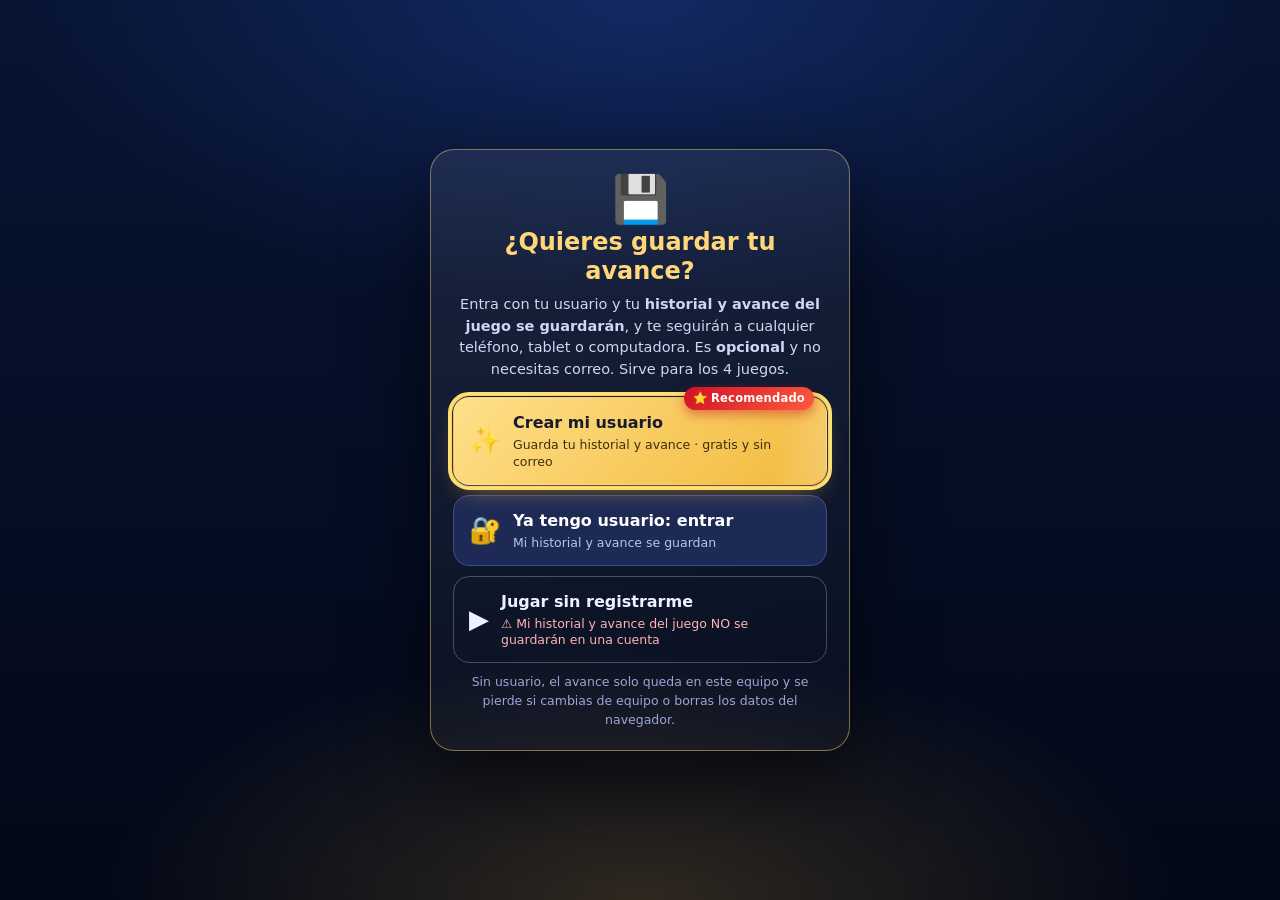
<file: desafio-biblico-rd-2/index.html>
<!DOCTYPE html>
<html lang="es">
<head>
  <meta charset="UTF-8">
  <meta http-equiv="Content-Security-Policy" content="default-src 'self'; script-src 'self' 'unsafe-inline'; style-src 'self' 'unsafe-inline' https://fonts.googleapis.com; font-src 'self' data: https://fonts.gstatic.com; img-src 'self' data: blob:; media-src 'self' data: blob:; connect-src 'self' https://abacus.jasoncameron.dev https://identitytoolkit.googleapis.com https://securetoken.googleapis.com https://firestore.googleapis.com https://api.web3forms.com; object-src 'none'; base-uri 'self'; form-action 'self'">
  <meta name="referrer" content="strict-origin-when-cross-origin">
  <script>/* Protección: que nadie meta esta página dentro de otra (clickjacking) */if (window.top !== window.self) { try { window.top.location.replace(window.self.location.href); } catch (e) { document.documentElement.style.display = 'none'; } }</script>
<script>/* Equipos modestos (poca memoria, Android viejo): sin desenfoques de fondo, que son lo que más traba la pantalla en esos teléfonos */(function(){try{var n=navigator,u=n.userAgent||'',a=+((u.match(/Android (\d+)/)||[])[1]||0),m=n.deviceMemory||0,c=n.hardwareConcurrency||0;if((m&&m<=3)||(a&&a<=9)||(/Android/.test(u)&&c&&c<=4))document.documentElement.classList.add('equipo-modesto')}catch(e){}})()</script>
<style>.equipo-modesto *,.equipo-modesto *::before,.equipo-modesto *::after{-webkit-backdrop-filter:none!important;backdrop-filter:none!important}</style>
  <meta name="viewport" content="width=device-width, initial-scale=1, viewport-fit=cover">
  <meta name="apple-mobile-web-app-capable" content="yes">
  <meta name="mobile-web-app-capable" content="yes">
  <meta name="apple-mobile-web-app-status-bar-style" content="black-translucent">
  <meta name="apple-mobile-web-app-title" content="Desafío Bíblico RD 2">
  <meta name="theme-color" content="#0a0f1c">
  <link rel="icon" href="favicon.ico" sizes="48x48">
  <link rel="icon" type="image/png" href="favicon-48.png" sizes="48x48">
  <link rel="icon" type="image/png" href="favicon-96.png" sizes="96x96">
  <link rel="icon" type="image/png" href="favicon-192.png" sizes="192x192">
  <link rel="apple-touch-icon" href="../apple-touch-icon.png" sizes="180x180">
  <link rel="manifest" href="manifest.webmanifest">
  <meta name="color-scheme" content="dark">
  <title>Desafío Bíblico RD 2 – Juego bíblico en 8 modos de juego | MIPROAA</title>
  <meta name="description" content="Juego de preguntas bíblicas gratis: La Soga, La Pelota al Hoyo, El Globo, La Honda y más. 8 modos de juego, 5 niveles y la Biblia LBLA. Por MIPROAA.">
  <meta name="keywords" content="Desafío Bíblico RD 2, Desafio Biblico RD 2, desafío bíblico 2, juego bíblico la soga, desafío bíblico la soga, juego bíblico, juego de preguntas bíblicas, trivia bíblica, juego cristiano, República Dominicana, MIPROAA, Luis David García, juego biblico, juegos bíblicos, juegos biblicos, juego de la Biblia, juegos de la Biblia, juego de la Biblia gratis, desafío bíblico, desafio biblico, juego bíblico gratis, juegos bíblicos gratis, juego bíblico online, juego bíblico para niños, juego bíblico para jóvenes, juego bíblico para la iglesia, juegos cristianos, preguntas bíblicas, preguntas y respuestas de la Biblia, juego bíblico dominicano, Biblixia, Desafío Bíblico RD">
  <meta name="author" content="Luis David Esteban García – MIPROAA">
  <meta name="robots" content="index, follow, max-image-preview:large">
  <link rel="canonical" href="https://davidgarcia-star.github.io/luisdavidgarcia/desafio-biblico-rd-2/">
  <meta property="og:type" content="website">
  <meta property="og:locale" content="es_DO">
  <meta property="og:site_name" content="Desafío Bíblico RD 2">
  <meta property="og:title" content="Desafío Bíblico RD 2">
  <meta property="og:description" content="Responde preguntas de la Biblia en 8 modos: La Soga, La Pelota al Hoyo, El Globo, La Honda y más. ¡Juega gratis!">
  <meta property="og:url" content="https://davidgarcia-star.github.io/luisdavidgarcia/desafio-biblico-rd-2/">
  <meta property="og:image" content="https://davidgarcia-star.github.io/luisdavidgarcia/img/juego-desafio2.jpg">
  <meta property="og:image:width" content="1200">
  <meta property="og:image:height" content="630">
  <meta property="og:image:alt" content="Desafío Bíblico RD 2 – 8 modos de juego, 5 niveles">
  <meta name="twitter:image" content="https://davidgarcia-star.github.io/luisdavidgarcia/img/juego-desafio2.jpg">
  <meta name="twitter:card" content="summary_large_image">
  <meta name="twitter:title" content="Desafío Bíblico RD 2 – 8 modos de juego">
  <meta name="twitter:description" content="Responde preguntas de la Biblia en 8 modos: La Soga, La Pelota al Hoyo, El Globo, La Honda y más. ¡Juega gratis!">
  <meta name="twitter:image:alt" content="Desafío Bíblico RD 2 – 8 modos de juego, 5 niveles">
  <script type="application/ld+json">{
  "@context": "https://schema.org",
  "@type": [
    "VideoGame",
    "WebApplication"
  ],
  "name": "Desafío Bíblico RD 2",
  "alternateName": [
    "Desafio Biblico RD 2",
    "Desafío Bíblico RD parte 2",
    "Desafío Bíblico 2",
    "Juego bíblico Desafío Bíblico RD 2"
  ],
  "url": "https://davidgarcia-star.github.io/luisdavidgarcia/desafio-biblico-rd-2/",
  "image": [
    "https://davidgarcia-star.github.io/luisdavidgarcia/img/juego-desafio2.jpg",
    "https://davidgarcia-star.github.io/luisdavidgarcia/desafio-biblico-rd-2/logo.png"
  ],
  "logo": "https://davidgarcia-star.github.io/luisdavidgarcia/desafio-biblico-rd-2/logo.png",
  "isPartOf": {
    "@type": "VideoGameSeries",
    "name": "Desafío Bíblico RD"
  },
  "description": "Juego de preguntas bíblicas de República Dominicana con 8 modos de juego (La Soga, La Pelota al Hoyo, La Aguja y el Globo, El Tanque de Agua, El Muro, La Carrera, Flecha al Blanco y La Honda) y 5 niveles, con La Biblia de las Américas (LBLA).",
  "inLanguage": "es",
  "genre": [
    "Trivia",
    "Educativo",
    "Juego bíblico",
    "Juego cristiano",
    "Juego educativo"
  ],
  "applicationCategory": "GameApplication",
  "operatingSystem": "Web, Android, iOS",
  "isAccessibleForFree": true,
  "offers": {
    "@type": "Offer",
    "price": "0",
    "priceCurrency": "USD"
  },
  "author": {
    "@type": "Person",
    "@id": "https://davidgarcia-star.github.io/luisdavidgarcia/#luisdavid",
    "name": "Luis David Esteban García",
    "alternateName": [
      "Luis David García",
      "Evangelista Luis David García"
    ],
    "url": "https://davidgarcia-star.github.io/luisdavidgarcia/",
    "sameAs": [
      "https://www.youtube.com/@PROFETALUISDAVIDGARCIA.OFICIAL",
      "https://www.facebook.com/david.estebangarcia.58/",
      "https://www.instagram.com/luis_david_garcia/",
      "https://www.tiktok.com/@miproaa"
    ]
  },
  "creator": {
    "@id": "https://davidgarcia-star.github.io/luisdavidgarcia/#luisdavid"
  },
  "publisher": {
    "@type": "Organization",
    "@id": "https://davidgarcia-star.github.io/luisdavidgarcia/#miproaa",
    "name": "MIPROAA – Ministerio Profético Ardiendo por el Avivamiento",
    "url": "https://davidgarcia-star.github.io/luisdavidgarcia/",
    "logo": "https://davidgarcia-star.github.io/luisdavidgarcia/icon-512.png",
    "sameAs": [
      "https://www.youtube.com/@PROFETALUISDAVIDGARCIA.OFICIAL",
      "https://www.facebook.com/david.estebangarcia.58/",
      "https://www.instagram.com/luis_david_garcia/",
      "https://www.tiktok.com/@miproaa"
    ]
  },
  "countryOfOrigin": {
    "@type": "Country",
    "name": "República Dominicana"
  },
  "keywords": "Desafío Bíblico RD 2, Desafio Biblico RD 2, desafío bíblico 2, juego bíblico la soga, juego bíblico, juego biblico, juegos bíblicos, juegos biblicos, juego de la Biblia, juegos de la Biblia, juego de la Biblia gratis, desafío bíblico, desafio biblico, juego bíblico gratis, juegos bíblicos gratis, juego bíblico online, juego bíblico para niños, juego bíblico para jóvenes, juego bíblico para la iglesia, juego cristiano, juegos cristianos, trivia bíblica, preguntas bíblicas, preguntas y respuestas de la Biblia",
  "isRelatedTo": [
    {
      "@type": "VideoGame",
      "name": "Desafío Bíblico RD",
      "url": "https://davidgarcia-star.github.io/luisdavidgarcia/juego-biblico/"
    },
    {
      "@type": "VideoGame",
      "name": "BIBLIXIA",
      "url": "https://davidgarcia-star.github.io/biblixia/"
    },
    {
      "@type": "VideoGame",
      "name": "BIBLIXIA 2",
      "url": "https://davidgarcia-star.github.io/biblixia2/"
    }
  ]
}</script>
  <link rel="preconnect" href="https://fonts.googleapis.com">
  <link rel="preconnect" href="https://fonts.gstatic.com" crossorigin>
  <link href="https://fonts.googleapis.com/css2?family=Inter:wght@400;500;600;700;800&family=Playfair+Display:ital,wght@0,600;0,700;1,500&display=swap" rel="stylesheet">
  <link rel="stylesheet" href="style.css?v=20261117a">
  <link rel="stylesheet" href="moderno.css?v=4">
</head>
<body>
  <noscript>
    <h2>Desafío Bíblico RD 2 – Juego bíblico</h2>
    <p>La parte 2 del desafío bíblico: un juego de la Biblia gratis con 8 modos (la soga, la pelota al hoyo, el globo, la honda y más), 5 niveles y la Biblia LBLA. Para jugar, activa JavaScript.</p>
    <p>Más juegos bíblicos gratis: <a href="https://davidgarcia-star.github.io/luisdavidgarcia/juego-biblico/">Desafío Bíblico RD</a>, <a href="https://davidgarcia-star.github.io/biblixia/">BIBLIXIA 1</a>, <a href="https://davidgarcia-star.github.io/biblixia2/">BIBLIXIA 2</a>. Creados por Luis David Esteban García · <a href="https://davidgarcia-star.github.io/luisdavidgarcia/">MIPROAA</a>.</p>
  </noscript>
  <canvas id="confetti" aria-hidden="true"></canvas>

  <div class="topbar">
    <span class="chip chip-visitas" title="Personas que han entrado al juego" aria-live="polite">👥 <b class="js-visitas">…</b> <span class="chip-txt">visitantes</span></span>
    <div class="topbar-right">
      <button id="btnHome" class="chip" type="button" title="Volver al inicio">🏠 <span class="chip-lbl">Inicio</span></button>
      <button id="btnExit" class="chip chip-salir" type="button" title="Salir al sitio web de MIPROAA">🚪 <span class="chip-lbl">Salir</span></button>
      <button id="btnFull" class="chip" type="button" hidden title="Pantalla completa (tecla F)">⛶</button>
      <button id="btnMusic" class="chip" type="button" aria-pressed="true" title="Música">🎵</button>
      <button id="btnSfx" class="chip" type="button" aria-pressed="true" title="Sonidos">🔊</button>
    </div>
  </div>

  <main id="app">

    <!-- PORTAL DE INICIO (ejecutivo y compacto: todo cabe en una pantalla) -->
    <section id="screen-welcome" class="screen active">
      <div class="hero-text portal">
        <div class="brand">
          <div class="logo-plate"><img src="logo.png" alt="Logo de MIPROAA – Ministerio Profético Ardiendo por el Avivamiento" width="64" height="64"></div>
          <div class="brand-txt">
            <span>MIPROAA</span>
            <small>Ministerio Profético Ardiendo por el Avivamiento</small>
          </div>
        </div>
        <h1 class="title">Desafío Bíblico <span class="rd">RD</span> <span class="two">2</span></h1>
        <p class="subtitle">8 modos · 5 niveles · gana con el 70 %</p>
        <div class="cta">
          <button id="btnStart" class="btn primary big" type="button">▶ Jugar</button>
          <button id="btnCombate" class="btn ghost" type="button">🥊 Combate de la Fe · En línea</button>
          <button id="btnHow" class="btn ghost" type="button">Cómo se juega</button>
        </div>
        <div class="links">
          <a class="btn mini" href="https://davidgarcia-star.github.io/luisdavidgarcia/juego-biblico/">📖 Parte 1</a>
          <a class="btn mini" href="https://davidgarcia-star.github.io/biblixia/" rel="noopener">🎮 BIBLIXIA 1</a>
          <a class="btn mini" href="https://davidgarcia-star.github.io/biblixia2/" rel="noopener">🗺️ BIBLIXIA 2</a>
          <a class="btn mini btn-paypal" href="https://www.paypal.me/luisdavidgarciaMCP?locale.x=es_XC&amp;country.x=DO" target="_blank" rel="noopener noreferrer">Hacer donación (PayPal)</a>
        </div>
        <p class="credits">Creado por <strong>Luis David Esteban García</strong> · MIPROAA · <a href="../privacidad.html">Privacidad</a></p>
      </div>

      <div id="howBox" class="how-modal" hidden>
        <div class="how" role="dialog" aria-modal="true" aria-labelledby="howTitle">
          <h2 id="howTitle">Cómo se juega</h2>
          <ol>
            <li>Toca <b>Jugar</b>, elige un <b>modo</b> (La Soga, La Pelota…) y un <b>nivel</b>.</li>
            <li>Elige <b>⚡ Rápido</b> (10 preguntas, ganas con 7) o <b>📖 Normal</b> (20 preguntas, ganas con 14). Responde antes de 20 segundos y gana con el <b>70 %</b>.</li>
            <li><b>🔥 Máster, el reto final:</b> solo 12 segundos por pregunta y necesitas el <b>90 %</b> (9 de 10 o 18 de 20).</li>
            <li>Al ganar un nivel se abre el siguiente.</li>
          </ol>
          <button id="btnHowClose" class="btn primary" type="button">Entendido</button>
        </div>
      </div>
    </section>

    <!-- MODOS DE JUEGO -->
    <section id="screen-modes" class="screen">
      <div class="panel">
        <p class="eyebrow">Desafío Bíblico RD 2</p>
        <h2 class="h2">Elige el modo de juego</h2>
        <div id="modeList" class="modes"></div>
        <div class="row"><button class="btn ghost" type="button" data-go="welcome">Volver</button></div>
      </div>
    </section>

    <!-- NIVELES -->
    <section id="screen-levels" class="screen">
      <div class="panel">
        <p class="eyebrow" id="levelsMode">Desafío Bíblico RD 2</p>
        <h2 class="h2">Elige tu nivel</h2>
        <p class="hint" id="levelsHint"></p>
        <div id="levelList" class="levels"></div>
        <div class="row"><button class="btn ghost" type="button" data-go="modes">Cambiar modo</button></div>
      </div>
    </section>

    <!-- JUEGO -->
    <section id="screen-play" class="screen">
      <div class="panel play">
        <div class="play-top">
          <span id="playLevel" class="badge"></span>
          <span id="playProgress" class="badge ghost"></span>
          <span id="playStreak" class="badge streak" hidden></span>
          <div class="ring-timer" role="timer" aria-label="Tiempo restante">
            <svg viewBox="0 0 120 120" aria-hidden="true">
              <circle class="rt-track" cx="60" cy="60" r="52"></circle>
              <circle class="rt-bar" id="timerRing" cx="60" cy="60" r="52" pathLength="100"></circle>
            </svg>
            <span id="timerNum" class="rt-num">20</span>
          </div>
        </div>

        <div class="arena-wrap">
          <svg id="arena" class="arena" viewBox="0 0 800 250" role="img" aria-label="Escena del modo de juego"></svg>
          <div id="bubbleMan" class="bubble man" hidden></div>
          <div id="bubbleYou" class="bubble you" hidden></div>
        </div>
        <div class="hudbar">
          <div class="hb good"><span id="hbGoodLbl"></span><div class="meter"><i id="hbGood"></i></div></div>
          <div class="hb bad"><span id="hbBadLbl"></span><div class="meter"><i id="hbBad"></i></div></div>
        </div>

        <h3 id="questionText" class="question"></h3>
        <div id="options" class="options" role="group" aria-labelledby="questionText"></div>
        <div id="feedback" class="feedback" aria-live="polite" hidden>
          <div class="fb-text">
            <p id="feedbackText"></p>
            <p id="feedbackRef" class="ref"></p>
          </div>
          <button id="btnNext" class="btn primary" type="button">Siguiente</button>
        </div>
        <div class="play-foot">
          <button id="btnQuit" class="btn link" type="button">Salir a los niveles</button>
          <p class="hint keys-hint">Teclas 1–4 o A–D para responder · Enter para continuar</p>
        </div>
      </div>
    </section>

    <!-- RESULTADOS -->
    <section id="screen-result" class="screen">
      <div class="panel center result">
        <div id="resultIcon" class="result-ico" aria-hidden="true">🏆</div>
        <h2 id="resultTitle" class="h2">¡Resultados!</h2>
        <div id="resultBody" class="result-body"></div>
        <div class="row">
          <button id="btnNextLevel" class="btn primary" type="button" hidden>Siguiente nivel</button>
          <button id="btnAgain" class="btn ghost" type="button">🔁 Jugar de nuevo</button>
          <button class="btn ghost" type="button" data-go="levels">Niveles</button>
        </div>
      </div>
    </section>
  </main>


  <script>
    /* Navidad: adornos y villancicos del 1 de noviembre al 9 de enero */
    window.NAVIDAD_CFG = {
      portal: '#screen-welcome', portalDentro: '.hero-text', portalAntes: '.cta',
      logo: '#screen-welcome .logo-plate',
      jugando: function () { var p = document.getElementById('screen-play'); return !!(p && p.classList.contains('active')); }
    };
  </script>
  <script src="navidad.js?v=8"></script>
  <script src="audio.js?v=2"></script>
  <script src="questions.js?v=4"></script>
  <script src="animo.js?v=1"></script>
  <script src="../pais.js?v=1"></script>
  <script src="../duelo.js?v=7" data-juego="Desafío Bíblico RD 2"></script>
  <script src="../cuenta.js?v=9" data-pantallas="#screen-welcome,#screen-modes,#screen-levels"></script>
  <script src="../felicidades.js?v=1"></script>
  <script src="game.js?v=8"></script>
  <script src="../encaja.js?v=1" data-panel="#screen-play > .panel"></script>
  <script src="../ajuste.js?v=1" data-ajuste="#app => .screen.active:not(#screen-play) > .portal, .screen.active:not(#screen-play) > .panel"></script>
  <script src="../sugerencias.js?v=1" data-origen="Desafío Bíblico RD 2" data-pantallas="#screen-welcome,#screen-modes,#screen-levels,#screen-result"></script>
  <script>
    /* Voz de bienvenida al entrar al juego (la misma grabación de la parte 1) */
    (function () {
      var voz = new Audio('../juego-biblico/bienvenida.mp3?v=1');
      voz.preload = 'auto';
      var sonado = false, intentando = false, EVENTOS = ['click', 'pointerup', 'touchend', 'keydown'];
      function quitar() { EVENTOS.forEach(function (ev) { document.removeEventListener(ev, sonar, true); }); }
      function sonar() {
        if (sonado || intentando) return;
        try { if (window.Sound && !Sound.sfxOn) return; } catch (e) {}
        var w = document.getElementById('screen-welcome');
        if (w && !w.classList.contains('active')) { quitar(); return; }
        intentando = true;
        var p = voz.play();
        if (p && p.then) p.then(function () { intentando = false; sonado = true; quitar(); }).catch(function () { intentando = false; });
        else { sonado = true; quitar(); }
      }
      EVENTOS.forEach(function (ev) { document.addEventListener(ev, sonar, true); });
      window.addEventListener('load', function () { setTimeout(sonar, 400); });
    })();
  </script>
  <script>
    /* Pantalla completa (barra superior y portal) */
    (function () {
      var botones = [document.getElementById('btnFull')].concat([].slice.call(document.querySelectorAll('.js-full')));
      var d = document.documentElement, req = d.requestFullscreen || d.webkitRequestFullscreen;
      var aviso = document.getElementById('fullTip');
      var esIOS = /iPad|iPhone|iPod/.test(navigator.userAgent) || (navigator.platform === 'MacIntel' && navigator.maxTouchPoints > 1);
      var instalado = (window.matchMedia && matchMedia('(display-mode: standalone)').matches) || navigator.standalone;
      if (instalado || (!req && !esIOS)) return;
      function activo() { return !!(document.fullscreenElement || document.webkitFullscreenElement); }
      function pintar() { botones.forEach(function (b, i) { if (!b) return; b.hidden = false; b.textContent = i === 0 ? (activo() ? '✕' : '⛶') : (activo() ? '✕ Salir de pantalla completa' : '⛶ Pantalla completa'); }); }
      function alternar() {
        if (!req) { if (aviso) aviso.hidden = !aviso.hidden; return; }
        if (activo()) (document.exitFullscreen || document.webkitExitFullscreen).call(document);
        else { var r = req.call(d); if (r && r.catch) r.catch(function () { if (aviso) aviso.hidden = false; }); }
      }
      botones.forEach(function (b) { if (b) b.onclick = alternar; });
      document.addEventListener('keydown', function (e) {
        if (!req || e.repeat || e.ctrlKey || e.metaKey || e.altKey || (e.key || '').toLowerCase() !== 'f') return;
        var t = e.target && e.target.tagName; if (t === 'INPUT' || t === 'SELECT' || t === 'TEXTAREA') return;
        e.preventDefault(); alternar();
      });
      document.addEventListener('fullscreenchange', pintar); document.addEventListener('webkitfullscreenchange', pintar);
      pintar();
    })();

    /* Contador de personas que han entrado al juego (una vez por navegador) */
    (function () {
      var BASE = 'https://abacus.jasoncameron.dev/', RUTA = 'miproaa-luisdavidgarcia/desafio-biblico-rd-2';
      var MARCA = 'dbrd2-contado', CACHE = 'dbrd2-visitas', els = document.querySelectorAll('.js-visitas');
      function mostrar(n) { var t = Number(n).toLocaleString('es-DO'); for (var i = 0; i < els.length; i++) els[i].textContent = t; }
      function leer(k) { try { return localStorage.getItem(k); } catch (e) { return null; } }
      function guardar(k, v) { try { localStorage.setItem(k, v); } catch (e) {} }
      var previo = leer(CACHE); if (previo !== null) mostrar(previo);
      if (!window.fetch) { mostrar(previo || 0); return; }
      function pedir(tipo) {
        return fetch(BASE + tipo + '/' + RUTA + '?t=' + Date.now(), { cache: 'no-store' }).then(function (r) {
          if (r.status === 404) { var e = new Error('404'); e.noExiste = true; throw e; }
          if (!r.ok) throw new Error(r.status); return r.json();
        }).then(function (d) { var v = Number(d && (d.value !== undefined ? d.value : d.count)); if (!isFinite(v) || v < 0) throw new Error('formato'); return Math.floor(v); });
      }
      var contado = !!leer(MARCA);
      var p = contado ? pedir('get').catch(function (e) { if (e.noExiste) { contado = false; return pedir('hit'); } throw e; }) : pedir('hit');
      function ok(n) { if (!contado) guardar(MARCA, '1'); guardar(CACHE, String(n)); mostrar(n); }
      p.then(ok).catch(function () { setTimeout(function () { pedir(contado ? 'get' : 'hit').then(ok).catch(function () { if (previo === null) mostrar(0); }); }, 3000); });
    })();
  </script>
<script src="../compartir.js?v=2" data-titulo="Desafío Bíblico RD 2" data-url="https://davidgarcia-star.github.io/luisdavidgarcia/desafio-biblico-rd-2/" data-despues="#btnHome" data-clase="chip" data-clase-texto="chip-lbl"></script>
</body>
</html>
</file>
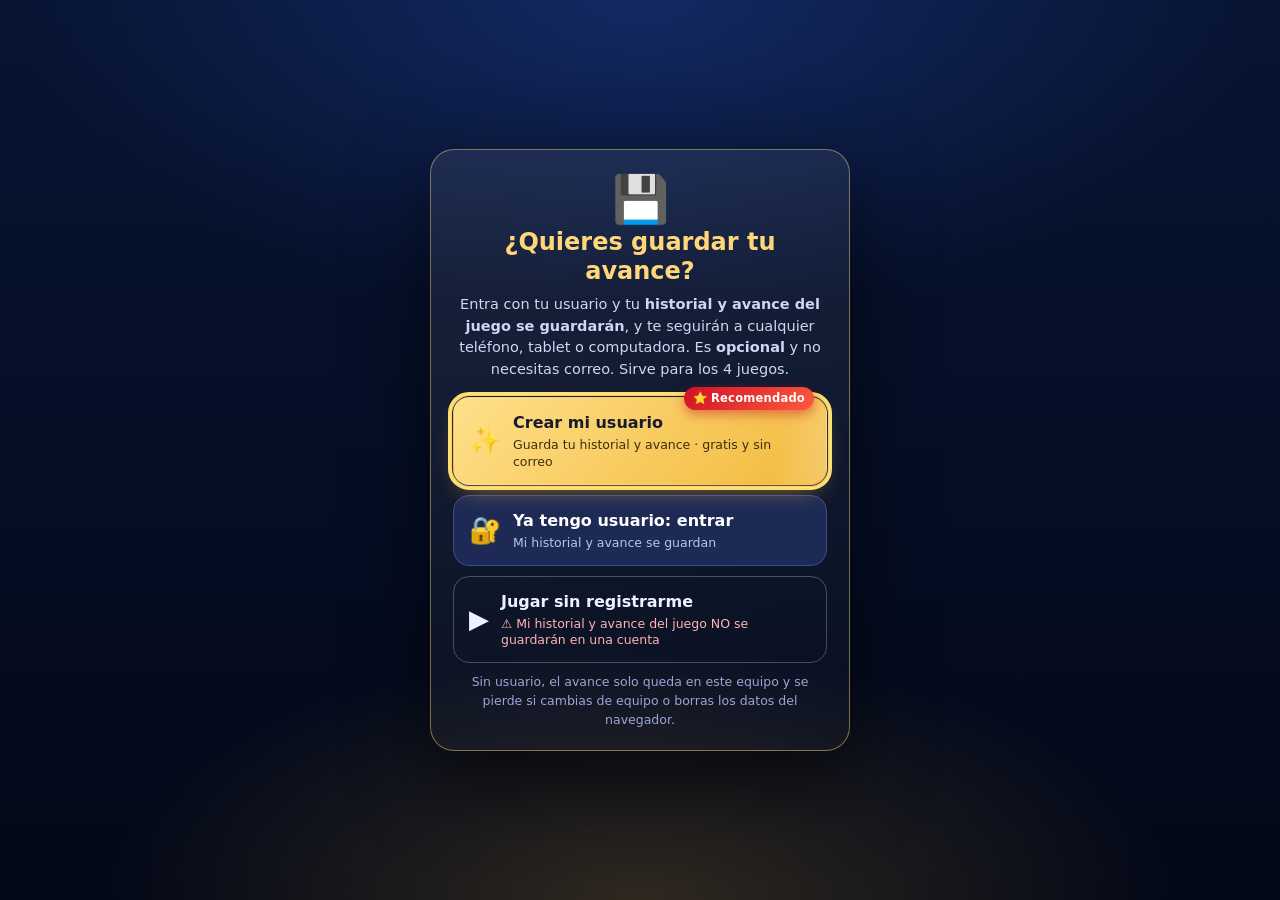
<file: juego-biblico/index.html>
<!DOCTYPE html>
<html lang="es">
<head>
  <meta charset="UTF-8">
  <meta http-equiv="Content-Security-Policy" content="default-src 'self'; script-src 'self' 'unsafe-inline'; style-src 'self' 'unsafe-inline' https://fonts.googleapis.com; font-src 'self' data: https://fonts.gstatic.com; img-src 'self' data: blob:; media-src 'self' data: blob:; connect-src 'self' https://abacus.jasoncameron.dev https://identitytoolkit.googleapis.com https://securetoken.googleapis.com https://firestore.googleapis.com https://api.web3forms.com; object-src 'none'; base-uri 'self'; form-action 'self'">
  <meta name="referrer" content="strict-origin-when-cross-origin">
  <script>/* Protección: que nadie meta esta página dentro de otra (clickjacking) */if (window.top !== window.self) { try { window.top.location.replace(window.self.location.href); } catch (e) { document.documentElement.style.display = 'none'; } }</script>
<script>/* Equipos modestos (poca memoria, Android viejo): sin desenfoques de fondo, que son lo que más traba la pantalla en esos teléfonos */(function(){try{var n=navigator,u=n.userAgent||'',a=+((u.match(/Android (\d+)/)||[])[1]||0),m=n.deviceMemory||0,c=n.hardwareConcurrency||0;if((m&&m<=3)||(a&&a<=9)||(/Android/.test(u)&&c&&c<=4))document.documentElement.classList.add('equipo-modesto')}catch(e){}})()</script>
<style>.equipo-modesto *,.equipo-modesto *::before,.equipo-modesto *::after{-webkit-backdrop-filter:none!important;backdrop-filter:none!important}</style>
  <meta name="viewport" content="width=device-width, initial-scale=1, viewport-fit=cover">
  <meta name="apple-mobile-web-app-capable" content="yes">
  <meta name="mobile-web-app-capable" content="yes">
  <meta name="apple-mobile-web-app-status-bar-style" content="black-translucent">
  <meta name="apple-mobile-web-app-title" content="Desafío Bíblico RD">
  <meta name="theme-color" content="#000000">
  <link rel="icon" href="favicon.ico" sizes="48x48">
  <link rel="icon" type="image/png" href="favicon-48.png" sizes="48x48">
  <link rel="icon" type="image/png" href="favicon-96.png" sizes="96x96">
  <link rel="icon" type="image/png" href="favicon-192.png" sizes="192x192">
  <link rel="apple-touch-icon" href="../apple-touch-icon.png" sizes="180x180">
  <link rel="manifest" href="manifest.webmanifest">
  <!-- Conexión anticipada a las fuentes: la letra aparece antes -->
  <link rel="preconnect" href="https://fonts.googleapis.com">
  <link rel="preconnect" href="https://fonts.gstatic.com" crossorigin>
  <meta name="color-scheme" content="dark">
  <title>Desafío Bíblico RD – Juego bíblico de preguntas de la Biblia | MIPROAA</title>
  <meta name="description" content="Juego de preguntas bíblicas gratis de República Dominicana: 6 niveles, solo o por equipos de 2, 3 y 4, con La Biblia de las Américas (LBLA). Creado por MIPROAA.">
  <meta name="keywords" content="Desafío Bíblico RD, Desafio Biblico RD, juego de preguntas bíblicas, desafío bíblico, desafio biblico, juego bíblico, juego biblico, trivia bíblica, juego cristiano, República Dominicana, MIPROAA, Luis David García, juegos bíblicos, juegos biblicos, juego de la Biblia, juegos de la Biblia, juego de la Biblia gratis, juego bíblico gratis, juegos bíblicos gratis, juego bíblico online, juego bíblico para niños, juego bíblico para jóvenes, juego bíblico para la iglesia, juegos cristianos, preguntas bíblicas, preguntas y respuestas de la Biblia, juego bíblico dominicano, Biblixia">
  <meta name="author" content="Luis David Esteban García – MIPROAA">
  <meta name="robots" content="index, follow, max-image-preview:large">
  <link rel="canonical" href="https://davidgarcia-star.github.io/luisdavidgarcia/juego-biblico/">
  <meta property="og:type" content="website">
  <meta property="og:locale" content="es_DO">
  <meta property="og:site_name" content="Desafío Bíblico RD">
  <meta property="og:title" content="Desafío Bíblico RD – Juego de preguntas bíblicas">
  <meta property="og:description" content="¿Cuánto sabes de la Biblia? 6 niveles, modo por equipos y versículos de la LBLA. ¡Juega gratis!">
  <meta property="og:url" content="https://davidgarcia-star.github.io/luisdavidgarcia/juego-biblico/">
  <meta property="og:image" content="https://davidgarcia-star.github.io/luisdavidgarcia/juego-biblico/og-desafio-biblico-rd.jpg?v=20261117">
  <meta property="og:image:width" content="1200">
  <meta property="og:image:height" content="630">
  <meta property="og:image:alt" content="Desafío Bíblico RD – Juego de preguntas bíblicas">
  <meta name="twitter:card" content="summary_large_image">
  <meta name="twitter:title" content="Desafío Bíblico RD – Juego de preguntas bíblicas">
  <meta name="twitter:description" content="¿Cuánto sabes de la Biblia? 6 niveles, modo por equipos y la LBLA. ¡Juega gratis!">
  <meta name="twitter:image" content="https://davidgarcia-star.github.io/luisdavidgarcia/juego-biblico/og-desafio-biblico-rd.jpg?v=20261117">
  <meta name="twitter:image:alt" content="Desafío Bíblico RD – Juego de preguntas bíblicas">
  <script type="application/ld+json">{
  "@context": "https://schema.org",
  "@type": [
    "VideoGame",
    "WebApplication"
  ],
  "name": "Desafío Bíblico RD",
  "alternateName": [
    "Desafio Biblico RD",
    "Desafío Bíblico República Dominicana",
    "Desafío Bíblico",
    "Juego bíblico Desafío Bíblico RD",
    "Juego de la Biblia Desafío Bíblico"
  ],
  "url": "https://davidgarcia-star.github.io/luisdavidgarcia/juego-biblico/",
  "image": [
    "https://davidgarcia-star.github.io/luisdavidgarcia/juego-biblico/og-desafio-biblico-rd.jpg?v=20261117",
    "https://davidgarcia-star.github.io/luisdavidgarcia/juego-biblico/logo.png"
  ],
  "logo": "https://davidgarcia-star.github.io/luisdavidgarcia/juego-biblico/logo.png",
  "keywords": "Desafío Bíblico RD, Desafio Biblico RD, juego de preguntas bíblicas, juego bíblico, juego biblico, juegos bíblicos, juegos biblicos, juego de la Biblia, juegos de la Biblia, juego de la Biblia gratis, desafío bíblico, desafio biblico, juego bíblico gratis, juegos bíblicos gratis, juego bíblico online, juego bíblico para niños, juego bíblico para jóvenes, juego bíblico para la iglesia, juego cristiano, juegos cristianos, trivia bíblica, preguntas bíblicas, preguntas y respuestas de la Biblia",
  "description": "Juego de preguntas bíblicas de República Dominicana con 6 niveles (Básico, Intermedio, Avanzado, Experto, Máster y Máster Superior), modo individual y por equipos, con La Biblia de las Américas (LBLA).",
  "inLanguage": "es",
  "genre": [
    "Trivia",
    "Educativo",
    "Juego bíblico",
    "Juego cristiano",
    "Juego educativo"
  ],
  "applicationCategory": "GameApplication",
  "operatingSystem": "Web, Android, iOS",
  "gamePlatform": [
    "Navegador web",
    "Celular",
    "Computadora"
  ],
  "playMode": [
    "SinglePlayer",
    "MultiPlayer"
  ],
  "isAccessibleForFree": true,
  "offers": {
    "@type": "Offer",
    "price": "0",
    "priceCurrency": "USD"
  },
  "author": {
    "@type": "Person",
    "@id": "https://davidgarcia-star.github.io/luisdavidgarcia/#luisdavid",
    "name": "Luis David Esteban García",
    "alternateName": [
      "Luis David García",
      "Evangelista Luis David García"
    ],
    "url": "https://davidgarcia-star.github.io/luisdavidgarcia/",
    "sameAs": [
      "https://www.youtube.com/@PROFETALUISDAVIDGARCIA.OFICIAL",
      "https://www.facebook.com/david.estebangarcia.58/",
      "https://www.instagram.com/luis_david_garcia/",
      "https://www.tiktok.com/@miproaa"
    ]
  },
  "creator": {
    "@id": "https://davidgarcia-star.github.io/luisdavidgarcia/#luisdavid"
  },
  "publisher": {
    "@type": "Organization",
    "@id": "https://davidgarcia-star.github.io/luisdavidgarcia/#miproaa",
    "name": "MIPROAA – Ministerio Profético Ardiendo por el Avivamiento",
    "url": "https://davidgarcia-star.github.io/luisdavidgarcia/",
    "logo": "https://davidgarcia-star.github.io/luisdavidgarcia/icon-512.png",
    "sameAs": [
      "https://www.youtube.com/@PROFETALUISDAVIDGARCIA.OFICIAL",
      "https://www.facebook.com/david.estebangarcia.58/",
      "https://www.instagram.com/luis_david_garcia/",
      "https://www.tiktok.com/@miproaa"
    ]
  },
  "countryOfOrigin": {
    "@type": "Country",
    "name": "República Dominicana"
  },
  "isRelatedTo": [
    {
      "@type": "VideoGame",
      "name": "Desafío Bíblico RD 2",
      "url": "https://davidgarcia-star.github.io/luisdavidgarcia/desafio-biblico-rd-2/"
    },
    {
      "@type": "VideoGame",
      "name": "BIBLIXIA",
      "url": "https://davidgarcia-star.github.io/biblixia/"
    },
    {
      "@type": "VideoGame",
      "name": "BIBLIXIA 2",
      "url": "https://davidgarcia-star.github.io/biblixia2/"
    }
  ]
}</script>
  <link href="https://fonts.googleapis.com/css2?family=Barlow:wght@400;500;600;700&family=Barlow+Condensed:wght@600;700;800&family=Newsreader:ital,wght@1,400;1,500&display=swap" rel="stylesheet">
  <link rel="stylesheet" href="style.css?v=20261127a">
  <link rel="stylesheet" href="moderno.css?v=5">
</head>
<body>
  <noscript>
    <p style="margin:0;padding:14px 16px;background:#f4c542;color:#111;font:700 1rem/1.4 system-ui,sans-serif;text-align:center;position:relative;z-index:9999">
      Para jugar Desafío Bíblico RD necesitas activar JavaScript en tu navegador.
      <a href="https://davidgarcia-star.github.io/luisdavidgarcia/" style="color:#111">Volver al sitio web</a>
    </p>
  
    <p>Desafío Bíblico RD es un juego bíblico gratis de preguntas y respuestas de la Biblia, de República Dominicana: 6 niveles (Básico, Intermedio, Avanzado, Experto, Máster y Máster Superior), solo o por equipos de 2, 3 y 4, con La Biblia de las Américas (LBLA). Un juego de la Biblia para niños, jóvenes, familias e iglesias.</p>
    <p>Más juegos bíblicos gratis: <a href="https://davidgarcia-star.github.io/luisdavidgarcia/desafio-biblico-rd-2/">Desafío Bíblico RD 2</a>, <a href="https://davidgarcia-star.github.io/biblixia/">BIBLIXIA 1</a>, <a href="https://davidgarcia-star.github.io/biblixia2/">BIBLIXIA 2</a>. Creados por Luis David Esteban García · <a href="https://davidgarcia-star.github.io/luisdavidgarcia/">MIPROAA</a>.</p>
  </noscript>
  <div id="particles" aria-hidden="true"></div>
  <canvas id="confetti" aria-hidden="true"></canvas>

  <div class="topbar">
    <span class="chip chip-visitas" title="Personas que han entrado al juego" aria-live="polite">👥 <b class="js-visitas">…</b> <span class="chip-txt">visitantes</span></span>
    <button id="btnHome" class="chip" type="button" aria-label="Inicio" title="Volver a la bienvenida">🏠 <span class="chip-lbl">Inicio</span></button>
    <a id="btnWeb" class="chip chip-web" href="https://davidgarcia-star.github.io/luisdavidgarcia/" aria-label="Sitio Web de MIPROAA" title="Ir al sitio web de MIPROAA">🌐 <span class="chip-lbl">Sitio Web</span></a>
    <button id="btnExit" class="chip chip-salir" type="button" aria-label="Salir del juego" title="Salir del juego">🚪 <span class="chip-lbl">Salir</span></button>
    <button id="btnFull" class="chip" type="button" hidden>⛶ <span class="chip-txt">Pantalla completa</span></button>
    <button id="btnMusic" class="chip" type="button" aria-pressed="true">🎵 Música: Sí</button>
    <button id="btnSfx" class="chip" type="button" aria-pressed="true">🔊 Sonidos: Sí</button>
  </div>

  <main id="app">

    <!-- BIENVENIDA -->
    <section id="screen-welcome" class="screen active">
      <div class="panel center welcome-clasica">
        <div class="logo-aura"><span class="aura-halo" aria-hidden="true"></span><span class="aura-rayos" aria-hidden="true"></span><span class="aura-anillo" aria-hidden="true"></span><span class="aura-chispas" aria-hidden="true"><i></i><i></i><i></i><i></i><i></i><i></i><i></i><i></i></span><div class="logo-plate"><img class="brand-logo" src="logo.png" alt="Logo de MIPROAA – Ministerio Profético Ardiendo por el Avivamiento" width="150" height="150"></div></div>
        <p class="kicker">Bienvenido a</p>
        <h1 class="title">Desafío Bíblico <span>RD</span></h1>
        <p class="hint seo-sub">Preguntas bíblicas · 6 niveles · solo o por equipos</p>
        <p class="saludo-hola">¡Bienvenido, bendiciones! 🙌</p>
        <button id="btnStart" class="btn primary big" type="button">▶ Jugar</button>
        <p class="saludo-verso">“Lámpara es a mis pies tu palabra, y luz para mi camino.” <small>Salmos 119:105 (LBLA)</small></p>
        <div class="welcome-extras">
          <a class="btn btn-biblixia btn-juego" href="https://davidgarcia-star.github.io/luisdavidgarcia/desafio-biblico-rd-2/"><span class="brillo halo" aria-hidden="true"></span><span class="brillo" aria-hidden="true"></span><span class="btn-texto">🪢 Jugar Desafío Bíblico RD 2</span></a>
          <a class="btn btn-biblixia btn-juego" href="https://davidgarcia-star.github.io/biblixia/" rel="noopener"><span class="brillo halo" aria-hidden="true"></span><span class="brillo" aria-hidden="true"></span><span class="destellos" aria-hidden="true"><i></i><i></i><i></i><i></i><i></i><i></i></span><span class="btn-texto">🎮 Jugar BIBLIXIA 1</span></a>
          <a class="btn btn-biblixia btn-juego" href="https://davidgarcia-star.github.io/biblixia2/" rel="noopener"><span class="brillo halo" aria-hidden="true"></span><span class="brillo" aria-hidden="true"></span><span class="destellos" aria-hidden="true"><i></i><i></i><i></i><i></i><i></i><i></i></span><span class="btn-texto">🗺️ Jugar BIBLIXIA 2</span></a>
          <button class="btn ghost btn-full-cel js-full" type="button" hidden>⛶ <span class="chip-txt">Pantalla completa</span></button>
          <p id="fullTip" class="hint full-tip" hidden>En iPhone: toca <b>Compartir</b> <span aria-hidden="true">⬆️</span> y luego <b>“Agregar a inicio”</b>. Al abrir el juego desde ese ícono se verá en pantalla completa.</p>
          <a class="btn btn-paypal" href="https://www.paypal.me/luisdavidgarciaMCP?locale.x=es_XC&amp;country.x=DO" target="_blank" rel="noopener noreferrer">
          <svg viewBox="0 0 24 24" width="20" height="20" aria-hidden="true"><path fill="currentColor" d="M7.1 21.3H3.6a.6.6 0 0 1-.6-.7L5.9 2.6c.1-.4.4-.6.8-.6h6.6c2.4 0 4.2.6 5.1 1.8.9 1.1 1 2.6.6 4.4-.9 4.5-3.9 6-7.8 6H9.5c-.4 0-.8.3-.8.7l-1.1 6.4c-.1-.1-.3 0-.5 0zm12.5-13.1c-.9 4.7-4 6.6-8.3 6.6h-.9l-1.3 7.9c0 .2.2.4.4.4h2.9c.4 0 .7-.3.8-.7l.6-3.7c.1-.4.4-.7.8-.7h.5c3.4 0 6-1.4 6.8-5.3.3-1.8.1-3.3-1.1-4.3l-.2-.2z"/></svg>
          Hacer donación vía PayPal
        </a>
        </div>
        <p class="social-titulo" id="seguirCreador">Seguir al creador</p>
        <ul class="social" aria-labelledby="seguirCreador">
          <li><a href="https://www.youtube.com/@PROFETALUISDAVIDGARCIA.OFICIAL" target="_blank" rel="me noopener noreferrer" aria-label="YouTube"><svg viewBox="0 0 24 24" aria-hidden="true"><path fill="currentColor" d="M21.6 7.2a2.7 2.7 0 0 0-1.9-1.9C18 4.8 12 4.8 12 4.8s-6 0-7.7.5a2.7 2.7 0 0 0-1.9 1.9C2 8.9 2 12 2 12s0 3.1.4 4.8a2.7 2.7 0 0 0 1.9 1.9c1.7.5 7.7.5 7.7.5s6 0 7.7-.5a2.7 2.7 0 0 0 1.9-1.9c.4-1.7.4-4.8.4-4.8s0-3.1-.4-4.8zM10 15.1V8.9l5.2 3.1L10 15.1z"/></svg></a></li>
          <li><a href="https://www.facebook.com/david.estebangarcia.58/" target="_blank" rel="me noopener noreferrer" aria-label="Facebook"><svg viewBox="0 0 24 24" aria-hidden="true"><path fill="currentColor" d="M13.5 21v-7.5h2.6l.4-3h-3V8.6c0-.9.3-1.5 1.5-1.5h1.6V4.4c-.3 0-1.2-.1-2.3-.1-2.3 0-3.9 1.4-3.9 4v2.2H7.8v3h2.6V21h3.1z"/></svg></a></li>
          <li><a href="https://www.instagram.com/luis_david_garcia/" target="_blank" rel="me noopener noreferrer" aria-label="Instagram"><svg viewBox="0 0 24 24" aria-hidden="true"><rect x="3.5" y="3.5" width="17" height="17" rx="5" fill="none" stroke="currentColor" stroke-width="2"/><circle cx="12" cy="12" r="4" fill="none" stroke="currentColor" stroke-width="2"/><circle cx="17.3" cy="6.7" r="1.2" fill="currentColor"/></svg></a></li>
          <li><a href="https://www.tiktok.com/@miproaa" target="_blank" rel="me noopener noreferrer" aria-label="TikTok"><svg viewBox="0 0 24 24" aria-hidden="true"><path fill="currentColor" d="M16.6 3h-3.1v12.2a2.7 2.7 0 1 1-2.7-2.7c.3 0 .6 0 .8.1V9.4a5.9 5.9 0 1 0 5 5.8V9a7.4 7.4 0 0 0 4.3 1.4V7.3A4.4 4.4 0 0 1 16.6 3z"/></svg></a></li>
        </ul>
        <p class="credits">
          Creado por <strong>Luis David Esteban García</strong><br>
          de parte de <strong>MIPROAA</strong><br>
          Ministerio Profético Ardiendo por el Avivamiento
        </p>
      </div>
    </section>

    <!-- MENÚ -->
    <section id="screen-menu" class="screen">
      <div class="panel">
        <header class="screen-head">
          <img class="head-logo" src="logo.png" alt="" width="56" height="56">
          <div>
            <p class="kicker">Desafío Bíblico RD</p>
            <h2 class="title small">¿Cómo quieres jugar?</h2>
          </div>
        </header>
        <div class="modes">
          <button id="btnSolo" class="mode-card" type="button">
            <span class="mode-ico" aria-hidden="true">👤</span>
            <span class="mode-name">Modo individual</span>
            <span class="mode-desc">Avanza de Básico a Máster Superior. Con el 70&nbsp;% de aciertos se abre el siguiente nivel.</span>
            <span class="mode-go" aria-hidden="true">Jugar solo</span>
          </button>
          <button id="btnTeams" class="mode-card" type="button">
            <span class="mode-ico" aria-hidden="true">👥</span>
            <span class="mode-name">Modo por equipos</span>
            <span class="mode-desc">De 2 a 4 equipos se turnan para responder. Gana el que más puntos sume.</span>
            <span class="mode-go" aria-hidden="true">Jugar en equipos</span>
          </button>
          <button id="btnCombate" class="mode-card" type="button">
            <span class="mode-ico" aria-hidden="true">🥊</span>
            <span class="mode-name">Combate de la Fe · En línea</span>
            <span class="mode-desc">Reta a otra persona con un código o un enlace. Básico, Intermedio o Avanzado, con 10, 20 o 35 preguntas.</span>
            <span class="mode-go" aria-hidden="true">Retar a alguien</span>
          </button>
        </div>
        <div class="menu-sound">
          <button id="btnMusicMenu" class="toggle" type="button">🎵 Música instrumental: Sí</button>
          <button id="btnSfxMenu" class="toggle" type="button">🔊 Sonidos del juego: Sí</button>
          <p class="hint">Con “Sonidos” activado, cada tecla que presiones suena.</p>
        </div>
        <p class="small-note">Versión bíblica: La Biblia de las Américas (LBLA)</p>
      </div>
    </section>

    <!-- CONFIGURAR EQUIPOS -->
    <section id="screen-teams" class="screen">
      <div class="panel">
        <header class="screen-head">
          <span class="head-ico" aria-hidden="true">👥</span>
          <div>
            <p class="kicker">Modo por equipos</p>
            <h2 class="title small">¿Cuántos equipos van a jugar?</h2>
          </div>
        </header>
        <div class="segmented" id="teamCount" role="group" aria-label="Cantidad de equipos">
          <button type="button" class="seg" data-n="2">2 equipos</button>
          <button type="button" class="seg" data-n="3">3 equipos</button>
          <button type="button" class="seg" data-n="4">4 equipos</button>
        </div>
        <p class="hint">Cada equipo tiene su color. Elige un nombre de la lista o usa “Asignar nombre de preferencia” para escribir el que quieras.</p>
        <div id="teamNames" class="team-names"></div>
        <label class="field">
          Rondas (preguntas por equipo)
          <select id="rounds">
            <option value="3">3 rondas</option>
            <option value="5" selected>5 rondas</option>
            <option value="10">10 rondas</option>
            <option value="20">20 rondas</option>
          </select>
        </label>
        <div class="row">
          <button class="btn ghost" type="button" data-back="screen-menu">Volver</button>
          <button id="btnTeamsNext" class="btn primary" type="button">Elegir nivel</button>
        </div>
      </div>
    </section>

    <!-- NIVELES -->
    <section id="screen-levels" class="screen">
      <div class="panel">
        <header class="screen-head">
          <span class="head-ico" aria-hidden="true">🏁</span>
          <div>
            <p class="kicker" id="levelsTitle">Modo individual</p>
            <h2 class="title small" id="levelsSub">Elige un nivel</h2>
          </div>
        </header>
        <div id="soloLength" class="length-box">
          <p class="hint">¿Cuántas preguntas quieres por partida?</p>
          <div class="segmented three" id="lengthSeg" role="group" aria-label="Cantidad de preguntas">
            <button type="button" class="seg" data-n="10">⚡ Rápido<small>10 preguntas</small></button>
            <button type="button" class="seg" data-n="20">Intermedio<small>20 preguntas</small></button>
            <button type="button" class="seg" data-n="35">Muchas preguntas<small>35 preguntas</small></button>
          </div>
        </div>
        <div id="levelList" class="levels"></div>
        <div class="row">
          <button id="btnLevelsBack" class="btn ghost" type="button">Volver</button>
        </div>
      </div>
    </section>

    <!-- JUEGO -->
    <section id="screen-play" class="screen">
      <div class="panel play">
        <div class="play-top">
          <div class="play-meta">
            <span id="playLevel" class="badge"></span>
            <span id="playProgress" class="badge ghost"></span>
          </div>
          <div class="ring-timer" id="ringTimer" role="timer" aria-label="Tiempo restante">
            <svg viewBox="0 0 120 120" aria-hidden="true">
              <circle class="rt-track" cx="60" cy="60" r="52"></circle>
              <circle class="rt-bar" id="timerRing" cx="60" cy="60" r="52" pathLength="100"></circle>
            </svg>
            <span id="timerNum" class="rt-num">20</span>
          </div>
          <span id="timerAviso" class="sr-only" aria-live="assertive"></span>
          <div id="scoreboard" class="scoreboard"></div>
        </div>
        <div class="progress" aria-hidden="true"><div id="progressBar" class="progress-bar"></div></div>
        <p id="turnInfo" class="turn" aria-live="polite"></p>
        <h3 id="questionText" class="question" tabindex="-1"></h3>
        <div id="options" class="options" role="group" aria-labelledby="questionText"></div>
        <div id="feedback" class="feedback" aria-live="polite" hidden>
          <div class="fb-text">
            <p id="feedbackText"></p>
            <p id="feedbackRef" class="ref"></p>
          </div>
          <button id="btnNext" class="btn primary" type="button">Siguiente</button>
        </div>
        <div class="play-foot">
          <button id="btnQuit" class="btn link" type="button">Salir al menú</button>
          <p class="hint keys-hint">Teclas 1–4 o A–D para responder · Enter para continuar</p>
        </div>
      </div>
    </section>

    <!-- RESULTADOS -->
    <section id="screen-result" class="screen">
      <div class="panel center result">
        <div class="logo" id="resultIcon" aria-hidden="true">🏆</div>
        <h2 class="title small" id="resultTitle">¡Resultados!</h2>
        <div id="resultBody" class="result-body"></div>
        <div class="row">
          <button id="btnNextLevel" class="btn primary" type="button" hidden>Siguiente nivel</button>
          <button id="btnAgain" class="btn ghost" type="button">🔁 Jugar de nuevo</button>
          <button id="btnToMenu" class="btn ghost" type="button">Menú</button>
        </div>
      </div>
    </section>

  </main>

  <footer class="foot">
    Desafío Bíblico RD · MIPROAA – Ministerio Profético Ardiendo por el Avivamiento · <a href="../privacidad.html">Privacidad</a>
  </footer>

  <script>
    /* Navidad: adornos y villancicos del 1 de noviembre al 9 de enero */
    window.NAVIDAD_CFG = {
      portal: '#screen-welcome', portalDentro: '.welcome-clasica', portalAntes: '.saludo-hola',
      logo: '.logo-plate',
      jugando: function () { var p = document.getElementById('screen-play'); return !!(p && p.classList.contains('active')); }
    };
  </script>
  <script src="navidad.js?v=8"></script>
  <script src="audio.js?v=16"></script>
  <script src="questions.js?v=22"></script>
  <script src="animo.js?v=1"></script>
  <script src="../pais.js?v=1"></script>
  <script src="../duelo.js?v=7" data-juego="Desafío Bíblico RD"></script>
  <script src="../cuenta.js?v=9" data-pantallas="#screen-welcome,#screen-menu,#screen-levels"></script>
  <script src="../felicidades.js?v=1"></script>
  <script src="game.js?v=32"></script>
  <script src="../encaja.js?v=1" data-panel="#screen-play > .panel"></script>
  <script src="../ajuste.js?v=2" data-ajuste="#screen-welcome.active > .panel => => .welcome-extras ; .screen.active:not(#screen-welcome):not(#screen-play) > .panel"></script>
  <script src="../sugerencias.js?v=1" data-origen="Desafío Bíblico RD" data-pantallas="#screen-welcome,#screen-menu,#screen-levels,#screen-result"></script>
  <script>
    /* Voz de bienvenida al entrar al juego (audio grabado: suena igual en todos los dispositivos) */
    (function () {
      var voz = new Audio('bienvenida.mp3?v=1');
      voz.preload = 'auto';
      voz.volume = 1;
      var sonado = false;
      var EVENTOS = ['click', 'pointerup', 'touchend', 'keydown', 'mousedown'];

      function quitar() { EVENTOS.forEach(function (ev) { document.removeEventListener(ev, alInteractuar, true); }); }
      var intentando = false;
      function sonar() {
        if (sonado || intentando) return;
        try { if (window.Sound && !Sound.sfxOn) return; } catch (e) {}
        var welcome = document.getElementById('screen-welcome');
        if (welcome && !welcome.classList.contains('active')) { quitar(); return; }
        intentando = true;
        var p = voz.play();
        if (p && p.then) p.then(function () { intentando = false; sonado = true; quitar(); }).catch(function () { intentando = false; });
        else { sonado = true; quitar(); }
      }
      // Los navegadores suelen bloquear el sonido hasta el primer toque o tecla:
      // se intenta al entrar y, si no se pudo, en la primera interacción.
      function alInteractuar() { sonar(); }
      EVENTOS.forEach(function (ev) { document.addEventListener(ev, alInteractuar, true); });
      if (document.readyState === 'complete') setTimeout(sonar, 400);
      else window.addEventListener('load', function () { setTimeout(sonar, 400); });
    })();

    /* Botones de pantalla completa (barra superior y, en celulares, en la bienvenida) */
    (function () {
      var botones = [document.getElementById('btnFull')].concat([].slice.call(document.querySelectorAll('.js-full')));
      var d = document.documentElement;
      var req = d.requestFullscreen || d.webkitRequestFullscreen;
      var aviso = document.getElementById('fullTip');
      var esIOS = /iPad|iPhone|iPod/.test(navigator.userAgent) || (navigator.platform === 'MacIntel' && navigator.maxTouchPoints > 1);
      var instalado = window.matchMedia && matchMedia('(display-mode: standalone)').matches || navigator.standalone;
      if (instalado) return;                       // ya se abrió como app a pantalla completa
      if (!req && !esIOS) return;                  // navegador sin la función
      function activo() { return !!(document.fullscreenElement || document.webkitFullscreenElement); }
      function pintar() {
        botones.forEach(function (b) {
          if (!b) return;
          b.hidden = false;
          b.innerHTML = activo() ? '✕ <span class="chip-txt">Salir de pantalla completa</span>' : '⛶ <span class="chip-txt">Pantalla completa</span>';
          b.setAttribute('aria-pressed', String(activo()));
        });
      }
      function alternar() {
        if (!req) { if (aviso) aviso.hidden = !aviso.hidden; return; }   // iPhone: se explica cómo hacerlo
        if (activo()) (document.exitFullscreen || document.webkitExitFullscreen).call(document);
        else { var r = req.call(d); if (r && r.catch) r.catch(function () { if (aviso) aviso.hidden = false; }); }
      }
      botones.forEach(function (b) { if (b) { b.onclick = alternar; b.title = 'Pantalla completa (tecla F)'; } });
      // En la PC: la tecla F activa o quita la pantalla completa
      document.addEventListener('keydown', function (e) {
        if (!req || e.repeat || e.ctrlKey || e.metaKey || e.altKey) return;
        if ((e.key || '').toLowerCase() !== 'f') return;
        var t = e.target, tag = t && t.tagName;
        if (tag === 'INPUT' || tag === 'SELECT' || tag === 'TEXTAREA' || (t && t.isContentEditable)) return;
        e.preventDefault();
        alternar();
      });
      document.addEventListener('fullscreenchange', pintar);
      document.addEventListener('webkitfullscreenchange', pintar);
      pintar();
    })();

    /* Contador de personas que han entrado al juego (una vez por navegador) */
    (function () {
      var BASE = 'https://abacus.jasoncameron.dev/';
      var RUTA = 'miproaa-luisdavidgarcia/juego-biblico';
      var MARCA = 'miproaa-juego-contado';
      var CACHE = 'miproaa-juego-visitas';
      var els = document.querySelectorAll('.js-visitas');

      function mostrar(n) {
        var txt = Number(n).toLocaleString('es-DO');
        for (var i = 0; i < els.length; i++) els[i].textContent = txt;
      }
      function leer(k) { try { return localStorage.getItem(k); } catch (e) { return null; } }
      function guardar(k, v) { try { localStorage.setItem(k, v); } catch (e) {} }

      // Último número conocido: se ve al instante mientras llega el dato nuevo
      var previo = leer(CACHE);
      if (previo !== null) mostrar(previo);

      function pedir(tipo) {
        var ctl = window.AbortController ? new AbortController() : null;
        var t = setTimeout(function () { if (ctl) ctl.abort(); }, 8000);
        return fetch(BASE + tipo + '/' + RUTA + '?t=' + Date.now(), ctl ? { signal: ctl.signal, cache: 'no-store' } : { cache: 'no-store' })
          .then(function (r) {
            clearTimeout(t);
            if (r.status === 404) { var e = new Error('404'); e.noExiste = true; throw e; }
            if (!r.ok) throw new Error(r.status);
            return r.json();
          })
          .then(function (d) {
            var v = Number(d && (d.value !== undefined ? d.value : d.count));
            if (!isFinite(v) || v < 0) throw new Error('formato');
            return Math.floor(v);
          });
      }

      if (!window.fetch) { mostrar(previo || 0); return; }

      var contado = !!leer(MARCA);
      // Si ya contó en este navegador solo lee; si el contador aún no existe, lo crea sumando esta visita.
      var p = contado
        ? pedir('get').catch(function (e) { if (e.noExiste) { contado = false; return pedir('hit'); } throw e; })
        : pedir('hit');

      p.then(function (n) {
        if (!contado) guardar(MARCA, '1');
        guardar(CACHE, String(n));
        mostrar(n);
      }).catch(function () {
        // Reintento una vez más tras unos segundos
        setTimeout(function () {
          pedir(contado ? 'get' : 'hit').then(function (n) {
            if (!contado) guardar(MARCA, '1');
            guardar(CACHE, String(n));
            mostrar(n);
          }).catch(function () { if (previo === null) mostrar(0); });
        }, 3000);
      });
    })();
  </script>
<script src="../compartir.js?v=2" data-titulo="Desafío Bíblico RD" data-url="https://davidgarcia-star.github.io/luisdavidgarcia/juego-biblico/" data-despues="#btnWeb" data-clase="chip" data-clase-texto="chip-lbl"></script>
</body>
</html>
</file>
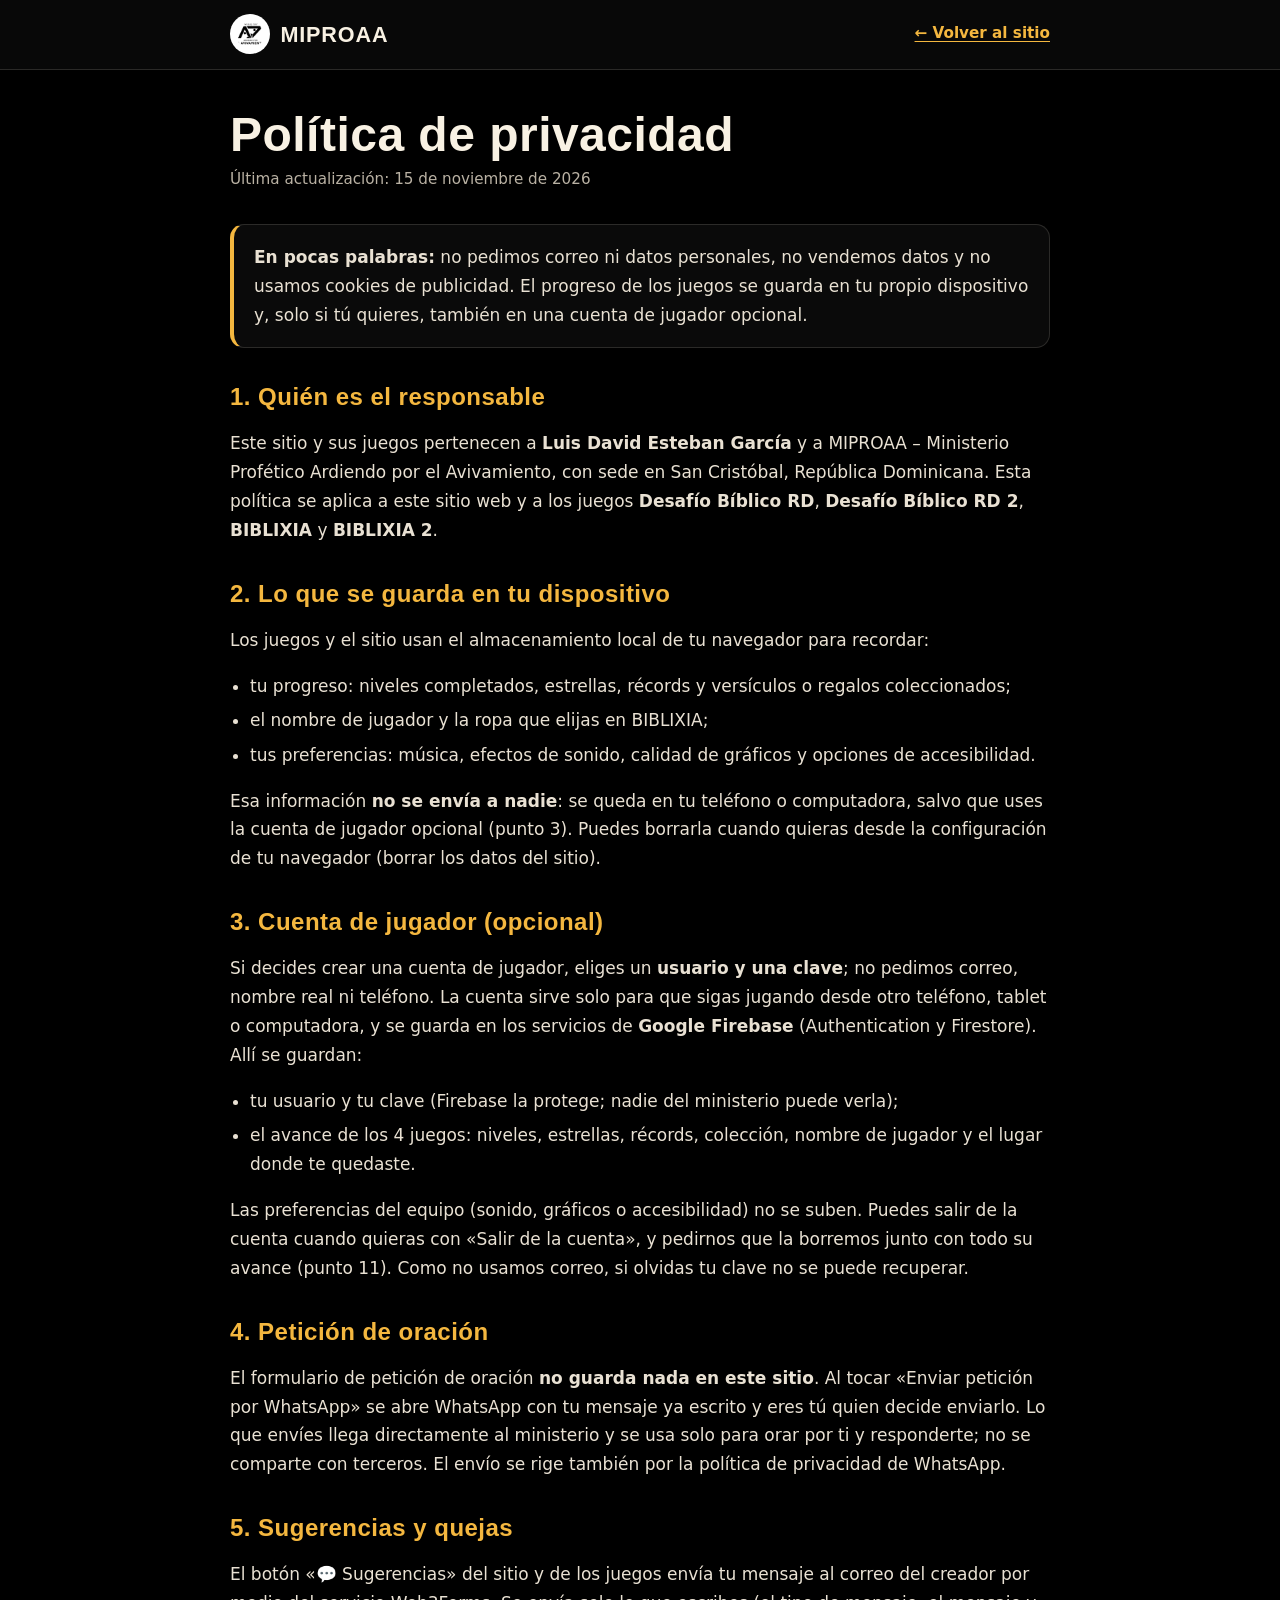
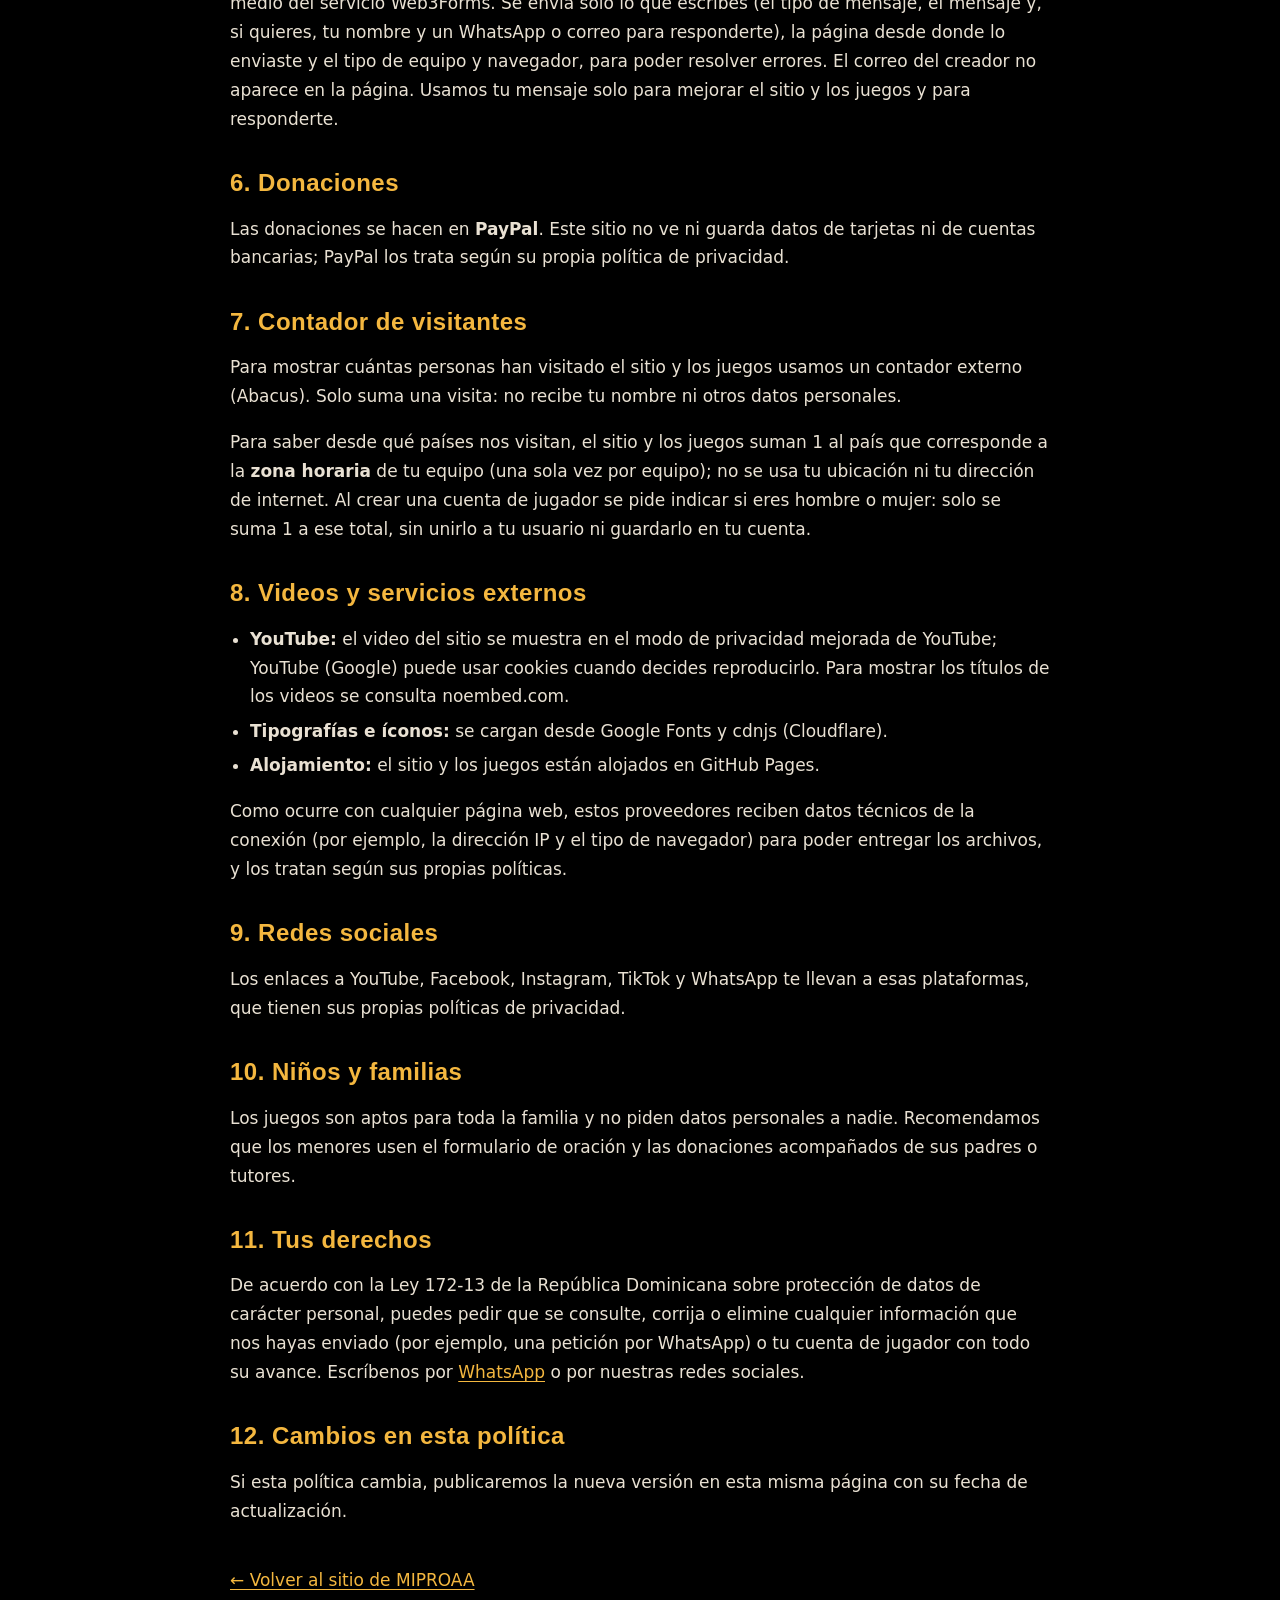
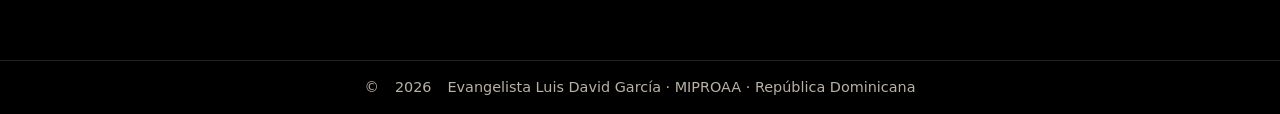
<file: privacidad.html>
<!DOCTYPE html>
<html lang="es">
<head>
    <meta charset="UTF-8">
    <meta http-equiv="Content-Security-Policy" content="default-src 'self'; style-src 'self' 'unsafe-inline' https://fonts.googleapis.com; font-src https://fonts.gstatic.com; img-src 'self' data:; script-src 'self' 'unsafe-inline'; object-src 'none'; base-uri 'self'">
    <meta name="referrer" content="strict-origin-when-cross-origin">
    <script>/* Protección: que nadie meta esta página dentro de otra (clickjacking) */if (window.top !== window.self) { try { window.top.location.replace(window.self.location.href); } catch (e) { document.documentElement.style.display = 'none'; } }</script>
    <meta name="viewport" content="width=device-width, initial-scale=1">
    <meta name="theme-color" content="#000000">
    <meta name="color-scheme" content="dark">
    <title>Política de privacidad | MIPROAA – Evangelista Luis David García</title>
    <meta name="description" content="Política de privacidad del sitio de MIPROAA y de los juegos Desafío Bíblico RD, Desafío Bíblico RD 2, BIBLIXIA y BIBLIXIA 2: qué datos se usan y cómo se protegen.">
    <meta name="robots" content="index, follow">
    <link rel="canonical" href="https://davidgarcia-star.github.io/luisdavidgarcia/privacidad.html">
    <link rel="icon" href="favicon.ico" sizes="48x48">
    <link rel="icon" type="image/png" href="favicon-192.png" sizes="192x192">
    <link rel="apple-touch-icon" href="apple-touch-icon.png" sizes="180x180">
    <meta property="og:type" content="website">
    <meta property="og:locale" content="es_DO">
    <meta property="og:site_name" content="MIPROAA">
    <meta property="og:title" content="Política de privacidad | MIPROAA">
    <meta property="og:description" content="Qué datos usan el sitio de MIPROAA y sus juegos bíblicos, y cómo se protegen.">
    <meta property="og:url" content="https://davidgarcia-star.github.io/luisdavidgarcia/privacidad.html">
    <meta property="og:image" content="https://davidgarcia-star.github.io/luisdavidgarcia/img/og-miproaa.jpg">
    <link rel="preconnect" href="https://fonts.googleapis.com">
    <link rel="preconnect" href="https://fonts.gstatic.com" crossorigin>
    <link href="https://fonts.googleapis.com/css2?family=Barlow:wght@400;500;600&family=Barlow+Condensed:wght@700;800&display=swap" rel="stylesheet">
    <style>
        :root { --gold: #F4B73F; --text: #F8F1E3; --muted: #B9B1A3; --line: rgba(248, 241, 227, .14); }
        * { box-sizing: border-box; }
        html { scroll-behavior: smooth; }
        @media (prefers-reduced-motion: reduce) { html { scroll-behavior: auto; } }
        body {
            margin: 0; color: var(--text); line-height: 1.7; font: 400 1.0625rem/1.7 "Barlow", system-ui, -apple-system, "Segoe UI", Roboto, sans-serif;
            background: radial-gradient(900px 480px at 85% -10%, rgba(238, 106, 43, .16), transparent 70%), #000;
            min-height: 100vh;
        }
        a { color: var(--gold); text-underline-offset: 3px; }
        a:focus-visible { outline: 3px solid #FFE066; outline-offset: 3px; border-radius: 4px; }
        .skip { position: absolute; left: 12px; top: -60px; padding: .6rem 1rem; background: var(--gold); color: #000; border-radius: 8px; font-weight: 600; text-decoration: none; }
        .skip:focus { top: 12px; }
        header { border-bottom: 1px solid var(--line); background: rgba(10, 10, 10, .8); }
        .bar { max-width: 860px; margin: 0 auto; padding: .9rem 1.25rem; display: flex; align-items: center; justify-content: space-between; gap: 1rem; }
        .brand { display: inline-flex; align-items: center; gap: .65rem; color: var(--text); text-decoration: none; font: 800 1.35rem/1 "Barlow Condensed", sans-serif; letter-spacing: .04em; }
        .brand img { width: 40px; height: 40px; border-radius: 50%; background: #fff; padding: 6px; object-fit: contain; }
        .back { font-weight: 600; font-size: .95rem; }
        main { max-width: 860px; margin: 0 auto; padding: 2.5rem 1.25rem 3rem; }
        h1 { margin: 0 0 .4rem; font: 800 clamp(2rem, 6vw, 3rem)/1.05 "Barlow Condensed", sans-serif; letter-spacing: .01em; }
        .updated { margin: 0 0 2rem; color: var(--muted); font-size: .95rem; }
        h2 { margin: 2.2rem 0 .5rem; font: 700 1.5rem/1.2 "Barlow Condensed", sans-serif; color: var(--gold); letter-spacing: .02em; }
        p, li { color: #E9E1D3; }
        ul { padding-left: 1.25rem; }
        li { margin: .35rem 0; }
        .card { margin: 1.5rem 0; padding: 1.1rem 1.25rem; border: 1px solid var(--line); border-left: 4px solid var(--gold); border-radius: 14px; background: rgba(255, 255, 255, .04); }
        .card p { margin: 0; }
        footer { border-top: 1px solid var(--line); color: var(--muted); font-size: .9rem; }
        footer .bar { justify-content: center; flex-wrap: wrap; text-align: center; }
    </style>
</head>
<body>
    <a class="skip" href="#contenido">Saltar al contenido</a>
    <header>
        <div class="bar">
            <a class="brand" href="./"><img src="juego-biblico/logo.png" alt="" width="40" height="40"> MIPROAA</a>
            <a class="back" href="./">← Volver al sitio</a>
        </div>
    </header>

    <main id="contenido">
        <h1>Política de privacidad</h1>
        <p class="updated">Última actualización: 15 de noviembre de 2026</p>

        <div class="card">
            <p><strong>En pocas palabras:</strong> no pedimos correo ni datos personales, no vendemos datos y no usamos cookies de publicidad. El progreso de los juegos se guarda en tu propio dispositivo y, solo si tú quieres, también en una cuenta de jugador opcional.</p>
        </div>

        <h2>1. Quién es el responsable</h2>
        <p>Este sitio y sus juegos pertenecen a <strong>Luis David Esteban García</strong> y a MIPROAA – Ministerio Profético Ardiendo por el Avivamiento, con sede en San Cristóbal, República Dominicana. Esta política se aplica a este sitio web y a los juegos <strong>Desafío Bíblico RD</strong>, <strong>Desafío Bíblico RD 2</strong>, <strong>BIBLIXIA</strong> y <strong>BIBLIXIA 2</strong>.</p>

        <h2>2. Lo que se guarda en tu dispositivo</h2>
        <p>Los juegos y el sitio usan el almacenamiento local de tu navegador para recordar:</p>
        <ul>
            <li>tu progreso: niveles completados, estrellas, récords y versículos o regalos coleccionados;</li>
            <li>el nombre de jugador y la ropa que elijas en BIBLIXIA;</li>
            <li>tus preferencias: música, efectos de sonido, calidad de gráficos y opciones de accesibilidad.</li>
        </ul>
        <p>Esa información <strong>no se envía a nadie</strong>: se queda en tu teléfono o computadora, salvo que uses la cuenta de jugador opcional (punto 3). Puedes borrarla cuando quieras desde la configuración de tu navegador (borrar los datos del sitio).</p>

        <h2>3. Cuenta de jugador (opcional)</h2>
        <p>Si decides crear una cuenta de jugador, eliges un <strong>usuario y una clave</strong>; no pedimos correo, nombre real ni teléfono. La cuenta sirve solo para que sigas jugando desde otro teléfono, tablet o computadora, y se guarda en los servicios de <strong>Google Firebase</strong> (Authentication y Firestore). Allí se guardan:</p>
        <ul>
            <li>tu usuario y tu clave (Firebase la protege; nadie del ministerio puede verla);</li>
            <li>el avance de los 4 juegos: niveles, estrellas, récords, colección, nombre de jugador y el lugar donde te quedaste.</li>
        </ul>
        <p>Las preferencias del equipo (sonido, gráficos o accesibilidad) no se suben. Puedes salir de la cuenta cuando quieras con «Salir de la cuenta», y pedirnos que la borremos junto con todo su avance (punto 11). Como no usamos correo, si olvidas tu clave no se puede recuperar.</p>

        <h2>4. Petición de oración</h2>
        <p>El formulario de petición de oración <strong>no guarda nada en este sitio</strong>. Al tocar «Enviar petición por WhatsApp» se abre WhatsApp con tu mensaje ya escrito y eres tú quien decide enviarlo. Lo que envíes llega directamente al ministerio y se usa solo para orar por ti y responderte; no se comparte con terceros. El envío se rige también por la política de privacidad de WhatsApp.</p>

        <h2>5. Sugerencias y quejas</h2>
        <p>El botón «💬 Sugerencias» del sitio y de los juegos envía tu mensaje al correo del creador por medio del servicio Web3Forms. Se envía solo lo que escribes (el tipo de mensaje, el mensaje y, si quieres, tu nombre y un WhatsApp o correo para responderte), la página desde donde lo enviaste y el tipo de equipo y navegador, para poder resolver errores. El correo del creador no aparece en la página. Usamos tu mensaje solo para mejorar el sitio y los juegos y para responderte.</p>

        <h2>6. Donaciones</h2>
        <p>Las donaciones se hacen en <strong>PayPal</strong>. Este sitio no ve ni guarda datos de tarjetas ni de cuentas bancarias; PayPal los trata según su propia política de privacidad.</p>

        <h2>7. Contador de visitantes</h2>
        <p>Para mostrar cuántas personas han visitado el sitio y los juegos usamos un contador externo (Abacus). Solo suma una visita: no recibe tu nombre ni otros datos personales.</p>
        <p>Para saber desde qué países nos visitan, el sitio y los juegos suman 1 al país que corresponde a la <strong>zona horaria</strong> de tu equipo (una sola vez por equipo); no se usa tu ubicación ni tu dirección de internet. Al crear una cuenta de jugador se pide indicar si eres hombre o mujer: solo se suma 1 a ese total, sin unirlo a tu usuario ni guardarlo en tu cuenta.</p>

        <h2>8. Videos y servicios externos</h2>
        <ul>
            <li><strong>YouTube:</strong> el video del sitio se muestra en el modo de privacidad mejorada de YouTube; YouTube (Google) puede usar cookies cuando decides reproducirlo. Para mostrar los títulos de los videos se consulta noembed.com.</li>
            <li><strong>Tipografías e íconos:</strong> se cargan desde Google Fonts y cdnjs (Cloudflare).</li>
            <li><strong>Alojamiento:</strong> el sitio y los juegos están alojados en GitHub Pages.</li>
        </ul>
        <p>Como ocurre con cualquier página web, estos proveedores reciben datos técnicos de la conexión (por ejemplo, la dirección IP y el tipo de navegador) para poder entregar los archivos, y los tratan según sus propias políticas.</p>

        <h2>9. Redes sociales</h2>
        <p>Los enlaces a YouTube, Facebook, Instagram, TikTok y WhatsApp te llevan a esas plataformas, que tienen sus propias políticas de privacidad.</p>

        <h2>10. Niños y familias</h2>
        <p>Los juegos son aptos para toda la familia y no piden datos personales a nadie. Recomendamos que los menores usen el formulario de oración y las donaciones acompañados de sus padres o tutores.</p>

        <h2>11. Tus derechos</h2>
        <p>De acuerdo con la Ley 172-13 de la República Dominicana sobre protección de datos de carácter personal, puedes pedir que se consulte, corrija o elimine cualquier información que nos hayas enviado (por ejemplo, una petición por WhatsApp) o tu cuenta de jugador con todo su avance. Escríbenos por <a href="https://wa.me/18095289608" target="_blank" rel="noopener noreferrer">WhatsApp</a> o por nuestras redes sociales.</p>

        <h2>12. Cambios en esta política</h2>
        <p>Si esta política cambia, publicaremos la nueva versión en esta misma página con su fecha de actualización.</p>

        <p style="margin-top:2.5rem"><a href="./">← Volver al sitio de MIPROAA</a></p>
    </main>

    <footer>
        <div class="bar">© <span id="y">2026</span> Evangelista Luis David García · MIPROAA · República Dominicana</div>
    </footer>
    <script>document.getElementById('y').textContent = new Date().getFullYear();</script>
</body>
</html>
</file>
<file: desafio-biblico-rd-2/style.css>
/* Desafío Bíblico RD 2 – estilo ejecutivo (azul noche, dorado y blanco) */
:root {
  --bg: #0a0f1c;
  --bg2: #111a2e;
  --card: rgba(255, 255, 255, .045);
  --line: rgba(255, 255, 255, .1);
  --text: #eef2f8;
  --muted: #9aa7bd;
  --gold: #d9b45a;
  --gold2: #f3d98e;
  --green: #36c98a;
  --red: #ef5a5a;
  --blue: #4f8cff;
  --font: "Inter", system-ui, -apple-system, "Segoe UI", Roboto, sans-serif;
  --serif: "Playfair Display", Georgia, serif;
  --r: 16px;
}
* { box-sizing: border-box; }
html, body { margin: 0; min-height: 100%; }
body {
  font-family: var(--font); color: var(--text); background: var(--bg);
  background-image:
    radial-gradient(1200px 600px at 85% -10%, rgba(79, 140, 255, .16), transparent 60%),
    radial-gradient(900px 500px at -10% 110%, rgba(217, 180, 90, .12), transparent 60%),
    linear-gradient(rgba(255, 255, 255, .025) 1px, transparent 1px),
    linear-gradient(90deg, rgba(255, 255, 255, .025) 1px, transparent 1px);
  background-size: auto, auto, 44px 44px, 44px 44px;
  -webkit-font-smoothing: antialiased;
  padding-bottom: env(safe-area-inset-bottom);
}
button { font: inherit; }
#confetti { position: fixed; inset: 0; pointer-events: none; z-index: 50; }

/* barra superior */
.topbar { position: sticky; top: 0; z-index: 20; display: flex; align-items: center; justify-content: space-between; gap: 8px;
  padding: max(10px, env(safe-area-inset-top)) 14px 10px; background: rgba(10, 15, 28, .82); border-bottom: 1px solid var(--line);
  backdrop-filter: blur(12px); -webkit-backdrop-filter: blur(12px); }
.topbar-right { display: flex; gap: 6px; flex-wrap: wrap; justify-content: flex-end; }
.chip { display: inline-flex; align-items: center; gap: 6px; padding: 7px 11px; border-radius: 10px; border: 1px solid var(--line);
  background: rgba(255, 255, 255, .04); color: var(--text); font-size: .85rem; font-weight: 600; text-decoration: none; cursor: pointer; }
.chip:hover { border-color: var(--gold); color: var(--gold2); }
.chip-visitas b { color: var(--gold2); }
.chip[aria-pressed="false"] { opacity: .5; }
@media (max-width: 640px) { .chip-lbl, .chip-txt { display: none; } .chip { padding: 7px 9px; } }

main { max-width: 1120px; margin: 0 auto; padding: 22px 16px 30px; }
.screen { display: none; animation: fade .35s ease; }
.screen.active { display: block; }
@keyframes fade { from { opacity: 0; transform: translateY(8px); } }

/* botones */
.btn { display: inline-flex; align-items: center; justify-content: center; gap: 8px; padding: 12px 20px; border-radius: 12px;
  border: 1px solid var(--line); background: rgba(255, 255, 255, .05); color: var(--text); font-weight: 700; cursor: pointer;
  text-decoration: none; transition: transform .15s, background .2s, border-color .2s; }
.btn:hover { border-color: rgba(217, 180, 90, .6); }
.btn:active { transform: scale(.97); }
.btn.primary { background: linear-gradient(180deg, var(--gold2), var(--gold)); color: #1a1405; border-color: transparent; box-shadow: 0 10px 30px -10px rgba(217, 180, 90, .7); }
.btn.big { padding: 15px 26px; font-size: 1.05rem; }
.btn.link { background: none; border: 0; color: var(--muted); padding: 8px; font-weight: 600; }
.btn.link:hover { color: var(--gold2); }
.btn-paypal { display: inline-flex; align-items: center; gap: 8px; padding: 12px 18px; border-radius: 12px; background: #ffc439; color: #111; font-weight: 700; text-decoration: none; }
.btn-paypal:hover { filter: brightness(1.08); }
.row { display: flex; gap: 10px; flex-wrap: wrap; justify-content: center; margin-top: 22px; }
.hint { color: var(--muted); font-size: .92rem; line-height: 1.5; }

/* portal */
.hero { display: grid; grid-template-columns: 1.15fr .85fr; gap: 34px; align-items: center; padding: 18px 0 8px; }
.brand { display: flex; align-items: center; gap: 12px; margin-bottom: 26px; }
.logo-plate { position: relative; width: 64px; height: 64px; border-radius: 50%; background: #fff; padding: 6px; box-shadow: 0 0 0 2px var(--gold), 0 8px 24px rgba(0, 0, 0, .4); flex: none; }
.logo-plate img { width: 100%; height: 100%; object-fit: contain; display: block; border-radius: 50%; }
.brand-txt span { display: block; font-weight: 800; letter-spacing: 3px; color: var(--gold2); }
.brand-txt small { color: var(--muted); font-size: .8rem; }
.eyebrow { margin: 0 0 8px; font-size: .78rem; font-weight: 700; letter-spacing: 2.5px; text-transform: uppercase; color: var(--gold); }
.title { margin: 0; font-family: var(--serif); font-weight: 700; font-size: clamp(2.3rem, 6vw, 4rem); line-height: 1.05; letter-spacing: -.5px; }
.title .rd { color: var(--gold2); }
.title .two { display: inline-grid; place-items: center; width: 1.15em; height: 1.15em; margin-left: 4px; border-radius: 14px; vertical-align: middle;
  background: linear-gradient(180deg, var(--gold2), var(--gold)); color: #1a1405; font-family: var(--font); font-weight: 800; font-size: .8em; box-shadow: 0 10px 30px -8px rgba(217, 180, 90, .8); }
.subtitle { margin: 10px 0 0; font-size: 1.15rem; font-weight: 600; color: #cfd8e8; }
.lead { margin: 14px 0 24px; color: var(--muted); font-size: 1.02rem; line-height: 1.6; max-width: 560px; }
.cta { display: flex; gap: 12px; flex-wrap: wrap; }
.stats { list-style: none; padding: 0; margin: 28px 0 0; display: flex; gap: 0; border: 1px solid var(--line); border-radius: var(--r); overflow: hidden; max-width: 560px; }
.stats li { flex: 1; padding: 12px 10px; text-align: center; border-right: 1px solid var(--line); background: var(--card); }
.stats li:last-child { border-right: 0; }
.stats b { display: block; font-size: 1.3rem; color: var(--gold2); }
.stats span { font-size: .75rem; color: var(--muted); text-transform: uppercase; letter-spacing: 1px; }
.art-card { padding: 18px; border-radius: 22px; background: linear-gradient(160deg, rgba(255, 255, 255, .07), rgba(255, 255, 255, .02)); border: 1px solid var(--line); box-shadow: 0 30px 80px -30px rgba(0, 0, 0, .7); }
.verse { margin: 16px 0 0; padding: 12px 14px; border-left: 3px solid var(--gold); background: rgba(217, 180, 90, .07); border-radius: 0 12px 12px 0; font-family: var(--serif); font-style: italic; color: #f1e2b6; }
.verse small { display: block; margin-top: 4px; font-family: var(--font); font-style: normal; font-size: .78rem; color: var(--muted); }
.how { margin: 26px 0 0; padding: 20px 22px; border-radius: var(--r); background: var(--card); border: 1px solid var(--line); }
.how h2 { margin: 0 0 10px; font-family: var(--serif); }
.how li { margin: 8px 0; line-height: 1.55; color: #d6deeb; }
.how ul { padding-left: 18px; }
.portal-foot { margin-top: 34px; padding-top: 22px; border-top: 1px solid var(--line); }
.links { display: flex; flex-wrap: wrap; gap: 10px; }
.link-card span { font-size: 1.1rem; }
.creator { display: flex; align-items: center; justify-content: space-between; gap: 16px; flex-wrap: wrap; margin-top: 18px; }
.social { list-style: none; display: flex; gap: 8px; padding: 0; margin: 0; }
.social a { display: grid; place-items: center; width: 40px; height: 40px; border-radius: 10px; border: 1px solid var(--line); color: var(--text); background: var(--card); }
.social a:hover { background: var(--gold); color: #1a1405; border-color: var(--gold); }
.social svg { width: 20px; height: 20px; }
.credits { margin: 0; color: var(--muted); font-size: .85rem; }
.credits strong { color: #dfe6f2; }
@media (max-width: 820px) {
  .hero { grid-template-columns: 1fr; gap: 22px; }
  .brand { margin-bottom: 18px; }
}

/* paneles */
.panel { max-width: 900px; margin: 0 auto; padding: 24px; border-radius: 22px; background: rgba(17, 26, 46, .75); border: 1px solid var(--line); box-shadow: 0 30px 80px -40px rgba(0, 0, 0, .8); }
.panel.center { text-align: center; }
.h2 { margin: 0 0 6px; font-family: var(--serif); font-size: clamp(1.6rem, 4vw, 2.2rem); }

/* modos y niveles */
.modes { display: grid; grid-template-columns: repeat(auto-fill, minmax(250px, 1fr)); gap: 12px; margin-top: 16px; }
.mode { text-align: left; padding: 16px; border-radius: var(--r); border: 1px solid var(--line); background: var(--card); color: var(--text); cursor: pointer; transition: transform .15s, border-color .2s, background .2s; display: grid; grid-template-columns: 50px 1fr; gap: 4px 12px; }
.mode:hover { transform: translateY(-2px); border-color: var(--gold); background: rgba(217, 180, 90, .07); }
.mode .ico { grid-row: span 3; font-size: 2.1rem; display: grid; place-items: center; width: 50px; height: 50px; border-radius: 12px; background: rgba(255, 255, 255, .05); }
.mode b { font-size: 1.05rem; }
.mode small { color: var(--muted); line-height: 1.4; }
.mode .prog { font-size: .75rem; color: var(--gold2); font-weight: 600; }
.levels { display: grid; gap: 10px; margin-top: 16px; }
.level { display: flex; align-items: center; gap: 14px; padding: 14px 16px; border-radius: var(--r); border: 1px solid var(--line); background: var(--card); color: var(--text); cursor: pointer; text-align: left; }
.level:hover:not(:disabled) { border-color: var(--gold); }
.level:disabled { opacity: .45; cursor: not-allowed; }
.level .em { font-size: 1.7rem; }
.level .txt { flex: 1; }
.level .txt b { display: block; }
.level .txt small { color: var(--muted); }
.level .st { font-size: .8rem; font-weight: 700; color: var(--green); white-space: nowrap; }
.level .st.lock { color: var(--muted); }

/* juego */
.panel.play { padding: 16px 18px 14px; }
.play-top { display: flex; align-items: center; gap: 6px; flex-wrap: nowrap; }
#playLevel { min-width: 0; overflow: hidden; text-overflow: ellipsis; white-space: nowrap; }
.badge { padding: 6px 12px; border-radius: 999px; background: rgba(217, 180, 90, .15); color: var(--gold2); font-weight: 700; font-size: .82rem; }
.badge.ghost { background: rgba(255, 255, 255, .06); color: #cfd8e8; }
.badge.streak { background: rgba(239, 120, 50, .18); color: #ffb37a; }
.ring-timer { position: relative; width: 50px; height: 50px; margin-left: auto; }
.ring-timer svg { width: 100%; height: 100%; transform: rotate(-90deg); }
.rt-track { fill: none; stroke: rgba(255, 255, 255, .1); stroke-width: 10; }
.rt-bar { fill: none; stroke: var(--gold); stroke-width: 10; stroke-linecap: round; stroke-dasharray: 100; stroke-dashoffset: 0; transition: stroke-dashoffset .2s linear, stroke .3s; }
.ring-timer.low .rt-bar { stroke: var(--red); }
.rt-num { position: absolute; inset: 0; display: grid; place-items: center; font-weight: 800; }
.arena-wrap { position: relative; margin: 10px 0 6px; border-radius: 16px; overflow: hidden; border: 1px solid var(--line); background: linear-gradient(180deg, #16233f, #0f182b); }
.arena { display: block; width: 100%; height: auto; max-height: 36vh; }
.bubble { position: absolute; top: 8px; max-width: 46%; padding: 6px 11px; border-radius: 12px; font-size: .82rem; font-weight: 700; background: #fff; color: #172036; box-shadow: 0 6px 16px rgba(0, 0, 0, .35); animation: pop .25s ease; }
.bubble.man { right: 10px; }
.bubble.you { left: 10px; background: var(--gold2); }
@keyframes pop { from { transform: scale(.7); opacity: 0; } }
.hudbar { display: grid; grid-template-columns: 1fr 1fr; gap: 10px; margin-bottom: 4px; }
.hb span { display: block; font-size: .74rem; font-weight: 700; letter-spacing: .5px; color: var(--muted); margin-bottom: 4px; text-transform: uppercase; }
.meter { height: 8px; border-radius: 99px; background: rgba(255, 255, 255, .08); overflow: hidden; }
.meter i { display: block; height: 100%; width: 0; border-radius: 99px; transition: width .3s ease; }
.hb.good i { background: linear-gradient(90deg, #2aa877, var(--green)); }
.hb.bad i { background: linear-gradient(90deg, #ff9b6b, var(--red)); }
.hb.bad span { text-align: right; }
.question { margin: 12px 0 10px; font-size: clamp(1.08rem, 2.6vw, 1.35rem); line-height: 1.4; }
.options { display: grid; grid-template-columns: 1fr 1fr; gap: 8px; }
@media (max-width: 600px) { .options { grid-template-columns: 1fr; } }
.opt { display: flex; align-items: center; gap: 10px; padding: 12px 14px; border-radius: 12px; border: 1px solid var(--line); background: rgba(255, 255, 255, .04); color: var(--text); text-align: left; cursor: pointer; font-weight: 600; transition: background .15s, border-color .15s; }
.opt:hover:not(:disabled) { border-color: var(--gold); background: rgba(217, 180, 90, .08); }
.opt .l { flex: none; display: grid; place-items: center; width: 28px; height: 28px; border-radius: 8px; background: rgba(255, 255, 255, .08); font-weight: 800; font-size: .85rem; }
.opt.ok { border-color: var(--green); background: rgba(54, 201, 138, .16); }
.opt.bad { border-color: var(--red); background: rgba(239, 90, 90, .16); }
.opt:disabled { cursor: default; }
.feedback { display: flex; align-items: center; gap: 12px; margin-top: 10px; padding: 12px 14px; border-radius: 12px; background: rgba(255, 255, 255, .05); border: 1px solid var(--line); }
.feedback[hidden] { display: none; }
.fb-text { flex: 1; }
.fb-text p { margin: 0; font-weight: 700; }
.fb-text .ref { margin-top: 2px; font-weight: 500; color: var(--muted); font-size: .85rem; }
.play-foot { display: flex; justify-content: space-between; align-items: center; gap: 10px; margin-top: 8px; flex-wrap: wrap; }
.keys-hint { margin: 0; font-size: .78rem; }
@media (hover: none) { .keys-hint { display: none; } }
@media (max-width: 600px) {
  main { padding: 12px 10px 24px; }
  .panel { padding: 18px 14px; }
  .panel.play { padding: 10px 10px 10px; }
  .badge { font-size: .74rem; padding: 5px 9px; }
  .ring-timer { width: 44px; height: 44px; }
  .opt { padding: 10px 12px; }
}

/* resultados */
.result-ico { font-size: 4rem; }
.result-body { margin: 10px auto 0; max-width: 520px; color: #d6deeb; line-height: 1.6; }
.result-body .big { font-size: 1.15rem; font-weight: 700; color: var(--gold2); }
.result-body .rv { margin-top: 14px; font-family: var(--serif); font-style: italic; color: #f1e2b6; }

.foot { text-align: center; padding: 18px 14px 26px; color: #6d7a92; font-size: .8rem; }

/* escenas SVG */
.arena .anim { transition: transform .45s cubic-bezier(.3, 1.4, .5, 1); }
.arena .slow { transition: transform .25s linear; }
.arena .strain { animation: strain .5s ease-in-out infinite alternate; }
@keyframes strain { to { transform: translateY(1.5px); } }
@media (prefers-reduced-motion: reduce) { .arena .anim, .arena .slow { transition: none; } .arena .strain { animation: none; } }

/* felicitación grande según el nivel */
.felicidades { margin: 6px auto 14px; padding: 18px 14px; border-radius: 18px; text-align: center; max-width: 560px;
  background: radial-gradient(circle at 50% 0%, rgba(243, 217, 142, .3), rgba(217, 180, 90, .08) 70%); border: 2px solid var(--gold);
  box-shadow: 0 0 40px rgba(217, 180, 90, .35); animation: felPop .7s cubic-bezier(.2, 1.5, .4, 1); }
.felicidades span { display: block; }
.felicidades .f1 { font-family: var(--serif); font-weight: 700; font-size: clamp(2.2rem, 8vw, 3.6rem); line-height: 1.05; letter-spacing: 1px;
  background: linear-gradient(100deg, #fff6d6, var(--gold2) 35%, var(--gold) 55%, #fff6d6 75%); background-size: 200% 100%;
  -webkit-background-clip: text; background-clip: text; color: transparent; animation: felBrillo 2.5s linear infinite; }
.felicidades .f2 { margin-top: 6px; font-size: clamp(1.3rem, 4.6vw, 1.9rem); font-weight: 800; color: #fff; }
.felicidades .f3 { margin-top: 6px; font-weight: 700; color: var(--gold2); }
@keyframes felPop { from { transform: scale(.6); opacity: 0; } }
@keyframes felBrillo { to { background-position: -200% 0; } }

/* =====================================================================
   v2 – Todo cabe en una sola pantalla (sin desplazar), sobre todo en el celular
   ===================================================================== */
html, body { height: 100%; }
body { display: flex; flex-direction: column; min-height: 100dvh; height: 100dvh; overflow: hidden; }
.topbar { flex: none; padding-top: max(6px, env(safe-area-inset-top)); padding-bottom: 6px; }
main { flex: 1; min-height: 0; width: 100%; overflow-y: auto; display: flex; flex-direction: column; padding-top: 10px; padding-bottom: 10px; }
.screen.active { flex: 1; min-height: 0; display: flex; flex-direction: column; justify-content: center; }
.panel { width: 100%; }

/* portal compacto */
.portal { width: 100%; max-width: 560px; margin: 0 auto; text-align: center; display: flex; flex-direction: column; align-items: center; gap: 12px; }
.portal .brand { margin: 0; justify-content: center; text-align: left; }
.portal .title { font-size: clamp(2rem, 9vw, 3.6rem); }
.portal .subtitle { margin: 0; font-size: 1rem; }
.portal .cta { justify-content: center; flex-direction: column; align-items: stretch; width: 100%; max-width: 320px; gap: 8px; }
.portal .cta .big { font-size: 1.2rem; padding: 16px 26px; }
.portal .links { justify-content: center; gap: 8px; }
.btn.mini { padding: 8px 12px; font-size: .82rem; border-radius: 10px; }
.portal .credits { font-size: .78rem; }
.how-modal { position: fixed; inset: 0; z-index: 60; display: grid; place-items: center; padding: 16px; background: rgba(5, 8, 16, .7); backdrop-filter: blur(4px); -webkit-backdrop-filter: blur(4px); }
.how-modal[hidden] { display: none; }
.how-modal .how { margin: 0; max-width: 440px; width: 100%; background: var(--bg2); text-align: left; }
.how-modal .how ol { padding-left: 20px; margin: 0 0 14px; }
.how-modal .btn { width: 100%; }
/* Navidad: cartel corto y sin adornos fijos abajo en el celular */
#screen-welcome .nv-cartel { margin: 0 auto; padding: 6px 14px; }
#screen-welcome .nv-cartel b { font-size: clamp(18px, 4.5vw, 26px); }
@media (max-width: 700px), (max-height: 720px) {
  #screen-welcome .nv-cartel p, #screen-welcome .nv-cartel small { display: none; }
  .nv-esquina { display: none; }
}

/* modos: cuadrícula compacta (solo icono y nombre) */
.panel .h2 { font-size: clamp(1.35rem, 4vw, 2rem); }
.panel .eyebrow { margin-bottom: 4px; }
.modes { grid-template-columns: repeat(4, 1fr); gap: 10px; margin-top: 12px; }
.mode { grid-template-columns: 1fr; text-align: center; justify-items: center; gap: 4px; padding: 12px 8px; }
.mode .ico { grid-row: auto; width: 46px; height: 46px; font-size: 1.8rem; }
.mode b { font-size: .95rem; line-height: 1.2; }
.levels { gap: 8px; margin-top: 12px; }
.level { padding: 11px 14px; }
.level .em { font-size: 1.4rem; }
.row { margin-top: 14px; }
#levelsHint { margin: 4px 0 0; font-size: .85rem; }

/* juego: escena, pregunta y respuestas en una pantalla */
.panel.play { position: relative; display: flex; flex-direction: column; }
.arena { max-height: 30dvh; }
.options { grid-template-columns: 1fr 1fr; }
.feedback { position: absolute; left: 10px; right: 10px; bottom: 10px; margin: 0; z-index: 5; background: rgba(17, 26, 46, .97); box-shadow: 0 -10px 30px rgba(0, 0, 0, .5); animation: pop .2s ease; }

@media (max-width: 700px) {
  .modes { grid-template-columns: 1fr 1fr; gap: 8px; }
  .mode { grid-template-columns: 40px 1fr; text-align: left; justify-items: start; align-items: center; gap: 0 10px; padding: 9px 10px; }
  .mode .ico { grid-row: span 2; width: 40px; height: 40px; font-size: 1.5rem; }
  .mode b { font-size: .88rem; }
  .mode .prog { font-size: .68rem; }
}
@media (max-width: 600px) {
  main { padding: 8px 10px; }
  .panel { padding: 14px 12px; border-radius: 18px; }
  .portal { gap: 10px; }
  .logo-plate { width: 52px; height: 52px; padding: 5px; }
  .brand-txt small { font-size: .7rem; }
  .options { grid-template-columns: 1fr 1fr; gap: 6px; }
  .opt { padding: 8px 9px; font-size: .86rem; gap: 7px; line-height: 1.25; }
  .opt .l { width: 22px; height: 22px; font-size: .75rem; border-radius: 6px; }
  .question { margin: 8px 0 8px; font-size: 1rem; line-height: 1.35; }
  .arena-wrap { margin: 6px 0 4px; }
  .arena { max-height: 26dvh; }
  .hb span { font-size: .66rem; margin-bottom: 2px; }
  .meter { height: 6px; }
  .play-foot { margin-top: 6px; }
  .play-foot .btn.link { padding: 4px; font-size: .82rem; }
  .feedback { padding: 10px 12px; }
  .fb-text p { font-size: .9rem; }
  .result-ico { font-size: 2.8rem; }
  .felicidades { padding: 12px 10px; margin-bottom: 8px; }
  .result-body p { margin: 6px 0; font-size: .9rem; }
}
@media (max-height: 640px) {
  .portal .brand-txt small { display: none; }
  .arena { max-height: 22dvh; }
}
body[data-screen="welcome"] #btnHome { display: none; }
@media (max-width: 600px) { .arena { max-height: min(32dvh, 240px); } }
@media (max-width: 600px) and (max-height: 640px) { .arena { max-height: 22dvh; } }

/* Ajuste a la pantalla (también en pantalla completa): si algo no cabe, nada se corta arriba y se puede ver completo */
.screen.active { flex: 1 0 auto; justify-content: safe center; }
main { scrollbar-width: thin; scrollbar-color: rgba(244, 197, 66, .65) transparent; }
main::-webkit-scrollbar { width: 8px; } main::-webkit-scrollbar-thumb { background: rgba(244, 197, 66, .6); border-radius: 8px; } main::-webkit-scrollbar-track { background: transparent; }
/* Cantidad de preguntas (Rápido 10 / Normal 20) y aviso del reto final */
.len-seg { display: grid; grid-template-columns: 1fr 1fr; gap: 8px; margin-bottom: 4px; }
.len-seg button { padding: 10px 12px; border-radius: 12px; border: 1px solid var(--line); background: var(--card); color: var(--text); font: inherit; font-weight: 700; cursor: pointer; display: flex; flex-direction: column; align-items: center; gap: 2px; }
.len-seg button small { font-weight: 500; opacity: .75; font-size: 12px; }
.len-seg button.sel { border-color: #d9b45a; background: rgba(217, 180, 90, .2); box-shadow: 0 0 0 2px rgba(217, 180, 90, .35) inset; }
.level .txt small.lv-hard { display: block; font-size: 12px; color: #ffb36b; font-weight: 600; margin-top: 2px; }
</file>
<file: desafio-biblico-rd-2/moderno.css>
/* =========================================================
   Desafío Bíblico RD 2 – capa MODERNA (nov. 2026)
   Vidrio ejecutivo, brillos dorados y micro-animaciones.
   ========================================================= */
.panel {
  position: relative;
  background: linear-gradient(160deg, rgba(26, 38, 66, .78), rgba(12, 18, 34, .82));
  backdrop-filter: blur(16px) saturate(140%); -webkit-backdrop-filter: blur(16px) saturate(140%);
  box-shadow: 0 30px 80px -36px rgba(0, 0, 0, .85), inset 0 1px 0 rgba(255, 255, 255, .07);
  border-color: rgba(243, 217, 142, .24);
}
.btn { transition: transform .15s ease, border-color .2s ease, box-shadow .2s ease, filter .2s ease; }
.btn.primary { position: relative; overflow: hidden; background: linear-gradient(135deg, #f7e3a6, #d9b45a 55%, #c5953a); box-shadow: 0 12px 30px -10px rgba(217, 180, 90, .8), inset 0 1px 0 rgba(255, 255, 255, .55); }
.btn.primary:hover { filter: brightness(1.06); }
.btn.primary::after {
  content: ""; position: absolute; top: 0; bottom: 0; left: -60%; width: 40%; pointer-events: none;
  background: linear-gradient(100deg, transparent, rgba(255, 255, 255, .55), transparent); transform: skewX(-20deg);
  animation: mdBrillo 3.8s ease-in-out infinite;
}
@keyframes mdBrillo { 0%, 60% { left: -60%; } 100% { left: 130%; } }

/* Opciones */
.opt {
  position: relative; overflow: hidden;
  background: linear-gradient(135deg, rgba(255, 255, 255, .075), rgba(255, 255, 255, .025));
  box-shadow: 0 6px 16px -10px rgba(0, 0, 0, .6);
  animation: mdOpt .4s cubic-bezier(.2, .8, .2, 1) both;
  transition: transform .18s ease, border-color .2s ease, background-color .2s ease, box-shadow .2s ease;
}
.options .opt:nth-child(1) { animation-delay: .04s; }
.options .opt:nth-child(2) { animation-delay: .1s; }
.options .opt:nth-child(3) { animation-delay: .16s; }
.options .opt:nth-child(4) { animation-delay: .22s; }
@keyframes mdOpt { from { opacity: 0; transform: translateY(12px) scale(.98); } to { opacity: 1; transform: none; } }
.opt:hover:not(:disabled) { transform: translateY(-2px); box-shadow: 0 14px 28px -14px rgba(217, 180, 90, .75), 0 0 0 1px rgba(217, 180, 90, .35); }
.opt:active:not(:disabled), .mode:active, .level:active:not(:disabled) { transform: scale(.97); }
.opt .l { background: linear-gradient(135deg, rgba(243, 217, 142, .28), rgba(79, 140, 255, .2)); color: var(--gold2); box-shadow: inset 0 0 0 1px rgba(217, 180, 90, .35); transition: transform .2s ease; }
.opt:hover:not(:disabled) .l { transform: scale(1.1) rotate(-4deg); }
.opt.ok { box-shadow: 0 0 0 2px rgba(54, 201, 138, .55), 0 0 26px -4px rgba(54, 201, 138, .7); animation: mdOk .5s ease; }
.opt.ok .l { background: var(--green); color: #fff; box-shadow: none; }
.opt.bad { animation: mdNo .45s ease; }
.opt.bad .l { background: var(--red); color: #fff; box-shadow: none; }
@keyframes mdOk { 40% { transform: scale(1.04); } }
@keyframes mdNo { 20%, 60% { transform: translateX(-6px); } 40%, 80% { transform: translateX(6px); } }
.opt.ok::after {
  content: ""; position: absolute; inset: 0; pointer-events: none;
  background: linear-gradient(100deg, transparent 30%, rgba(255, 255, 255, .3), transparent 70%);
  animation: mdBarrido .8s ease-out .1s both;
}
@keyframes mdBarrido { from { transform: translateX(-100%); } to { transform: translateX(100%); } }

/* Pregunta, insignias y aviso */
.question { font-weight: 700; text-shadow: 0 2px 16px rgba(79, 140, 255, .25); animation: mdOpt .4s ease both; }
.badge { box-shadow: inset 0 0 0 1px rgba(217, 180, 90, .25); }
.badge.streak { animation: mdLate 1.2s ease-in-out infinite; }
@keyframes mdLate { 50% { transform: scale(1.07); box-shadow: 0 0 16px rgba(239, 120, 50, .55); } }
.feedback { overflow: hidden; backdrop-filter: blur(10px); -webkit-backdrop-filter: blur(10px); }
.feedback { border-left: 4px solid var(--gold); }

/* Modos y niveles */
.mode, .level { background: linear-gradient(135deg, rgba(255, 255, 255, .07), rgba(255, 255, 255, .02)); transition: transform .18s ease, border-color .2s ease, box-shadow .2s ease; }
.mode:hover, .level:hover:not(:disabled) { box-shadow: 0 16px 34px -18px rgba(217, 180, 90, .7); }
.mode .ico { background: linear-gradient(135deg, rgba(243, 217, 142, .22), rgba(79, 140, 255, .18)); }
.mode:hover .ico { animation: mdBota .6s ease; }
@keyframes mdBota { 40% { transform: translateY(-6px) rotate(-6deg); } 70% { transform: translateY(1px) rotate(3deg); } }

@media (prefers-reduced-motion: reduce) {
  .btn.primary::after, .opt, .opt.ok, .opt.bad, .opt.ok::after, .question, .badge.streak { animation: none !important; }
}

/* Créditos: enlace a la política de privacidad */
.credits a { color: inherit; text-decoration: underline; text-underline-offset: 2px; }
.credits a:hover { color: var(--gold2); }
</file>
<file: juego-biblico/style.css>
/* =========================================================
   Desafío Bíblico RD – Diseño 2026
   Azul noche profundo, oro y fuego. Lo llamativo: el reloj
   circular de cada pregunta; lo demás, ordenado y tranquilo.
   ========================================================= */
:root {
  --bg0: #030816;
  --bg1: #060e24;
  --bg2: #0c1a3d;
  --surface: rgba(16, 30, 68, .55);
  --surface-solid: #0b1532;
  --raised: rgba(255, 255, 255, .06);
  --line: rgba(150, 175, 255, .16);
  --text: #f3f5ff;
  --muted: #a9b4d6;
  --gold: #f4c542;
  --gold-2: #ffe08a;
  --gold-dark: #c99a14;
  --ember: #ff7a2f;
  --ok: #2fbf71;
  --bad: #e5484d;
  --radius: 18px;
  --r-lg: 26px;
  --font: "Barlow", "Segoe UI", system-ui, -apple-system, Roboto, Arial, sans-serif;
  --display: "Barlow Condensed", "Barlow", "Segoe UI", system-ui, sans-serif;
  --verse: "Newsreader", Georgia, serif;
  --ease: cubic-bezier(.2, .8, .2, 1);
  /* compatibilidad con reglas antiguas */
  --card: var(--raised);
  --card-border: var(--line);
}

* { box-sizing: border-box; }
html, body { margin: 0; min-height: 100%; }
body {
  font-family: var(--font);
  color: var(--text);
  background:
    radial-gradient(1100px 620px at 50% -12%, var(--bg2), transparent 70%),
    radial-gradient(900px 420px at 50% 115%, rgba(255, 110, 30, .16), transparent 70%),
    linear-gradient(180deg, var(--bg1), var(--bg0)) fixed;
  background-color: var(--bg0);
  display: flex;
  flex-direction: column;
  min-height: 100vh;
  min-height: 100dvh;
  -webkit-text-size-adjust: 100%;
}
button, input, select { font-family: inherit; }

/* ---------- Fondo: chispas de fuego que suben ---------- */
#particles { position: fixed; inset: 0; pointer-events: none; z-index: 0; overflow: hidden; }
.particle {
  position: absolute; bottom: -40px;
  width: var(--w, 10px); height: var(--w, 10px);
  animation: subeFuego var(--dur, 12s) linear var(--del, 0s) infinite;
  opacity: 0;
}
/* cada chispa es una llamita: gota alargada con la punta hacia arriba, núcleo claro y borde naranja */
.particle i, .particle i::after {
  position: absolute; inset: 0;
  border-radius: 0 50% 50% 50%;
  transform-origin: 50% 50%;
}
.particle i {
  transform: scaleY(1.55) rotate(45deg);
  background: radial-gradient(farthest-corner at 68% 68%, #fff4c4 0 8%, #ffd166 22%, #ff9a2e 42%, #ff6a1f 62%, rgba(235, 50, 10, .85) 82%, rgba(220, 40, 10, .2) 100%);
  filter: drop-shadow(0 0 2px rgba(255, 140, 40, .6));
  animation: titila var(--flk, .9s) ease-in-out infinite alternate;
}
/* núcleo blanco-amarillo más pequeño, como el centro de la llama */
.particle i::after {
  content: ""; inset: 30% 14% 14% 30%;
  background: radial-gradient(farthest-corner at 65% 65%, #fffef2 0 20%, rgba(255, 236, 150, .9) 50%, rgba(255, 200, 80, 0) 100%);
}
@keyframes subeFuego {
  0%   { transform: translate3d(0, 0, 0) scale(.6); opacity: 0; }
  8%   { opacity: .5; }
  35%  { transform: translate3d(var(--sx, 18px), -38vh, 0) scale(1); }
  65%  { transform: translate3d(calc(var(--sx, 18px) * -1), -72vh, 0) scale(.8); opacity: .4; }
  100% { transform: translate3d(var(--sx, 18px), -112vh, 0) scale(.3); opacity: 0; }
}
@keyframes titila {
  0%   { transform: scaleY(1.5) rotate(45deg); }
  100% { transform: scaleY(1.6) rotate(43deg) scale(.95); }
}
/* brasa encendida al pie de la pantalla */
body::before {
  content: ""; position: fixed; left: 0; right: 0; bottom: 0; height: 32vh; pointer-events: none; z-index: 0;
  background: radial-gradient(70% 100% at 50% 100%, rgba(255, 110, 30, .12), rgba(255, 70, 20, .03) 45%, transparent 75%);
}
@keyframes brasa { from { opacity: .7; } to { opacity: 1; } }

.topbar, #app, .foot { position: relative; z-index: 1; }

/* ---------- Barra superior ---------- */
.topbar {
  position: sticky; top: 0; z-index: 10;
  display: flex; flex-wrap: wrap; align-items: center; justify-content: flex-end; gap: 8px;
  padding: 10px 14px;
  background: rgba(3, 8, 22, .72);
  -webkit-backdrop-filter: blur(14px); backdrop-filter: blur(14px);
  border-bottom: 1px solid var(--line);
}
.chip {
  display: inline-flex; align-items: center; gap: 5px;
  font: 600 .85rem/1 var(--font); color: var(--text);
  background: var(--raised); border: 1px solid var(--line);
  border-radius: 999px; padding: 8px 12px; cursor: pointer; text-decoration: none;
  transition: border-color .2s ease, background-color .2s ease, color .2s ease;
}
.chip:hover { border-color: rgba(244, 197, 66, .6); background: rgba(244, 197, 66, .08); }
.chip.off { opacity: .55; }
.chip[hidden] { display: none; }
.chip-visitas { margin-right: auto; cursor: default; border-color: rgba(244, 197, 66, .45); }
.chip-visitas b { color: var(--gold); }
.chip-web { border-color: rgba(244, 197, 66, .45); }
.chip-web:hover { color: var(--gold); }
.chip-salir:hover { border-color: var(--bad); color: #ffb3b5; background: rgba(229, 72, 77, .1); }

/* ---------- Estructura de pantallas ---------- */
#app { flex: 1; display: flex; align-items: center; justify-content: center; padding: 18px; }
.screen { display: none; width: 100%; max-width: 720px; }
.screen.active { display: block; animation: entra .4s var(--ease) both; }
@keyframes entra { from { opacity: 0; transform: translateY(10px); } to { opacity: 1; transform: none; } }

.panel, .card {
  position: relative;
  padding: 28px;
  border: 1px solid var(--line);
  border-radius: var(--r-lg);
  background: linear-gradient(180deg, rgba(18, 34, 78, .62), rgba(8, 16, 40, .7));
  -webkit-backdrop-filter: blur(10px); backdrop-filter: blur(10px);
  box-shadow: 0 30px 80px -30px rgba(0, 0, 0, .8), inset 0 1px 0 rgba(255, 255, 255, .06);
}
.center { text-align: center; }

.kicker { margin: 0 0 4px; color: var(--gold); font: 600 .95rem/1.2 var(--font); }
.title {
  margin: 0 0 6px;
  font: 800 clamp(2.4rem, 8vw, 4.4rem)/.95 var(--display);
  letter-spacing: .005em;
  text-wrap: balance;
}
.title span {
  background: linear-gradient(100deg, var(--gold-2), var(--gold) 45%, var(--ember));
  -webkit-background-clip: text; background-clip: text; color: transparent; -webkit-text-fill-color: transparent;
}
.title.small { font-size: clamp(1.7rem, 5.6vw, 2.4rem); line-height: 1.05; }
.lead { color: var(--muted); margin: 0 0 18px; }
.hint { color: var(--muted); font-size: .88rem; margin: 10px 0; line-height: 1.5; }
.small-note { color: var(--muted); font-size: .82rem; margin: 18px 0 0; text-align: center; }
.credits { color: var(--muted); font-size: .88rem; margin: 0; line-height: 1.55; }
.credits strong { color: var(--text); }

.screen-head { display: flex; align-items: center; gap: 14px; margin-bottom: 22px; }
.screen-head .title { margin: 0; }
.head-logo { flex: none; width: 56px; height: 56px; padding: 5px; border-radius: 50%; background: #fff; box-shadow: 0 0 0 3px rgba(244, 197, 66, .6), 0 0 18px rgba(244, 197, 66, .35); }
.head-ico { flex: none; display: grid; place-items: center; width: 56px; height: 56px; border-radius: 16px; font-size: 1.7rem; background: rgba(244, 197, 66, .12); border: 1px solid rgba(244, 197, 66, .35); }

/* ---------- Botones ---------- */
.btn {
  display: inline-flex; align-items: center; justify-content: center; gap: 8px;
  min-height: 48px; padding: 12px 22px;
  font: 700 1rem/1.15 var(--font); color: var(--text); text-decoration: none;
  background: var(--raised); border: 1px solid var(--line); border-radius: 999px;
  cursor: pointer;
  transition: transform .2s var(--ease), background-color .2s ease, border-color .2s ease, box-shadow .2s ease, filter .2s ease;
}
.btn:hover { border-color: rgba(244, 197, 66, .55); }
.btn:active { transform: scale(.98); }
.btn.primary {
  background: linear-gradient(180deg, var(--gold-2), var(--gold) 55%, var(--gold-dark));
  color: #1b1400; border: 0;
  box-shadow: 0 10px 28px -8px rgba(244, 197, 66, .6), inset 0 1px 0 rgba(255, 255, 255, .5);
}
.btn.primary:hover { transform: translateY(-2px); filter: brightness(1.05); box-shadow: 0 14px 34px -8px rgba(244, 197, 66, .75), inset 0 1px 0 rgba(255, 255, 255, .5); }
.btn.big { font-size: 1.12rem; min-height: 56px; padding: 14px 30px; }
.btn.ghost { background: transparent; }
.btn.link { background: none; border: 0; min-height: 0; padding: 8px; color: var(--muted); text-decoration: underline; text-underline-offset: 3px; font-weight: 600; }
.btn.link:hover { color: var(--text); }
.row { display: flex; gap: 10px; justify-content: space-between; flex-wrap: wrap; margin-top: 22px; }

/* Brillo dorado que gira por el borde (botón de BIBLIXIA, igual que en el sitio web) */
.btn-juego { position: relative; isolation: isolate; box-shadow: 0 0 18px rgba(244, 183, 63, .45); }
.btn-juego .btn-texto { position: relative; z-index: 2; }
.btn-juego .brillo {
  position: absolute; inset: -4px; z-index: 1;
  border-radius: inherit; padding: 3px; overflow: hidden; pointer-events: none;
  -webkit-mask: linear-gradient(#000 0 0) content-box, linear-gradient(#000 0 0);
  -webkit-mask-composite: xor;
          mask: linear-gradient(#000 0 0) content-box exclude, linear-gradient(#000 0 0);
}
.btn-juego .brillo.halo { inset: -8px; padding: 8px; filter: blur(6px); opacity: .9; }
.btn-juego .brillo::before {
  content: ""; position: absolute; left: 50%; top: 50%;
  width: max(320%, 340px); aspect-ratio: 1;
  transform: translate(-50%, -50%) rotate(0deg);
  background: conic-gradient(from 0deg,
    transparent 0deg, transparent 60deg,
    rgba(255, 236, 170, .9) 110deg, #fff 135deg, rgba(255, 214, 102, .9) 155deg,
    transparent 200deg, transparent 240deg,
    rgba(255, 236, 170, .9) 290deg, #fff 315deg, rgba(255, 214, 102, .9) 335deg,
    transparent 360deg);
  animation: brilloGira 3s linear infinite;
}
@keyframes brilloGira { to { transform: translate(-50%, -50%) rotate(360deg); } }
.btn-juego .destellos { position: absolute; inset: 0; z-index: 3; pointer-events: none; }
.btn-juego .destellos i {
  position: absolute; width: 10px; height: 10px; margin: -5px 0 0 -5px;
  background: radial-gradient(circle, #fff 0 18%, transparent 20%),
              linear-gradient(90deg, transparent 42%, #fff 50%, transparent 58%),
              linear-gradient(0deg, transparent 42%, #fff 50%, transparent 58%);
  filter: drop-shadow(0 0 4px #fff) drop-shadow(0 0 6px #f4b73f);
  opacity: 0; transform: scale(.2);
  animation: destello 2.4s ease-in-out infinite;
}
.btn-juego .destellos i:nth-child(1) { left: 8%;  top: 0;    animation-delay: 0s; }
.btn-juego .destellos i:nth-child(2) { left: 92%; top: 0;    animation-delay: .6s; }
.btn-juego .destellos i:nth-child(3) { left: 96%; top: 100%; animation-delay: 1.2s; }
.btn-juego .destellos i:nth-child(4) { left: 6%;  top: 100%; animation-delay: 1.8s; }
.btn-juego .destellos i:nth-child(5) { left: 50%; top: 0;    animation-delay: .9s; }
.btn-juego .destellos i:nth-child(6) { left: 50%; top: 100%; animation-delay: 2.1s; }
@keyframes destello {
  0%, 100% { opacity: 0; transform: scale(.2) rotate(0deg); }
  45%      { opacity: 1; transform: scale(1.3) rotate(45deg); }
  70%      { opacity: 0; transform: scale(.4) rotate(90deg); }
}
.btn-biblixia { color: #241800; border: 0; background: linear-gradient(180deg, #ffe38a, #f5c542); }
.btn-biblixia:hover { transform: translateY(-2px); filter: brightness(1.05); }

.btn-paypal {
  display: inline-flex; align-items: center; justify-content: center; gap: 10px;
  text-decoration: none;
  background: linear-gradient(180deg, #2a7fd6, #0b4f9c); color: #fff; border: 1px solid #5aa6ff;
  box-shadow: 0 8px 22px rgba(11, 79, 156, .45);
}
.btn-paypal:hover { filter: brightness(1.1); transform: translateY(-2px); }
.btn-paypal svg { flex: none; }
.btn-full-cel { display: none; }
.btn-full-cel[hidden], .full-tip[hidden] { display: none !important; }

/* ---------- Logo con aura (se conserva el efecto) ---------- */
.logo-plate {
  width: 150px; height: 150px; margin: 0 auto; border-radius: 50%;
  background: #fff; display: grid; place-items: center;
}
.brand-logo { width: 82%; height: 82%; object-fit: contain; display: block; }
@keyframes bob { 0%, 100% { transform: translateY(0); } 50% { transform: translateY(-8px); } }

.logo-aura {
  --s: 150px;
  position: relative; width: var(--s); height: var(--s); margin: 18px auto 16px;
  animation: bob 3.6s ease-in-out infinite;
}
.logo-aura.small { --s: 84px; margin: 8px auto 10px; }
.logo-aura .logo-plate { position: relative; z-index: 3; width: 100%; height: 100%; margin: 0; animation: none;
  box-shadow: 0 0 0 4px rgba(244,197,66,.75), 0 0 28px rgba(255,214,102,.75); }
.logo-aura.small .logo-plate { box-shadow: 0 0 0 3px rgba(244,197,66,.75), 0 0 18px rgba(255,214,102,.7); }
.logo-aura > span { position: absolute; border-radius: 50%; pointer-events: none; }

/* Resplandor que respira */
.aura-halo { inset: -22%; z-index: 0;
  background: radial-gradient(circle, rgba(255,226,130,.55) 30%, rgba(244,197,66,.18) 55%, transparent 70%);
  animation: auraRespira 2.8s ease-in-out infinite; }
@keyframes auraRespira { 0%, 100% { transform: scale(.92); opacity: .65; } 50% { transform: scale(1.08); opacity: 1; } }

/* Rayos de sol cortos, discretos y de distintos largos */
.aura-rayos { inset: -24%; z-index: 1; animation: auraGira 14s linear infinite; }
.aura-rayos::before, .aura-rayos::after { content: ""; position: absolute; inset: 0; border-radius: 50%; }
/* rayos cortos */
.aura-rayos::before {
  background: repeating-conic-gradient(from 0deg, rgba(255,226,140,.6) 0deg 2.5deg, transparent 2.5deg 30deg);
  -webkit-mask: radial-gradient(circle, transparent 41%, #000 43%, transparent 56%);
          mask: radial-gradient(circle, transparent 41%, #000 43%, transparent 56%);
}
/* rayos un poco más largos, intercalados y con largos variados */
.aura-rayos::after {
  background:
    conic-gradient(from 11deg,  rgba(255,226,140,.6) 0 2deg, transparent 2deg 360deg),
    conic-gradient(from 52deg,  rgba(255,226,140,.5) 0 1.6deg, transparent 1.6deg 360deg),
    conic-gradient(from 101deg, rgba(255,226,140,.6) 0 2deg, transparent 2deg 360deg),
    conic-gradient(from 147deg, rgba(255,226,140,.45) 0 1.5deg, transparent 1.5deg 360deg),
    conic-gradient(from 196deg, rgba(255,226,140,.6) 0 2deg, transparent 2deg 360deg),
    conic-gradient(from 238deg, rgba(255,226,140,.5) 0 1.6deg, transparent 1.6deg 360deg),
    conic-gradient(from 283deg, rgba(255,226,140,.6) 0 2deg, transparent 2deg 360deg),
    conic-gradient(from 329deg, rgba(255,226,140,.45) 0 1.5deg, transparent 1.5deg 360deg);
  -webkit-mask: radial-gradient(circle, transparent 41%, #000 43%, rgba(0,0,0,.5) 54%, transparent 64%);
          mask: radial-gradient(circle, transparent 41%, #000 43%, rgba(0,0,0,.5) 54%, transparent 64%);
}

/* Anillo de oro que gira rápido en círculo alrededor del logo */
.aura-anillo { inset: -12px; z-index: 2;
  background: conic-gradient(from 0deg,
    rgba(120,85,10,.55) 0deg, rgba(120,85,10,.55) 150deg,
    #b8860b 200deg, #f4c542 260deg, #ffe58a 310deg, #fffbe6 345deg, #ffd34d 352deg, rgba(120,85,10,.55) 360deg);
  -webkit-mask: radial-gradient(circle, transparent calc(50% - 9px), #000 calc(50% - 8px));
          mask: radial-gradient(circle, transparent calc(50% - 9px), #000 calc(50% - 8px));
  filter: drop-shadow(0 0 5px #ffd34d) drop-shadow(0 0 12px rgba(244,197,66,.95));
  animation: auraGira .8s linear infinite; }
.logo-aura.small .aura-anillo { inset: -7px;
  -webkit-mask: radial-gradient(circle, transparent calc(50% - 5px), #000 calc(50% - 4px));
          mask: radial-gradient(circle, transparent calc(50% - 5px), #000 calc(50% - 4px)); }
@keyframes auraGira { to { transform: rotate(360deg); } }

/* Chispas que giran y titilan */
.aura-chispas { inset: -16%; z-index: 4; animation: auraGira 2.4s linear infinite; }
.aura-chispas i {
  position: absolute; left: 50%; top: 50%; width: 12px; height: 12px; margin: -6px;
  background: radial-gradient(circle, #fff 0 18%, transparent 22%),
              linear-gradient(90deg, transparent 42%, #fff 50%, transparent 58%),
              linear-gradient(0deg, transparent 42%, #fff 50%, transparent 58%);
  filter: drop-shadow(0 0 4px #fff) drop-shadow(0 0 7px #f4c542);
  transform: rotate(var(--a)) translateY(calc(var(--s) * -0.66)) scale(.2); opacity: 0;
  animation: chispa 2.4s ease-in-out infinite;
}
.logo-aura.small .aura-chispas i { width: 8px; height: 8px; margin: -4px; }
.aura-chispas i:nth-child(1) { --a: 0deg;   animation-delay: 0s; }
.aura-chispas i:nth-child(2) { --a: 45deg;  animation-delay: .3s; }
.aura-chispas i:nth-child(3) { --a: 90deg;  animation-delay: .6s; }
.aura-chispas i:nth-child(4) { --a: 135deg; animation-delay: .9s; }
.aura-chispas i:nth-child(5) { --a: 180deg; animation-delay: 1.2s; }
.aura-chispas i:nth-child(6) { --a: 225deg; animation-delay: 1.5s; }
.aura-chispas i:nth-child(7) { --a: 270deg; animation-delay: 1.8s; }
.aura-chispas i:nth-child(8) { --a: 315deg; animation-delay: 2.1s; }
@keyframes chispa {
  0%, 100% { opacity: 0; transform: rotate(var(--a)) translateY(calc(var(--s) * -0.66)) scale(.2); }
  45%      { opacity: 1; transform: rotate(var(--a)) translateY(calc(var(--s) * -0.66)) scale(1.2) rotate(45deg); }
  70%      { opacity: 0; transform: rotate(var(--a)) translateY(calc(var(--s) * -0.66)) scale(.4); }
}

/* ---------- Redes sociales: «Relevo de fuego» (igual que el sitio web) ---------- */
.social { display: flex; justify-content: center; flex-wrap: wrap; gap: 12px; margin: 0; padding: 0; list-style: none; }
.social li { list-style: none; }
.social a {
  position: relative; isolation: isolate;
  display: grid; place-items: center; width: 46px; height: 46px;
  border: 1.5px solid rgba(183, 192, 224, .5); border-radius: 50%;
  color: var(--text); text-decoration: none;
  transition: background-color .2s ease, border-color .2s ease, color .2s ease, transform .25s ease;
  --marca: var(--gold); --marca-fondo: var(--marca);
  animation: redEncendido 6s ease-in-out infinite;
}
.social a svg { width: 22px; height: 22px; }
.social a:hover { transform: translateY(-4px) scale(1.08); border-color: var(--gold); background: var(--gold); color: #0b1530; animation: none; }
.social a[aria-label="YouTube"]   { --marca: #ff2b2b; }
.social a[aria-label="Facebook"]  { --marca: #1877f2; }
.social a[aria-label="Instagram"] { --marca: #e1306c; --marca-fondo: radial-gradient(circle at 30% 107%, #fdf497 0%, #fdf497 5%, #fd5949 45%, #d6249f 60%, #285aeb 90%); }
.social a[aria-label="TikTok"]    { --marca: #25f4ee; --marca-fondo: linear-gradient(135deg, #25f4ee 0%, #000 45%, #000 55%, #fe2c55 100%); }
.social a::before, .social a::after { content: ""; position: absolute; border-radius: 50%; pointer-events: none; opacity: 0; }
.social a::before {
  inset: -5px; z-index: -1;
  background: conic-gradient(from 0deg, transparent 0 62%, color-mix(in srgb, var(--marca) 40%, transparent) 80%, var(--marca) 94%, #fff 99%, transparent 100%);
  -webkit-mask: radial-gradient(farthest-side, transparent calc(100% - 3px), #000 calc(100% - 2.5px));
  mask: radial-gradient(farthest-side, transparent calc(100% - 3px), #000 calc(100% - 2.5px));
  animation: redCometa 6s linear infinite;
}
.social a::after { inset: 0; border: 2px solid var(--marca); animation: redOnda 6s ease-out infinite; }
.social li:nth-child(2) a, .social li:nth-child(2) a::before, .social li:nth-child(2) a::after { animation-delay: 1.5s; }
.social li:nth-child(3) a, .social li:nth-child(3) a::before, .social li:nth-child(3) a::after { animation-delay: 3s; }
.social li:nth-child(4) a, .social li:nth-child(4) a::before, .social li:nth-child(4) a::after { animation-delay: 4.5s; }
@keyframes redCometa {
  0%   { opacity: 0; rotate: -90deg; }
  3%   { opacity: 1; }
  22%  { opacity: 1; rotate: 630deg; }
  26%  { opacity: 0; rotate: 700deg; }
  100% { opacity: 0; rotate: 700deg; }
}
@keyframes redEncendido {
  18% { scale: 1; color: var(--text); border-color: rgba(183, 192, 224, .5); background: transparent; box-shadow: none; }
  21% { scale: 1.18; color: #fff; border-color: var(--marca); background: var(--marca-fondo); box-shadow: 0 0 22px color-mix(in srgb, var(--marca) 70%, transparent); }
  25% { scale: .96; color: #fff; border-color: var(--marca); background: var(--marca-fondo); box-shadow: 0 0 14px color-mix(in srgb, var(--marca) 55%, transparent); }
  29% { scale: 1.04; color: #fff; border-color: var(--marca); background: var(--marca-fondo); }
  34% { scale: 1; color: var(--text); border-color: rgba(183, 192, 224, .5); background: transparent; box-shadow: none; }
}
@keyframes redOnda {
  0%, 20% { opacity: 0; scale: 1; }
  21%  { opacity: .9; scale: 1; }
  34%  { opacity: 0; scale: 2.1; }
  100% { opacity: 0; scale: 2.1; }
}
@media (min-width: 900px) and (max-height: 820px) { .social-titulo { margin: 1.4vh 0 .8vh; } .social a { width: 40px; height: 40px; } .social a svg { width: 19px; height: 19px; } }
@media (prefers-reduced-motion: reduce) { .social a, .social a::before, .social a::after { animation: none; } }
/* ---------- Bienvenida ---------- */
.welcome { display: grid; gap: 8px 40px; align-items: center; }
.welcome-art { display: grid; place-items: center; }
.welcome .logo-aura { --s: clamp(120px, 34vw, 170px); margin: 18px auto 14px; }
.welcome-copy { text-align: center; }
.seo-sub { margin: 0 0 14px; color: var(--muted); font-size: 1rem; }
.facts { display: flex; flex-wrap: wrap; justify-content: center; gap: 8px; margin: 0 0 18px; padding: 0; list-style: none; }
.facts li { padding: 7px 12px; border: 1px solid var(--line); border-radius: 999px; background: var(--raised); color: var(--muted); font-size: .9rem; }
.facts b { color: var(--gold); font-weight: 700; }
.saludo { max-width: 36em; margin: 0 auto 22px; color: var(--muted); line-height: 1.6; }
.saludo p { margin: 0 0 10px; }
.saludo-hola { color: var(--text); font-weight: 700; font-size: 1.2rem; }
.saludo-verso { margin-top: 14px !important; padding: 12px 16px; border-left: 3px solid var(--gold); border-radius: 0 12px 12px 0; background: rgba(244, 197, 66, .07); text-align: left; font: italic 400 1.12rem/1.45 var(--verse); color: #ffe9a8; }
.saludo-verso small { display: block; margin-top: 4px; font: 500 .82rem/1.3 var(--font); color: var(--muted); }
.welcome-cta { display: grid; gap: 12px; justify-items: center; }
.welcome-cta .btn { width: min(100%, 340px); }
.welcome-extras { display: grid; gap: 10px; justify-items: center; margin-top: 12px; }
.welcome-extras .btn-paypal { width: min(100%, 340px); font-size: .92rem; }
.full-tip { max-width: 30em; margin: 0 auto; }
.welcome-foot { display: grid; gap: 16px; justify-items: center; margin-top: 22px; padding-top: 18px; border-top: 1px solid var(--line); }
.social-titulo { margin: 0 0 10px; color: var(--gold); font-weight: 700; font-size: .9rem; text-align: center; }

/* ---------- Menú: tarjetas de modo ---------- */
.modes { display: grid; gap: 14px; }
.mode-card {
  display: grid; grid-template-columns: auto 1fr; grid-template-areas: "ico name" "ico desc" "ico go";
  gap: 4px 16px; align-items: center; text-align: left;
  padding: 20px; color: var(--text); cursor: pointer;
  border: 1px solid var(--line); border-radius: 20px;
  background: linear-gradient(135deg, rgba(244, 197, 66, .1), rgba(255, 255, 255, .03) 60%);
  transition: transform .25s var(--ease), border-color .25s ease, box-shadow .25s ease;
}
.mode-card:hover { transform: translateY(-3px); border-color: rgba(244, 197, 66, .7); box-shadow: 0 18px 40px -18px rgba(244, 197, 66, .55); }
.mode-ico { grid-area: ico; display: grid; place-items: center; width: 64px; height: 64px; border-radius: 18px; font-size: 2rem; background: rgba(244, 197, 66, .14); border: 1px solid rgba(244, 197, 66, .4); }
.mode-name { grid-area: name; font: 800 1.6rem/1 var(--display); }
.mode-desc { grid-area: desc; color: var(--muted); font-size: .95rem; line-height: 1.45; }
.mode-go { grid-area: go; justify-self: start; margin-top: 6px; padding: 6px 14px; border-radius: 999px; background: var(--gold); color: #1b1400; font-weight: 700; font-size: .88rem; }
.menu-sound { display: grid; grid-template-columns: 1fr 1fr; gap: 10px; margin-top: 20px; padding-top: 18px; border-top: 1px solid var(--line); }
.menu-sound .hint { grid-column: 1 / -1; margin: 0; text-align: center; }
.toggle { min-height: 46px; padding: 10px 12px; border: 1px solid var(--line); border-radius: 14px; background: var(--raised); color: var(--text); font: 600 .92rem/1.2 var(--font); cursor: pointer; }
.toggle:hover { border-color: rgba(244, 197, 66, .55); }

/* ---------- Selectores y campos ---------- */
.segmented { display: grid; grid-template-columns: repeat(3, 1fr); gap: 8px; margin-bottom: 16px; padding: 5px; border: 1px solid var(--line); border-radius: 16px; background: rgba(0, 0, 0, .25); }
.segmented.two { grid-template-columns: repeat(2, 1fr); }
.seg { padding: 12px 8px; border: 0; border-radius: 12px; background: transparent; color: var(--text); font: 700 1rem/1.2 var(--font); cursor: pointer; transition: background-color .2s ease, color .2s ease; }
.seg:hover { background: rgba(255, 255, 255, .06); }
.seg.selected { background: var(--gold); color: #1b1400; box-shadow: 0 6px 18px -6px rgba(244, 197, 66, .7); }
.seg small { display: block; margin-top: 2px; font-weight: 500; font-size: .78rem; opacity: .85; }
.length-box { margin-bottom: 14px; }
.length-box .hint { margin-top: 0; }
input[type="text"], select {
  width: 100%; margin-top: 6px; padding: 12px 14px;
  border: 1px solid var(--line); border-radius: 12px;
  background: rgba(0, 0, 0, .3); color: var(--text); font-size: 1rem;
}
input[type="text"]:focus, select:focus { outline: none; border-color: var(--gold); box-shadow: 0 0 0 3px rgba(244, 197, 66, .25); }
select option { color: #111; }
.field { display: block; color: var(--muted); font-size: .9rem; }

.team-names { display: grid; gap: 10px; margin-bottom: 16px; }
.team-row { display: flex; gap: 12px; padding: 14px; border: 1px solid color-mix(in srgb, var(--tc) 55%, transparent); border-left: 5px solid var(--tc); border-radius: 16px; background: color-mix(in srgb, var(--tc) 10%, transparent); }
.team-dot { flex: none; width: 18px; height: 18px; margin-top: 2px; border-radius: 50%; background: var(--tc); box-shadow: 0 0 12px var(--tc); }
.team-fields { flex: 1; min-width: 0; display: grid; gap: 8px; }
.team-label { font-size: .85rem; color: var(--muted); }
.team-label b { color: var(--text); }
.team-fields select, .team-fields input { margin-top: 0; }

/* ---------- Niveles: camino de Básico a Máster Superior ---------- */
.levels { display: grid; gap: 10px; counter-reset: paso; }
.level-btn {
  position: relative;
  display: flex; align-items: center; gap: 14px; width: 100%;
  padding: 14px 16px; text-align: left; color: var(--text); cursor: pointer;
  border: 1px solid var(--line); border-radius: 18px; background: var(--raised);
  transition: transform .2s var(--ease), border-color .2s ease, background-color .2s ease;
}
.level-btn:hover { transform: translateX(4px); border-color: rgba(244, 197, 66, .65); background: rgba(244, 197, 66, .08); }
.level-step {
  flex: none; display: grid; place-items: center; width: 46px; height: 46px; border-radius: 50%;
  font: 800 1.35rem/1 var(--display); color: #1b1400;
  background: linear-gradient(180deg, var(--gold-2), var(--gold));
  box-shadow: 0 0 0 4px rgba(244, 197, 66, .15);
}
.level-emoji { font-size: 1.6rem; }
.level-name { display: block; font: 800 1.35rem/1.05 var(--display); }
.level-desc { display: block; margin-top: 2px; color: var(--muted); font-size: .88rem; line-height: 1.35; }
.level-best { margin-left: auto; flex: none; padding: 5px 10px; border-radius: 999px; background: rgba(244, 197, 66, .12); color: var(--gold); font-size: .82rem; font-weight: 700; white-space: nowrap; }
.level-best.ok { background: rgba(47, 191, 113, .15); color: #6fe3a3; }
.level-btn.locked { cursor: not-allowed; opacity: .55; }
.level-btn.locked:hover { transform: none; border-color: var(--line); background: var(--raised); }
.level-btn.locked .level-step { background: rgba(255, 255, 255, .12); color: var(--muted); box-shadow: none; }
.level-btn.passed .level-step { background: var(--ok); color: #fff; box-shadow: 0 0 0 4px rgba(47, 191, 113, .18); }

/* ---------- Juego ---------- */
.play-top { display: grid; grid-template-columns: 1fr auto 1fr; align-items: center; gap: 12px; margin-bottom: 14px; }
.play-meta { display: flex; flex-wrap: wrap; gap: 6px; }
.badge { display: inline-flex; align-items: center; gap: 6px; padding: 6px 12px; border-radius: 999px; background: var(--gold); color: #1b1400; font-weight: 700; font-size: .88rem; }
.badge.ghost { background: var(--raised); color: var(--text); border: 1px solid var(--line); }

/* reloj circular */
.ring-timer { --c: var(--gold); position: relative; width: 84px; height: 84px; display: grid; place-items: center; }
.ring-timer svg { position: absolute; inset: 0; width: 100%; height: 100%; transform: rotate(-90deg); overflow: visible; }
.rt-track { fill: rgba(0, 0, 0, .35); stroke: rgba(255, 255, 255, .1); stroke-width: 9; }
.rt-bar { fill: none; stroke: var(--c); stroke-width: 9; stroke-linecap: round; stroke-dasharray: 100 100; stroke-dashoffset: 0; transition: stroke-dashoffset .25s linear, stroke .3s ease; filter: drop-shadow(0 0 6px var(--c)); }
.rt-num { position: relative; font: 800 2rem/1 var(--display); color: var(--text); font-variant-numeric: tabular-nums; }
.ring-timer.warn { --c: var(--ember); }
.ring-timer.danger { --c: var(--bad); animation: latido .5s ease-in-out infinite alternate; }
@keyframes latido { to { transform: scale(1.07); } }

.scoreboard { display: flex; flex-wrap: wrap; justify-content: flex-end; gap: 6px; }
.score-chip {
  display: inline-flex; flex-direction: column; align-items: center; min-width: 74px;
  padding: 6px 12px; border: 1px solid var(--line); border-top: 3px solid var(--tc, var(--gold));
  border-radius: 14px; background: var(--raised); font-size: .78rem; color: var(--muted);
  transition: transform .25s var(--ease), border-color .25s ease, background-color .25s ease;
}
.score-chip b { display: block; font: 800 1.5rem/1.05 var(--display); color: var(--tc, var(--gold)); }
.score-chip span { color: var(--text); font-weight: 700; overflow-wrap: anywhere; text-align: center; }
.score-chip.active { background: color-mix(in srgb, var(--tc, #f4c542) 18%, transparent); border-color: var(--tc, var(--gold)); transform: translateY(-2px); }
.score-chip.streak { --tc: var(--ember); }
.score-chip.streak.hot { animation: racha .6s ease; }
@keyframes racha { 40% { transform: scale(1.12); box-shadow: 0 0 22px rgba(255, 122, 47, .7); } }
.score-chip b.bump { animation: bump .5s ease; }
@keyframes bump { 40% { transform: scale(1.5); color: #fff; } }

.progress { height: 6px; margin: 0 0 18px; border-radius: 999px; background: rgba(255, 255, 255, .08); overflow: hidden; }
.progress-bar { height: 100%; width: 0; border-radius: inherit; background: linear-gradient(90deg, var(--gold), var(--ember)); transition: width .5s var(--ease); }

.turn { min-height: 1.3em; margin: 0 0 6px; color: var(--tc, var(--gold)); font-weight: 700; text-align: center; }
.turn .dot { display: inline-block; width: 12px; height: 12px; margin-right: 6px; border-radius: 50%; background: var(--tc); box-shadow: 0 0 10px var(--tc); vertical-align: -1px; }
.question:focus { outline: none; }
.question { margin: 6px auto 22px; max-width: 30em; font: 700 clamp(1.5rem, 5vw, 2.3rem)/1.15 var(--display); text-align: center; text-wrap: balance; animation: entra .45s var(--ease) both; }

.options { display: grid; gap: 10px; }
.opt {
  display: flex; align-items: center; gap: 14px; width: 100%; min-height: 60px;
  padding: 12px 16px; text-align: left; color: var(--text); cursor: pointer;
  font: 600 1.05rem/1.3 var(--font);
  border: 1px solid var(--line); border-radius: 16px; background: var(--raised);
  transition: transform .15s ease, border-color .2s ease, background-color .2s ease;
}
.opt:hover:not(:disabled) { transform: translateY(-2px); border-color: rgba(244, 197, 66, .7); background: rgba(244, 197, 66, .08); }
.opt .key { flex: none; display: grid; place-items: center; width: 36px; height: 36px; border-radius: 10px; background: rgba(255, 255, 255, .1); color: var(--gold); font: 800 1.1rem/1 var(--display); }
.opt:disabled { cursor: default; }
.opt:disabled:not(.correct):not(.wrong) { opacity: .55; }
.opt.correct { background: rgba(47, 191, 113, .2); border-color: var(--ok); animation: acierto .5s ease; }
.opt.wrong { background: rgba(229, 72, 77, .2); border-color: var(--bad); animation: fallo .45s ease; }
.opt.correct .key { background: var(--ok); color: #fff; }
.opt.wrong .key { background: var(--bad); color: #fff; }
@keyframes acierto { 50% { transform: scale(1.03); box-shadow: 0 0 26px rgba(47, 191, 113, .55); } }
@keyframes fallo { 20%, 60% { transform: translateX(-7px); } 40%, 80% { transform: translateX(7px); } }

.feedback { display: flex; align-items: center; gap: 14px; margin-top: 16px; padding: 14px 16px; border: 1px solid var(--line); border-radius: 18px; background: rgba(0, 0, 0, .3); animation: entra .35s var(--ease) both; }
.feedback[hidden] { display: none; }
.feedback.ok { border-color: rgba(47, 191, 113, .6); background: rgba(47, 191, 113, .1); }
.feedback.bad { border-color: rgba(229, 72, 77, .55); background: rgba(229, 72, 77, .08); }
.fb-text { flex: 1; min-width: 0; }
.feedback p { margin: 0; }
#feedbackText { font-weight: 700; font-size: 1.05rem; }
.feedback .ref { margin-top: 4px; color: var(--muted); font-size: .9rem; }
.feedback .btn { flex: none; }
.play-foot { display: flex; flex-wrap: wrap; align-items: center; justify-content: space-between; gap: 6px 14px; margin-top: 14px; }
.play-foot .hint { margin: 0; font-size: .8rem; }

.card.play.team-turn, .panel.play.team-turn { border-color: color-mix(in srgb, var(--tc) 65%, transparent); box-shadow: 0 30px 80px -30px rgba(0, 0, 0, .8), 0 0 0 1px color-mix(in srgb, var(--tc) 40%, transparent), 0 0 40px -10px color-mix(in srgb, var(--tc) 55%, transparent); }

/* ---------- Resultados ---------- */
.result .logo { font-size: 3.2rem; line-height: 1; margin-bottom: 6px; }
.result .logo[hidden] { display: none; }
.result-body { margin: 10px 0 4px; }
.score-ring { --p: 0; position: relative; width: 170px; height: 170px; margin: 6px auto 14px; display: grid; place-items: center; }
.score-ring svg { position: absolute; inset: 0; transform: rotate(-90deg); }
.score-ring .sr-track { fill: none; stroke: rgba(255, 255, 255, .1); stroke-width: 10; }
.score-ring .sr-bar { fill: none; stroke: url(#srGrad); stroke-width: 10; stroke-linecap: round; stroke-dasharray: 100 100; transition: stroke-dashoffset 1.2s var(--ease); filter: drop-shadow(0 0 8px rgba(244, 197, 66, .6)); }
.sr-num { position: relative; display: grid; justify-items: center; }
.sr-num b { font: 800 3rem/1 var(--display); color: var(--gold); }
.sr-num span { color: var(--muted); font-size: .9rem; }
.stats { display: grid; grid-template-columns: repeat(3, 1fr); gap: 8px; margin: 0 auto 12px; max-width: 460px; }
.stat { padding: 10px 6px; border: 1px solid var(--line); border-radius: 14px; background: var(--raised); }
.stat b { display: block; font: 800 1.6rem/1.05 var(--display); color: var(--text); }
.stat span { color: var(--muted); font-size: .8rem; }
.big-score { font: 800 3.2rem/1 var(--display); color: var(--gold); }
.result-line { color: var(--muted); margin: 6px 0; }
.verdict { margin: 14px auto 4px; max-width: 34em; padding: 12px 16px; border-radius: 14px; font-weight: 700; line-height: 1.4; }
.verdict.pass { background: rgba(47, 191, 113, .14); border: 1px solid var(--ok); }
.verdict.retry { background: rgba(244, 197, 66, .1); border: 1px solid rgba(244, 197, 66, .7); }
.rank { display: grid; gap: 8px; text-align: left; margin: 12px auto 0; max-width: 520px; }
.rank-item { display: flex; justify-content: space-between; align-items: center; gap: 10px; padding: 12px 16px; border: 1px solid var(--line); border-left: 6px solid var(--tc, var(--line)); border-radius: 14px; background: var(--raised); }
.rank-item.first { border-color: var(--gold); border-left-color: var(--tc, var(--gold)); background: rgba(244, 197, 66, .1); }
.result .row { justify-content: center; }
#btnNextLevel[hidden] { display: none; }

#confetti { position: fixed; inset: 0; pointer-events: none; z-index: 50; }
.foot { text-align: center; color: var(--muted); font-size: .75rem; padding: 10px; opacity: .8; }

/* ---------- Accesibilidad ---------- */
.btn:focus-visible, .opt:focus-visible, .chip:focus-visible, .level-btn:focus-visible, .seg:focus-visible,
.mode-card:focus-visible, .toggle:focus-visible, a:focus-visible, button:focus-visible {
  outline: 3px solid #ffd54a; outline-offset: 3px;
}
@media (hover: none) and (pointer: coarse) { .keys-hint { display: none; } }

/* ---------- Computadora: dos columnas y todo cabe en una pantalla ---------- */
@media (min-width: 900px) {
  html, body { height: 100%; }
  body { height: 100dvh; min-height: 0; overflow: hidden; }
  .topbar { flex: none; padding: 8px 18px; }
  .foot { flex: none; padding: 4px; font-size: .72rem; }
  #app { flex: 1 1 auto; min-height: 0; padding: 2vh 3vw; }
  .screen { max-width: 980px; }
  #screen-welcome, #screen-play { max-width: 1180px; }
  .screen.active { display: flex; max-height: 100%; }
  .screen > .panel { flex: 1; width: 100%; max-height: 100%; overflow: auto; scrollbar-width: none; padding: clamp(20px, 3.4vh, 40px) clamp(24px, 3.5vw, 52px); }
  .screen > .panel::-webkit-scrollbar { display: none; }

  .welcome { grid-template-columns: minmax(0, .8fr) minmax(0, 1.2fr); }
  .welcome .logo-aura { --s: clamp(150px, 28vh, 260px); margin: 0 auto; }
  .welcome-copy { text-align: left; }
  .facts, .welcome-cta, .welcome-extras { justify-content: start; justify-items: start; }
  .welcome-cta { grid-template-columns: auto auto; justify-content: start; }
  .welcome-cta .btn { width: auto; }
  .saludo { margin-left: 0; }
  .saludo-hola { font-size: 1.25rem; }
  .welcome-foot { grid-template-columns: auto 1fr; align-items: center; justify-items: start; gap: 24px; }
  .welcome-foot .social { justify-content: flex-start; }
  .welcome-foot .social-titulo { text-align: left; }
  .title { font-size: clamp(2.8rem, 7.4vh, 5rem); }

  .modes { grid-template-columns: 1fr 1fr; }
  .mode-card { grid-template-columns: 1fr; grid-template-areas: "ico" "name" "desc" "go"; padding: 26px; gap: 10px; }
  .levels { grid-template-columns: 1fr 1fr; }
  .levels .level-btn:last-child:nth-child(odd) { grid-column: 1 / -1; }
  .welcome-extras .btn-paypal { width: auto; white-space: nowrap; }
  .team-names { grid-template-columns: 1fr 1fr; }

  .ring-timer { width: clamp(80px, 12vh, 112px); height: clamp(80px, 12vh, 112px); }
  .rt-num { font-size: clamp(1.9rem, 4.4vh, 2.8rem); }
  .question { font-size: clamp(1.8rem, 4.8vh, 3rem); margin: 1vh auto 3vh; }
  .options { grid-template-columns: 1fr 1fr; gap: 1.6vh 14px; }
  .opt { min-height: clamp(60px, 9.5vh, 96px); font-size: clamp(1.02rem, 2.2vh, 1.3rem); padding: 1.4vh 20px; }
  .opt .key { width: clamp(34px, 4.6vh, 44px); height: clamp(34px, 4.6vh, 44px); }
}
@media (min-width: 900px) and (max-height: 760px) {
  .saludo { font-size: .95rem; margin-bottom: 14px; }
  .saludo p:nth-child(2) { display: none; }
  .welcome-foot { margin-top: 14px; padding-top: 12px; }
  .social a { width: 40px; height: 40px; }
}

/* ---------- Celular ---------- */
@media (max-width: 600px) {
  #app { padding: 12px 10px 18px; align-items: flex-start; }
  .topbar { gap: 4px; padding: 8px 6px; flex-wrap: nowrap; }
  .topbar .chip { padding: 7px 8px; font-size: .78rem; white-space: nowrap; }
  .chip .chip-txt { display: none; }
  .panel, .card { padding: 20px 16px; border-radius: 22px; }
  .btn.big, .welcome-cta .btn, .welcome-extras .btn-paypal { width: 100%; }
  .btn-full-cel { display: inline-flex; width: 100%; }
  .btn-full-cel .chip-txt { display: inline; }
  .row .btn { flex: 1 1 100%; }
  .screen-head { gap: 12px; margin-bottom: 16px; }
  .head-logo, .head-ico { width: 48px; height: 48px; }
  .mode-card { padding: 16px; gap: 4px 14px; }
  .mode-ico { width: 54px; height: 54px; font-size: 1.6rem; }
  .menu-sound { grid-template-columns: 1fr; }
  .level-btn { padding: 12px; gap: 10px; }
  .level-step { width: 40px; height: 40px; font-size: 1.15rem; }
  .level-emoji { display: none; }
  .level-best { font-size: .72rem; padding: 4px 8px; }
  .play-top { grid-template-columns: 1fr auto; grid-template-areas: "meta ring" "score score"; }
  .play-meta { grid-area: meta; }
  .ring-timer { grid-area: ring; width: 70px; height: 70px; }
  .rt-num { font-size: 1.6rem; }
  .scoreboard { grid-area: score; justify-content: center; }
  .opt { min-height: 54px; padding: 10px 12px; font-size: 1rem; }
  .feedback { flex-direction: column; align-items: stretch; text-align: center; }
  .stats { gap: 6px; }
  .score-ring { width: 150px; height: 150px; }
}
/* En celulares la barra no cabe con textos: se ocultan las etiquetas (los botones conservan aria-label) */
@media (max-width: 440px) { .chip-lbl { display: none; } }
@media (max-width: 360px) { .title { font-size: 2.1rem; } }

@media (prefers-reduced-motion: reduce) {
  *, *::before, *::after { animation-duration: .01ms !important; animation-iteration-count: 1 !important; transition-duration: .01ms !important; }
  #particles { display: none; }
  .logo-aura, .aura-anillo, .aura-rayos, .aura-halo, .aura-chispas { animation: none !important; }
  .aura-chispas { display: none; }
}

/* ---------- Bienvenida clásica: una columna centrada y el botón Siguiente visible de una vez ---------- */
.welcome-clasica .logo-aura { --s: clamp(110px, 30vw, 150px); margin: 10px auto 12px; }
.welcome-clasica .saludo { margin: 0 auto 18px; }
.welcome-clasica .saludo-verso { text-align: center; border-left: 0; border-radius: 12px; }
.welcome-clasica #btnStart { width: min(100%, 340px); }
.welcome-clasica .welcome-extras { justify-items: center; margin-top: 14px; }
.welcome-clasica .welcome-extras .btn { width: min(100%, 340px); }
.welcome-clasica .social-titulo { margin: 22px 0 10px; text-align: center; }
.welcome-clasica .social { justify-content: center; }
.welcome-clasica .credits { margin-top: 18px; }
@media (min-width: 900px) {
  #screen-welcome { max-width: 860px; }
  .welcome-clasica .logo-aura { --s: clamp(80px, 15vh, 190px); margin: 1vh auto 1.4vh; }
  .welcome-clasica .title { font-size: clamp(2.4rem, 6.4vh, 4.4rem); }
  .welcome-clasica .seo-sub { margin: .4vh 0 1.4vh; }
  .welcome-clasica .saludo { max-width: 46em; margin-bottom: 2vh; font-size: clamp(.92rem, 2vh, 1.2rem); line-height: 1.5; }
  .welcome-clasica .saludo p { margin-bottom: .9vh; }
  .welcome-clasica .welcome-extras { grid-template-columns: auto auto; justify-content: center; margin-top: 1.6vh; }
  .welcome-clasica .welcome-extras .btn { width: auto; }
  .welcome-clasica .welcome-extras .full-tip { grid-column: 1 / -1; }
  .welcome-clasica .social-titulo { margin: 1.8vh 0 .8vh; }
  .welcome-clasica .credits { margin-top: 1.6vh; font-size: clamp(.78rem, 1.6vh, .95rem); }
}
@media (max-width: 600px) {
  .welcome-clasica .logo-aura { --s: 110px; margin: 6px auto 10px; }
  .welcome-clasica .saludo { font-size: .96rem; margin-bottom: 14px; }
  .welcome-clasica #btnStart, .welcome-clasica .welcome-extras .btn { width: 100%; }
}

/* Portada compacta: poco texto y el botón Jugar arriba */
.welcome-clasica .logo-aura { --s: clamp(84px, 22vw, 120px); margin: 4px auto 8px; }
.welcome-clasica .kicker { margin-bottom: 2px; }
.welcome-clasica .title { font-size: clamp(2.1rem, 9vw, 3.4rem); margin-bottom: 4px; }
.welcome-clasica .seo-sub { margin: 0 0 10px; font-size: .92rem; }
.welcome-clasica .saludo-hola { margin: 0 0 12px; font-size: 1.05rem; }
.welcome-clasica .saludo-verso { margin: 14px auto 0; max-width: 30em; padding: 8px 12px; border: 0; border-radius: 12px; text-align: center; font-size: .98rem; }
@media (min-width: 900px) {
  .welcome-clasica .logo-aura { --s: clamp(80px, 16vh, 170px); }
  .welcome-clasica .title { font-size: clamp(2.4rem, 6.4vh, 4.4rem); }
  .welcome-clasica .saludo-hola { font-size: 1.2rem; }
}

/* felicitación grande según el nivel */
.felicidades { margin: 4px auto 14px; padding: 18px 14px; border-radius: 18px; text-align: center; max-width: 560px;
  background: radial-gradient(circle at 50% 0%, rgba(255, 224, 138, .3), rgba(244, 197, 66, .08) 70%); border: 2px solid var(--gold);
  box-shadow: 0 0 40px rgba(244, 197, 66, .4); animation: felPop .7s cubic-bezier(.2, 1.5, .4, 1); }
.felicidades span { display: block; }
.felicidades .f1 { font-weight: 800; font-size: clamp(2.2rem, 8vw, 3.6rem); line-height: 1.05; letter-spacing: 1px;
  background: linear-gradient(100deg, #fff6d6, var(--gold-2) 35%, var(--gold) 55%, #fff6d6 75%); background-size: 200% 100%;
  -webkit-background-clip: text; background-clip: text; color: transparent; animation: felBrillo 2.5s linear infinite; }
.felicidades .f2 { margin-top: 6px; font-size: clamp(1.3rem, 4.6vw, 1.9rem); font-weight: 800; color: #fff; }
.felicidades .f3 { margin-top: 6px; font-weight: 700; color: var(--gold-2); }
@keyframes felPop { from { transform: scale(.6); opacity: 0; } }
@keyframes felBrillo { to { background-position: -200% 0; } }

/* ---------- Ajuste a la pantalla (también en pantalla completa): nada se corta ---------- */
@media (min-width: 900px) {
  .screen > .panel { scrollbar-width: thin; scrollbar-color: rgba(244, 197, 66, .65) transparent; }
  .screen > .panel::-webkit-scrollbar { display: block; width: 8px; }
  .screen > .panel::-webkit-scrollbar-thumb { background: rgba(244, 197, 66, .6); border-radius: 8px; }
  .screen > .panel::-webkit-scrollbar-track { background: transparent; }
}
.welcome-clasica .welcome-extras .btn-paypal { grid-column: 1 / -1; justify-self: center; }

/* Texto solo para lectores de pantalla */
.sr-only { position: absolute; width: 1px; height: 1px; padding: 0; margin: -1px; overflow: hidden; clip: rect(0 0 0 0); white-space: nowrap; border: 0; }
</file>
<file: juego-biblico/moderno.css>
/* =========================================================
   Desafío Bíblico RD – capa MODERNA (nov. 2026)
   Vidrio, brillos suaves y micro-animaciones sobre el diseño base.
   ========================================================= */
/* Paneles de vidrio con borde de luz */
.panel, .card {
  background: linear-gradient(160deg, rgba(28, 48, 104, .62), rgba(10, 20, 48, .72));
  backdrop-filter: blur(16px) saturate(140%); -webkit-backdrop-filter: blur(16px) saturate(140%);
  box-shadow: 0 30px 80px -30px rgba(0, 0, 0, .85), inset 0 1px 0 rgba(255, 255, 255, .08);
  border-color: rgba(255, 214, 120, .26);
}

/* Botones principales con brillo que pasa */
.btn.primary { position: relative; overflow: hidden; background: linear-gradient(135deg, #ffe08a, #f4c542 45%, #ff9a3c); box-shadow: 0 12px 30px -10px rgba(255, 170, 50, .75), inset 0 1px 0 rgba(255, 255, 255, .55); }
.btn.primary::after {
  content: ""; position: absolute; top: 0; bottom: 0; left: -60%; width: 40%; pointer-events: none;
  background: linear-gradient(100deg, transparent, rgba(255, 255, 255, .55), transparent); transform: skewX(-20deg);
  animation: mdBrillo 3.8s ease-in-out infinite;
}
@keyframes mdBrillo { 0%, 60% { left: -60%; } 100% { left: 130%; } }
.btn:active, .opt:active:not(:disabled), .mode-card:active, .level-btn:active { transform: scale(.97); }

/* Opciones de respuesta: entran una tras otra, con letra en degradado */
.opt {
  position: relative; overflow: hidden;
  background: linear-gradient(135deg, rgba(255, 255, 255, .08), rgba(255, 255, 255, .03));
  border-radius: 18px; box-shadow: 0 6px 18px -10px rgba(0, 0, 0, .6);
  animation: mdOpt .45s cubic-bezier(.2, .8, .2, 1) both;
  transition: transform .18s ease, border-color .2s ease, background-color .2s ease, box-shadow .2s ease;
}
.options .opt:nth-child(1) { animation-delay: .05s; }
.options .opt:nth-child(2) { animation-delay: .12s; }
.options .opt:nth-child(3) { animation-delay: .19s; }
.options .opt:nth-child(4) { animation-delay: .26s; }
@keyframes mdOpt { from { opacity: 0; transform: translateY(14px) scale(.98); } to { opacity: 1; transform: none; } }
.opt:hover:not(:disabled) { box-shadow: 0 14px 30px -14px rgba(244, 197, 66, .7), 0 0 0 1px rgba(244, 197, 66, .35); }
.opt .key { background: linear-gradient(135deg, rgba(255, 224, 138, .25), rgba(255, 122, 47, .2)); box-shadow: inset 0 0 0 1px rgba(244, 197, 66, .35); transition: transform .2s ease; }
.opt:hover:not(:disabled) .key { transform: scale(1.08) rotate(-4deg); }
.opt.correct { box-shadow: 0 0 0 2px rgba(47, 191, 113, .55), 0 0 30px -4px rgba(47, 191, 113, .7); }
.opt.correct .key { background: var(--ok); color: #fff; box-shadow: none; }
.opt.wrong .key { background: var(--bad); color: #fff; box-shadow: none; }
.opt.correct::after {
  content: ""; position: absolute; inset: 0; pointer-events: none;
  background: linear-gradient(100deg, transparent 30%, rgba(255, 255, 255, .35), transparent 70%);
  animation: mdBarrido .8s ease-out .1s both;
}
@keyframes mdBarrido { from { transform: translateX(-100%); } to { transform: translateX(100%); } }

/* Barra de progreso con degradado que brilla */
.progress { height: 8px; border-radius: 999px; background: rgba(255, 255, 255, .08); overflow: hidden; }
.progress-bar {
  border-radius: inherit;
  background: linear-gradient(90deg, #ffe08a, #f4c542 40%, #ff7a2f, #ffe08a) 0 0 / 200% 100%;
  box-shadow: 0 0 14px rgba(255, 170, 50, .6);
  animation: mdFluye 2.5s linear infinite; transition: width .5s cubic-bezier(.2, .8, .2, 1);
}
@keyframes mdFluye { to { background-position: -200% 0; } }

/* Pregunta y aviso de respuesta */
.question { text-shadow: 0 2px 18px rgba(120, 150, 255, .25); }
.feedback { position: relative; overflow: hidden; backdrop-filter: blur(10px); -webkit-backdrop-filter: blur(10px); }
.feedback::before { content: ""; position: absolute; left: 0; top: 0; bottom: 0; width: 4px; background: var(--muted); }
.feedback.ok::before { background: var(--ok); box-shadow: 0 0 14px var(--ok); }
.feedback.bad::before { background: var(--bad); box-shadow: 0 0 14px var(--bad); }

/* Marcador, modos y niveles */
.score-chip { background: linear-gradient(160deg, rgba(255, 255, 255, .1), rgba(255, 255, 255, .03)); box-shadow: 0 8px 20px -12px rgba(0, 0, 0, .7); transition: transform .25s ease; }
.score-chip.active { transform: translateY(-2px); }
.mode-card, .level-btn { background: linear-gradient(135deg, rgba(255, 255, 255, .08), rgba(255, 255, 255, .025)); }
.mode-ico { background: linear-gradient(135deg, rgba(255, 224, 138, .25), rgba(255, 122, 47, .18)); box-shadow: 0 10px 24px -12px rgba(255, 160, 50, .7); }
.mode-card:hover .mode-ico { animation: mdBota .6s ease; }
@keyframes mdBota { 40% { transform: translateY(-6px) rotate(-6deg); } 70% { transform: translateY(1px) rotate(3deg); } }

@media (prefers-reduced-motion: reduce) {
  .btn.primary::after, .progress-bar, .opt, .opt.correct::after { animation: none !important; }
}

/* Pie: enlace a la política de privacidad */
.foot a { color: inherit; text-decoration: underline; text-underline-offset: 2px; }
.foot a:hover { color: var(--gold); }


/* Celular: espacio al final para que el botón flotante «Guardar avance» y el regalo no tapen el pie ni el enlace de Privacidad */
@media (max-width: 899px) {
  .foot { padding-bottom: calc(64px + env(safe-area-inset-bottom, 0px)); }
}
</file>
